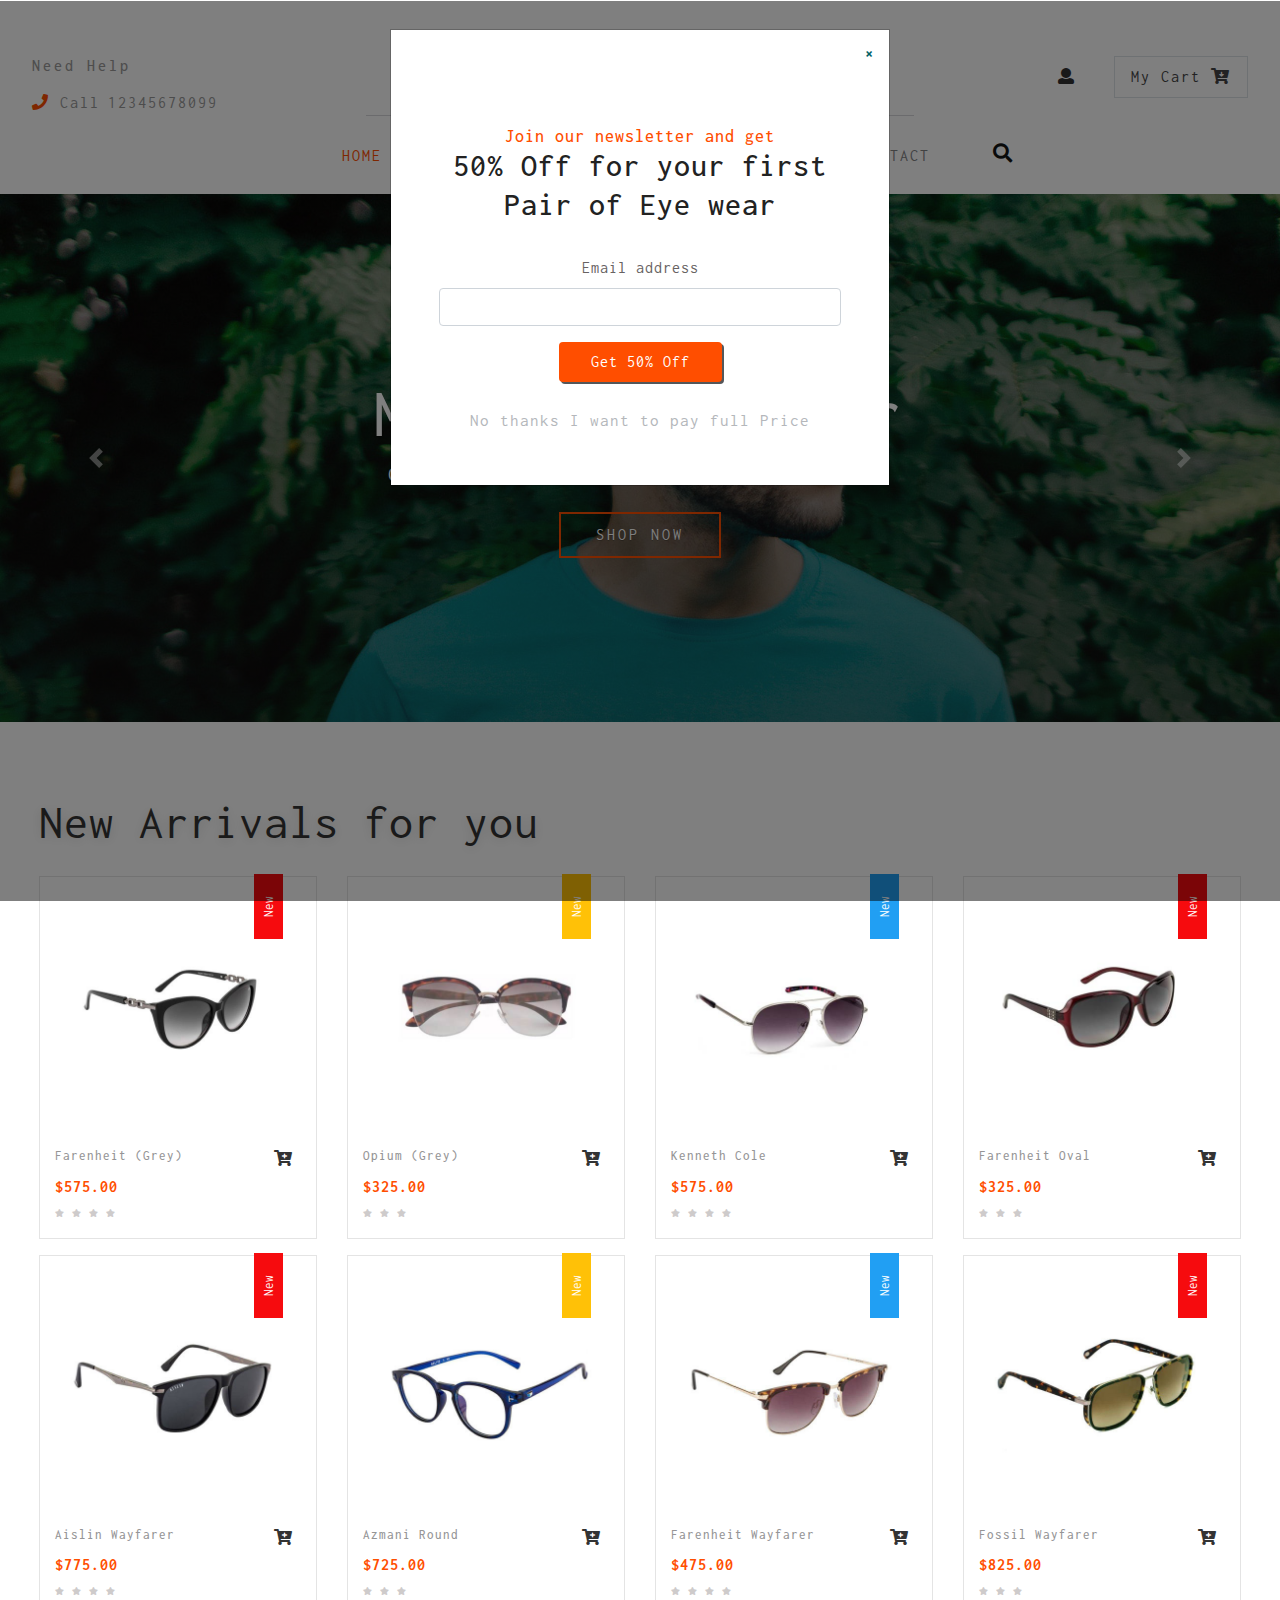
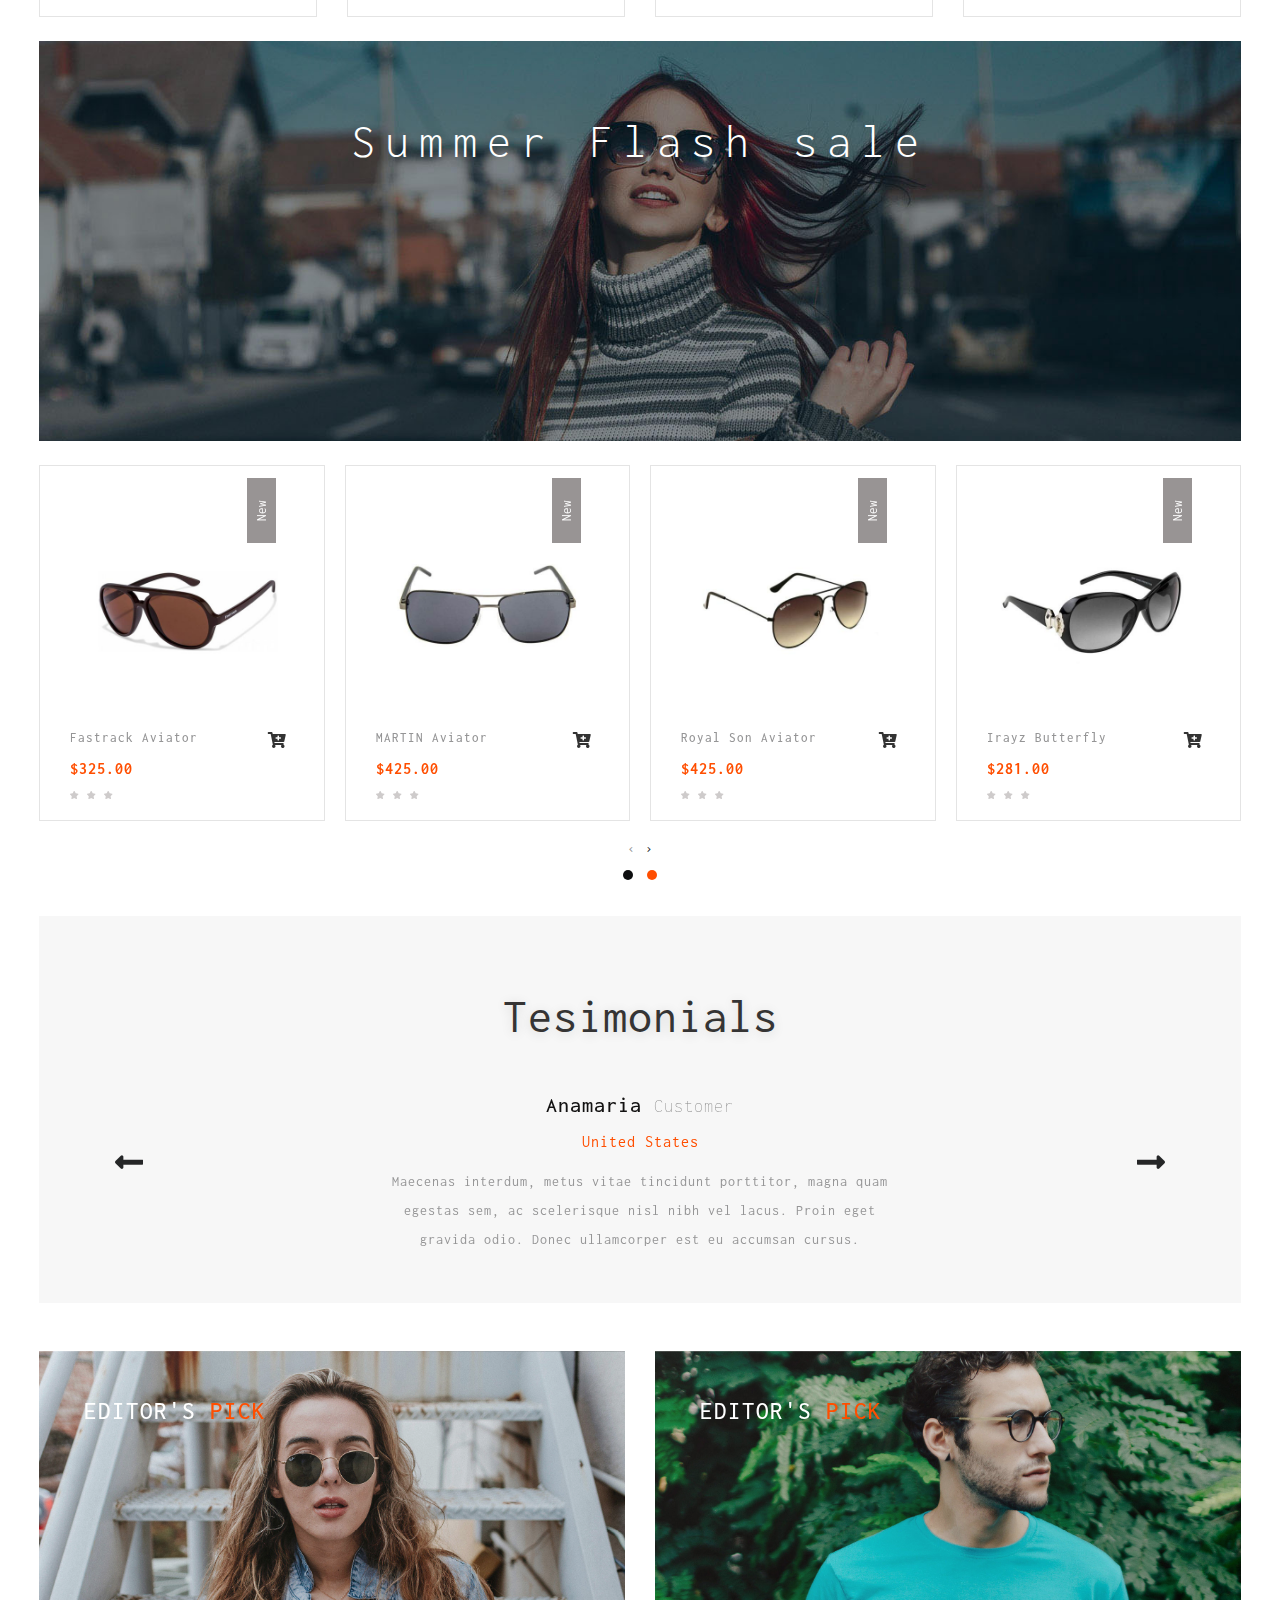
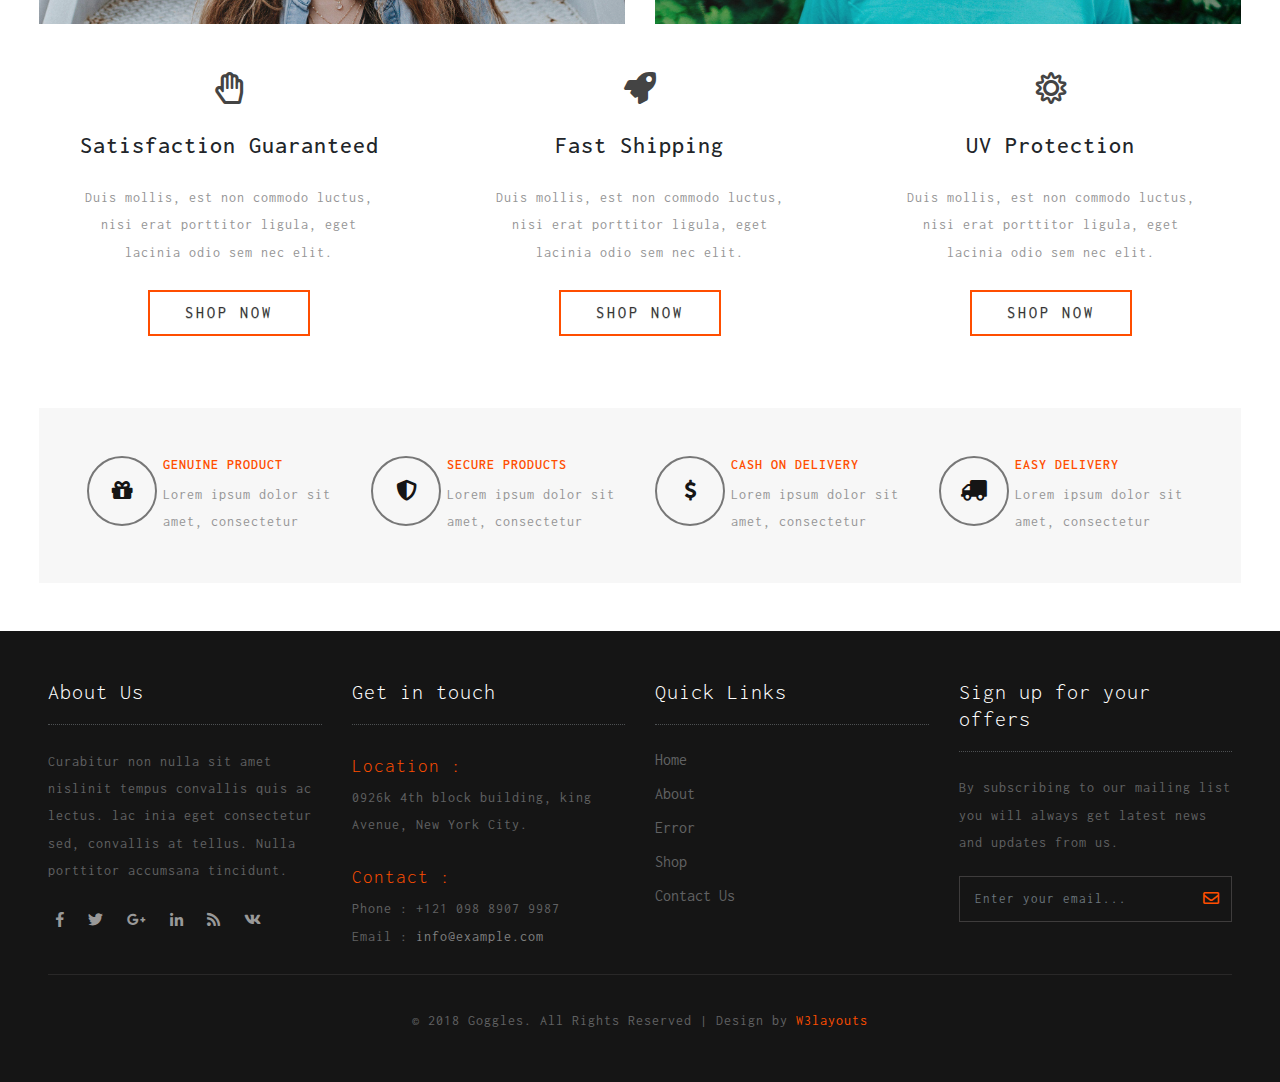
<file: shopp/index.html>
<!--
	Author: W3layouts
	Author URL: http://w3layouts.com
	License: Creative Commons Attribution 3.0 Unported
	License URL: http://creativecommons.org/licenses/by/3.0/
-->

<!DOCTYPE html>
<html lang="zxx">

<head>
	<title>Goggles Ecommerce Category Bootstrap responsive Web Template | Home :: w3layouts</title>
	<meta name="viewport" content="width=device-width, initial-scale=1">
	<meta charset="utf-8">
	<meta name="keywords" content="Goggles a Responsive web template, Bootstrap Web Templates, Flat Web Templates, Android Compatible web template, 
Smartphone Compatible web template, free webdesigns for Nokia, Samsung, LG, SonyEricsson, Motorola web design" />
	<script>
		addEventListener("load", function () {
			setTimeout(hideURLbar, 0);
		}, false);

		function hideURLbar() {
			window.scrollTo(0, 1);
		}
	</script>
	<link href="css/bootstrap.css" rel='stylesheet' type='text/css' />
	<link href="css/login_overlay.css" rel='stylesheet' type='text/css' />
	<link href="css/style6.css" rel='stylesheet' type='text/css' />
	<link rel="stylesheet" href="css/shop.css" type="text/css" />
	<link rel="stylesheet" href="css/owl.carousel.css" type="text/css" media="all">
	<link rel="stylesheet" href="css/owl.theme.css" type="text/css" media="all">
	<link href="css/style.css" rel='stylesheet' type='text/css' />
	<link href="css/fontawesome-all.css" rel="stylesheet">
	<link href="//fonts.googleapis.com/css?family=Inconsolata:400,700" rel="stylesheet">
	<link href="//fonts.googleapis.com/css?family=Poppins:100,100i,200,200i,300,300i,400,400i,500,500i,600,600i,700,700i,800"
	    rel="stylesheet">
</head>

<body>
	<div class="banner-top container-fluid" id="home">
		<!-- header -->
		<header>
			<div class="row">
				<div class="col-md-3 top-info text-left mt-lg-4">
					<h6>Need Help</h6>
					<ul>
						<li>
							<i class="fas fa-phone"></i> Call</li>
						<li class="number-phone mt-3">12345678099</li>
					</ul>
				</div>
				<div class="col-md-6 logo-w3layouts text-center">
					<h1 class="logo-w3layouts">
						<a class="navbar-brand" href="index.html">
							Goggles </a>
					</h1>
				</div>

				<div class="col-md-3 top-info-cart text-right mt-lg-4">
					<ul class="cart-inner-info">
						<li class="button-log">
							<a class="btn-open" href="#">
								<span class="fa fa-user" aria-hidden="true"></span>
							</a>
						</li>
						<li class="galssescart galssescart2 cart cart box_1">
							<form action="#" method="post" class="last">
								<input type="hidden" name="cmd" value="_cart">
								<input type="hidden" name="display" value="1">
								<button class="top_googles_cart" type="submit" name="submit" value="">
									My Cart
									<i class="fas fa-cart-arrow-down"></i>
								</button>
							</form>
						</li>
					</ul>
					<!---->
					<div class="overlay-login text-left">
						<button type="button" class="overlay-close1">
							<i class="fa fa-times" aria-hidden="true"></i>
						</button>
						<div class="wrap">
							<h5 class="text-center mb-4">Login Now</h5>
							<div class="login p-5 bg-dark mx-auto mw-100">
								<form action="#" method="post">
									<div class="form-group">
										<label class="mb-2">Email address</label>
										<input type="email" class="form-control" id="exampleInputEmail1" aria-describedby="emailHelp" placeholder="" required="">
										<small id="emailHelp" class="form-text text-muted">We'll never share your email with anyone else.</small>
									</div>
									<div class="form-group">
										<label class="mb-2">Password</label>
										<input type="password" class="form-control" id="exampleInputPassword1" placeholder="" required="">
									</div>
									<div class="form-check mb-2">
										<input type="checkbox" class="form-check-input" id="exampleCheck1">
										<label class="form-check-label" for="exampleCheck1">Check me out</label>
									</div>
									<button type="submit" class="btn btn-primary submit mb-4">Sign In</button>

								</form>
							</div>
							<!---->
						</div>
					</div>
					<!---->
				</div>
			</div>
			<div class="search">
				<div class="mobile-nav-button">
					<button id="trigger-overlay" type="button">
						<i class="fas fa-search"></i>
					</button>
				</div>
				<!-- open/close -->
				<div class="overlay overlay-door">
					<button type="button" class="overlay-close">
						<i class="fa fa-times" aria-hidden="true"></i>
					</button>
					<form action="#" method="post" class="d-flex">
						<input class="form-control" type="search" placeholder="Search here..." required="">
						<button type="submit" class="btn btn-primary submit">
							<i class="fas fa-search"></i>
						</button>
					</form>

				</div>
				<!-- open/close -->
			</div>
			<label class="top-log mx-auto"></label>
			<nav class="navbar navbar-expand-lg navbar-light bg-light top-header mb-2">

				<button class="navbar-toggler mx-auto" type="button" data-toggle="collapse" data-target="#navbarSupportedContent" aria-controls="navbarSupportedContent"
				    aria-expanded="false" aria-label="Toggle navigation">
					<span class="navbar-toggler-icon">
						
					</span>
				</button>
				<div class="collapse navbar-collapse" id="navbarSupportedContent">
					<ul class="navbar-nav nav-mega mx-auto">
						<li class="nav-item active">
							<a class="nav-link ml-lg-0" href="index.html">Home
								<span class="sr-only">(current)</span>
							</a>
						</li>
						<li class="nav-item">
							<a class="nav-link" href="about.html">About</a>
						</li>
						<li class="nav-item dropdown">
							<a class="nav-link dropdown-toggle" href="#" id="navbarDropdown" role="button" data-toggle="dropdown" aria-haspopup="true"
							    aria-expanded="false">
								Features
							</a>
							<ul class="dropdown-menu mega-menu ">
								<li>
									<div class="row">
										<div class="col-md-4 media-list span4 text-left">
											<h5 class="tittle-w3layouts-sub"> Tittle goes here </h5>
											<ul>
												<li class="media-mini mt-3">
													<a href="shop.html">Designer Glasses</a>
												</li>
												<li class="">
													<a href="shop.html"> Ray-Ban</a>
												</li>
												<li>
													<a href="shop.html">Prescription Glasses</a>
												</li>
												<li class="mt-3">
													<h5>View more pages</h5>
												</li>
												<li class="mt-2">
													<a href="about.html">About</a>
												</li>
												<li>
													<a href="customer.html">Customers</a>
												</li>
											</ul>
										</div>
										<div class="col-md-4 media-list span4 text-left">
											<h5 class="tittle-w3layouts-sub"> Tittle goes here </h5>
											<div class="media-mini mt-3">
												<a href="shop.html">
													<img src="images/g2.jpg" class="img-fluid" alt="">
												</a>
											</div>
										</div>
										<div class="col-md-4 media-list span4 text-left">
											<h5 class="tittle-w3layouts-sub">Tittle goes here </h5>
											<div class="media-mini mt-3">
												<a href="shop.html">
													<img src="images/g3.jpg" class="img-fluid" alt="">
												</a>
											</div>

										</div>
									</div>
									<hr>
								</li>
							</ul>
						</li>
						<li class="nav-item dropdown">
							<a class="nav-link dropdown-toggle" href="#" id="navbarDropdown1" role="button" data-toggle="dropdown" aria-haspopup="true"
							    aria-expanded="false">
								Shop
							</a>
							<ul class="dropdown-menu mega-menu ">
								<li>
									<div class="row">
										<div class="col-md-4 media-list span4 text-left">
											<h5 class="tittle-w3layouts-sub"> Tittle goes here </h5>
											<ul>
												<li class="media-mini mt-3">
													<a href="shop.html">Designer Glasses</a>
												</li>
												<li class="">
													<a href="shop.html"> Ray-Ban</a>
												</li>
												<li>
													<a href="shop.html">Prescription Glasses</a>
												</li>
												<li>
													<a href="shop.html">Rx Sunglasses</a>
												</li>
												<li>
													<a href="shop.html">Contact Lenses</a>
												</li>
												<li>
													<a href="shop.html">Multifocal Glasses</a>
												</li>
												<li>
													<a href="shop.html">Kids Glasses</a>
												</li>
												<li>
													<a href="shop.html">Lightweight Glasses</a>
												</li>
												<li>
													<a href="shop.html">Sports Glasses</a>
												</li>
											</ul>
										</div>
										<div class="col-md-4 media-list span4 text-left">
											<h5 class="tittle-w3layouts-sub"> Tittle goes here </h5>
											<ul>
												<li class="media-mini mt-3">

													<a href="shop.html">Brooks Brothers</a>
												</li>
												<li>
													<a href="shop.html">Persol</a>
												</li>
												<li>
													<a href="shop.html">Polo Ralph Lauren</a>
												</li>
												<li>
													<a href="shop.html">Prada</a>
												</li>
												<li>
													<a href="shop.html">Ray-Ban Jr</a>
												</li>
												<li>
													<a href="shop.html">Sferoflex</a>
												</li>
											</ul>
											<ul class="sub-in text-left">

												<li>
													<a href="shop.html">Polo Ralph Lauren</a>
												</li>
												<li>
													<a href="shop.html">Prada</a>
												</li>
												<li>
													<a href="shop.html">Ray-Ban Jr</a>
												</li>
											</ul>

										</div>
										<div class="col-md-4 media-list span4 text-left">

											<h5 class="tittle-w3layouts-sub-nav">Tittle goes here </h5>
											<div class="media-mini mt-3">
												<a href="shop.html">
													<img src="images/g1.jpg" class="img-fluid" alt="">
												</a>
											</div>

										</div>
									</div>
									<hr>
								</li>
							</ul>
						</li>
						<li class="nav-item">
							<a class="nav-link" href="contact.html">Contact</a>
						</li>
					</ul>

				</div>
			</nav>
		</header>
		<!-- //header -->
		<!-- banner -->
		<div class="banner">
			<div id="carouselExampleIndicators" class="carousel slide" data-ride="carousel">
				<ol class="carousel-indicators">
					<li data-target="#carouselExampleIndicators" data-slide-to="0" class="active"></li>
					<li data-target="#carouselExampleIndicators" data-slide-to="1"></li>
					<li data-target="#carouselExampleIndicators" data-slide-to="2"></li>
					<li data-target="#carouselExampleIndicators" data-slide-to="3"></li>
				</ol>
				<div class="carousel-inner" role="listbox">
					<div class="carousel-item active">
						<div class="carousel-caption text-center">
							<h3>Men’s eyewear
								<span>Cool summer sale 50% off</span>
							</h3>
							<a href="shop.html" class="btn btn-sm animated-button gibson-three mt-4">Shop Now</a>
						</div>
					</div>
					<div class="carousel-item item2">
						<div class="carousel-caption text-center">
							<h3>Women’s eyewear
								<span>Want to Look Your Best?</span>
							</h3>
							<a href="shop.html" class="btn btn-sm animated-button gibson-three mt-4">Shop Now</a>

						</div>
					</div>
					<div class="carousel-item item3">
						<div class="carousel-caption text-center">
							<h3>Men’s eyewear
								<span>Cool summer sale 50% off</span>
							</h3>
							<a href="shop.html" class="btn btn-sm animated-button gibson-three mt-4">Shop Now</a>

						</div>
					</div>
					<div class="carousel-item item4">
						<div class="carousel-caption text-center">
							<h3>Women’s eyewear
								<span>Want to Look Your Best?</span>
							</h3>
							<a href="shop.html" class="btn btn-sm animated-button gibson-three mt-4">Shop Now</a>
						</div>
					</div>
				</div>
				<a class="carousel-control-prev" href="#carouselExampleIndicators" role="button" data-slide="prev">
					<span class="carousel-control-prev-icon" aria-hidden="true"></span>
					<span class="sr-only">Previous</span>
				</a>
				<a class="carousel-control-next" href="#carouselExampleIndicators" role="button" data-slide="next">
					<span class="carousel-control-next-icon" aria-hidden="true"></span>
					<span class="sr-only">Next</span>
				</a>
			</div>
			<!--//banner -->
		</div>
	</div>
	<!--//banner-sec-->
	<section class="banner-bottom-wthreelayouts py-lg-5 py-3">
		<div class="container-fluid">
			<div class="inner-sec-shop px-lg-4 px-3">
				<h3 class="tittle-w3layouts my-lg-4 my-4">New Arrivals for you </h3>
				<div class="row">
					<!-- /womens -->
					<div class="col-md-3 product-men women_two">
						<div class="product-googles-info googles">
							<div class="men-pro-item">
								<div class="men-thumb-item">
									<img src="images/s1.jpg" class="img-fluid" alt="">
									<div class="men-cart-pro">
										<div class="inner-men-cart-pro">
											<a href="single.html" class="link-product-add-cart">Quick View</a>
										</div>
									</div>
									<span class="product-new-top">New</span>
								</div>
								<div class="item-info-product">
									<div class="info-product-price">
										<div class="grid_meta">
											<div class="product_price">
												<h4>
													<a href="single.html">Farenheit (Grey)</a>
												</h4>
												<div class="grid-price mt-2">
													<span class="money ">$575.00</span>
												</div>
											</div>
											<ul class="stars">
												<li>
													<a href="#">
														<i class="fa fa-star" aria-hidden="true"></i>
													</a>
												</li>
												<li>
													<a href="#">
														<i class="fa fa-star" aria-hidden="true"></i>
													</a>
												</li>
												<li>
													<a href="#">
														<i class="fa fa-star" aria-hidden="true"></i>
													</a>
												</li>
												<li>
													<a href="#">
														<i class="fa fa-star" aria-hidden="true"></i>
													</a>
												</li>
												<li>
													<a href="#">
														<i class="fa fa-star-half-o" aria-hidden="true"></i>
													</a>
												</li>
											</ul>
										</div>
										<div class="googles single-item hvr-outline-out">
											<form action="#" method="post">
												<input type="hidden" name="cmd" value="_cart">
												<input type="hidden" name="add" value="1">
												<input type="hidden" name="googles_item" value="Farenheit">
												<input type="hidden" name="amount" value="575.00">
												<button type="submit" class="googles-cart pgoogles-cart">
													<i class="fas fa-cart-plus"></i>
												</button>

												
											</form>

										</div>
									</div>
									<div class="clearfix"></div>
								</div>
							</div>
						</div>
					</div>
					<div class="col-md-3 product-men women_two">
						<div class="product-googles-info googles">
							<div class="men-pro-item">
								<div class="men-thumb-item">
									<img src="images/s2.jpg" class="img-fluid" alt="">
									<div class="men-cart-pro">
										<div class="inner-men-cart-pro">
											<a href="single.html" class="link-product-add-cart">Quick View</a>
										</div>
									</div>
									<span class="product-new-top">New</span>
								</div>
								<div class="item-info-product">

									<div class="info-product-price">
										<div class="grid_meta">
											<div class="product_price">
												<h4>
													<a href="single.html">Opium (Grey)</a>
												</h4>
												<div class="grid-price mt-2">
													<span class="money ">$325.00</span>
												</div>
											</div>
											<ul class="stars">
												<li>
													<a href="#">
														<i class="fa fa-star" aria-hidden="true"></i>
													</a>
												</li>
												<li>
													<a href="#">
														<i class="fa fa-star" aria-hidden="true"></i>
													</a>
												</li>
												<li>
													<a href="#">
														<i class="fa fa-star" aria-hidden="true"></i>
													</a>
												</li>
												<li>
													<a href="#">
														<i class="fa fa-star-half-o" aria-hidden="true"></i>
													</a>
												</li>
												<li>
													<a href="#">
														<i class="fa fa-star-o" aria-hidden="true"></i>
													</a>
												</li>
											</ul>
										</div>
										<div class="googles single-item hvr-outline-out">
											<form action="#" method="post">
												<input type="hidden" name="cmd" value="_cart">
												<input type="hidden" name="add" value="1">
												<input type="hidden" name="googles_item" value="Opium (Grey)">
												<input type="hidden" name="amount" value="325.00">
												<button type="submit" class="googles-cart pgoogles-cart">
													<i class="fas fa-cart-plus"></i>
												</button>

												
											</form>

										</div>
									</div>
									<div class="clearfix"></div>
								</div>
							</div>
						</div>
					</div>
					<div class="col-md-3 product-men women_two">
						<div class="product-googles-info googles">
							<div class="men-pro-item">
								<div class="men-thumb-item">
									<img src="images/s3.jpg" class="img-fluid" alt="">
									<div class="men-cart-pro">
										<div class="inner-men-cart-pro">
											<a href="single.html" class="link-product-add-cart">Quick View</a>
										</div>
									</div>
									<span class="product-new-top">New</span>
								</div>
								<div class="item-info-product">

									<div class="info-product-price">
										<div class="grid_meta">
											<div class="product_price">
												<h4>
													<a href="single.html">Kenneth Cole</a>
												</h4>
												<div class="grid-price mt-2">
													<span class="money ">$575.00</span>
												</div>
											</div>
											<ul class="stars">
												<li>
													<a href="#">
														<i class="fa fa-star" aria-hidden="true"></i>
													</a>
												</li>
												<li>
													<a href="#">
														<i class="fa fa-star" aria-hidden="true"></i>
													</a>
												</li>
												<li>
													<a href="#">
														<i class="fa fa-star" aria-hidden="true"></i>
													</a>
												</li>
												<li>
													<a href="#">
														<i class="fa fa-star" aria-hidden="true"></i>
													</a>
												</li>
												<li>
													<a href="#">
														<i class="fa fa-star-half-o" aria-hidden="true"></i>
													</a>
												</li>
											</ul>
										</div>
										<div class="googles single-item hvr-outline-out">
											<form action="#" method="post">
												<input type="hidden" name="cmd" value="_cart">
												<input type="hidden" name="add" value="1">
												<input type="hidden" name="googles_item" value="Kenneth Cole">
												<input type="hidden" name="amount" value="575.00">
												<button type="submit" class="googles-cart pgoogles-cart">
													<i class="fas fa-cart-plus"></i>
												</button>
												
											</form>

										</div>
									</div>
									<div class="clearfix"></div>
								</div>
							</div>
						</div>
					</div>
					<div class="col-md-3 product-men women_two">
						<div class="product-googles-info googles">
							<div class="men-pro-item">
								<div class="men-thumb-item">
									<img src="images/s4.jpg" class="img-fluid" alt="">
									<div class="men-cart-pro">
										<div class="inner-men-cart-pro">
											<a href="single.html" class="link-product-add-cart">Quick View</a>
										</div>
									</div>
									<span class="product-new-top">New</span>
								</div>
								<div class="item-info-product">

									<div class="info-product-price">
										<div class="grid_meta">
											<div class="product_price">
												<h4>
													<a href="single.html">Farenheit Oval </a>
												</h4>
												<div class="grid-price mt-2">
													<span class="money ">$325.00</span>
												</div>
											</div>
											<ul class="stars">
												<li>
													<a href="#">
														<i class="fa fa-star" aria-hidden="true"></i>
													</a>
												</li>
												<li>
													<a href="#">
														<i class="fa fa-star" aria-hidden="true"></i>
													</a>
												</li>
												<li>
													<a href="#">
														<i class="fa fa-star" aria-hidden="true"></i>
													</a>
												</li>
												<li>
													<a href="#">
														<i class="fa fa-star-half-o" aria-hidden="true"></i>
													</a>
												</li>
												<li>
													<a href="#">
														<i class="fa fa-star-o" aria-hidden="true"></i>
													</a>
												</li>
											</ul>
										</div>
										<div class="googles single-item hvr-outline-out">
											<form action="#" method="post">
												<input type="hidden" name="cmd" value="_cart">
												<input type="hidden" name="add" value="1">
												<input type="hidden" name="googles_item" value="Farenheit Oval">
												<input type="hidden" name="amount" value="325.00">
												<button type="submit" class="googles-cart pgoogles-cart">
													<i class="fas fa-cart-plus"></i>
												</button>

												
											</form>

										</div>
									</div>
									<div class="clearfix"></div>
								</div>
							</div>
						</div>
					</div>
				</div>
				<!-- //womens -->
				<!-- /mens -->
				<div class="row mt-lg-3 mt-0">
					<!-- /womens -->
					<div class="col-md-3 product-men women_two">
						<div class="product-googles-info googles">
							<div class="men-pro-item">
								<div class="men-thumb-item">
									<img src="images/m1.jpg" class="img-fluid" alt="">
									<div class="men-cart-pro">
										<div class="inner-men-cart-pro">
											<a href="single.html" class="link-product-add-cart">Quick View</a>
										</div>
									</div>
									<span class="product-new-top">New</span>
								</div>
								<div class="item-info-product">

									<div class="info-product-price">
										<div class="grid_meta">
											<div class="product_price">
												<h4>
													<a href="single.html">Aislin Wayfarer </a>
												</h4>
												<div class="grid-price mt-2">
													<span class="money ">$775.00</span>
												</div>
											</div>
											<ul class="stars">
												<li>
													<a href="#">
														<i class="fa fa-star" aria-hidden="true"></i>
													</a>
												</li>
												<li>
													<a href="#">
														<i class="fa fa-star" aria-hidden="true"></i>
													</a>
												</li>
												<li>
													<a href="#">
														<i class="fa fa-star" aria-hidden="true"></i>
													</a>
												</li>
												<li>
													<a href="#">
														<i class="fa fa-star" aria-hidden="true"></i>
													</a>
												</li>
												<li>
													<a href="#">
														<i class="fa fa-star-half-o" aria-hidden="true"></i>
													</a>
												</li>
											</ul>
										</div>
										<div class="googles single-item hvr-outline-out">
											<form action="#" method="post">
												<input type="hidden" name="cmd" value="_cart">
												<input type="hidden" name="add" value="1">
												<input type="hidden" name="googles_item" value="Aislin Wayfarer">
												<input type="hidden" name="amount" value="775.00">
												<button type="submit" class="googles-cart pgoogles-cart">
													<i class="fas fa-cart-plus"></i>
												</button>
												
											</form>

										</div>
									</div>
									<div class="clearfix"></div>
								</div>
							</div>
						</div>
					</div>
					<div class="col-md-3 product-men women_two">
						<div class="product-googles-info googles">
							<div class="men-pro-item">
								<div class="men-thumb-item">
									<img src="images/m2.jpg" class="img-fluid" alt="">
									<div class="men-cart-pro">
										<div class="inner-men-cart-pro">
											<a href="single.html" class="link-product-add-cart">Quick View</a>
										</div>
									</div>
									<span class="product-new-top">New</span>
								</div>
								<div class="item-info-product">

									<div class="info-product-price">
										<div class="grid_meta">
											<div class="product_price">
												<h4>
													<a href="single.html">Azmani Round </a>
												</h4>
												<div class="grid-price mt-2">
													<span class="money ">$725.00</span>
												</div>
											</div>
											<ul class="stars">
												<li>
													<a href="#">
														<i class="fa fa-star" aria-hidden="true"></i>
													</a>
												</li>
												<li>
													<a href="#">
														<i class="fa fa-star" aria-hidden="true"></i>
													</a>
												</li>
												<li>
													<a href="#">
														<i class="fa fa-star" aria-hidden="true"></i>
													</a>
												</li>
												<li>
													<a href="#">
														<i class="fa fa-star-half-o" aria-hidden="true"></i>
													</a>
												</li>
												<li>
													<a href="#">
														<i class="fa fa-star-o" aria-hidden="true"></i>
													</a>
												</li>
											</ul>
										</div>
										<div class="googles single-item hvr-outline-out">
											<form action="#" method="post">
												<input type="hidden" name="cmd" value="_cart">
												<input type="hidden" name="add" value="1">
												<input type="hidden" name="googles_item" value="Azmani Round">
												<input type="hidden" name="amount" value="725.00">
												<button type="submit" class="googles-cart pgoogles-cart">
													<i class="fas fa-cart-plus"></i>
												</button>

												
											</form>
										</div>
									</div>
									<div class="clearfix"></div>
								</div>
							</div>
						</div>
					</div>
					<div class="col-md-3 product-men women_two">
						<div class="product-googles-info googles">
							<div class="men-pro-item">
								<div class="men-thumb-item">
									<img src="images/m3.jpg" class="img-fluid" alt="">
									<div class="men-cart-pro">
										<div class="inner-men-cart-pro">
											<a href="single.html" class="link-product-add-cart">Quick View</a>
										</div>
									</div>
									<span class="product-new-top">New</span>
								</div>
								<div class="item-info-product">

									<div class="info-product-price">
										<div class="grid_meta">
											<div class="product_price">
												<h4>
													<a href="single.html">Farenheit Wayfarer</a>
												</h4>
												<div class="grid-price mt-2">
													<span class="money ">$475.00</span>
												</div>
											</div>
											<ul class="stars">
												<li>
													<a href="#">
														<i class="fa fa-star" aria-hidden="true"></i>
													</a>
												</li>
												<li>
													<a href="#">
														<i class="fa fa-star" aria-hidden="true"></i>
													</a>
												</li>
												<li>
													<a href="#">
														<i class="fa fa-star" aria-hidden="true"></i>
													</a>
												</li>
												<li>
													<a href="#">
														<i class="fa fa-star" aria-hidden="true"></i>
													</a>
												</li>
												<li>
													<a href="#">
														<i class="fa fa-star-half-o" aria-hidden="true"></i>
													</a>
												</li>
											</ul>
										</div>
										<div class="googles single-item hvr-outline-out">
											<form action="#" method="post">
												<input type="hidden" name="cmd" value="_cart">
												<input type="hidden" name="add" value="1">
												<input type="hidden" name="googles_item" value="Farenheit Wayfarer">
												<input type="hidden" name="amount" value="475.00">
												<button type="submit" class="googles-cart pgoogles-cart">
													<i class="fas fa-cart-plus"></i>
												</button>
											
											</form>

										</div>
									</div>
									<div class="clearfix"></div>
								</div>
							</div>
						</div>
					</div>
					<div class="col-md-3 product-men women_two">
						<div class="product-googles-info googles">
							<div class="men-pro-item">
								<div class="men-thumb-item">
									<img src="images/m4.jpg" class="img-fluid" alt="">
									<div class="men-cart-pro">
										<div class="inner-men-cart-pro">
											<a href="single.html" class="link-product-add-cart">Quick View</a>
										</div>
									</div>
									<span class="product-new-top">New</span>
								</div>
								<div class="item-info-product">

									<div class="info-product-price">
										<div class="grid_meta">
											<div class="product_price">
												<h4>
													<a href="single.html">Fossil Wayfarer </a>
												</h4>
												<div class="grid-price mt-2">
													<span class="money ">$825.00</span>
												</div>
											</div>
											<ul class="stars">
												<li>
													<a href="#">
														<i class="fa fa-star" aria-hidden="true"></i>
													</a>
												</li>
												<li>
													<a href="#">
														<i class="fa fa-star" aria-hidden="true"></i>
													</a>
												</li>
												<li>
													<a href="#">
														<i class="fa fa-star" aria-hidden="true"></i>
													</a>
												</li>
												<li>
													<a href="#">
														<i class="fa fa-star-half-o" aria-hidden="true"></i>
													</a>
												</li>
												<li>
													<a href="#">
														<i class="fa fa-star-o" aria-hidden="true"></i>
													</a>
												</li>
											</ul>
										</div>
										<div class="googles single-item hvr-outline-out">
											<form action="#" method="post">
												<input type="hidden" name="cmd" value="_cart">
												<input type="hidden" name="add" value="1">
												<input type="hidden" name="googles_item" value="Fossil Wayfarer">
												<input type="hidden" name="amount" value="825.00">
												<button type="submit" class="googles-cart pgoogles-cart">
													<i class="fas fa-cart-plus"></i>
												</button>
											</form>

										</div>
									</div>
									<div class="clearfix"></div>
								</div>
							</div>
						</div>
					</div>
					<!-- /mens -->
				</div>
				<!--//row-->
				<!--/meddle-->
				<div class="row">
					<div class="col-md-12 middle-slider my-4">
						<div class="middle-text-info ">

							<h3 class="tittle-w3layouts two text-center my-lg-4 mt-3">Summer Flash sale</h3>
							<div class="simply-countdown-custom" id="simply-countdown-custom"></div>

						</div>
					</div>
				</div>
				<!--//meddle-->
				<!--/slide-->
				<div class="slider-img mid-sec">
					<!--//banner-sec-->
					<div class="mid-slider">
						<div class="owl-carousel owl-theme row">
							<div class="item">
								<div class="gd-box-info text-center">
									<div class="product-men women_two bot-gd">
										<div class="product-googles-info slide-img googles">
											<div class="men-pro-item">
												<div class="men-thumb-item">
													<img src="images/s5.jpg" class="img-fluid" alt="">
													<div class="men-cart-pro">
														<div class="inner-men-cart-pro">
															<a href="single.html" class="link-product-add-cart">Quick View</a>
														</div>
													</div>
													<span class="product-new-top">New</span>
												</div>
												<div class="item-info-product">

													<div class="info-product-price">
														<div class="grid_meta">
															<div class="product_price">
																<h4>
																	<a href="single.html">Fastrack Aviator </a>
																</h4>
																<div class="grid-price mt-2">
																	<span class="money ">$325.00</span>
																</div>
															</div>
															<ul class="stars">
																<li>
																	<a href="#">
																		<i class="fa fa-star" aria-hidden="true"></i>
																	</a>
																</li>
																<li>
																	<a href="#">
																		<i class="fa fa-star" aria-hidden="true"></i>
																	</a>
																</li>
																<li>
																	<a href="#">
																		<i class="fa fa-star" aria-hidden="true"></i>
																	</a>
																</li>
																<li>
																	<a href="#">
																		<i class="fa fa-star-half-o" aria-hidden="true"></i>
																	</a>
																</li>
																<li>
																	<a href="#">
																		<i class="fa fa-star-o" aria-hidden="true"></i>
																	</a>
																</li>
															</ul>
														</div>
														<div class="googles single-item hvr-outline-out">
															<form action="#" method="post">
																<input type="hidden" name="cmd" value="_cart">
																<input type="hidden" name="add" value="1">
																<input type="hidden" name="googles_item" value="Fastrack Aviator">
																<input type="hidden" name="amount" value="325.00">
																<button type="submit" class="googles-cart pgoogles-cart">
																	<i class="fas fa-cart-plus"></i>
																</button>
															</form>

														</div>
													</div>

												</div>
											</div>
										</div>
									</div>
								</div>
							</div>
							<div class="item">
								<div class="gd-box-info text-center">
									<div class="product-men women_two bot-gd">
										<div class="product-googles-info slide-img googles">
											<div class="men-pro-item">
												<div class="men-thumb-item">
													<img src="images/s6.jpg" class="img-fluid" alt="">
													<div class="men-cart-pro">
														<div class="inner-men-cart-pro">
															<a href="single.html" class="link-product-add-cart">Quick View</a>
														</div>
													</div>
													<span class="product-new-top">New</span>
												</div>
												<div class="item-info-product">

													<div class="info-product-price">
														<div class="grid_meta">
															<div class="product_price">
																<h4>
																	<a href="single.html">MARTIN Aviator </a>
																</h4>
																<div class="grid-price mt-2">
																	<span class="money ">$425.00</span>
																</div>
															</div>
															<ul class="stars">
																<li>
																	<a href="#">
																		<i class="fa fa-star" aria-hidden="true"></i>
																	</a>
																</li>
																<li>
																	<a href="#">
																		<i class="fa fa-star" aria-hidden="true"></i>
																	</a>
																</li>
																<li>
																	<a href="#">
																		<i class="fa fa-star" aria-hidden="true"></i>
																	</a>
																</li>
																<li>
																	<a href="#">
																		<i class="fa fa-star-half-o" aria-hidden="true"></i>
																	</a>
																</li>
																<li>
																	<a href="#">
																		<i class="fa fa-star-o" aria-hidden="true"></i>
																	</a>
																</li>
															</ul>
														</div>
														<div class="googles single-item hvr-outline-out">
															<form action="#" method="post">
																<input type="hidden" name="cmd" value="_cart">
																<input type="hidden" name="add" value="1">
																<input type="hidden" name="googles_item" value="MARTIN Aviator">
																<input type="hidden" name="amount" value="425.00">
																<button type="submit" class="googles-cart pgoogles-cart">
																	<i class="fas fa-cart-plus"></i>
																</button>
															</form>

														</div>
													</div>

												</div>
											</div>
										</div>
									</div>
								</div>
							</div>
							<div class="item">
								<div class="gd-box-info text-center">
									<div class="product-men women_two bot-gd">
										<div class="product-googles-info slide-img googles">
											<div class="men-pro-item">
												<div class="men-thumb-item">
													<img src="images/s7.jpg" class="img-fluid" alt="">
													<div class="men-cart-pro">
														<div class="inner-men-cart-pro">
															<a href="single.html" class="link-product-add-cart">Quick View</a>
														</div>
													</div>
													<span class="product-new-top">New</span>
												</div>
												<div class="item-info-product">

													<div class="info-product-price">
														<div class="grid_meta">
															<div class="product_price">
																<h4>
																	<a href="single.html">Royal Son Aviator </a>
																</h4>
																<div class="grid-price mt-2">
																	<span class="money ">$425.00</span>
																</div>
															</div>
															<ul class="stars">
																<li>
																	<a href="#">
																		<i class="fa fa-star" aria-hidden="true"></i>
																	</a>
																</li>
																<li>
																	<a href="#">
																		<i class="fa fa-star" aria-hidden="true"></i>
																	</a>
																</li>
																<li>
																	<a href="#">
																		<i class="fa fa-star" aria-hidden="true"></i>
																	</a>
																</li>
																<li>
																	<a href="#">
																		<i class="fa fa-star-half-o" aria-hidden="true"></i>
																	</a>
																</li>
																<li>
																	<a href="#">
																		<i class="fa fa-star-o" aria-hidden="true"></i>
																	</a>
																</li>
															</ul>
														</div>
														<div class="googles single-item hvr-outline-out">
															<form action="#" method="post">
																<input type="hidden" name="cmd" value="_cart">
																<input type="hidden" name="add" value="1">
																<input type="hidden" name="googles_item" value="Royal Son Aviator">
																<input type="hidden" name="amount" value="425.00">
																<button type="submit" class="googles-cart pgoogles-cart">
																	<i class="fas fa-cart-plus"></i>
																</button>
															</form>

														</div>
													</div>

												</div>
											</div>
										</div>
									</div>
								</div>
							</div>
							<div class="item">
								<div class="gd-box-info text-center">
									<div class="product-men women_two bot-gd">
										<div class="product-googles-info slide-img googles">
											<div class="men-pro-item">
												<div class="men-thumb-item">
													<img src="images/s8.jpg" class="img-fluid" alt="">
													<div class="men-cart-pro">
														<div class="inner-men-cart-pro">
															<a href="single.html" class="link-product-add-cart">Quick View</a>
														</div>
													</div>
													<span class="product-new-top">New</span>
												</div>
												<div class="item-info-product">

													<div class="info-product-price">
														<div class="grid_meta">
															<div class="product_price">
																<h4>
																	<a href="single.html">Irayz Butterfly </a>
																</h4>
																<div class="grid-price mt-2">
																	<span class="money ">$281.00</span>
																</div>
															</div>
															<ul class="stars">
																<li>
																	<a href="#">
																		<i class="fa fa-star" aria-hidden="true"></i>
																	</a>
																</li>
																<li>
																	<a href="#">
																		<i class="fa fa-star" aria-hidden="true"></i>
																	</a>
																</li>
																<li>
																	<a href="#">
																		<i class="fa fa-star" aria-hidden="true"></i>
																	</a>
																</li>
																<li>
																	<a href="#">
																		<i class="fa fa-star-half-o" aria-hidden="true"></i>
																	</a>
																</li>
																<li>
																	<a href="#">
																		<i class="fa fa-star-o" aria-hidden="true"></i>
																	</a>
																</li>
															</ul>
														</div>
														<div class="googles single-item hvr-outline-out">
															<form action="#" method="post">
																<input type="hidden" name="cmd" value="_cart">
																<input type="hidden" name="add" value="1">
																<input type="hidden" name="googles_item" value="Irayz Butterfly">
																<input type="hidden" name="amount" value="281.00">
																<button type="submit" class="googles-cart pgoogles-cart">
																	<i class="fas fa-cart-plus"></i>
																</button>
															</form>

														</div>
													</div>

												</div>
											</div>
										</div>
									</div>
								</div>
							</div>
							<div class="item">
								<div class="gd-box-info text-center">
									<div class="product-men women_two bot-gd">
										<div class="product-googles-info slide-img googles">
											<div class="men-pro-item">
												<div class="men-thumb-item">
													<img src="images/s9.jpg" class="img-fluid" alt="">
													<div class="men-cart-pro">
														<div class="inner-men-cart-pro">
															<a href="single.html" class="link-product-add-cart">Quick View</a>
														</div>
													</div>
													<span class="product-new-top">New</span>
												</div>
												<div class="item-info-product">

													<div class="info-product-price">
														<div class="grid_meta">
															<div class="product_price">
																<h4>
																	<a href="single.html">Jerry Rectangular </a>
																</h4>
																<div class="grid-price mt-2">
																	<span class="money ">$525.00</span>
																</div>
															</div>
															<ul class="stars">
																<li>
																	<a href="#">
																		<i class="fa fa-star" aria-hidden="true"></i>
																	</a>
																</li>
																<li>
																	<a href="#">
																		<i class="fa fa-star" aria-hidden="true"></i>
																	</a>
																</li>
																<li>
																	<a href="#">
																		<i class="fa fa-star" aria-hidden="true"></i>
																	</a>
																</li>
																<li>
																	<a href="#">
																		<i class="fa fa-star-half-o" aria-hidden="true"></i>
																	</a>
																</li>
																<li>
																	<a href="#">
																		<i class="fa fa-star-o" aria-hidden="true"></i>
																	</a>
																</li>
															</ul>
														</div>
														<div class="googles single-item hvr-outline-out">
															<form action="#" method="post">
																<input type="hidden" name="cmd" value="_cart">
																<input type="hidden" name="add" value="1">
																<input type="hidden" name="googles_item" value="Jerry Rectangular ">
																<input type="hidden" name="amount" value="525.00">
																<button type="submit" class="googles-cart pgoogles-cart">
																	<i class="fas fa-cart-plus"></i>
																</button>
															</form>

														</div>
													</div>

												</div>
											</div>
										</div>
									</div>
								</div>
							</div>
							<div class="item">
								<div class="gd-box-info text-center">
									<div class="product-men women_two bot-gd">
										<div class="product-googles-info slide-img googles">
											<div class="men-pro-item">
												<div class="men-thumb-item">
													<img src="images/s10.jpg" class="img-fluid" alt="">
													<div class="men-cart-pro">
														<div class="inner-men-cart-pro">
															<a href="single.html" class="link-product-add-cart">Quick View</a>
														</div>
													</div>
													<span class="product-new-top">New</span>
												</div>
												<div class="item-info-product">

													<div class="info-product-price">
														<div class="grid_meta">
															<div class="product_price">
																<h4>
																	<a href="single.html">Herdy Wayfarer </a>
																</h4>
																<div class="grid-price mt-2">
																	<span class="money ">$325.00</span>
																</div>
															</div>
															<ul class="stars">
																<li>
																	<a href="#">
																		<i class="fa fa-star" aria-hidden="true"></i>
																	</a>
																</li>
																<li>
																	<a href="#">
																		<i class="fa fa-star" aria-hidden="true"></i>
																	</a>
																</li>
																<li>
																	<a href="#">
																		<i class="fa fa-star" aria-hidden="true"></i>
																	</a>
																</li>
																<li>
																	<a href="#">
																		<i class="fa fa-star-half-o" aria-hidden="true"></i>
																	</a>
																</li>
																<li>
																	<a href="#">
																		<i class="fa fa-star-o" aria-hidden="true"></i>
																	</a>
																</li>
															</ul>
														</div>
														<div class="googles single-item hvr-outline-out">
															<form action="#" method="post">
																<input type="hidden" name="cmd" value="_cart">
																<input type="hidden" name="add" value="1">
																<input type="hidden" name="googles_item" value="Herdy Wayfarer">
																<input type="hidden" name="amount" value="325.00">
																<button type="submit" class="googles-cart pgoogles-cart">
																	<i class="fas fa-cart-plus"></i>
																</button>
															</form>

														</div>
													</div>

												</div>
											</div>
										</div>
									</div>
								</div>
							</div>
						</div>
					</div>
				</div>
				<!-- /testimonials -->
				<div class="testimonials py-lg-4 py-3 mt-4">
					<div class="testimonials-inner py-lg-4 py-3">
						<h3 class="tittle-w3layouts text-center my-lg-4 my-4">Tesimonials</h3>
						<div id="carouselExampleControls" class="carousel slide" data-ride="carousel">
							<div class="carousel-inner" role="listbox">
								<div class="carousel-item active">
									<div class="testimonials_grid text-center">
										<h3>Anamaria
											<span>Customer</span>
										</h3>
										<label>United States</label>
										<p>Maecenas interdum, metus vitae tincidunt porttitor, magna quam egestas sem, ac scelerisque nisl nibh vel lacus.
											Proin eget gravida odio. Donec ullamcorper est eu accumsan cursus.</p>
									</div>
								</div>
								<div class="carousel-item">
									<div class="testimonials_grid text-center">
										<h3>Esmeralda
											<span>Customer</span>
										</h3>
										<label>United States</label>
										<p>Maecenas interdum, metus vitae tincidunt porttitor, magna quam egestas sem, ac scelerisque nisl nibh vel lacus.
											Proin eget gravida odio. Donec ullamcorper est eu accumsan cursus.</p>
									</div>
								</div>
								<div class="carousel-item">
									<div class="testimonials_grid text-center">
										<h3>Gretchen
											<span>Customer</span>
										</h3>
										<label>United States</label>
										<p>Maecenas interdum, metus vitae tincidunt porttitor, magna quam egestas sem, ac scelerisque nisl nibh vel lacus.
											Proin eget gravida odio. Donec ullamcorper est eu accumsan cursus.</p>
									</div>
								</div>
								<a class="carousel-control-prev test" href="#carouselExampleControls" role="button" data-slide="prev">
									<span class="fas fa-long-arrow-alt-left"></span>
									<span class="sr-only">Previous</span>
								</a>
								<a class="carousel-control-next test" href="#carouselExampleControls" role="button" data-slide="next">
									<span class="fas fa-long-arrow-alt-right" aria-hidden="true"></span>
									<span class="sr-only">Next</span>

								</a>
							</div>
						</div>
					</div>
				</div>
				<!-- //testimonials -->
				<div class="row galsses-grids pt-lg-5 pt-3">
					<div class="col-lg-6 galsses-grid-left">
						<figure class="effect-lexi">
							<img src="images/banner4.jpg" alt="" class="img-fluid">
							<figcaption>
								<h3>Editor's
									<span>Pick</span>
								</h3>
								<p> Express your style now.</p>
							</figcaption>
						</figure>
					</div>
					<div class="col-lg-6 galsses-grid-left">
						<figure class="effect-lexi">
							<img src="images/banner1.jpg" alt="" class="img-fluid">
							<figcaption>
								<h3>Editor's
									<span>Pick</span>
								</h3>
								<p>Express your style now.</p>
							</figcaption>
						</figure>
					</div>
				</div>
				<!-- /grids -->
				<div class="bottom-sub-grid-content py-lg-5 py-3">
					<div class="row">
						<div class="col-lg-4 bottom-sub-grid text-center">
							<div class="bt-icon">

								<span class="far fa-hand-paper"></span>
							</div>

							<h4 class="sub-tittle-w3layouts my-lg-4 my-3">Satisfaction Guaranteed</h4>
							<p>Duis mollis, est non commodo luctus, nisi erat porttitor ligula, eget lacinia odio sem nec elit.</p>
							<p>
								<a href="shop.html" class="btn btn-sm animated-button gibson-three mt-4">Shop Now</a>
							</p>
						</div>
						<!-- /.col-lg-4 -->
						<div class="col-lg-4 bottom-sub-grid text-center">
							<div class="bt-icon">
								<span class="fas fa-rocket"></span>
							</div>

							<h4 class="sub-tittle-w3layouts my-lg-4 my-3">Fast Shipping</h4>
							<p>Duis mollis, est non commodo luctus, nisi erat porttitor ligula, eget lacinia odio sem nec elit.</p>
							<p>
								<a href="shop.html" class="btn btn-sm animated-button gibson-three mt-4">Shop Now</a>
							</p>
						</div>
						<!-- /.col-lg-4 -->
						<div class="col-lg-4 bottom-sub-grid text-center">
							<div class="bt-icon">
								<span class="far fa-sun"></span>
							</div>

							<h4 class="sub-tittle-w3layouts my-lg-4 my-3">UV Protection</h4>
							<p>Duis mollis, est non commodo luctus, nisi erat porttitor ligula, eget lacinia odio sem nec elit.</p>
							<p>
								<a href="shop.html" class="btn btn-sm animated-button gibson-three mt-4">Shop Now</a>
							</p>
						</div>
						<!-- /.col-lg-4 -->
					</div>
				</div>
				<!-- //grids -->
				<!-- /clients-sec -->
				<div class="testimonials p-lg-5 p-3 mt-4">
					<div class="row last-section">
						<div class="col-lg-3 footer-top-w3layouts-grid-sec">
							<div class="mail-grid-icon text-center">
								<i class="fas fa-gift"></i>
							</div>
							<div class="mail-grid-text-info">
								<h3>Genuine Product</h3>
								<p>Lorem ipsum dolor sit amet, consectetur</p>
							</div>
						</div>
						<div class="col-lg-3 footer-top-w3layouts-grid-sec">
							<div class="mail-grid-icon text-center">
								<i class="fas fa-shield-alt"></i>
							</div>
							<div class="mail-grid-text-info">
								<h3>Secure Products</h3>
								<p>Lorem ipsum dolor sit amet, consectetur</p>
							</div>
						</div>
						<div class="col-lg-3 footer-top-w3layouts-grid-sec">
							<div class="mail-grid-icon text-center">
								<i class="fas fa-dollar-sign"></i>
							</div>
							<div class="mail-grid-text-info">
								<h3>Cash on Delivery</h3>
								<p>Lorem ipsum dolor sit amet, consectetur</p>
							</div>
						</div>
						<div class="col-lg-3 footer-top-w3layouts-grid-sec">
							<div class="mail-grid-icon text-center">
								<i class="fas fa-truck"></i>
							</div>
							<div class="mail-grid-text-info">
								<h3>Easy Delivery</h3>
								<p>Lorem ipsum dolor sit amet, consectetur</p>
							</div>
						</div>
					</div>
				</div>
				<!-- //clients-sec -->
			</div>
		</div>
	</section>
	<!-- about -->
	<!--footer -->
	<footer class="py-lg-5 py-3">
		<div class="container-fluid px-lg-5 px-3">
			<div class="row footer-top-w3layouts">
				<div class="col-lg-3 footer-grid-w3ls">
					<div class="footer-title">
						<h3>About Us</h3>
					</div>
					<div class="footer-text">
						<p>Curabitur non nulla sit amet nislinit tempus convallis quis ac lectus. lac inia eget consectetur sed, convallis at
							tellus. Nulla porttitor accumsana tincidunt.</p>
						<ul class="footer-social text-left mt-lg-4 mt-3">

							<li class="mx-2">
								<a href="#">
									<span class="fab fa-facebook-f"></span>
								</a>
							</li>
							<li class="mx-2">
								<a href="#">
									<span class="fab fa-twitter"></span>
								</a>
							</li>
							<li class="mx-2">
								<a href="#">
									<span class="fab fa-google-plus-g"></span>
								</a>
							</li>
							<li class="mx-2">
								<a href="#">
									<span class="fab fa-linkedin-in"></span>
								</a>
							</li>
							<li class="mx-2">
								<a href="#">
									<span class="fas fa-rss"></span>
								</a>
							</li>
							<li class="mx-2">
								<a href="#">
									<span class="fab fa-vk"></span>
								</a>
							</li>
						</ul>
					</div>
				</div>
				<div class="col-lg-3 footer-grid-w3ls">
					<div class="footer-title">
						<h3>Get in touch</h3>
					</div>
					<div class="contact-info">
						<h4>Location :</h4>
						<p>0926k 4th block building, king Avenue, New York City.</p>
						<div class="phone">
							<h4>Contact :</h4>
							<p>Phone : +121 098 8907 9987</p>
							<p>Email :
								<a href="mailto:info@example.com">info@example.com</a>
							</p>
						</div>
					</div>
				</div>
				<div class="col-lg-3 footer-grid-w3ls">
					<div class="footer-title">
						<h3>Quick Links</h3>
					</div>
					<ul class="links">
						<li>
							<a href="index.html">Home</a>
						</li>
						<li>
							<a href="about.html">About</a>
						</li>
						<li>
							<a href="404.html">Error</a>
						</li>
						<li>
							<a href="shop.html">Shop</a>
						</li>
						<li>
							<a href="contact.html">Contact Us</a>
						</li>
					</ul>
				</div>
				<div class="col-lg-3 footer-grid-w3ls">
					<div class="footer-title">
						<h3>Sign up for your offers</h3>
					</div>
					<div class="footer-text">
						<p>By subscribing to our mailing list you will always get latest news and updates from us.</p>
						<form action="#" method="post">
							<input class="form-control" type="email" name="Email" placeholder="Enter your email..." required="">
							<button class="btn1">
								<i class="far fa-envelope" aria-hidden="true"></i>
							</button>
							<div class="clearfix"> </div>
						</form>
					</div>
				</div>
			</div>
			<div class="copyright-w3layouts mt-4">
				<p class="copy-right text-center ">&copy; 2018 Goggles. All Rights Reserved | Design by
					<a href="http://w3layouts.com/"> W3layouts </a>
				</p>
			</div>
		</div>
	</footer>
	<!-- //footer -->

	<!--jQuery-->
	<script src="js/jquery-2.2.3.min.js"></script>
	<!-- newsletter modal -->
	<!-- Modal -->
	<!-- Modal -->
	<div class="modal fade" id="myModal" tabindex="-1" role="dialog" aria-hidden="true">
		<div class="modal-dialog" role="document">
			<div class="modal-content">
				<div class="modal-header">

					<button type="button" class="close" data-dismiss="modal" aria-label="Close">
						<span aria-hidden="true">&times;</span>
					</button>
				</div>
				<div class="modal-body text-center p-5 mx-auto mw-100">
					<h6>Join our newsletter and get</h6>
					<h3>50% Off for your first Pair of Eye wear</h3>
					<div class="login newsletter">
						<form action="#" method="post">
							<div class="form-group">
								<label class="mb-2">Email address</label>
								<input type="email" class="form-control" id="exampleInputEmail2" aria-describedby="emailHelp" placeholder="" required="">
							</div>
							<button type="submit" class="btn btn-primary submit mb-4">Get 50% Off</button>
						</form>
						<p class="text-center">
							<a href="#">No thanks I want to pay full Price</a>
						</p>
					</div>
				</div>

			</div>
		</div>
	</div>
	<script>
		$(document).ready(function () {
			$("#myModal").modal();
		});
	</script>
	<!-- // modal -->

	<!--search jQuery-->
	<script src="js/modernizr-2.6.2.min.js"></script>
	<script src="js/classie-search.js"></script>
	<script src="js/demo1-search.js"></script>
	<!--//search jQuery-->
	<!-- cart-js -->
	<script src="js/minicart.js"></script>
	<script>
		googles.render();

		googles.cart.on('googles_checkout', function (evt) {
			var items, len, i;

			if (this.subtotal() > 0) {
				items = this.items();

				for (i = 0, len = items.length; i < len; i++) {}
			}
		});
	</script>
	<!-- //cart-js -->
	<script>
		$(document).ready(function () {
			$(".button-log a").click(function () {
				$(".overlay-login").fadeToggle(200);
				$(this).toggleClass('btn-open').toggleClass('btn-close');
			});
		});
		$('.overlay-close1').on('click', function () {
			$(".overlay-login").fadeToggle(200);
			$(".button-log a").toggleClass('btn-open').toggleClass('btn-close');
			open = false;
		});
	</script>
	<!-- carousel -->
	<!-- Count-down -->
	<script src="js/simplyCountdown.js"></script>
	<link href="css/simplyCountdown.css" rel='stylesheet' type='text/css' />
	<script>
		var d = new Date();
		simplyCountdown('simply-countdown-custom', {
			year: d.getFullYear(),
			month: d.getMonth() + 2,
			day: 25
		});
	</script>
	<!--// Count-down -->
	<script src="js/owl.carousel.js"></script>
	<script>
		$(document).ready(function () {
			$('.owl-carousel').owlCarousel({
				loop: true,
				margin: 10,
				responsiveClass: true,
				responsive: {
					0: {
						items: 1,
						nav: true
					},
					600: {
						items: 2,
						nav: false
					},
					900: {
						items: 3,
						nav: false
					},
					1000: {
						items: 4,
						nav: true,
						loop: false,
						margin: 20
					}
				}
			})
		})
	</script>

	<!-- //end-smooth-scrolling -->


	<!-- dropdown nav -->
	<script>
		$(document).ready(function () {
			$(".dropdown").hover(
				function () {
					$('.dropdown-menu', this).stop(true, true).slideDown("fast");
					$(this).toggleClass('open');
				},
				function () {
					$('.dropdown-menu', this).stop(true, true).slideUp("fast");
					$(this).toggleClass('open');
				}
			);
		});
	</script>
	<!-- //dropdown nav -->
  <script src="js/move-top.js"></script>
    <script src="js/easing.js"></script>
    <script>
        jQuery(document).ready(function($) {
            $(".scroll").click(function(event) {
                event.preventDefault();
                $('html,body').animate({
                    scrollTop: $(this.hash).offset().top
                }, 900);
            });
        });
    </script>
    <script>
        $(document).ready(function() {
            /*
            						var defaults = {
            							  containerID: 'toTop', // fading element id
            							containerHoverID: 'toTopHover', // fading element hover id
            							scrollSpeed: 1200,
            							easingType: 'linear' 
            						 };
            						*/

            $().UItoTop({
                easingType: 'easeOutQuart'
            });

        });
    </script>
    <!--// end-smoth-scrolling -->

	<script src="js/bootstrap.js"></script>
	<!-- js file -->
</body>

</html>
</file>
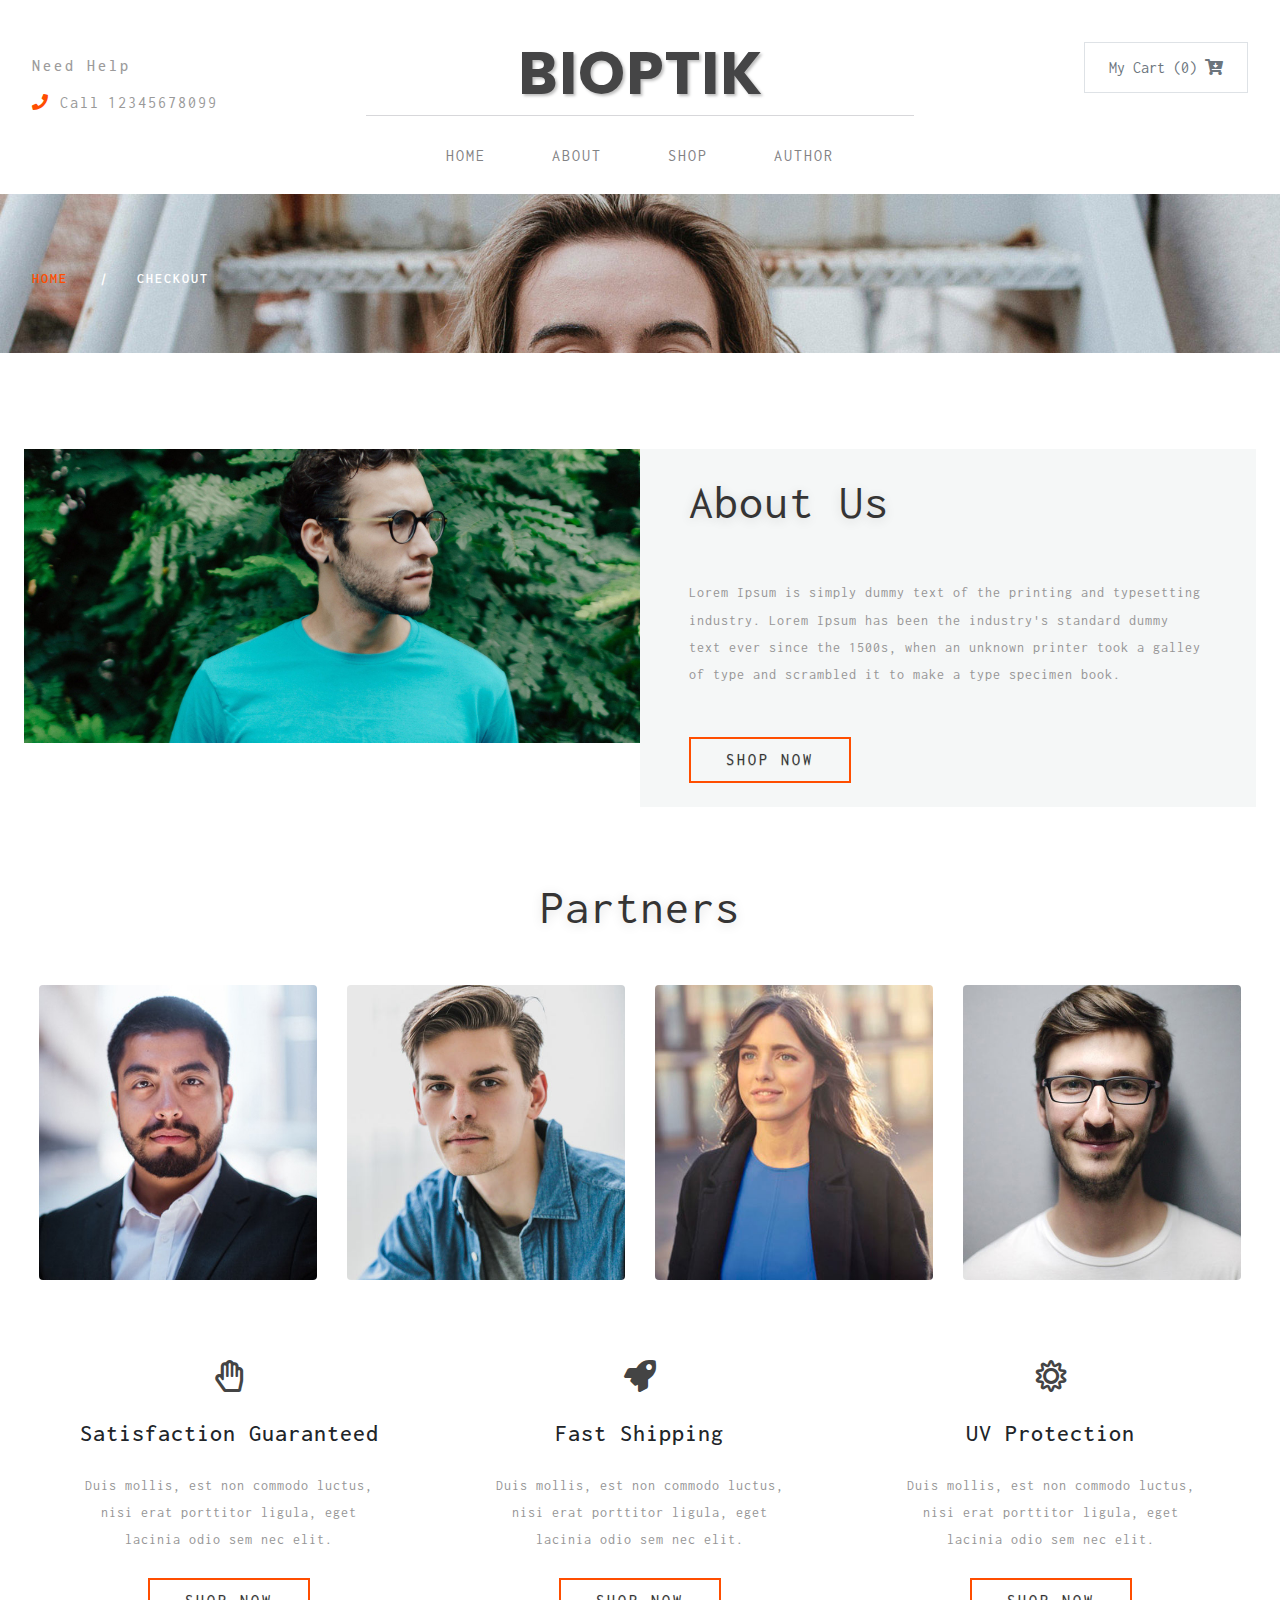
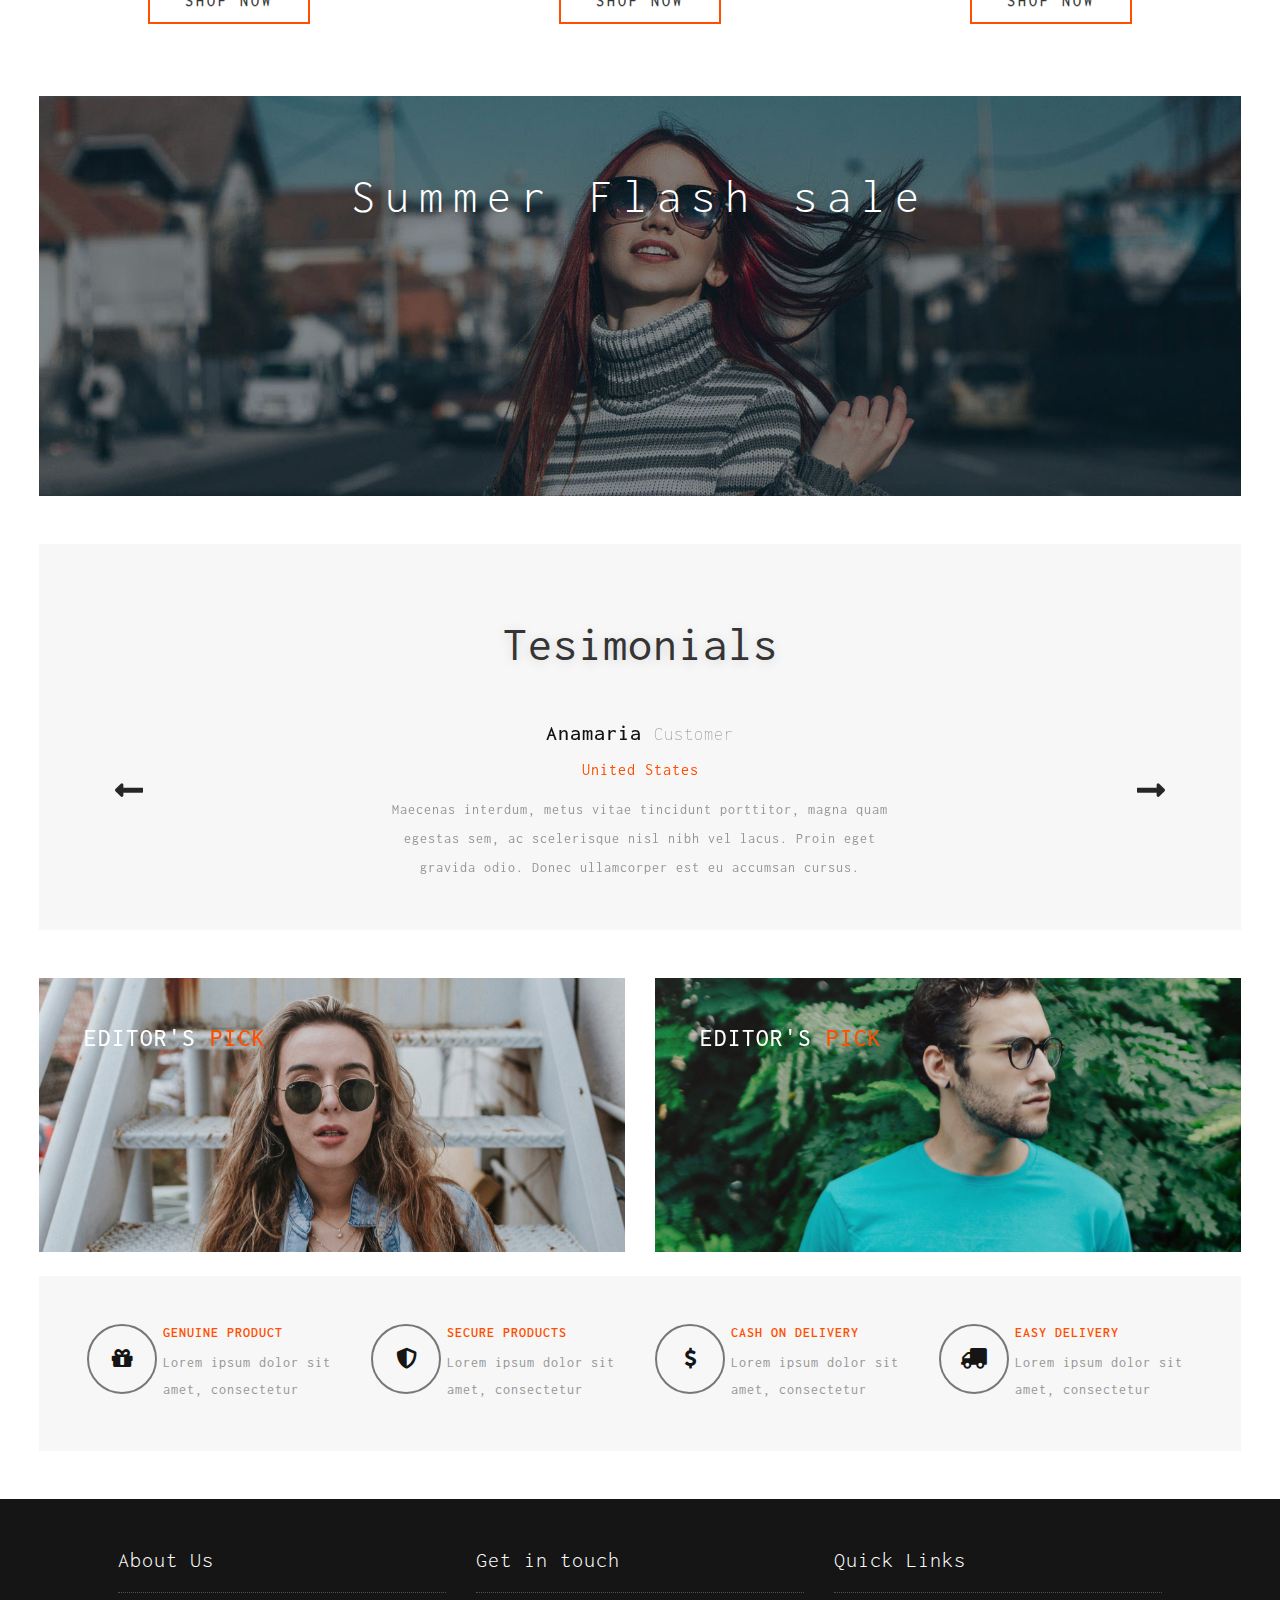
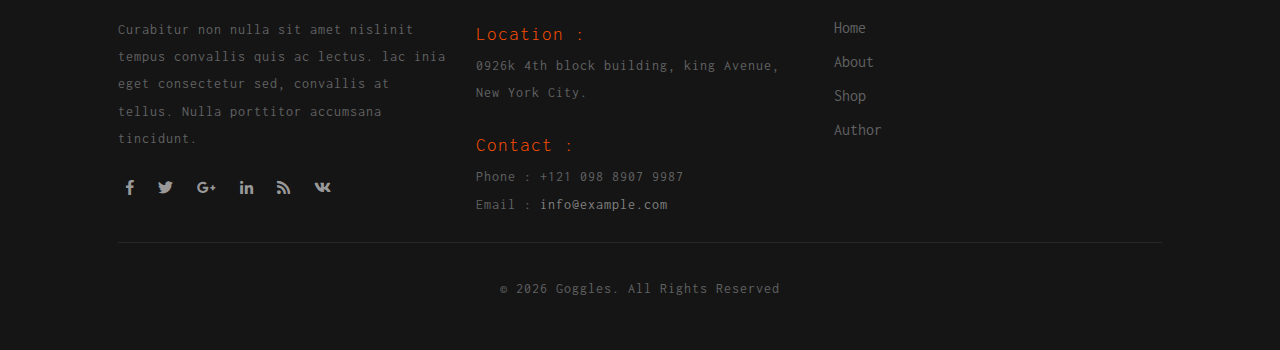
<file: about.html>
<!DOCTYPE html>
<html lang="zxx">
  <head>
    <title>
      Goggles Ecommerce Category Bootstrap responsive Web Template | Home ::
      w3layouts
    </title>
    <meta name="viewport" content="width=device-width, initial-scale=1" />
    <meta charset="utf-8" />
    <meta
      name="keywords"
      content="Goggles a Responsive web template, Bootstrap Web Templates, Flat Web Templates, Android Compatible web template, 
	Smartphone Compatible web template, free webdesigns for Nokia, Samsung, LG, SonyEricsson, Motorola web design"
    />
    <link
      rel="stylesheet"
      href="https://cdn.jsdelivr.net/npm/bootstrap@4.3.1/dist/css/bootstrap.min.css"
      integrity="sha384-ggOyR0iXCbMQv3Xipma34MD+dH/1fQ784/j6cY/iJTQUOhcWr7x9JvoRxT2MZw1T"
      crossorigin="anonymous"
    />
    <link href="css/login_overlay.css" rel="stylesheet" type="text/css" />
    <link href="css/style6.css" rel="stylesheet" type="text/css" />
    <link rel="stylesheet" href="css/shop.css" type="text/css" />
    <link
      rel="stylesheet"
      href="css/owl.carousel.css"
      type="text/css"
      media="all"
    />
    <link
      rel="stylesheet"
      href="css/owl.theme.css"
      type="text/css"
      media="all"
    />
    <link href="css/style.css" rel="stylesheet" type="text/css" />
    <link href="css/fontawesome-all.css" rel="stylesheet" />
    <link
      href="//fonts.googleapis.com/css?family=Inconsolata:400,700"
      rel="stylesheet"
    />
    <link
      href="//fonts.googleapis.com/css?family=Poppins:100,100i,200,200i,300,300i,400,400i,500,500i,600,600i,700,700i,800"
      rel="stylesheet"
    />
  </head>
  <body>
    <div id="preloader">
      <img src="images/loader.gif" alt="" />
    </div>
    <div class="banner-top container-fluid" id="home">
      <!-- header -->
      <header>
        <div class="row">
          <div class="col-md-3 top-info text-left mt-lg-4">
            <h6>Need Help</h6>
            <ul>
              <li><i class="fas fa-phone"></i> Call</li>
              <li class="number-phone mt-3">12345678099</li>
            </ul>
          </div>
          <div class="col-md-6 logo-w3layouts text-center">
            <h1 class="logo-w3layouts">
              <a class="navbar-brand" href="index.html"> BIOPTIK </a>
            </h1>
          </div>

          <div class="col-md-3 top-info-cart text-right mt-lg-4">
            <ul class="cart-inner-info">
              <li class="galssescart galssescart2 cart cart box_1">
                <form action="#" method="post" class="last">
                  <input type="hidden" name="cmd" value="_cart" />
                  <input type="hidden" name="display" value="1" />
                  <div id="cartWrap"></div>
                </form>
              </li>
            </ul>
          </div>
        </div>
        <label class="top-log mx-auto"></label>
        <nav
          class="navbar navbar-expand-lg navbar-light bg-light top-header mb-2"
        >
          <button
            class="navbar-toggler mx-auto"
            type="button"
            data-toggle="collapse"
            data-target="#navbarSupportedContent"
            aria-controls="navbarSupportedContent"
            aria-expanded="false"
            aria-label="Toggle navigation"
          >
            <span class="navbar-toggler-icon"> </span>
          </button>
          <div class="collapse navbar-collapse" id="navbarSupportedContent">
            <ul class="navbar-nav nav-mega mx-auto" id="navMenu"></ul>
          </div>
        </nav>
      </header>
      <!-- //header -->
      <div class="banner_inner">
        <div class="services-breadcrumb">
          <div class="inner_breadcrumb">
            <ul class="short">
              <li>
                <a href="index.html">Home</a>
                <i>|</i>
              </li>
              <li>Checkout</li>
            </ul>
          </div>
        </div>
      </div>
      <!--//banner -->
    </div>
    <!-- top Products -->
    <section class="banner-bottom-wthreelayouts py-lg-5 py-3">
      <div class="container-fluid">
        <div class="inner-sec-shop px-lg-4 px-3">
          <div class="about-content py-lg-5 py-3">
            <div class="row">
              <div class="col-lg-6 p-0">
                <img src="images/banner1.jpg" alt="Goggles" class="img-fluid" />
              </div>
              <div class="col-lg-6 about-info">
                <h3 class="tittle-w3layouts text-left mb-lg-5 mb-3">
                  About Us
                </h3>
                <p class="my-xl-4 my-lg-3 my-md-4 my-3">
                  Lorem Ipsum is simply dummy text of the printing and
                  typesetting industry. Lorem Ipsum has been the industry's
                  standard dummy text ever since the 1500s, when an unknown
                  printer took a galley of type and scrambled it to make a type
                  specimen book.
                </p>

                <a
                  href="shop.html"
                  class="btn btn-sm animated-button gibson-three mt-4"
                  >Shop Now</a
                >
              </div>
            </div>
          </div>
          <h3 class="tittle-w3layouts text-center my-lg-4 my-4">Partners</h3>
          <div class="partners-info">
            <div class="row mt-lg-5 mt-3">
              <div class="col-md-3 team-main-gd">
                <div class="team-grid text-center">
                  <div class="team-img">
                    <img
                      class="img-fluid rounded"
                      src="images/team1.jpg"
                      alt=""
                    />
                  </div>
                  <div class="team-info">
                    <h4>Partner 1</h4>
                    <span>Description </span>
                    <ul class="d-flex justify-content-center py-3 social-icons">
                      <li>
                        <a href="#">
                          <i class="fab fa-facebook-f"></i>
                        </a>
                      </li>
                      <li class="mx-3">
                        <a href="#">
                          <i class="fab fa-twitter"></i>
                        </a>
                      </li>
                      <li>
                        <a href="#">
                          <i class="fab fa-google-plus-g"></i>
                        </a>
                      </li>
                    </ul>
                  </div>
                </div>
              </div>
              <div class="col-md-3 team-main-gd">
                <div class="team-grid text-center">
                  <div class="team-img">
                    <img
                      class="img-fluid rounded"
                      src="images/team2.jpg"
                      alt=""
                    />
                  </div>
                  <div class="team-info">
                    <h4>Partner 2</h4>
                    <span>Description </span>
                    <ul class="d-flex justify-content-center py-3 social-icons">
                      <li>
                        <a href="#">
                          <i class="fab fa-facebook-f"></i>
                        </a>
                      </li>
                      <li class="mx-3">
                        <a href="#">
                          <i class="fab fa-twitter"></i>
                        </a>
                      </li>
                      <li>
                        <a href="#">
                          <i class="fab fa-google-plus-g"></i>
                        </a>
                      </li>
                    </ul>
                  </div>
                </div>
              </div>
              <div class="col-md-3 team-main-gd">
                <div class="team-grid text-center">
                  <div class="team-img">
                    <img
                      class="img-fluid rounded"
                      src="images/team3.jpg"
                      alt=""
                    />
                  </div>
                  <div class="team-info">
                    <h4>Partner 3</h4>
                    <span>Description </span>
                    <ul class="d-flex justify-content-center py-3 social-icons">
                      <li>
                        <a href="#">
                          <i class="fab fa-facebook-f"></i>
                        </a>
                      </li>
                      <li class="mx-3">
                        <a href="#">
                          <i class="fab fa-twitter"></i>
                        </a>
                      </li>
                      <li>
                        <a href="#">
                          <i class="fab fa-google-plus-g"></i>
                        </a>
                      </li>
                    </ul>
                  </div>
                </div>
              </div>
              <div class="col-md-3 team-main-gd">
                <div class="team-grid text-center">
                  <div class="team-img">
                    <img
                      class="img-fluid rounded"
                      src="images/team4.jpg"
                      alt=""
                    />
                  </div>
                  <div class="team-info">
                    <h4>Partner 4</h4>
                    <span>Description </span>
                    <ul class="d-flex justify-content-center py-3 social-icons">
                      <li>
                        <a href="#">
                          <i class="fab fa-facebook-f"></i>
                        </a>
                      </li>
                      <li class="mx-3">
                        <a href="#">
                          <i class="fab fa-twitter"></i>
                        </a>
                      </li>
                      <li>
                        <a href="#">
                          <i class="fab fa-google-plus-g"></i>
                        </a>
                      </li>
                    </ul>
                  </div>
                </div>
              </div>
            </div>
          </div>
          <!-- /grids -->
          <div class="bottom-sub-grid-content py-lg-5 py-3">
            <div class="row">
              <div class="col-lg-4 bottom-sub-grid text-center">
                <div class="bt-icon">
                  <span class="far fa-hand-paper"></span>
                </div>

                <h4 class="sub-tittle-w3layouts my-lg-4 my-3">
                  Satisfaction Guaranteed
                </h4>
                <p>
                  Duis mollis, est non commodo luctus, nisi erat porttitor
                  ligula, eget lacinia odio sem nec elit.
                </p>
                <p>
                  <a
                    href="shop.html"
                    class="btn btn-sm animated-button gibson-three mt-4"
                    >Shop Now</a
                  >
                </p>
              </div>
              <!-- /.col-lg-4 -->
              <div class="col-lg-4 bottom-sub-grid text-center">
                <div class="bt-icon">
                  <span class="fas fa-rocket"></span>
                </div>

                <h4 class="sub-tittle-w3layouts my-lg-4 my-3">Fast Shipping</h4>
                <p>
                  Duis mollis, est non commodo luctus, nisi erat porttitor
                  ligula, eget lacinia odio sem nec elit.
                </p>
                <p>
                  <a
                    href="shop.html"
                    class="btn btn-sm animated-button gibson-three mt-4"
                    >Shop Now</a
                  >
                </p>
              </div>
              <!-- /.col-lg-4 -->
              <div class="col-lg-4 bottom-sub-grid text-center">
                <div class="bt-icon">
                  <span class="far fa-sun"></span>
                </div>

                <h4 class="sub-tittle-w3layouts my-lg-4 my-3">UV Protection</h4>
                <p>
                  Duis mollis, est non commodo luctus, nisi erat porttitor
                  ligula, eget lacinia odio sem nec elit.
                </p>
                <p>
                  <a
                    href="shop.html"
                    class="btn btn-sm animated-button gibson-three mt-4"
                    >Shop Now</a
                  >
                </p>
              </div>
              <!-- /.col-lg-4 -->
            </div>
          </div>
          <!-- //grids -->
          <!--/meddle-->
          <div class="row">
            <div class="col-md-12 middle-slider my-4">
              <div class="middle-text-info">
                <h3 class="tittle-w3layouts two text-center my-lg-4 mt-3">
                  Summer Flash sale
                </h3>
                <div
                  class="simply-countdown-custom"
                  id="simply-countdown-custom"
                ></div>
              </div>
            </div>
          </div>
          <!--//meddle-->

          <!-- /testimonials -->
          <div class="testimonials py-lg-4 py-3 mt-4">
            <div class="testimonials-inner py-lg-4 py-3">
              <h3 class="tittle-w3layouts text-center my-lg-4 my-4">
                Tesimonials
              </h3>
              <div
                id="carouselExampleControls"
                class="carousel slide"
                data-ride="carousel"
              >
                <div class="carousel-inner" role="listbox">
                  <div class="carousel-item active">
                    <div class="testimonials_grid text-center">
                      <h3>
                        Anamaria
                        <span>Customer</span>
                      </h3>
                      <label>United States</label>
                      <p>
                        Maecenas interdum, metus vitae tincidunt porttitor,
                        magna quam egestas sem, ac scelerisque nisl nibh vel
                        lacus. Proin eget gravida odio. Donec ullamcorper est eu
                        accumsan cursus.
                      </p>
                    </div>
                  </div>
                  <div class="carousel-item">
                    <div class="testimonials_grid text-center">
                      <h3>
                        Esmeralda
                        <span>Customer</span>
                      </h3>
                      <label>United States</label>
                      <p>
                        Maecenas interdum, metus vitae tincidunt porttitor,
                        magna quam egestas sem, ac scelerisque nisl nibh vel
                        lacus. Proin eget gravida odio. Donec ullamcorper est eu
                        accumsan cursus.
                      </p>
                    </div>
                  </div>
                  <div class="carousel-item">
                    <div class="testimonials_grid text-center">
                      <h3>
                        Gretchen
                        <span>Customer</span>
                      </h3>
                      <label>United States</label>
                      <p>
                        Maecenas interdum, metus vitae tincidunt porttitor,
                        magna quam egestas sem, ac scelerisque nisl nibh vel
                        lacus. Proin eget gravida odio. Donec ullamcorper est eu
                        accumsan cursus.
                      </p>
                    </div>
                  </div>
                  <a
                    class="carousel-control-prev test"
                    href="#carouselExampleControls"
                    role="button"
                    data-slide="prev"
                  >
                    <span class="fas fa-long-arrow-alt-left"></span>
                    <span class="sr-only">Previous</span>
                  </a>
                  <a
                    class="carousel-control-next test"
                    href="#carouselExampleControls"
                    role="button"
                    data-slide="next"
                  >
                    <span
                      class="fas fa-long-arrow-alt-right"
                      aria-hidden="true"
                    ></span>
                    <span class="sr-only">Next</span>
                  </a>
                </div>
              </div>
            </div>
          </div>
          <!-- //testimonials -->
          <div class="row galsses-grids pt-lg-5 pt-3">
            <div class="col-lg-6 galsses-grid-left">
              <figure class="effect-lexi">
                <img src="images/banner4.jpg" alt="" class="img-fluid" />
                <figcaption>
                  <h3>
                    Editor's
                    <span>Pick</span>
                  </h3>
                  <p>Express your style now.</p>
                </figcaption>
              </figure>
            </div>
            <div class="col-lg-6 galsses-grid-left">
              <figure class="effect-lexi">
                <img src="images/banner1.jpg" alt="" class="img-fluid" />
                <figcaption>
                  <h3>
                    Editor's
                    <span>Pick</span>
                  </h3>
                  <p>Express your style now.</p>
                </figcaption>
              </figure>
            </div>
          </div>

          <!-- /clients-sec -->
          <div class="testimonials p-lg-5 p-3 mt-4">
            <div class="row last-section">
              <div class="col-lg-3 footer-top-w3layouts-grid-sec">
                <div class="mail-grid-icon text-center">
                  <i class="fas fa-gift"></i>
                </div>
                <div class="mail-grid-text-info">
                  <h3>Genuine Product</h3>
                  <p>Lorem ipsum dolor sit amet, consectetur</p>
                </div>
              </div>
              <div class="col-lg-3 footer-top-w3layouts-grid-sec">
                <div class="mail-grid-icon text-center">
                  <i class="fas fa-shield-alt"></i>
                </div>
                <div class="mail-grid-text-info">
                  <h3>Secure Products</h3>
                  <p>Lorem ipsum dolor sit amet, consectetur</p>
                </div>
              </div>
              <div class="col-lg-3 footer-top-w3layouts-grid-sec">
                <div class="mail-grid-icon text-center">
                  <i class="fas fa-dollar-sign"></i>
                </div>
                <div class="mail-grid-text-info">
                  <h3>Cash on Delivery</h3>
                  <p>Lorem ipsum dolor sit amet, consectetur</p>
                </div>
              </div>
              <div class="col-lg-3 footer-top-w3layouts-grid-sec">
                <div class="mail-grid-icon text-center">
                  <i class="fas fa-truck"></i>
                </div>
                <div class="mail-grid-text-info">
                  <h3>Easy Delivery</h3>
                  <p>Lorem ipsum dolor sit amet, consectetur</p>
                </div>
              </div>
            </div>
          </div>
          <!-- //clients-sec -->
        </div>
      </div>
    </section>

    <!--footer -->
    <footer class="py-lg-5 py-3">
      <div class="container px-lg-5 px-3" id="footerWrap"></div>
    </footer>
    <!-- //footer -->
    <!--jQuery-->
    <script
      src="https://code.jquery.com/jquery-3.6.0.min.js"
      integrity="sha256-/xUj+3OJU5yExlq6GSYGSHk7tPXikynS7ogEvDej/m4="
      crossorigin="anonymous"
    ></script>
    <script
      src="https://cdn.jsdelivr.net/npm/popper.js@1.14.7/dist/umd/popper.min.js"
      integrity="sha384-UO2eT0CpHqdSJQ6hJty5KVphtPhzWj9WO1clHTMGa3JDZwrnQq4sF86dIHNDz0W1"
      crossorigin="anonymous"
    ></script>
    <script
      src="https://cdn.jsdelivr.net/npm/bootstrap@4.3.1/dist/js/bootstrap.min.js"
      integrity="sha384-JjSmVgyd0p3pXB1rRibZUAYoIIy6OrQ6VrjIEaFf/nJGzIxFDsf4x0xIM+B07jRM"
      crossorigin="anonymous"
    ></script>
    <script src="js/main.js"></script>
    <!-- js file -->
  </body>
</html>
</file>
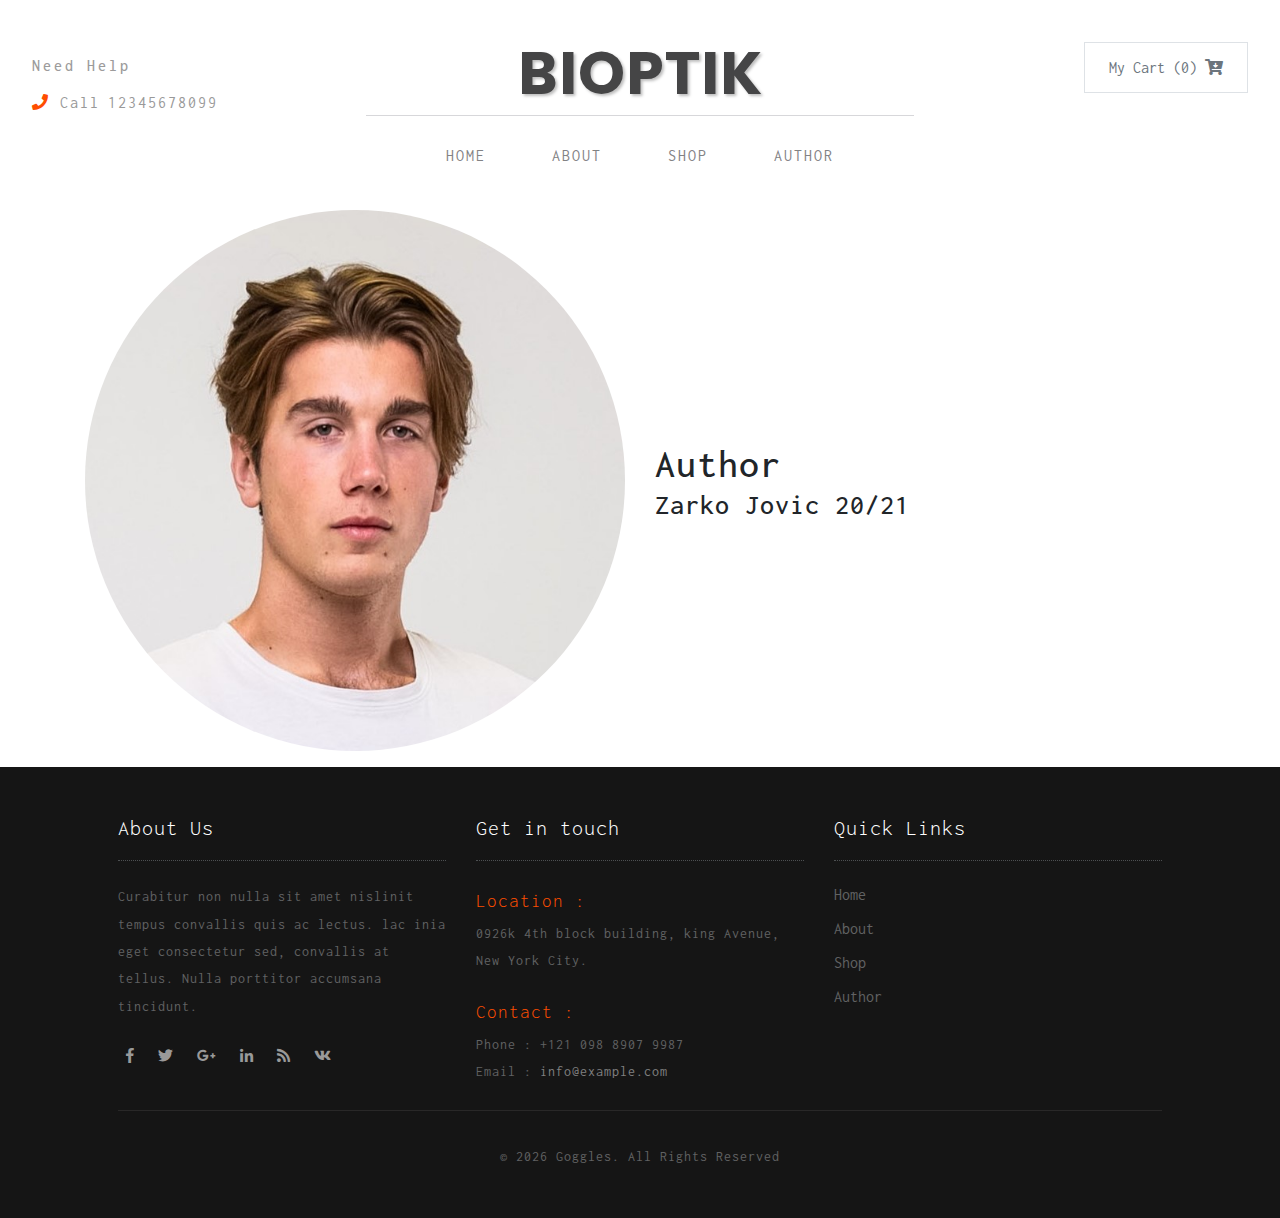
<file: author.html>
<!DOCTYPE html>
<html lang="zxx">
  <head>
    <title>
      Goggles Ecommerce Category Bootstrap responsive Web Template | Home ::
      w3layouts
    </title>
    <meta name="viewport" content="width=device-width, initial-scale=1" />
    <meta charset="utf-8" />
    <meta
      name="keywords"
      content="Goggles a Responsive web template, Bootstrap Web Templates, Flat Web Templates, Android Compatible web template, 
Smartphone Compatible web template, free webdesigns for Nokia, Samsung, LG, SonyEricsson, Motorola web design"
    />
    <link
      rel="stylesheet"
      href="https://cdn.jsdelivr.net/npm/bootstrap@4.3.1/dist/css/bootstrap.min.css"
      integrity="sha384-ggOyR0iXCbMQv3Xipma34MD+dH/1fQ784/j6cY/iJTQUOhcWr7x9JvoRxT2MZw1T"
      crossorigin="anonymous"
    />
    <link href="css/login_overlay.css" rel="stylesheet" type="text/css" />
    <link href="css/style6.css" rel="stylesheet" type="text/css" />
    <link rel="stylesheet" href="css/shop.css" type="text/css" />
    <link
      rel="stylesheet"
      href="css/owl.carousel.css"
      type="text/css"
      media="all"
    />
    <link
      rel="stylesheet"
      href="css/owl.theme.css"
      type="text/css"
      media="all"
    />
    <link href="css/style.css" rel="stylesheet" type="text/css" />
    <link href="css/fontawesome-all.css" rel="stylesheet" />
    <link
      href="//fonts.googleapis.com/css?family=Inconsolata:400,700"
      rel="stylesheet"
    />
    <link
      href="//fonts.googleapis.com/css?family=Poppins:100,100i,200,200i,300,300i,400,400i,500,500i,600,600i,700,700i,800"
      rel="stylesheet"
    />
  </head>

  <body>
    <div id="preloader">
      <img src="images/loader.gif" alt="" />
    </div>

    <!-- header -->
    <header>
      <div class="row">
        <div class="col-md-3 top-info text-left mt-lg-4">
          <h6>Need Help</h6>
          <ul>
            <li><i class="fas fa-phone"></i> Call</li>
            <li class="number-phone mt-3">12345678099</li>
          </ul>
        </div>
        <div class="col-md-6 logo-w3layouts text-center">
          <h1 class="logo-w3layouts">
            <a class="navbar-brand" href="index.html"> BIOPTIK </a>
          </h1>
        </div>

        <div class="col-md-3 top-info-cart text-right mt-lg-4">
          <ul class="cart-inner-info">
            <li class="galssescart galssescart2 cart cart box_1">
              <form action="#" method="post" class="last">
                <input type="hidden" name="cmd" value="_cart" />
                <input type="hidden" name="display" value="1" />
                <div id="cartWrap"></div>
              </form>
            </li>
          </ul>
        </div>
      </div>
      <label class="top-log mx-auto"></label>
      <nav
        class="navbar navbar-expand-lg navbar-light bg-light top-header mb-2"
      >
        <button
          class="navbar-toggler mx-auto"
          type="button"
          data-toggle="collapse"
          data-target="#navbarSupportedContent"
          aria-controls="navbarSupportedContent"
          aria-expanded="false"
          aria-label="Toggle navigation"
        >
          <span class="navbar-toggler-icon"> </span>
        </button>
        <div class="collapse navbar-collapse" id="navbarSupportedContent">
          <ul class="navbar-nav nav-mega mx-auto" id="navMenu"></ul>
        </div>
      </nav>
    </header>
    <!-- //header -->

    <div class="container">
      <div class="row align-items-center py-3">
        <div class="col-sm-6">
          <img
            src="images/author.jpg"
            alt="author"
            class="rounded-circle img-fluid"
          />
        </div>
        <div class="col-sm-6">
          <h1>Author</h1>
          <h3>Zarko Jovic 20/21</h3>
        </div>
      </div>
    </div>

    <!--footer -->
    <footer class="py-lg-5 py-3">
      <div class="container px-lg-5 px-3" id="footerWrap"></div>
    </footer>
    <!-- //footer -->
    <!--jQuery-->
    <script
      src="https://code.jquery.com/jquery-3.6.0.min.js"
      integrity="sha256-/xUj+3OJU5yExlq6GSYGSHk7tPXikynS7ogEvDej/m4="
      crossorigin="anonymous"
    ></script>
    <script
      src="https://cdn.jsdelivr.net/npm/popper.js@1.14.7/dist/umd/popper.min.js"
      integrity="sha384-UO2eT0CpHqdSJQ6hJty5KVphtPhzWj9WO1clHTMGa3JDZwrnQq4sF86dIHNDz0W1"
      crossorigin="anonymous"
    ></script>
    <script
      src="https://cdn.jsdelivr.net/npm/bootstrap@4.3.1/dist/js/bootstrap.min.js"
      integrity="sha384-JjSmVgyd0p3pXB1rRibZUAYoIIy6OrQ6VrjIEaFf/nJGzIxFDsf4x0xIM+B07jRM"
      crossorigin="anonymous"
    ></script>
    <script src="js/main.js"></script>
    <!-- js file -->
  </body>
</html>
</file>
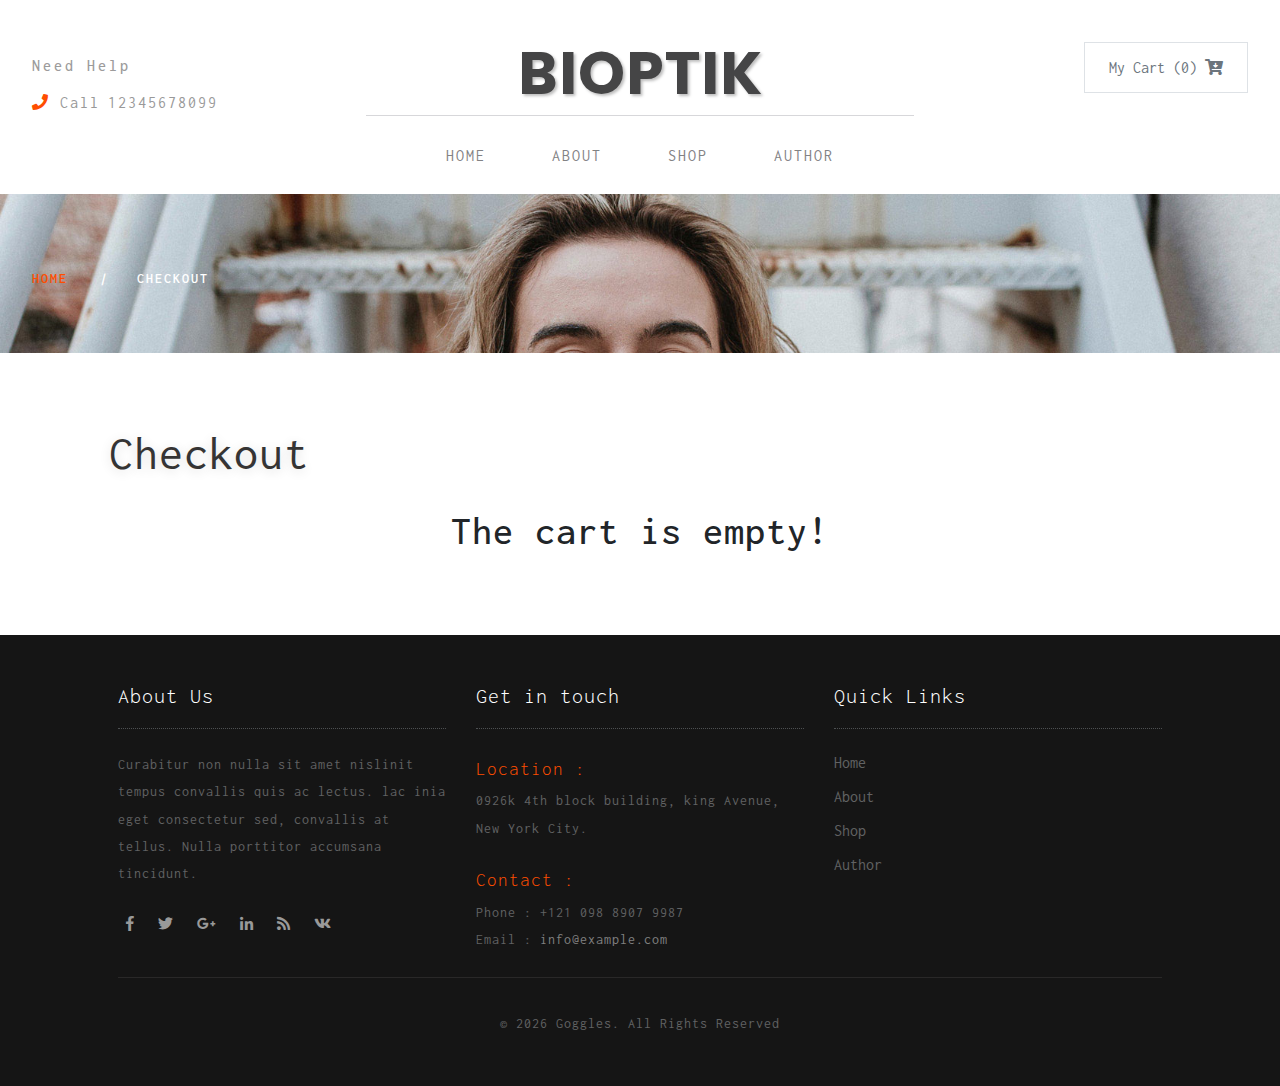
<file: checkout.html>
<!DOCTYPE html>
<html lang="zxx">
  <head>
    <title>
      Goggles Ecommerce Category Bootstrap responsive Web Template | Home ::
      w3layouts
    </title>
    <meta name="viewport" content="width=device-width, initial-scale=1" />
    <meta charset="utf-8" />
    <meta
      name="keywords"
      content="Goggles a Responsive web template, Bootstrap Web Templates, Flat Web Templates, Android Compatible web template, 
	Smartphone Compatible web template, free webdesigns for Nokia, Samsung, LG, SonyEricsson, Motorola web design"
    />
    <link
      rel="stylesheet"
      href="https://cdn.jsdelivr.net/npm/bootstrap@4.3.1/dist/css/bootstrap.min.css"
      integrity="sha384-ggOyR0iXCbMQv3Xipma34MD+dH/1fQ784/j6cY/iJTQUOhcWr7x9JvoRxT2MZw1T"
      crossorigin="anonymous"
    />
    <link href="css/login_overlay.css" rel="stylesheet" type="text/css" />
    <link href="css/style6.css" rel="stylesheet" type="text/css" />
    <link href="css/checkout.css" rel="stylesheet" type="text/css" />

    <link rel="stylesheet" href="css/shop.css" type="text/css" />
    <link
      rel="stylesheet"
      href="css/owl.carousel.css"
      type="text/css"
      media="all"
    />
    <link
      rel="stylesheet"
      href="css/owl.theme.css"
      type="text/css"
      media="all"
    />
    <link href="css/style.css" rel="stylesheet" type="text/css" />
    <link href="css/fontawesome-all.css" rel="stylesheet" />
    <link
      href="//fonts.googleapis.com/css?family=Inconsolata:400,700"
      rel="stylesheet"
    />
    <link
      href="//fonts.googleapis.com/css?family=Poppins:100,100i,200,200i,300,300i,400,400i,500,500i,600,600i,700,700i,800"
      rel="stylesheet"
    />
  </head>
  <body>
    <div id="preloader">
      <img src="images/loader.gif" alt="" />
    </div>
    <div class="banner-top container-fluid" id="home">
      <!-- header -->
      <header>
        <div class="row">
          <div class="col-md-3 top-info text-left mt-lg-4">
            <h6>Need Help</h6>
            <ul>
              <li><i class="fas fa-phone"></i> Call</li>
              <li class="number-phone mt-3">12345678099</li>
            </ul>
          </div>
          <div class="col-md-6 logo-w3layouts text-center">
            <h1 class="logo-w3layouts">
              <a class="navbar-brand" href="index.html"> BIOPTIK </a>
            </h1>
          </div>

          <div class="col-md-3 top-info-cart text-right mt-lg-4">
            <ul class="cart-inner-info">
              <li class="galssescart galssescart2 cart cart box_1">
                <form action="#" method="post" class="last">
                  <input type="hidden" name="cmd" value="_cart" />
                  <input type="hidden" name="display" value="1" />
                  <div id="cartWrap"></div>
                </form>
              </li>
            </ul>
          </div>
        </div>
        <label class="top-log mx-auto"></label>
        <nav
          class="navbar navbar-expand-lg navbar-light bg-light top-header mb-2"
        >
          <button
            class="navbar-toggler mx-auto"
            type="button"
            data-toggle="collapse"
            data-target="#navbarSupportedContent"
            aria-controls="navbarSupportedContent"
            aria-expanded="false"
            aria-label="Toggle navigation"
          >
            <span class="navbar-toggler-icon"> </span>
          </button>
          <div class="collapse navbar-collapse" id="navbarSupportedContent">
            <ul class="navbar-nav nav-mega mx-auto" id="navMenu"></ul>
          </div>
        </nav>
      </header>
      <!-- //header -->
      <div class="banner_inner">
        <div class="services-breadcrumb">
          <div class="inner_breadcrumb">
            <ul class="short">
              <li>
                <a href="index.html">Home</a>
                <i>|</i>
              </li>
              <li>Checkout</li>
            </ul>
          </div>
        </div>
      </div>
      <!--//banner -->
    </div>
    <!--// header_top -->
    <!--checkout-->
    <section class="banner-bottom-wthreelayouts py-lg-5 py-3">
      <div class="container">
        <div class="inner-sec-shop px-lg-4 px-3">
          <p id="successForm"></p>
          <h3 class="tittle-w3layouts my-lg-4 mt-3">Checkout</h3>
          <div class="checkout-right" id="checkout"></div>
          <div id="checkoutReciept" class="checkout-left row">
            <div class="clearfix"></div>
          </div>
        </div>
      </div>
    </section>
    <!--//checkout-->

    <!--footer -->
    <footer class="py-lg-5 py-3">
      <div class="container px-lg-5 px-3" id="footerWrap"></div>
    </footer>
    <!-- //footer -->

    <div class="toast-container position-fixed top-0 p-3">
      <div id="toastStack" class="toast-stack"></div>
    </div>
    <!--jQuery-->
    <script
      src="https://code.jquery.com/jquery-3.6.0.min.js"
      integrity="sha256-/xUj+3OJU5yExlq6GSYGSHk7tPXikynS7ogEvDej/m4="
      crossorigin="anonymous"
    ></script>
    <script
      src="https://cdn.jsdelivr.net/npm/popper.js@1.14.7/dist/umd/popper.min.js"
      integrity="sha384-UO2eT0CpHqdSJQ6hJty5KVphtPhzWj9WO1clHTMGa3JDZwrnQq4sF86dIHNDz0W1"
      crossorigin="anonymous"
    ></script>
    <script
      src="https://cdn.jsdelivr.net/npm/bootstrap@4.3.1/dist/js/bootstrap.min.js"
      integrity="sha384-JjSmVgyd0p3pXB1rRibZUAYoIIy6OrQ6VrjIEaFf/nJGzIxFDsf4x0xIM+B07jRM"
      crossorigin="anonymous"
    ></script>
    <script>
      // $(document).ready(function () {
      //   $(".toast").toast({ delay: 5000 });
      //   $(".toast").toast("show");
      // });
    </script>
    <script src="js/main.js"></script>
    <!-- js file -->
  </body>
</html>
</file>
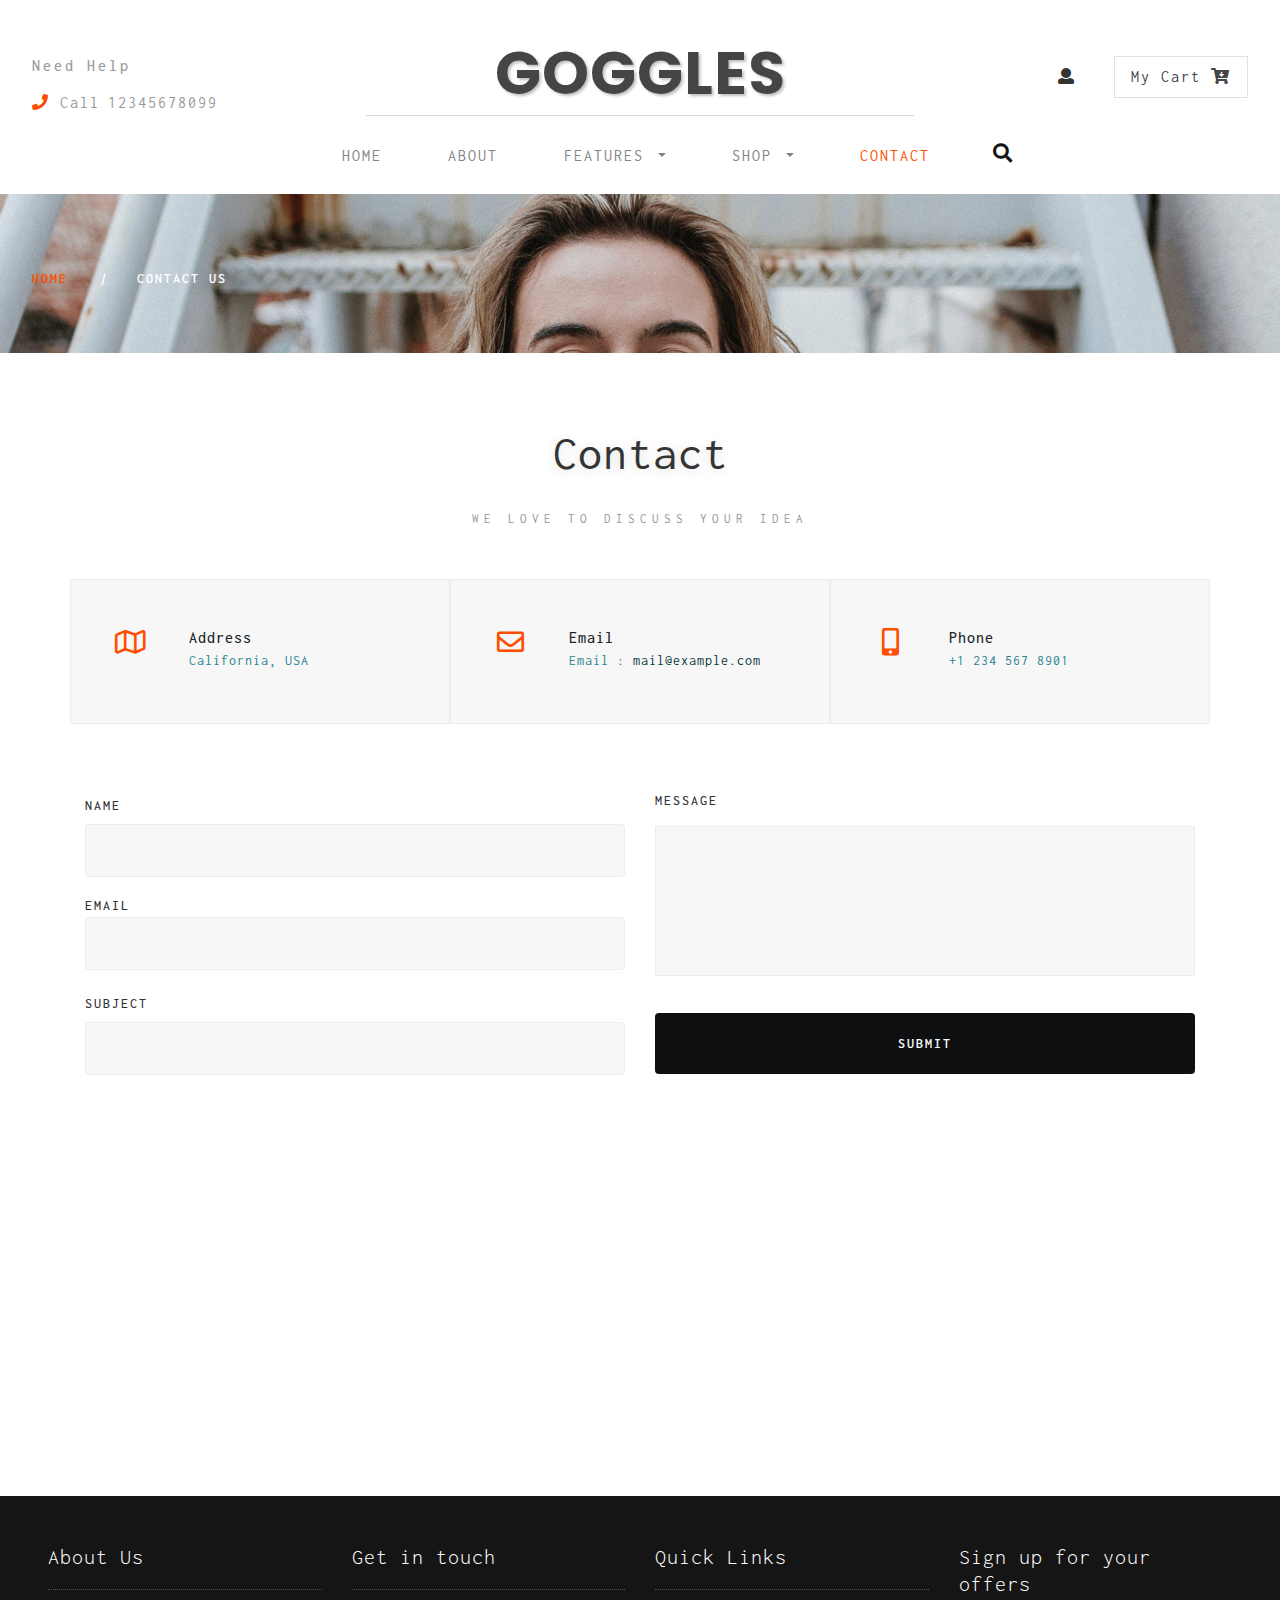
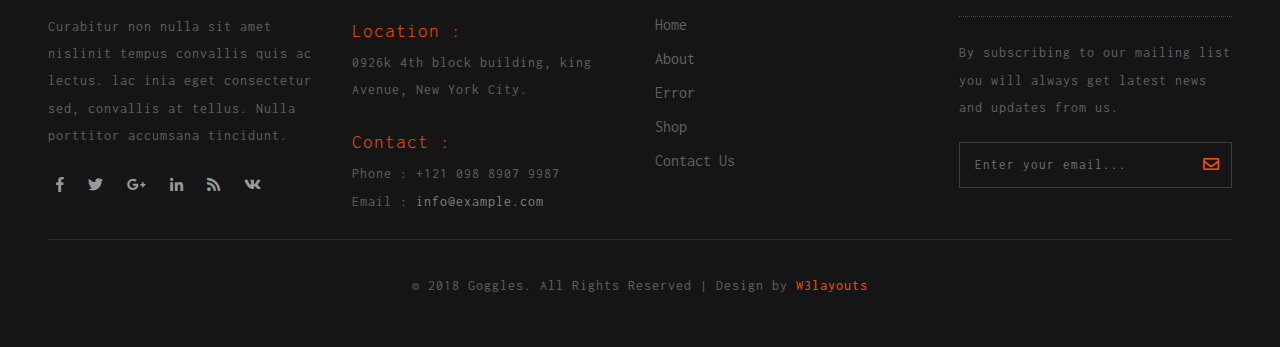
<file: contact.html>
<!--
	Author: W3layouts
	Author URL: http://w3layouts.com
	License: Creative Commons Attribution 3.0 Unported
	License URL: http://creativecommons.org/licenses/by/3.0/
-->

<!DOCTYPE html>
<html lang="zxx">

<head>
	<title>Goggles Ecommerce Category Bootstrap responsive Web Template | Contact :: w3layouts</title>
	<meta name="viewport" content="width=device-width, initial-scale=1">
	<meta charset="utf-8">
	<meta name="keywords" content="Goggles a Responsive web template, Bootstrap Web Templates, Flat Web Templates, Android Compatible web template, 
Smartphone Compatible web template, free webdesigns for Nokia, Samsung, LG, SonyEricsson, Motorola web design" />
	<script>
		addEventListener("load", function () {
			setTimeout(hideURLbar, 0);
		}, false);

		function hideURLbar() {
			window.scrollTo(0, 1);
		}
	</script>
	<link href="css/bootstrap.css" rel='stylesheet' type='text/css' />
	<link href="css/login_overlay.css" rel='stylesheet' type='text/css' />
	<link href="css/style6.css" rel='stylesheet' type='text/css' />
	<link rel="stylesheet" href="css/shop.css" type="text/css" />
	<link href="css/contact.css" rel='stylesheet' type='text/css' />
	<link href="css/style.css" rel='stylesheet' type='text/css' />
	<link href="css/fontawesome-all.css" rel="stylesheet">
	<link href="//fonts.googleapis.com/css?family=Inconsolata:400,700" rel="stylesheet">
	<link href="//fonts.googleapis.com/css?family=Poppins:100,100i,200,200i,300,300i,400,400i,500,500i,600,600i,700,700i,800"
	    rel="stylesheet">
</head>

<body>
	<div class="banner-top container-fluid" id="home">
		<!-- header -->
		<header>
			<div class="row">
				<div class="col-md-3 top-info text-left mt-lg-4">
					<h6>Need Help</h6>
					<ul>
						<li>
							<i class="fas fa-phone"></i> Call</li>
						<li class="number-phone mt-3">12345678099</li>
					</ul>
				</div>
				<div class="col-md-6 logo-w3layouts text-center">
					<h1 class="logo-w3layouts">
						<a class="navbar-brand" href="index.html">
							Goggles </a>
					</h1>
				</div>

				<div class="col-md-3 top-info-cart text-right mt-lg-4">
					<ul class="cart-inner-info">
						<li class="button-log">
							<a class="btn-open" href="#">
								<span class="fa fa-user" aria-hidden="true"></span>
							</a>
						</li>
						<li class="galssescart galssescart2 cart cart box_1">
							<form action="#" method="post" class="last">
								<input type="hidden" name="cmd" value="_cart">
								<input type="hidden" name="display" value="1">
								<button class="top_googles_cart" type="submit" name="submit" value="">
									My Cart
									<i class="fas fa-cart-arrow-down"></i>
								</button>
							</form>
						</li>
					</ul>
					<!---->
					<div class="overlay-login text-left">
						<button type="button" class="overlay-close1">
							<i class="fa fa-times" aria-hidden="true"></i>
						</button>
						<div class="wrap">
							<h5 class="text-center mb-4">Login Now</h5>
							<div class="login p-5 bg-dark mx-auto mw-100">
								<form action="#" method="post">
									<div class="form-group">
										<label class="mb-2">Email address</label>
										<input type="email" class="form-control" id="exampleInputEmail1" aria-describedby="emailHelp" placeholder="" required="">
										<small id="emailHelp" class="form-text text-muted">We'll never share your email with anyone else.</small>
									</div>
									<div class="form-group">
										<label class="mb-2">Password</label>
										<input type="password" class="form-control" id="exampleInputPassword1" placeholder="" required="">
									</div>
									<div class="form-check mb-2">
										<input type="checkbox" class="form-check-input" id="exampleCheck1">
										<label class="form-check-label" for="exampleCheck1">Check me out</label>
									</div>
									<button type="submit" class="btn btn-primary submit mb-4">Sign In</button>

								</form>
							</div>
							<!---->
						</div>
					</div>
					<!---->
				</div>
			</div>
			<div class="search">
				<div class="mobile-nav-button">
					<button id="trigger-overlay" type="button">
						<i class="fas fa-search"></i>
					</button>
				</div>
				<!-- open/close -->
				<div class="overlay overlay-door">
					<button type="button" class="overlay-close">
						<i class="fa fa-times" aria-hidden="true"></i>
					</button>
					<form action="#" method="post" class="d-flex">
						<input class="form-control" type="search" placeholder="Search here..." required="">
						<button type="submit" class="btn btn-primary submit">
							<i class="fas fa-search"></i>
						</button>
					</form>

				</div>
				<!-- open/close -->
			</div>
			<label class="top-log mx-auto"></label>
			<nav class="navbar navbar-expand-lg navbar-light bg-light top-header mb-2">

				<button class="navbar-toggler mx-auto" type="button" data-toggle="collapse" data-target="#navbarSupportedContent" aria-controls="navbarSupportedContent"
				    aria-expanded="false" aria-label="Toggle navigation">
					<span class="navbar-toggler-icon">
						
					</span>
				</button>
				<div class="collapse navbar-collapse" id="navbarSupportedContent">
					<ul class="navbar-nav nav-mega mx-auto">
						<li class="nav-item">
							<a class="nav-link ml-lg-0" href="index.html">Home
								<span class="sr-only">(current)</span>
							</a>
						</li>
						<li class="nav-item">
							<a class="nav-link" href="about.html">About</a>
						</li>
						<li class="nav-item dropdown">
							<a class="nav-link dropdown-toggle" href="#" id="navbarDropdown" role="button" data-toggle="dropdown" aria-haspopup="true"
							    aria-expanded="false">
								Features
							</a>
							<ul class="dropdown-menu mega-menu ">
								<li>
									<div class="row">
										<div class="col-md-4 media-list span4 text-left">
											<h5 class="tittle-w3layouts-sub"> Tittle goes here </h5>
											<ul>
												<li class="media-mini mt-3">
													<a href="shop.html">Designer Glasses</a>
												</li>
												<li class="">
													<a href="shop.html"> Ray-Ban</a>
												</li>
												<li>
													<a href="shop.html">Prescription Glasses</a>
												</li>
												<li class="mt-3">
													<h5>View more pages</h5>
												</li>
												<li class="mt-2">
													<a href="about.html">About</a>
												</li>
												<li>
													<a href="customer.html">Customers</a>
												</li>
											</ul>
										</div>
										<div class="col-md-4 media-list span4 text-left">
											<h5 class="tittle-w3layouts-sub"> Tittle goes here </h5>
											<div class="media-mini mt-3">
												<a href="shop.html">
													<img src="images/g2.jpg" class="img-fluid" alt="">
												</a>
											</div>
										</div>
										<div class="col-md-4 media-list span4 text-left">
											<h5 class="tittle-w3layouts-sub">Tittle goes here </h5>
											<div class="media-mini mt-3">
												<a href="shop.html">
													<img src="images/g3.jpg" class="img-fluid" alt="">
												</a>
											</div>

										</div>
									</div>
									<hr>
								</li>
							</ul>
						</li>
						<li class="nav-item dropdown">
							<a class="nav-link dropdown-toggle" href="#" id="navbarDropdown1" role="button" data-toggle="dropdown" aria-haspopup="true"
							    aria-expanded="false">
								Shop
							</a>
							<ul class="dropdown-menu mega-menu ">
								<li>
									<div class="row">
										<div class="col-md-4 media-list span4 text-left">
											<h5 class="tittle-w3layouts-sub"> Tittle goes here </h5>
											<ul>
												<li class="media-mini mt-3">
													<a href="shop.html">Designer Glasses</a>
												</li>
												<li class="">
													<a href="shop.html"> Ray-Ban</a>
												</li>
												<li>
													<a href="shop.html">Prescription Glasses</a>
												</li>
												<li>
													<a href="shop.html">Rx Sunglasses</a>
												</li>
												<li>
													<a href="shop.html">Contact Lenses</a>
												</li>
												<li>
													<a href="shop.html">Multifocal Glasses</a>
												</li>
												<li>
													<a href="shop.html">Kids Glasses</a>
												</li>
												<li>
													<a href="shop.html">Lightweight Glasses</a>
												</li>
												<li>
													<a href="shop.html">Sports Glasses</a>
												</li>
											</ul>
										</div>
										<div class="col-md-4 media-list span4 text-left">
											<h5 class="tittle-w3layouts-sub"> Tittle goes here </h5>
											<ul>
												<li class="media-mini mt-3">

													<a href="shop.html">Brooks Brothers</a>
												</li>
												<li>
													<a href="shop.html">Persol</a>
												</li>
												<li>
													<a href="shop.html">Polo Ralph Lauren</a>
												</li>
												<li>
													<a href="shop.html">Prada</a>
												</li>
												<li>
													<a href="shop.html">Ray-Ban Jr</a>
												</li>
												<li>
													<a href="shop.html">Sferoflex</a>
												</li>
											</ul>
											<ul class="sub-in text-left">

												<li>
													<a href="shop.html">Polo Ralph Lauren</a>
												</li>
												<li>
													<a href="shop.html">Prada</a>
												</li>
												<li>
													<a href="shop.html">Ray-Ban Jr</a>
												</li>
											</ul>

										</div>
										<div class="col-md-4 media-list span4 text-left">

											<h5 class="tittle-w3layouts-sub-nav">Tittle goes here </h5>
											<div class="media-mini mt-3">
												<a href="shop.html">
													<img src="images/g1.jpg" class="img-fluid" alt="">
												</a>
											</div>

										</div>
									</div>
									<hr>
								</li>
							</ul>


						</li>
						<li class="nav-item active">
							<a class="nav-link" href="contact.html">Contact</a>
						</li>

					</ul>

				</div>
			</nav>
		</header>
		<!-- banner -->
		<div class="banner_inner">
			<div class="services-breadcrumb">
				<div class="inner_breadcrumb">

					<ul class="short">
						<li>
							<a href="index.html">Home</a>
							<i>|</i>
						</li>
						<li>Contact Us</li>
					</ul>
				</div>
			</div>

		</div>
		<!--//banner -->
	</div>
	<!--// header_top -->
	<!-- top Products -->
	<section class="banner-bottom-wthreelayouts py-lg-5 py-3">
		<div class="container">
			<h3 class="tittle-w3layouts text-center my-lg-4 my-4">Contact</h3>
			<div class="inner_sec">
				<p class="sub text-center mb-lg-5 mb-3">We love to discuss your idea</p>
				<div class="address row">

					<div class="col-lg-4 address-grid">
						<div class="row address-info">
							<div class="col-md-3 address-left text-center">
								<i class="far fa-map"></i>
							</div>
							<div class="col-md-9 address-right text-left">
								<h6>Address</h6>
								<p> California, USA

								</p>
							</div>
						</div>

					</div>
					<div class="col-lg-4 address-grid">
						<div class="row address-info">
							<div class="col-md-3 address-left text-center">
								<i class="far fa-envelope"></i>
							</div>
							<div class="col-md-9 address-right text-left">
								<h6>Email</h6>
								<p>Email :
									<a href="mailto:example@email.com"> mail@example.com</a>

								</p>
							</div>

						</div>
					</div>
					<div class="col-lg-4 address-grid">
						<div class="row address-info">
							<div class="col-md-3 address-left text-center">
								<i class="fas fa-mobile-alt"></i>
							</div>
							<div class="col-md-9 address-right text-left">
								<h6>Phone</h6>
								<p>+1 234 567 8901</p>

							</div>

						</div>
					</div>
				</div>
				<div class="contact_grid_right">
					<form action="#" method="post">
						<div class="row contact_left_grid">
							<div class="col-md-6 con-left">
								<div class="form-group">
									<label class="my-2">Name</label>
									<input class="form-control" type="text" name="Name" placeholder="" required="">
								</div>
								<div class="form-group">
									<label>Email</label>
									<input class="form-control" type="email" name="Email" placeholder="" required="">
								</div>
								<div class="form-group">
									<label class="my-2">Subject</label>
									<input class="form-control" type="text" name="Subject" placeholder="" required="">
								</div>
							</div>
							<div class="col-md-6 con-right">
								<div class="form-group">
									<label>Message</label>
									<textarea id="textarea" placeholder="" required=""></textarea>
								</div>
								<input class="form-control" type="submit" value="Submit">

							</div>
						</div>
					</form>
				</div>
			</div>
		</div>
	</section>
	<div class="contact-map">

		<iframe src="https://www.google.com/maps/embed?pb=!1m18!1m12!1m3!1d100949.24429313939!2d-122.44206553967531!3d37.75102885910819!2m3!1f0!2f0!3f0!3m2!1i1024!2i768!4f13.1!3m3!1m2!1s0x80859a6d00690021%3A0x4a501367f076adff!2sSan+Francisco%2C+CA%2C+USA!5e0!3m2!1sen!2sin!4v1472190196783"
		    class="map" style="border:0" allowfullscreen=""></iframe>
	</div>

	<!--footer -->
	<footer class="py-lg-5 py-3">
		<div class="container-fluid px-lg-5 px-3">
			<div class="row footer-top-w3layouts">
				<div class="col-lg-3 footer-grid-w3ls">
					<div class="footer-title">
						<h3>About Us</h3>
					</div>
					<div class="footer-text">
						<p>Curabitur non nulla sit amet nislinit tempus convallis quis ac lectus. lac inia eget consectetur sed, convallis at
							tellus. Nulla porttitor accumsana tincidunt.</p>
						<ul class="footer-social text-left mt-lg-4 mt-3">

							<li class="mx-2">
								<a href="#">
									<span class="fab fa-facebook-f"></span>
								</a>
							</li>
							<li class="mx-2">
								<a href="#">
									<span class="fab fa-twitter"></span>
								</a>
							</li>
							<li class="mx-2">
								<a href="#">
									<span class="fab fa-google-plus-g"></span>
								</a>
							</li>
							<li class="mx-2">
								<a href="#">
									<span class="fab fa-linkedin-in"></span>
								</a>
							</li>
							<li class="mx-2">
								<a href="#">
									<span class="fas fa-rss"></span>
								</a>
							</li>
							<li class="mx-2">
								<a href="#">
									<span class="fab fa-vk"></span>
								</a>
							</li>
						</ul>
					</div>
				</div>
				<div class="col-lg-3 footer-grid-w3ls">
					<div class="footer-title">
						<h3>Get in touch</h3>
					</div>
					<div class="contact-info">
						<h4>Location :</h4>
						<p>0926k 4th block building, king Avenue, New York City.</p>
						<div class="phone">
							<h4>Contact :</h4>
							<p>Phone : +121 098 8907 9987</p>
							<p>Email :
								<a href="mailto:info@example.com">info@example.com</a>
							</p>
						</div>
					</div>
				</div>
				<div class="col-lg-3 footer-grid-w3ls">
					<div class="footer-title">
						<h3>Quick Links</h3>
					</div>
					<ul class="links">
						<li>
							<a href="index.html">Home</a>
						</li>
						<li>
							<a href="about.html">About</a>
						</li>
						<li>
							<a href="404.html">Error</a>
						</li>
						<li>
							<a href="shop.html">Shop</a>
						</li>
						<li>
							<a href="contact.html">Contact Us</a>
						</li>
					</ul>
				</div>
				<div class="col-lg-3 footer-grid-w3ls">
					<div class="footer-title">
						<h3>Sign up for your offers</h3>
					</div>
					<div class="footer-text">
						<p>By subscribing to our mailing list you will always get latest news and updates from us.</p>
						<form action="#" method="post">
							<input class="form-control" type="email" name="Email" placeholder="Enter your email..." required="">
							<button class="btn1">
								<i class="far fa-envelope" aria-hidden="true"></i>
							</button>
							<div class="clearfix"> </div>
						</form>
					</div>
				</div>
			</div>
			<div class="copyright-w3layouts mt-4">
				<p class="copy-right text-center ">&copy; 2018 Goggles. All Rights Reserved | Design by
					<a href="http://w3layouts.com/"> W3layouts </a>
				</p>
			</div>
		</div>
	</footer>
	<!-- //footer -->

	<!--jQuery-->
	<script src="js/jquery-2.2.3.min.js"></script>
	<!-- newsletter modal -->
	<!--search jQuery-->
	<script src="js/modernizr-2.6.2.min.js"></script>
	<script src="js/classie-search.js"></script>
	<script src="js/demo1-search.js"></script>
	<!--//search jQuery-->
	<!-- cart-js -->
	<script src="js/minicart.js"></script>
	<script>
		googles.render();

		googles.cart.on('googles_checkout', function (evt) {
			var items, len, i;

			if (this.subtotal() > 0) {
				items = this.items();

				for (i = 0, len = items.length; i < len; i++) {}
			}
		});
	</script>
	<!-- //cart-js -->
	<script>
		$(document).ready(function () {
			$(".button-log a").click(function () {
				$(".overlay-login").fadeToggle(200);
				$(this).toggleClass('btn-open').toggleClass('btn-close');
			});
		});
		$('.overlay-close1').on('click', function () {
			$(".overlay-login").fadeToggle(200);
			$(".button-log a").toggleClass('btn-open').toggleClass('btn-close');
			open = false;
		});
	</script>
	<!-- carousel -->
	<!-- dropdown nav -->
	<script>
		$(document).ready(function () {
			$(".dropdown").hover(
				function () {
					$('.dropdown-menu', this).stop(true, true).slideDown("fast");
					$(this).toggleClass('open');
				},
				function () {
					$('.dropdown-menu', this).stop(true, true).slideUp("fast");
					$(this).toggleClass('open');
				}
			);
		});
	</script>
	<!-- //dropdown nav -->
	<script src="js/move-top.js"></script>
    <script src="js/easing.js"></script>
    <script>
        jQuery(document).ready(function($) {
            $(".scroll").click(function(event) {
                event.preventDefault();
                $('html,body').animate({
                    scrollTop: $(this.hash).offset().top
                }, 900);
            });
        });
    </script>
    <script>
        $(document).ready(function() {
            /*
            						var defaults = {
            							  containerID: 'toTop', // fading element id
            							containerHoverID: 'toTopHover', // fading element hover id
            							scrollSpeed: 1200,
            							easingType: 'linear' 
            						 };
            						*/

            $().UItoTop({
                easingType: 'easeOutQuart'
            });

        });
    </script>
    <!--// end-smoth-scrolling -->


	<script src="js/bootstrap.js"></script>
	<!-- js file -->
</body>

</html>
</file>
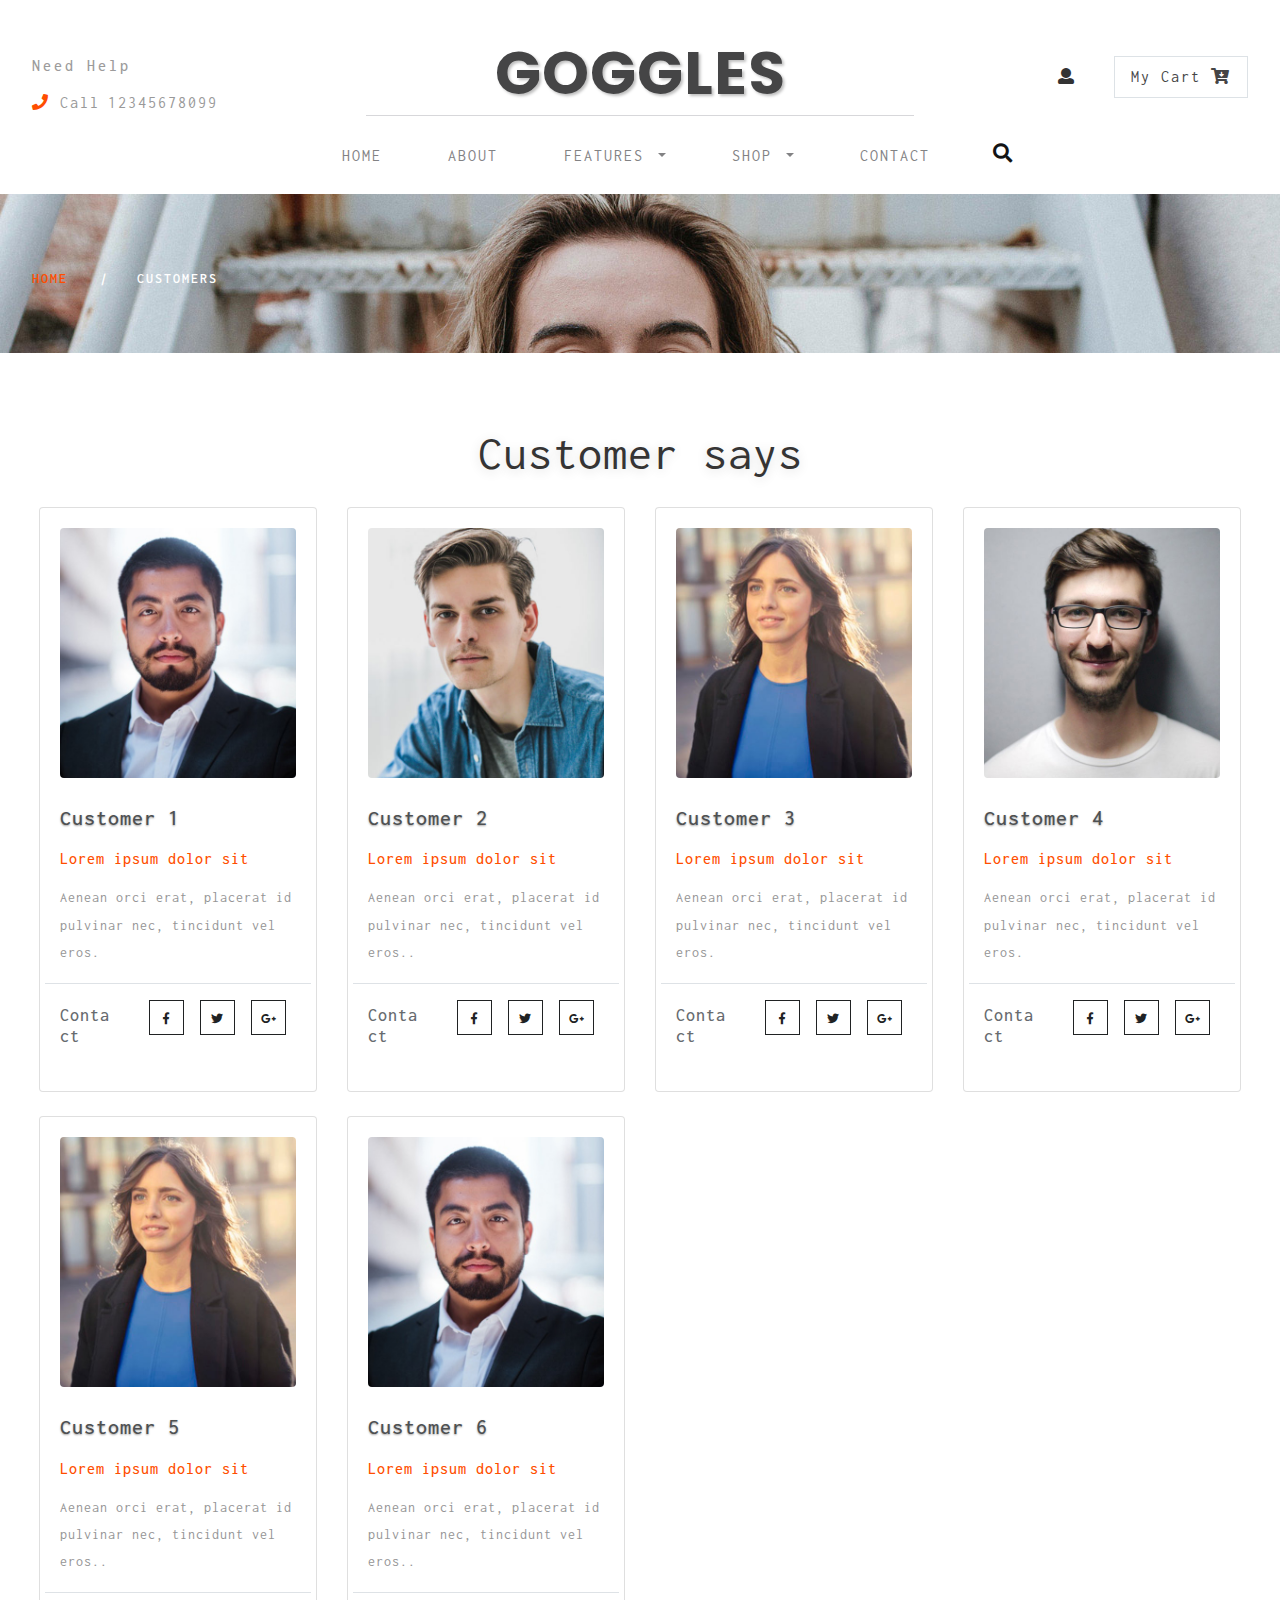
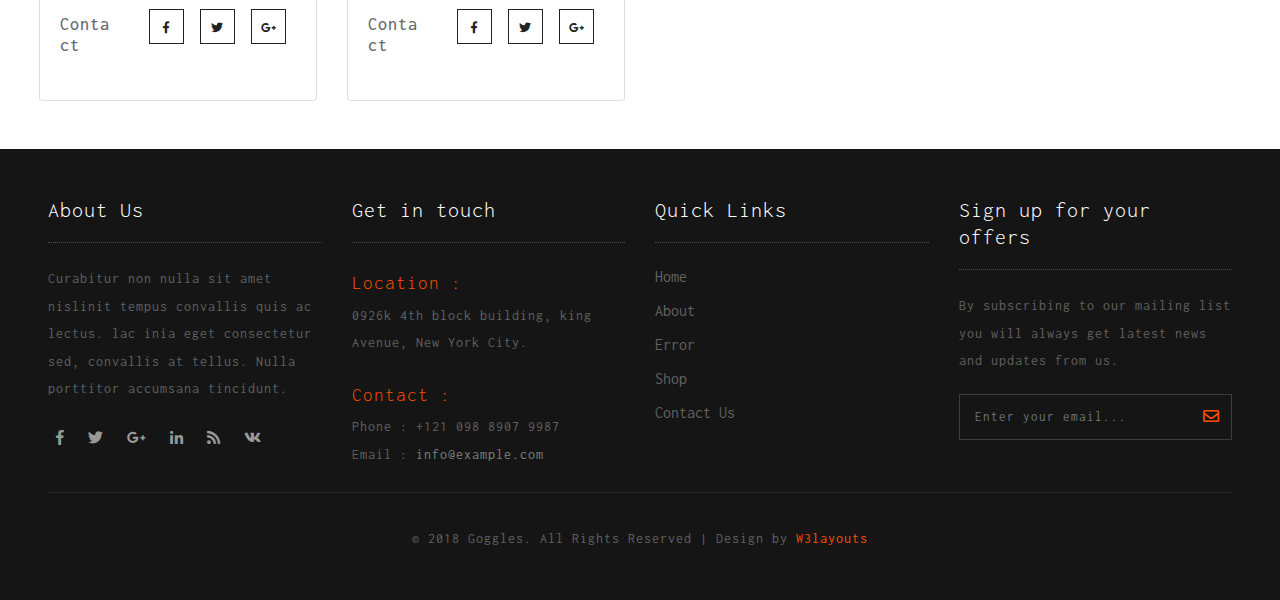
<file: customer.html>
<!--
	Author: W3layouts
	Author URL: http://w3layouts.com
	License: Creative Commons Attribution 3.0 Unported
	License URL: http://creativecommons.org/licenses/by/3.0/
-->

<!DOCTYPE html>
<html lang="zxx">

<head>
	<title>Goggles Ecommerce Category Bootstrap responsive Web Template | Customer :: w3layouts</title>
	<meta name="viewport" content="width=device-width, initial-scale=1">
	<meta charset="utf-8">
	<meta name="keywords" content="Goggles a Responsive web template, Bootstrap Web Templates, Flat Web Templates, Android Compatible web template, 
Smartphone Compatible web template, free webdesigns for Nokia, Samsung, LG, SonyEricsson, Motorola web design" />
	<script>
		addEventListener("load", function () {
			setTimeout(hideURLbar, 0);
		}, false);

		function hideURLbar() {
			window.scrollTo(0, 1);
		}
	</script>
	<link href="css/bootstrap.css" rel='stylesheet' type='text/css' />
	<link href="css/login_overlay.css" rel='stylesheet' type='text/css' />
	<link href="css/style6.css" rel='stylesheet' type='text/css' />
	<link rel="stylesheet" href="css/shop.css" type="text/css" />
	<link href="css/style.css" rel='stylesheet' type='text/css' />
	<link href="css/fontawesome-all.css" rel="stylesheet">
	<link href="//fonts.googleapis.com/css?family=Inconsolata:400,700" rel="stylesheet">
	<link href="//fonts.googleapis.com/css?family=Poppins:100,100i,200,200i,300,300i,400,400i,500,500i,600,600i,700,700i,800"
	    rel="stylesheet">
</head>

<body>
	<div class="banner-top container-fluid" id="home">
		<!-- header -->
		<header>
			<div class="row">
				<div class="col-md-3 top-info text-left mt-lg-4">
					<h6>Need Help</h6>
					<ul>
						<li>
							<i class="fas fa-phone"></i> Call</li>
						<li class="number-phone mt-3">12345678099</li>
					</ul>
				</div>
				<div class="col-md-6 logo-w3layouts text-center">
					<h1 class="logo-w3layouts">
						<a class="navbar-brand" href="index.html">
							Goggles </a>
					</h1>
				</div>

				<div class="col-md-3 top-info-cart text-right mt-lg-4">
					<ul class="cart-inner-info">
						<li class="button-log">
							<a class="btn-open" href="#">
								<span class="fa fa-user" aria-hidden="true"></span>
							</a>
						</li>
						<li class="galssescart galssescart2 cart cart box_1">
							<form action="#" method="post" class="last">
								<input type="hidden" name="cmd" value="_cart">
								<input type="hidden" name="display" value="1">
								<button class="top_googles_cart" type="submit" name="submit" value="">
									My Cart
									<i class="fas fa-cart-arrow-down"></i>
								</button>
							</form>
						</li>
					</ul>
					<!---->
					<div class="overlay-login text-left">
						<button type="button" class="overlay-close1">
							<i class="fa fa-times" aria-hidden="true"></i>
						</button>
						<div class="wrap">
							<h5 class="text-center mb-4">Login Now</h5>
							<div class="login p-5 bg-dark mx-auto mw-100">
								<form action="#" method="post">
									<div class="form-group">
										<label class="mb-2">Email address</label>
										<input type="email" class="form-control" id="exampleInputEmail1" aria-describedby="emailHelp" placeholder="" required="">
										<small id="emailHelp" class="form-text text-muted">We'll never share your email with anyone else.</small>
									</div>
									<div class="form-group">
										<label class="mb-2">Password</label>
										<input type="password" class="form-control" id="exampleInputPassword1" placeholder="" required="">
									</div>
									<div class="form-check mb-2">
										<input type="checkbox" class="form-check-input" id="exampleCheck1">
										<label class="form-check-label" for="exampleCheck1">Check me out</label>
									</div>
									<button type="submit" class="btn btn-primary submit mb-4">Sign In</button>

								</form>
							</div>
							<!---->
						</div>
					</div>
					<!---->
				</div>
			</div>
			<div class="search">
				<div class="mobile-nav-button">
					<button id="trigger-overlay" type="button">
						<i class="fas fa-search"></i>
					</button>
				</div>
				<!-- open/close -->
				<div class="overlay overlay-door">
					<button type="button" class="overlay-close">
						<i class="fa fa-times" aria-hidden="true"></i>
					</button>
					<form action="#" method="post" class="d-flex">
						<input class="form-control" type="search" placeholder="Search here..." required="">
						<button type="submit" class="btn btn-primary submit">
							<i class="fas fa-search"></i>
						</button>
					</form>

				</div>
				<!-- open/close -->
			</div>
			<label class="top-log mx-auto"></label>
			<nav class="navbar navbar-expand-lg navbar-light bg-light top-header mb-2">

				<button class="navbar-toggler mx-auto" type="button" data-toggle="collapse" data-target="#navbarSupportedContent" aria-controls="navbarSupportedContent"
				    aria-expanded="false" aria-label="Toggle navigation">
					<span class="navbar-toggler-icon">
						
					</span>
				</button>
				<div class="collapse navbar-collapse" id="navbarSupportedContent">
					<ul class="navbar-nav nav-mega mx-auto">
						<li class="nav-item">
							<a class="nav-link ml-lg-0" href="index.html">Home
								<span class="sr-only">(current)</span>
							</a>
						</li>
						<li class="nav-item">
							<a class="nav-link" href="about.html">About</a>
						</li>
						<li class="nav-item dropdown">
							<a class="nav-link dropdown-toggle" href="#" id="navbarDropdown" role="button" data-toggle="dropdown" aria-haspopup="true"
							    aria-expanded="false">
								Features
							</a>
							<ul class="dropdown-menu mega-menu ">
								<li>
									<div class="row">
										<div class="col-md-4 media-list span4 text-left">
											<h5 class="tittle-w3layouts-sub"> Tittle goes here </h5>
											<ul>
												<li class="media-mini mt-3">
													<a href="shop.html">Designer Glasses</a>
												</li>
												<li class="">
													<a href="shop.html"> Ray-Ban</a>
												</li>
												<li>
													<a href="shop.html">Prescription Glasses</a>
												</li>
												<li class="mt-3">
													<h5>View more pages</h5>
												</li>
												<li class="mt-2">
													<a href="about.html">About</a>
												</li>
												<li>
													<a href="customer.html">Customers</a>
												</li>
											</ul>
										</div>
										<div class="col-md-4 media-list span4 text-left">
											<h5 class="tittle-w3layouts-sub"> Tittle goes here </h5>
											<div class="media-mini mt-3">
												<a href="shop.html">
													<img src="images/g2.jpg" class="img-fluid" alt="">
												</a>
											</div>
										</div>
										<div class="col-md-4 media-list span4 text-left">
											<h5 class="tittle-w3layouts-sub">Tittle goes here </h5>
											<div class="media-mini mt-3">
												<a href="shop.html">
													<img src="images/g3.jpg" class="img-fluid" alt="">
												</a>
											</div>

										</div>
									</div>
									<hr>
								</li>
							</ul>
						</li>
						<li class="nav-item dropdown">
							<a class="nav-link dropdown-toggle" href="#" id="navbarDropdown1" role="button" data-toggle="dropdown" aria-haspopup="true"
							    aria-expanded="false">
								Shop
							</a>
							<ul class="dropdown-menu mega-menu ">
								<li>
									<div class="row">
										<div class="col-md-4 media-list span4 text-left">
											<h5 class="tittle-w3layouts-sub"> Tittle goes here </h5>
											<ul>
												<li class="media-mini mt-3">
													<a href="shop.html">Designer Glasses</a>
												</li>
												<li class="">
													<a href="shop.html"> Ray-Ban</a>
												</li>
												<li>
													<a href="shop.html">Prescription Glasses</a>
												</li>
												<li>
													<a href="shop.html">Rx Sunglasses</a>
												</li>
												<li>
													<a href="shop.html">Contact Lenses</a>
												</li>
												<li>
													<a href="shop.html">Multifocal Glasses</a>
												</li>
												<li>
													<a href="shop.html">Kids Glasses</a>
												</li>
												<li>
													<a href="shop.html">Lightweight Glasses</a>
												</li>
												<li>
													<a href="shop.html">Sports Glasses</a>
												</li>
											</ul>
										</div>
										<div class="col-md-4 media-list span4 text-left">
											<h5 class="tittle-w3layouts-sub"> Tittle goes here </h5>
											<ul>
												<li class="media-mini mt-3">

													<a href="shop.html">Brooks Brothers</a>
												</li>
												<li>
													<a href="shop.html">Persol</a>
												</li>
												<li>
													<a href="shop.html">Polo Ralph Lauren</a>
												</li>
												<li>
													<a href="shop.html">Prada</a>
												</li>
												<li>
													<a href="shop.html">Ray-Ban Jr</a>
												</li>
												<li>
													<a href="shop.html">Sferoflex</a>
												</li>
											</ul>
											<ul class="sub-in text-left">

												<li>
													<a href="shop.html">Polo Ralph Lauren</a>
												</li>
												<li>
													<a href="shop.html">Prada</a>
												</li>
												<li>
													<a href="shop.html">Ray-Ban Jr</a>
												</li>
											</ul>

										</div>
										<div class="col-md-4 media-list span4 text-left">

											<h5 class="tittle-w3layouts-sub-nav">Tittle goes here </h5>
											<div class="media-mini mt-3">
												<a href="shop.html">
													<img src="images/g1.jpg" class="img-fluid" alt="">
												</a>
											</div>

										</div>
									</div>
									<hr>
								</li>
							</ul>


						</li>
						<li class="nav-item">
							<a class="nav-link" href="contact.html">Contact</a>
						</li>

					</ul>

				</div>
			</nav>
		</header>
		<!-- banner -->
		<div class="banner_inner">
			<div class="services-breadcrumb">
				<div class="inner_breadcrumb">

					<ul class="short">
						<li>
							<a href="index.html">Home</a>
							<i>|</i>
						</li>
						<li>Customers</li>
					</ul>
				</div>
			</div>

		</div>
		<!--//banner -->
	</div>
	<!--// header_top -->
	<!--/404-->
	<section class="banner-bottom-wthreelayouts py-lg-5 py-3">
		<div class="container-fluid">

			<div class="inner-sec-shop px-lg-4 px-3">
				<h3 class="tittle-w3layouts text-center my-lg-4 my-3">Customer says</h3>
				<div class="row">
					<div class="col-lg-3 customer-main">
						<div class="card">
							<div class="card-body">
								<div class="customer-img">
									<img src="images/team1.jpg" alt=" " class="img-fluid rounded">
								</div>
								<div class="customer-info text-left py-lg-4 py-2">
									<h4>Customer 1</h4>
									<h6>Lorem ipsum dolor sit</h6>
									<p>Aenean orci erat, placerat id pulvinar nec, tincidunt vel eros.</p>
									<div class="row  pt-3 mt-3 team-social border-top">
										<h5 class="col-md-4 text-left">Contact</h5>
										<ul class="col-md-8 d-flex justify-content-right social-icons">


											<li>
												<a href="#">
													<i class="fab fa-facebook-f"></i>
												</a>
											</li>
											<li class="mx-3">
												<a href="#">
													<i class="fab fa-twitter"></i>
												</a>
											</li>
											<li>
												<a href="#">
													<i class="fab fa-google-plus-g"></i>
												</a>
											</li>

										</ul>
									</div>
								</div>
							</div>
						</div>
					</div>
					<div class="col-lg-3 customer-main">
						<div class="card">
							<div class="card-body">
								<div class="customer-img">
									<img src="images/team2.jpg" alt=" " class="img-fluid rounded">
								</div>
								<div class="customer-info text-left py-lg-4 py-2">
									<h4>Customer 2</h4>
									<h6>Lorem ipsum dolor sit</h6>
									<p>Aenean orci erat, placerat id pulvinar nec, tincidunt vel eros..

									</p>
									<div class="row  pt-3 mt-3 team-social border-top">
										<h5 class="col-md-4 text-left">Contact</h5>
										<ul class="col-md-8 d-flex justify-content-right social-icons">


											<li>
												<a href="#">
													<i class="fab fa-facebook-f"></i>
												</a>
											</li>
											<li class="mx-3">
												<a href="#">
													<i class="fab fa-twitter"></i>
												</a>
											</li>
											<li>
												<a href="#">
													<i class="fab fa-google-plus-g"></i>
												</a>
											</li>

										</ul>
									</div>
								</div>
							</div>
						</div>
					</div>
					<div class="col-lg-3 customer-main">
						<div class="card">
							<div class="card-body">
								<div class="customer-img">
									<img src="images/team3.jpg" alt=" " class="img-fluid rounded">
								</div>
								<div class="customer-info text-left py-lg-4 py-2">
									<h4>Customer 3</h4>
									<h6>Lorem ipsum dolor sit</h6>
									<p>Aenean orci erat, placerat id pulvinar nec, tincidunt vel eros.</p>
									<div class="row  pt-3 mt-3 team-social border-top">
										<h5 class="col-md-4 text-left">Contact</h5>
										<ul class="col-md-8 d-flex justify-content-right social-icons">


											<li>
												<a href="#">
													<i class="fab fa-facebook-f"></i>
												</a>
											</li>
											<li class="mx-3">
												<a href="#">
													<i class="fab fa-twitter"></i>
												</a>
											</li>
											<li>
												<a href="#">
													<i class="fab fa-google-plus-g"></i>
												</a>
											</li>
										</ul>
									</div>
								</div>
							</div>
						</div>
					</div>
					<div class="col-lg-3 customer-main">
						<div class="card">
							<div class="card-body">
								<div class="customer-img">
									<img src="images/team4.jpg" alt=" " class="img-fluid rounded">
								</div>
								<div class="customer-info text-left py-lg-4 py-2">
									<h4>Customer 4</h4>
									<h6>Lorem ipsum dolor sit</h6>
									<p>Aenean orci erat, placerat id pulvinar nec, tincidunt vel eros.</p>
									<div class="row  pt-3 mt-3 team-social border-top">
										<h5 class="col-md-4 text-left">Contact</h5>
										<ul class="col-md-8 d-flex justify-content-right social-icons">


											<li>
												<a href="#">
													<i class="fab fa-facebook-f"></i>
												</a>
											</li>
											<li class="mx-3">
												<a href="#">
													<i class="fab fa-twitter"></i>
												</a>
											</li>
											<li>
												<a href="#">
													<i class="fab fa-google-plus-g"></i>
												</a>
											</li>
										</ul>
									</div>
								</div>
							</div>
						</div>
					</div>
					<div class="col-lg-3 customer-main mt-lg-4">
						<div class="card">
							<div class="card-body">
								<div class="customer-img">
									<img src="images/team3.jpg" alt=" " class="img-fluid rounded">
								</div>
								<div class="customer-info text-left py-lg-4 py-2">
									<h4>Customer 5</h4>
									<h6>Lorem ipsum dolor sit</h6>
									<p>Aenean orci erat, placerat id pulvinar nec, tincidunt vel eros..</p>
									<div class="row  pt-3 mt-3 team-social border-top">
										<h5 class="col-md-4 text-left">Contact</h5>
										<ul class="col-md-8 d-flex justify-content-right social-icons">


											<li>
												<a href="#">
													<i class="fab fa-facebook-f"></i>
												</a>
											</li>
											<li class="mx-3">
												<a href="#">
													<i class="fab fa-twitter"></i>
												</a>
											</li>
											<li>
												<a href="#">
													<i class="fab fa-google-plus-g"></i>
												</a>
											</li>
										</ul>
									</div>
								</div>
							</div>
						</div>
					</div>
					<div class="col-lg-3 customer-main mt-lg-4 mt-2">
						<div class="card">
							<div class="card-body">
								<div class="customer-img">
									<img src="images/team1.jpg" alt=" " class="img-fluid rounded">
								</div>
								<div class="customer-info text-left py-lg-4 py-2">
									<h4>Customer 6</h4>
									<h6>Lorem ipsum dolor sit</h6>
									<p>Aenean orci erat, placerat id pulvinar nec, tincidunt vel eros..</p>
									<div class="row  pt-3 mt-3 team-social border-top">
										<h5 class="col-md-4 text-left">Contact</h5>
										<ul class="col-md-8 d-flex justify-content-right social-icons">


											<li>
												<a href="#">
													<i class="fab fa-facebook-f"></i>
												</a>
											</li>
											<li class="mx-3">
												<a href="#">
													<i class="fab fa-twitter"></i>
												</a>
											</li>
											<li>
												<a href="#">
													<i class="fab fa-google-plus-g"></i>
												</a>
											</li>
										</ul>
									</div>
								</div>
							</div>
						</div>
					</div>
				</div>
			</div>
		</div>
	</section>
	<!--//404-->
	<!--footer -->
	<footer class="py-lg-5 py-3">
		<div class="container-fluid px-lg-5 px-3">
			<div class="row footer-top-w3layouts">
				<div class="col-lg-3 footer-grid-w3ls">
					<div class="footer-title">
						<h3>About Us</h3>
					</div>
					<div class="footer-text">
						<p>Curabitur non nulla sit amet nislinit tempus convallis quis ac lectus. lac inia eget consectetur sed, convallis at
							tellus. Nulla porttitor accumsana tincidunt.</p>
						<ul class="footer-social text-left mt-lg-4 mt-3">

							<li class="mx-2">
								<a href="#">
									<span class="fab fa-facebook-f"></span>
								</a>
							</li>
							<li class="mx-2">
								<a href="#">
									<span class="fab fa-twitter"></span>
								</a>
							</li>
							<li class="mx-2">
								<a href="#">
									<span class="fab fa-google-plus-g"></span>
								</a>
							</li>
							<li class="mx-2">
								<a href="#">
									<span class="fab fa-linkedin-in"></span>
								</a>
							</li>
							<li class="mx-2">
								<a href="#">
									<span class="fas fa-rss"></span>
								</a>
							</li>
							<li class="mx-2">
								<a href="#">
									<span class="fab fa-vk"></span>
								</a>
							</li>
						</ul>
					</div>
				</div>
				<div class="col-lg-3 footer-grid-w3ls">
					<div class="footer-title">
						<h3>Get in touch</h3>
					</div>
					<div class="contact-info">
						<h4>Location :</h4>
						<p>0926k 4th block building, king Avenue, New York City.</p>
						<div class="phone">
							<h4>Contact :</h4>
							<p>Phone : +121 098 8907 9987</p>
							<p>Email :
								<a href="mailto:info@example.com">info@example.com</a>
							</p>
						</div>
					</div>
				</div>
				<div class="col-lg-3 footer-grid-w3ls">
					<div class="footer-title">
						<h3>Quick Links</h3>
					</div>
					<ul class="links">
						<li>
							<a href="index.html">Home</a>
						</li>
						<li>
							<a href="about.html">About</a>
						</li>
						<li>
							<a href="404.html">Error</a>
						</li>
						<li>
							<a href="shop.html">Shop</a>
						</li>
						<li>
							<a href="contact.html">Contact Us</a>
						</li>
					</ul>
				</div>
				<div class="col-lg-3 footer-grid-w3ls">
					<div class="footer-title">
						<h3>Sign up for your offers</h3>
					</div>
					<div class="footer-text">
						<p>By subscribing to our mailing list you will always get latest news and updates from us.</p>
						<form action="#" method="post">
							<input class="form-control" type="email" name="Email" placeholder="Enter your email..." required="">
							<button class="btn1">
								<i class="far fa-envelope" aria-hidden="true"></i>
							</button>
							<div class="clearfix"> </div>
						</form>
					</div>
				</div>
			</div>
			<div class="copyright-w3layouts mt-4">
				<p class="copy-right text-center ">&copy; 2018 Goggles. All Rights Reserved | Design by
					<a href="http://w3layouts.com/"> W3layouts </a>
				</p>
			</div>
		</div>
	</footer>
	<!-- //footer -->

	<!--jQuery-->
	<script src="js/jquery-2.2.3.min.js"></script>
	<!-- newsletter modal -->
	<!--search jQuery-->
	<script src="js/modernizr-2.6.2.min.js"></script>
	<script src="js/classie-search.js"></script>
	<script src="js/demo1-search.js"></script>
	<!--//search jQuery-->
	<!-- cart-js -->
	<script src="js/minicart.js"></script>
	<script>
		googles.render();

		googles.cart.on('googles_checkout', function (evt) {
			var items, len, i;

			if (this.subtotal() > 0) {
				items = this.items();

				for (i = 0, len = items.length; i < len; i++) {}
			}
		});
	</script>
	<!-- //cart-js -->
	<script>
		$(document).ready(function () {
			$(".button-log a").click(function () {
				$(".overlay-login").fadeToggle(200);
				$(this).toggleClass('btn-open').toggleClass('btn-close');
			});
		});
		$('.overlay-close1').on('click', function () {
			$(".overlay-login").fadeToggle(200);
			$(".button-log a").toggleClass('btn-open').toggleClass('btn-close');
			open = false;
		});
	</script>
	<!-- carousel -->
	<!-- dropdown nav -->
	<script>
		$(document).ready(function () {
			$(".dropdown").hover(
				function () {
					$('.dropdown-menu', this).stop(true, true).slideDown("fast");
					$(this).toggleClass('open');
				},
				function () {
					$('.dropdown-menu', this).stop(true, true).slideUp("fast");
					$(this).toggleClass('open');
				}
			);
		});
	</script>
	<!-- //dropdown nav -->
	<script src="js/move-top.js"></script>
    <script src="js/easing.js"></script>
    <script>
        jQuery(document).ready(function($) {
            $(".scroll").click(function(event) {
                event.preventDefault();
                $('html,body').animate({
                    scrollTop: $(this.hash).offset().top
                }, 900);
            });
        });
    </script>
    <script>
        $(document).ready(function() {
            /*
            						var defaults = {
            							  containerID: 'toTop', // fading element id
            							containerHoverID: 'toTopHover', // fading element hover id
            							scrollSpeed: 1200,
            							easingType: 'linear' 
            						 };
            						*/

            $().UItoTop({
                easingType: 'easeOutQuart'
            });

        });
    </script>
    <!--// end-smoth-scrolling -->


	<script src="js/bootstrap.js"></script>
	<!-- js file -->
</body>

</html>
</file>
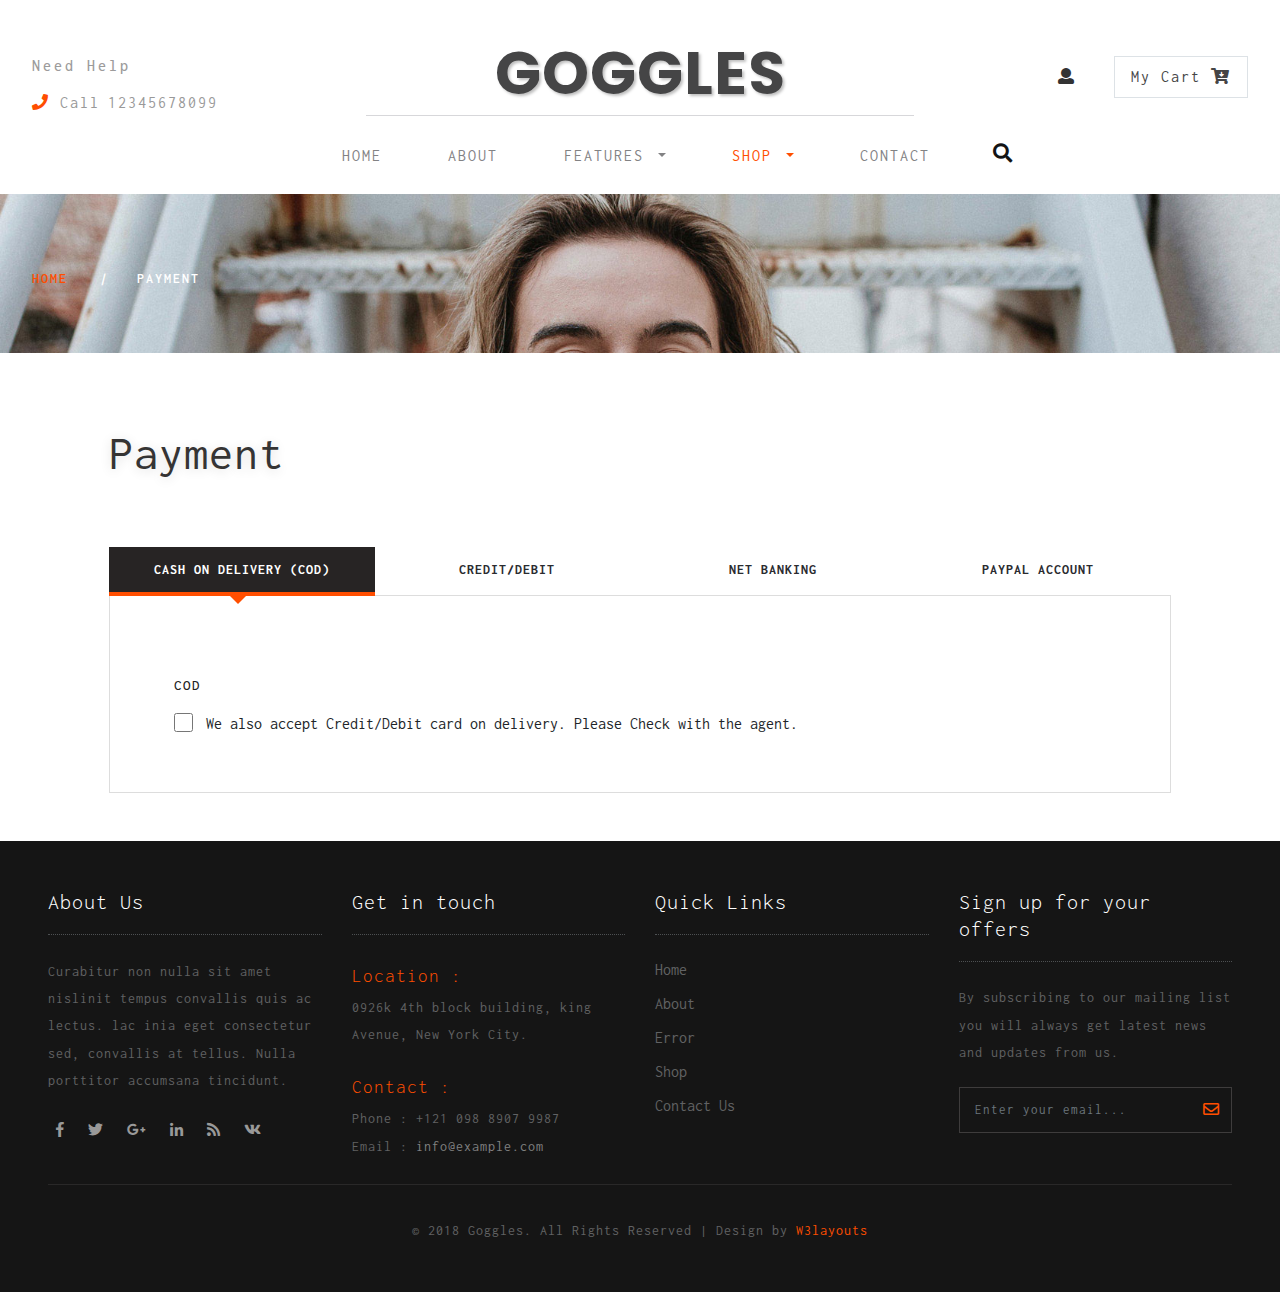
<file: payment.html>
<!--
	Author: W3layouts
	Author URL: http://w3layouts.com
	License: Creative Commons Attribution 3.0 Unported
	License URL: http://creativecommons.org/licenses/by/3.0/
-->

<!DOCTYPE html>
<html lang="zxx">

<head>
	<title>Goggles Ecommerce Category Bootstrap responsive Web Template | Payment :: w3layouts</title>
	<meta name="viewport" content="width=device-width, initial-scale=1">
	<meta charset="utf-8">
	<meta name="keywords" content="Goggles a Responsive web template, Bootstrap Web Templates, Flat Web Templates, Android Compatible web template, 
Smartphone Compatible web template, free webdesigns for Nokia, Samsung, LG, SonyEricsson, Motorola web design" />
	<script>
		addEventListener("load", function () {
			setTimeout(hideURLbar, 0);
		}, false);

		function hideURLbar() {
			window.scrollTo(0, 1);
		}
	</script>
	<link href="css/bootstrap.css" rel='stylesheet' type='text/css' />
	<link href="css/login_overlay.css" rel='stylesheet' type='text/css' />
	<link href="css/style6.css" rel='stylesheet' type='text/css' />
	<link rel="stylesheet" href="css/shop.css" type="text/css" />
	<link rel="stylesheet" type="text/css" href="css/checkout.css">
	<link href="css/easy-responsive-tabs.css" rel='stylesheet' type='text/css' />
	<link href="css/style.css" rel='stylesheet' type='text/css' />
	<link href="css/fontawesome-all.css" rel="stylesheet">
	<link href="//fonts.googleapis.com/css?family=Inconsolata:400,700" rel="stylesheet">
	<link href="//fonts.googleapis.com/css?family=Poppins:100,100i,200,200i,300,300i,400,400i,500,500i,600,600i,700,700i,800"
	    rel="stylesheet">
</head>

<body>
	<div class="banner-top container-fluid" id="home">
		<!-- header -->
		<header>
			<div class="row">
				<div class="col-md-3 top-info text-left mt-lg-4">
					<h6>Need Help</h6>
					<ul>
						<li>
							<i class="fas fa-phone"></i> Call</li>
						<li class="number-phone mt-3">12345678099</li>
					</ul>
				</div>
				<div class="col-md-6 logo-w3layouts text-center">
					<h1 class="logo-w3layouts">
						<a class="navbar-brand" href="index.html">
							Goggles </a>
					</h1>
				</div>

				<div class="col-md-3 top-info-cart text-right mt-lg-4">
					<ul class="cart-inner-info">
						<li class="button-log">
							<a class="btn-open" href="#">
								<span class="fa fa-user" aria-hidden="true"></span>
							</a>
						</li>
						<li class="galssescart galssescart2 cart cart box_1">
							<form action="#" method="post" class="last">
								<input type="hidden" name="cmd" value="_cart">
								<input type="hidden" name="display" value="1">
								<button class="top_googles_cart" type="submit" name="submit" value="">
									My Cart
									<i class="fas fa-cart-arrow-down"></i>
								</button>
							</form>
						</li>
					</ul>
					<!---->
					<div class="overlay-login text-left">
						<button type="button" class="overlay-close1">
							<i class="fa fa-times" aria-hidden="true"></i>
						</button>
						<div class="wrap">
							<h5 class="text-center mb-4">Login Now</h5>
							<div class="login p-5 bg-dark mx-auto mw-100">
								<form action="#" method="post">
									<div class="form-group">
										<label class="mb-2">Email address</label>
										<input type="email" class="form-control" id="exampleInputEmail1" aria-describedby="emailHelp" placeholder="" required="">
										<small id="emailHelp" class="form-text text-muted">We'll never share your email with anyone else.</small>
									</div>
									<div class="form-group">
										<label class="mb-2">Password</label>
										<input type="password" class="form-control" id="exampleInputPassword1" placeholder="" required="">
									</div>
									<div class="form-check mb-2">
										<input type="checkbox" class="form-check-input" id="exampleCheck1">
										<label class="form-check-label" for="exampleCheck1">Check me out</label>
									</div>
									<button type="submit" class="btn btn-primary submit mb-4">Sign In</button>

								</form>
							</div>
							<!---->
						</div>
					</div>
					<!---->
				</div>
			</div>
			<div class="search">
				<div class="mobile-nav-button">
					<button id="trigger-overlay" type="button">
						<i class="fas fa-search"></i>
					</button>
				</div>
				<!-- open/close -->
				<div class="overlay overlay-door">
					<button type="button" class="overlay-close">
						<i class="fa fa-times" aria-hidden="true"></i>
					</button>
					<form action="#" method="post" class="d-flex">
						<input class="form-control" type="search" placeholder="Search here..." required="">
						<button type="submit" class="btn btn-primary submit">
							<i class="fas fa-search"></i>
						</button>
					</form>

				</div>
				<!-- open/close -->
			</div>
			<label class="top-log mx-auto"></label>
			<nav class="navbar navbar-expand-lg navbar-light bg-light top-header mb-2">

				<button class="navbar-toggler mx-auto" type="button" data-toggle="collapse" data-target="#navbarSupportedContent" aria-controls="navbarSupportedContent"
				    aria-expanded="false" aria-label="Toggle navigation">
					<span class="navbar-toggler-icon">
						
					</span>
				</button>
				<div class="collapse navbar-collapse" id="navbarSupportedContent">
					<ul class="navbar-nav nav-mega mx-auto">
						<li class="nav-item">
							<a class="nav-link ml-lg-0" href="index.html">Home
								<span class="sr-only">(current)</span>
							</a>
						</li>
						<li class="nav-item">
							<a class="nav-link" href="about.html">About</a>
						</li>
						<li class="nav-item dropdown">
							<a class="nav-link dropdown-toggle" href="#" id="navbarDropdown" role="button" data-toggle="dropdown" aria-haspopup="true"
							    aria-expanded="false">
								Features
							</a>
							<ul class="dropdown-menu mega-menu ">
								<li>
									<div class="row">
										<div class="col-md-4 media-list span4 text-left">
											<h5 class="tittle-w3layouts-sub"> Tittle goes here </h5>
											<ul>
												<li class="media-mini mt-3">
													<a href="shop.html">Designer Glasses</a>
												</li>
												<li class="">
													<a href="shop.html"> Ray-Ban</a>
												</li>
												<li>
													<a href="shop.html">Prescription Glasses</a>
												</li>
												<li class="mt-3">
													<h5>View more pages</h5>
												</li>
												<li class="mt-2">
													<a href="about.html">About</a>
												</li>
												<li>
													<a href="customer.html">Customers</a>
												</li>
											</ul>
										</div>
										<div class="col-md-4 media-list span4 text-left">
											<h5 class="tittle-w3layouts-sub"> Tittle goes here </h5>
											<div class="media-mini mt-3">
												<a href="shop.html">
													<img src="images/g2.jpg" class="img-fluid" alt="">
												</a>
											</div>
										</div>
										<div class="col-md-4 media-list span4 text-left">
											<h5 class="tittle-w3layouts-sub">Tittle goes here </h5>
											<div class="media-mini mt-3">
												<a href="shop.html">
													<img src="images/g3.jpg" class="img-fluid" alt="">
												</a>
											</div>

										</div>
									</div>
									<hr>
								</li>
							</ul>
						</li>
						<li class="nav-item dropdown active">
							<a class="nav-link dropdown-toggle" href="#" id="navbarDropdown1" role="button" data-toggle="dropdown" aria-haspopup="true"
							    aria-expanded="false">
								Shop
							</a>
							<ul class="dropdown-menu mega-menu ">
								<li>
									<div class="row">
										<div class="col-md-4 media-list span4 text-left">
											<h5 class="tittle-w3layouts-sub"> Tittle goes here </h5>
											<ul>
												<li class="media-mini mt-3">
													<a href="shop.html">Designer Glasses</a>
												</li>
												<li class="">
													<a href="shop.html"> Ray-Ban</a>
												</li>
												<li>
													<a href="shop.html">Prescription Glasses</a>
												</li>
												<li>
													<a href="shop.html">Rx Sunglasses</a>
												</li>
												<li>
													<a href="shop.html">Contact Lenses</a>
												</li>
												<li>
													<a href="shop.html">Multifocal Glasses</a>
												</li>
												<li>
													<a href="shop.html">Kids Glasses</a>
												</li>
												<li>
													<a href="shop.html">Lightweight Glasses</a>
												</li>
												<li>
													<a href="shop.html">Sports Glasses</a>
												</li>
											</ul>
										</div>
										<div class="col-md-4 media-list span4 text-left">
											<h5 class="tittle-w3layouts-sub"> Tittle goes here </h5>
											<ul>
												<li class="media-mini mt-3">

													<a href="shop.html">Brooks Brothers</a>
												</li>
												<li>
													<a href="shop.html">Persol</a>
												</li>
												<li>
													<a href="shop.html">Polo Ralph Lauren</a>
												</li>
												<li>
													<a href="shop.html">Prada</a>
												</li>
												<li>
													<a href="shop.html">Ray-Ban Jr</a>
												</li>
												<li>
													<a href="shop.html">Sferoflex</a>
												</li>
											</ul>
											<ul class="sub-in text-left">

												<li>
													<a href="shop.html">Polo Ralph Lauren</a>
												</li>
												<li>
													<a href="shop.html">Prada</a>
												</li>
												<li>
													<a href="shop.html">Ray-Ban Jr</a>
												</li>
											</ul>

										</div>
										<div class="col-md-4 media-list span4 text-left">

											<h5 class="tittle-w3layouts-sub-nav">Tittle goes here </h5>
											<div class="media-mini mt-3">
												<a href="shop.html">
													<img src="images/g1.jpg" class="img-fluid" alt="">
												</a>
											</div>

										</div>
									</div>
									<hr>
								</li>
							</ul>


						</li>
						<li class="nav-item">
							<a class="nav-link" href="contact.html">Contact</a>
						</li>

					</ul>

				</div>
			</nav>
		</header>
    </div>
		<!-- banner -->
		<div class="banner_inner">
			<div class="services-breadcrumb">
				<div class="inner_breadcrumb">

					<ul class="short">
						<li>
							<a href="index.html">Home</a>
							<i>|</i>
						</li>
						<li>Payment </li>
					</ul>
				</div>
			</div>

		</div>
		<!--//banner -->
		<!--// header_top -->
		<!--Payment-->
		<section class="banner-bottom-wthreelayouts py-lg-5 py-3">
			<div class="container">
				<div class="inner-sec-shop px-lg-4 px-3">
					<h3 class="tittle-w3layouts my-lg-4 mt-3">Payment </h3>
					<!--/tabs-->
					<div class="responsive_tabs">
						<div id="horizontalTab">
							<ul class="resp-tabs-list">
								<li>Cash on delivery (COD)</li>
								<li>Credit/Debit</li>
								<li>Net Banking</li>
								<li>Paypal Account</li>
							</ul>
							<div class="resp-tabs-container">
								<!--/tab_one-->
								<div class="tab1">
									<div class="pay_info">
										<div class="vertical_post check_box_agile">
											<h5>COD</h5>
											<div class="checkbox">
												<div class="check_box_one cashon_delivery">
													<label class="anim">
														<input type="checkbox" class="checkbox">
														<span> We also accept Credit/Debit card on delivery. Please Check with the agent.</span>
													</label>
												</div>

											</div>
										</div>
									</div>

								</div>
								<!--//tab_one-->
								<div class="tab2">
									<div class="pay_info">
										<form action="#" method="post" class="creditly-card-form agileinfo_form">
											<section class="creditly-wrapper wthree, w3_agileits_wrapper">
												<div class="credit-card-wrapper">
													<div class="first-row form-group">
														<div class="controls">
															<label class="control-label">Name on Card</label>
															<input class="billing-address-name form-control" type="text" name="name" placeholder="John Smith">
														</div>
														<div class="w3_agileits_card_number_grids">
															<div class="w3_agileits_card_number_grid_left">
																<div class="controls">
																	<label class="control-label">Card Number</label>
																	<input class="number credit-card-number form-control" type="text" name="number" inputmode="numeric" autocomplete="cc-number"
																	    autocompletetype="cc-number" x-autocompletetype="cc-number" placeholder="&#149;&#149;&#149;&#149; &#149;&#149;&#149;&#149; &#149;&#149;&#149;&#149; &#149;&#149;&#149;&#149;">
																</div>
															</div>
															<div class="w3_agileits_card_number_grid_right">
																<div class="controls">
																	<label class="control-label">CVV</label>
																	<input class="security-code form-control" Â· inputmode="numeric" type="text" name="security-code" placeholder="&#149;&#149;&#149;">
																</div>
															</div>
															<div class="clear"> </div>
														</div>
														<div class="controls">
															<label class="control-label">Expiration Date</label>
															<input class="expiration-month-and-year form-control" type="text" name="expiration-month-and-year" placeholder="MM / YY">
														</div>
													</div>
													<button class="submit">
														<span>Make a payment </span>
													</button>
												</div>
											</section>
										</form>

									</div>
								</div>
								<div class="tab3">

									<div class="pay_info">
										<div class="vertical_post">
											<form action="#" method="post">
												<h5>Select From Popular Banks</h5>
												<div class="swit-radio">
													<div class="check_box_one">
														<div class="radio_one">
															<label>
																<input type="radio" name="radio" checked="">
																<i></i>Syndicate Bank</label>
														</div>
													</div>
													<div class="check_box_one">
														<div class="radio_one">
															<label>
																<input type="radio" name="radio">
																<i></i>Bank of Baroda</label>
														</div>
													</div>
													<div class="check_box_one">
														<div class="radio_one">
															<label>
																<input type="radio" name="radio">
																<i></i>Canara Bank</label>
														</div>
													</div>
													<div class="check_box_one">
														<div class="radio_one">
															<label>
																<input type="radio" name="radio">
																<i></i>ICICI Bank</label>
														</div>
													</div>
													<div class="check_box_one">
														<div class="radio_one">
															<label>
																<input type="radio" name="radio">
																<i></i>State Bank Of India</label>
														</div>
													</div>
													<div class="clearfix"></div>
												</div>
												<h5>Or SELECT OTHER BANK</h5>
												<div class="section_room_pay">
													<select class="year">
														<option value="">=== Other Banks ===</option>
														<option value="ALB-NA">Allahabad Bank NetBanking</option>
														<option value="ADB-NA">Andhra Bank</option>
														<option value="BBK-NA">Bank of Bahrain and Kuwait NetBanking</option>
														<option value="BBC-NA">Bank of Baroda Corporate NetBanking</option>
														<option value="BBR-NA">Bank of Baroda Retail NetBanking</option>
														<option value="BOI-NA">Bank of India NetBanking</option>
														<option value="BOM-NA">Bank of Maharashtra NetBanking</option>
														<option value="CSB-NA">Catholic Syrian Bank NetBanking</option>
														<option value="CBI-NA">Central Bank of India</option>
														<option value="CUB-NA">City Union Bank NetBanking</option>
														<option value="CRP-NA">Corporation Bank</option>
														<option value="DBK-NA">Deutsche Bank NetBanking</option>
														<option value="DCB-NA">Development Credit Bank</option>
														<option value="DC2-NA">Development Credit Bank - Corporate</option>
														<option value="DLB-NA">Dhanlaxmi Bank NetBanking</option>
														<option value="FBK-NA">Federal Bank NetBanking</option>
														<option value="IDS-NA">Indusind Bank NetBanking</option>
														<option value="IOB-NA">Indian Overseas Bank</option>
														<option value="ING-NA">ING Vysya Bank (now Kotak)</option>
														<option value="JKB-NA">Jammu and Kashmir NetBanking</option>
														<option value="JSB-NA">Janata Sahakari Bank Limited</option>
														<option value="KBL-NA">Karnataka Bank NetBanking</option>
														<option value="KVB-NA">Karur Vysya Bank NetBanking</option>
														<option value="LVR-NA">Lakshmi Vilas Bank NetBanking</option>
														<option value="OBC-NA">Oriental Bank of Commerce NetBanking</option>
														<option value="CPN-NA">PNB Corporate NetBanking</option>
														<option value="PNB-NA">PNB NetBanking</option>
														<option value="RSD-DIRECT">Rajasthan State Co-operative Bank-Debit Card</option>
														<option value="RBS-NA">RBS (The Royal Bank of Scotland)</option>
														<option value="SWB-NA">Saraswat Bank NetBanking</option>
														<option value="SBJ-NA">SB Bikaner and Jaipur NetBanking</option>
														<option value="SBH-NA">SB Hyderabad NetBanking</option>
														<option value="SBM-NA">SB Mysore NetBanking</option>
														<option value="SBT-NA">SB Travancore NetBanking</option>
														<option value="SVC-NA">Shamrao Vitthal Co-operative Bank</option>
														<option value="SIB-NA">South Indian Bank NetBanking</option>
														<option value="SBP-NA">State Bank of Patiala NetBanking</option>
														<option value="SYD-NA">Syndicate Bank NetBanking</option>
														<option value="TNC-NA">Tamil Nadu State Co-operative Bank NetBanking</option>
														<option value="UCO-NA">UCO Bank NetBanking</option>
														<option value="UBI-NA">Union Bank NetBanking</option>
														<option value="UNI-NA">United Bank of India NetBanking</option>
														<option value="VJB-NA">Vijaya Bank NetBanking</option>
													</select>
												</div>
												<input type="submit" value="PAY NOW">
											</form>
										</div>
									</div>
								</div>
								<div class="tab4">
									<div class="pay_info row">
										<div class="col-md-6 tab-grid">
											<img class="pp-img" src="images/paypal.png" alt="Image Alternative text" title="Image Title">
											<p>Important: You will be redirected to PayPal's website to securely complete your payment.</p>
											<a class="btn btn-primary">Checkout via Paypal</a>
										</div>
										<div class="col-md-6">
										<form action="#" method="post" class="cc-form">
												<div class="clearfix">
													<div class="form-group form-group-cc-number">
														<label>Card Number</label>
														<input class="form-control" placeholder="xxxx xxxx xxxx xxxx" type="text">
														<span class="cc-card-icon"></span>
													</div>
													<div class="form-group form-group-cc-cvc">
														<label>CVV</label>
														<input class="form-control" placeholder="xxxx" type="text">
													</div>
												</div>
												<div class="clearfix">
													<div class="form-group form-group-cc-name">
														<label>Card Holder Name</label>
														<input class="form-control" type="text">
													</div>
													<div class="form-group form-group-cc-date">
														<label>Valid Thru</label>
														<input class="form-control" placeholder="mm/yy" type="text">
													</div>
												</div>
												<div class="checkbox checkbox-small mt-4">
													<label>
														<input class="i-check" type="checkbox" checked="">Add to My Cards</label>
												</div>
												<input class="btn btn-primary submit mt-4" type="submit" value="Proceed Payment">
											</form>
										</div>
										<div class="clearfix"></div>
									</div>
								</div>
							</div>
						</div>
					</div>
					<!--//tabs-->
				</div>

			</div>
			<!-- //payment -->
		</section>
		<!--//Payment-->
		<!--footer -->
		<footer class="py-lg-5 py-3">
			<div class="container-fluid px-lg-5 px-3">
				<div class="row footer-top-w3layouts">
					<div class="col-lg-3 footer-grid-w3ls">
						<div class="footer-title">
							<h3>About Us</h3>
						</div>
						<div class="footer-text">
							<p>Curabitur non nulla sit amet nislinit tempus convallis quis ac lectus. lac inia eget consectetur sed, convallis at
								tellus. Nulla porttitor accumsana tincidunt.</p>
							<ul class="footer-social text-left mt-lg-4 mt-3">

								<li class="mx-2">
									<a href="#">
										<span class="fab fa-facebook-f"></span>
									</a>
								</li>
								<li class="mx-2">
									<a href="#">
										<span class="fab fa-twitter"></span>
									</a>
								</li>
								<li class="mx-2">
									<a href="#">
										<span class="fab fa-google-plus-g"></span>
									</a>
								</li>
								<li class="mx-2">
									<a href="#">
										<span class="fab fa-linkedin-in"></span>
									</a>
								</li>
								<li class="mx-2">
									<a href="#">
										<span class="fas fa-rss"></span>
									</a>
								</li>
								<li class="mx-2">
									<a href="#">
										<span class="fab fa-vk"></span>
									</a>
								</li>
							</ul>
						</div>
					</div>
					<div class="col-lg-3 footer-grid-w3ls">
						<div class="footer-title">
							<h3>Get in touch</h3>
						</div>
						<div class="contact-info">
							<h4>Location :</h4>
							<p>0926k 4th block building, king Avenue, New York City.</p>
							<div class="phone">
								<h4>Contact :</h4>
								<p>Phone : +121 098 8907 9987</p>
								<p>Email :
									<a href="mailto:info@example.com">info@example.com</a>
								</p>
							</div>
						</div>
					</div>
					<div class="col-lg-3 footer-grid-w3ls">
						<div class="footer-title">
							<h3>Quick Links</h3>
						</div>
						<ul class="links">
							<li>
								<a href="index.html">Home</a>
							</li>
							<li>
								<a href="about.html">About</a>
							</li>
							<li>
								<a href="404.html">Error</a>
							</li>
							<li>
								<a href="shop.html">Shop</a>
							</li>
							<li>
								<a href="contact.html">Contact Us</a>
							</li>
						</ul>
					</div>
					<div class="col-lg-3 footer-grid-w3ls">
						<div class="footer-title">
							<h3>Sign up for your offers</h3>
						</div>
						<div class="footer-text">
							<p>By subscribing to our mailing list you will always get latest news and updates from us.</p>
							<form action="#" method="post">
								<input class="form-control" type="email" name="Email" placeholder="Enter your email..." required="">
								<button class="btn1">
									<i class="far fa-envelope" aria-hidden="true"></i>
								</button>
								<div class="clearfix"> </div>
							</form>
						</div>
					</div>
				</div>
				<div class="copyright-w3layouts mt-4">
					<p class="copy-right text-center ">&copy; 2018 Goggles. All Rights Reserved | Design by
						<a href="http://w3layouts.com/"> W3layouts </a>
					</p>
				</div>
			</div>
		</footer>
		<!-- //footer -->
		<!--jQuery-->
		<script src="js/jquery-2.2.3.min.js"></script>
		<!-- newsletter modal -->
		<!--search jQuery-->
		<script src="js/modernizr-2.6.2.min.js"></script>
		<script src="js/classie-search.js"></script>
		<script src="js/demo1-search.js"></script>
		<!--//search jQuery-->
		<!-- cart-js -->
		<script src="js/minicart.js"></script>
		<script>
			googles.render();

			googles.cart.on('googles_checkout', function (evt) {
				var items, len, i;

				if (this.subtotal() > 0) {
					items = this.items();

					for (i = 0, len = items.length; i < len; i++) {}
				}
			});
		</script>
		<!-- //cart-js -->
		<script>
			$(document).ready(function () {
				$(".button-log a").click(function () {
					$(".overlay-login").fadeToggle(200);
					$(this).toggleClass('btn-open').toggleClass('btn-close');
				});
			});
			$('.overlay-close1').on('click', function () {
				$(".overlay-login").fadeToggle(200);
				$(".button-log a").toggleClass('btn-open').toggleClass('btn-close');
				open = false;
			});
		</script>
		<!-- carousel -->
		<!-- easy-responsive-tabs -->
		<script src="js/easy-responsive-tabs.js"></script>
		<script>
			$(document).ready(function () {
				$('#horizontalTab').easyResponsiveTabs({
					type: 'default', //Types: default, vertical, accordion           
					width: 'auto', //auto or any width like 600px
					fit: true, // 100% fit in a container
					closed: 'accordion', // Start closed if in accordion view
					activate: function (event) { // Callback function if tab is switched
						var $tab = $(this);
						var $info = $('#tabInfo');
						var $name = $('span', $info);
						$name.text($tab.text());
						$info.show();
					}
				});
				$('#verticalTab').easyResponsiveTabs({
					type: 'vertical',
					width: 'auto',
					fit: true
				});
			});
		</script>

		<!-- credit-card -->
		<script type="text/javascript" src="js/creditly.js"></script>
		<link rel="stylesheet" href="css/creditly.css" type="text/css" media="all" />

		<script type="text/javascript">
			$(function () {
				var creditly = Creditly.initialize(
					'.creditly-wrapper .expiration-month-and-year',
					'.creditly-wrapper .credit-card-number',
					'.creditly-wrapper .security-code',
					'.creditly-wrapper .card-type');

				$(".creditly-card-form .submit").click(function (e) {
					e.preventDefault();
					var output = creditly.validate();
					if (output) {
						// Your validated credit card output
						console.log(output);
					}
				});
			});
		</script>
		<!-- //credit-card -->
		<!-- dropdown nav -->
		<script>
			$(document).ready(function () {
				$(".dropdown").hover(
					function () {
						$('.dropdown-menu', this).stop(true, true).slideDown("fast");
						$(this).toggleClass('open');
					},
					function () {
						$('.dropdown-menu', this).stop(true, true).slideUp("fast");
						$(this).toggleClass('open');
					}
				);
			});
		</script>
		<!-- //dropdown nav -->
		<script src="js/move-top.js"></script>
    <script src="js/easing.js"></script>
    <script>
        jQuery(document).ready(function($) {
            $(".scroll").click(function(event) {
                event.preventDefault();
                $('html,body').animate({
                    scrollTop: $(this.hash).offset().top
                }, 900);
            });
        });
    </script>
    <script>
        $(document).ready(function() {
            /*
            						var defaults = {
            							  containerID: 'toTop', // fading element id
            							containerHoverID: 'toTopHover', // fading element hover id
            							scrollSpeed: 1200,
            							easingType: 'linear' 
            						 };
            						*/

            $().UItoTop({
                easingType: 'easeOutQuart'
            });

        });
    </script>
    <!--// end-smoth-scrolling -->


		<!-- //smooth-scrolling-of-move-up -->
		<script src="js/bootstrap.js"></script>
		<!-- js file -->
</body>

</html>
</file>
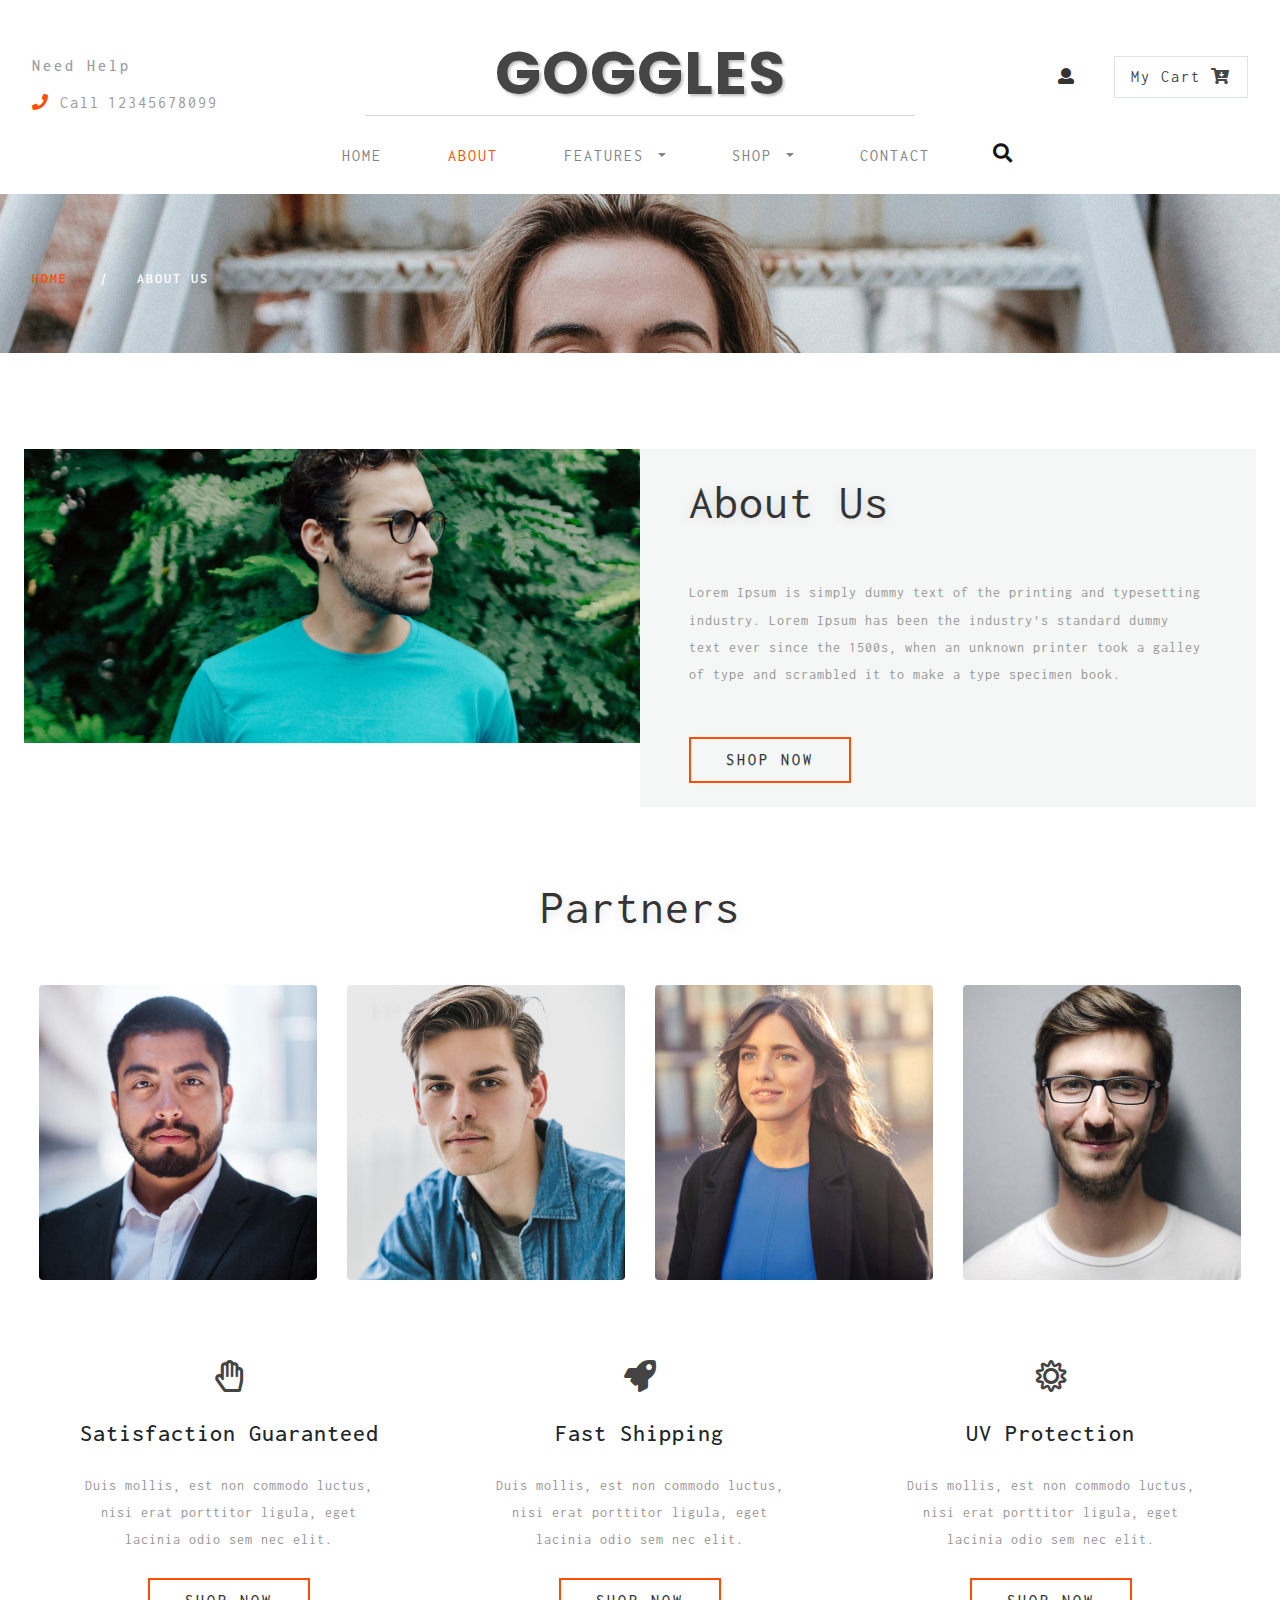
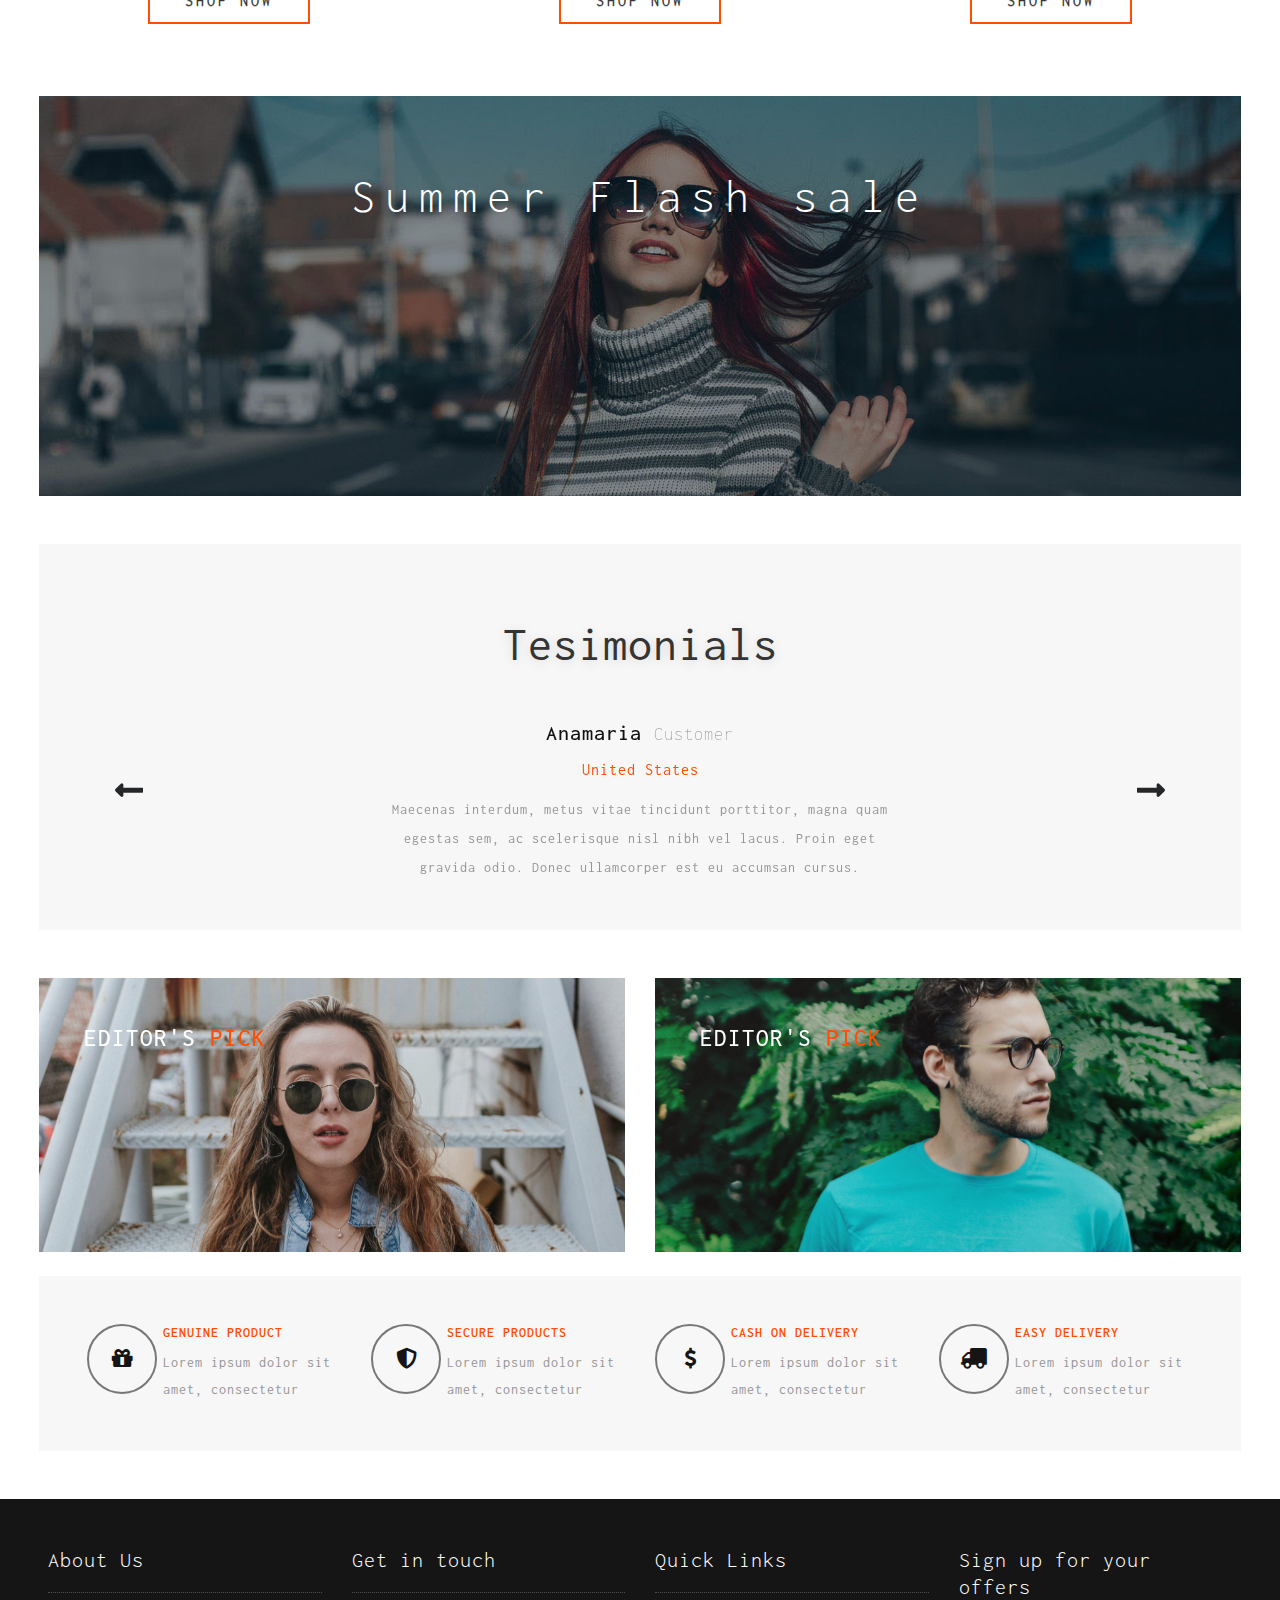
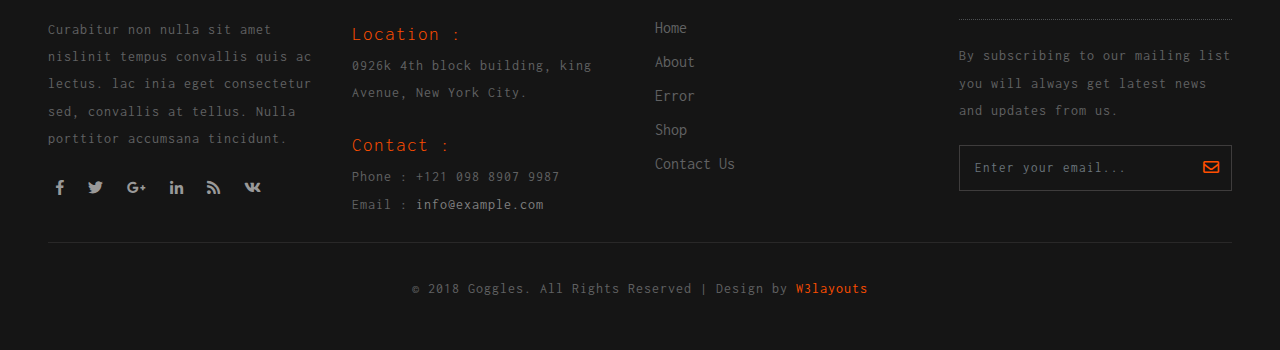
<file: shopp/about.html>
<!--
	Author: W3layouts
	Author URL: http://w3layouts.com
	License: Creative Commons Attribution 3.0 Unported
	License URL: http://creativecommons.org/licenses/by/3.0/
-->

<!DOCTYPE html>
<html lang="zxx">

<head>
	<title>Goggles Ecommerce Category Bootstrap responsive Web Template | About :: w3layouts</title>
	<meta name="viewport" content="width=device-width, initial-scale=1">
	<meta charset="utf-8">
	<meta name="keywords" content="Goggles a Responsive web template, Bootstrap Web Templates, Flat Web Templates, Android Compatible web template, 
Smartphone Compatible web template, free webdesigns for Nokia, Samsung, LG, SonyEricsson, Motorola web design" />
	<script>
		addEventListener("load", function () {
			setTimeout(hideURLbar, 0);
		}, false);

		function hideURLbar() {
			window.scrollTo(0, 1);
		}
	</script>
	<link href="css/bootstrap.css" rel='stylesheet' type='text/css' />
	<link href="css/login_overlay.css" rel='stylesheet' type='text/css' />
	<link href="css/style6.css" rel='stylesheet' type='text/css' />
	<link rel="stylesheet" href="css/shop.css" type="text/css" />
	<link href="css/style.css" rel='stylesheet' type='text/css' />
	<link href="css/fontawesome-all.css" rel="stylesheet">
	<link href="//fonts.googleapis.com/css?family=Inconsolata:400,700" rel="stylesheet">
	<link href="//fonts.googleapis.com/css?family=Poppins:100,100i,200,200i,300,300i,400,400i,500,500i,600,600i,700,700i,800"
	    rel="stylesheet">
</head>

<body>
	<div class="banner-top container-fluid" id="home">
		<!-- header -->
		<header>
			<div class="row">
				<div class="col-md-3 top-info text-left mt-lg-4">
					<h6>Need Help</h6>
					<ul>
						<li>
							<i class="fas fa-phone"></i> Call</li>
						<li class="number-phone mt-3">12345678099</li>
					</ul>
				</div>
				<div class="col-md-6 logo-w3layouts text-center">
					<h1 class="logo-w3layouts">
						<a class="navbar-brand" href="index.html">
							Goggles </a>
					</h1>
				</div>

				<div class="col-md-3 top-info-cart text-right mt-lg-4">
					<ul class="cart-inner-info">
						<li class="button-log">
							<a class="btn-open" href="#">
								<span class="fa fa-user" aria-hidden="true"></span>
							</a>
						</li>
						<li class="galssescart galssescart2 cart cart box_1">
							<form action="#" method="post" class="last">
								<input type="hidden" name="cmd" value="_cart">
								<input type="hidden" name="display" value="1">
								<button class="top_googles_cart" type="submit" name="submit" value="">
									My Cart
									<i class="fas fa-cart-arrow-down"></i>
								</button>
							</form>
						</li>
					</ul>
					<!---->
					<div class="overlay-login text-left">
						<button type="button" class="overlay-close1">
							<i class="fa fa-times" aria-hidden="true"></i>
						</button>
						<div class="wrap">
							<h5 class="text-center mb-4">Login Now</h5>
							<div class="login p-5 bg-dark mx-auto mw-100">
								<form action="#" method="post">
									<div class="form-group">
										<label class="mb-2">Email address</label>
										<input type="email" class="form-control" id="exampleInputEmail1" aria-describedby="emailHelp" placeholder="" required="">
										<small id="emailHelp" class="form-text text-muted">We'll never share your email with anyone else.</small>
									</div>
									<div class="form-group">
										<label class="mb-2">Password</label>
										<input type="password" class="form-control" id="exampleInputPassword1" placeholder="" required="">
									</div>
									<div class="form-check mb-2">
										<input type="checkbox" class="form-check-input" id="exampleCheck1">
										<label class="form-check-label" for="exampleCheck1">Check me out</label>
									</div>
									<button type="submit" class="btn btn-primary submit mb-4">Sign In</button>

								</form>
							</div>
							<!---->
						</div>
					</div>
					<!---->
				</div>
			</div>
			<div class="search">
				<div class="mobile-nav-button">
					<button id="trigger-overlay" type="button">
						<i class="fas fa-search"></i>
					</button>
				</div>
				<!-- open/close -->
				<div class="overlay overlay-door">
					<button type="button" class="overlay-close">
						<i class="fa fa-times" aria-hidden="true"></i>
					</button>
					<form action="#" method="post" class="d-flex">
						<input class="form-control" type="search" placeholder="Search here..." required="">
						<button type="submit" class="btn btn-primary submit">
							<i class="fas fa-search"></i>
						</button>
					</form>

				</div>
				<!-- open/close -->
			</div>
			<label class="top-log mx-auto"></label>
			<nav class="navbar navbar-expand-lg navbar-light bg-light top-header mb-2">

				<button class="navbar-toggler mx-auto" type="button" data-toggle="collapse" data-target="#navbarSupportedContent" aria-controls="navbarSupportedContent"
				    aria-expanded="false" aria-label="Toggle navigation">
					<span class="navbar-toggler-icon">
						
					</span>
				</button>
				<div class="collapse navbar-collapse" id="navbarSupportedContent">
					<ul class="navbar-nav nav-mega mx-auto">
						<li class="nav-item">
							<a class="nav-link ml-lg-0" href="index.html">Home
								<span class="sr-only">(current)</span>
							</a>
						</li>
						<li class="nav-item  active">
							<a class="nav-link" href="about.html">About</a>
						</li>
						<li class="nav-item dropdown">
							<a class="nav-link dropdown-toggle" href="#" id="navbarDropdown" role="button" data-toggle="dropdown" aria-haspopup="true"
							    aria-expanded="false">
								Features
							</a>
							<ul class="dropdown-menu mega-menu ">
								<li>
									<div class="row">
										<div class="col-md-4 media-list span4 text-left">
											<h5 class="tittle-w3layouts-sub"> Tittle goes here </h5>
											<ul>
												<li class="media-mini mt-3">
													<a href="shop.html">Designer Glasses</a>
												</li>
												<li class="">
													<a href="shop.html"> Ray-Ban</a>
												</li>
												<li>
													<a href="shop.html">Prescription Glasses</a>
												</li>
												<li class="mt-3">
													<h5>View more pages</h5>
												</li>
												<li class="mt-2">
													<a href="about.html">About</a>
												</li>
												<li>
													<a href="customer.html">Customers</a>
												</li>
											</ul>
										</div>
										<div class="col-md-4 media-list span4 text-left">
											<h5 class="tittle-w3layouts-sub"> Tittle goes here </h5>
											<div class="media-mini mt-3">
												<a href="shop.html">
													<img src="images/g2.jpg" class="img-fluid" alt="">
												</a>
											</div>
										</div>
										<div class="col-md-4 media-list span4 text-left">
											<h5 class="tittle-w3layouts-sub">Tittle goes here </h5>
											<div class="media-mini mt-3">
												<a href="shop.html">
													<img src="images/g3.jpg" class="img-fluid" alt="">
												</a>
											</div>

										</div>
									</div>
									<hr>
								</li>
							</ul>
						</li>
						<li class="nav-item dropdown">
							<a class="nav-link dropdown-toggle" href="#" id="navbarDropdown1" role="button" data-toggle="dropdown" aria-haspopup="true"
							    aria-expanded="false">
								Shop
							</a>
							<ul class="dropdown-menu mega-menu ">
								<li>
									<div class="row">
										<div class="col-md-4 media-list span4 text-left">
											<h5 class="tittle-w3layouts-sub"> Tittle goes here </h5>
											<ul>
												<li class="media-mini mt-3">
													<a href="shop.html">Designer Glasses</a>
												</li>
												<li class="">
													<a href="shop.html"> Ray-Ban</a>
												</li>
												<li>
													<a href="shop.html">Prescription Glasses</a>
												</li>
												<li>
													<a href="shop.html">Rx Sunglasses</a>
												</li>
												<li>
													<a href="shop.html">Contact Lenses</a>
												</li>
												<li>
													<a href="shop.html">Multifocal Glasses</a>
												</li>
												<li>
													<a href="shop.html">Kids Glasses</a>
												</li>
												<li>
													<a href="shop.html">Lightweight Glasses</a>
												</li>
												<li>
													<a href="shop.html">Sports Glasses</a>
												</li>
											</ul>
										</div>
										<div class="col-md-4 media-list span4 text-left">
											<h5 class="tittle-w3layouts-sub"> Tittle goes here </h5>
											<ul>
												<li class="media-mini mt-3">

													<a href="shop.html">Brooks Brothers</a>
												</li>
												<li>
													<a href="shop.html">Persol</a>
												</li>
												<li>
													<a href="shop.html">Polo Ralph Lauren</a>
												</li>
												<li>
													<a href="shop.html">Prada</a>
												</li>
												<li>
													<a href="shop.html">Ray-Ban Jr</a>
												</li>
												<li>
													<a href="shop.html">Sferoflex</a>
												</li>
											</ul>
											<ul class="sub-in text-left">

												<li>
													<a href="shop.html">Polo Ralph Lauren</a>
												</li>
												<li>
													<a href="shop.html">Prada</a>
												</li>
												<li>
													<a href="shop.html">Ray-Ban Jr</a>
												</li>
											</ul>

										</div>
										<div class="col-md-4 media-list span4 text-left">

											<h5 class="tittle-w3layouts-sub-nav">Tittle goes here </h5>
											<div class="media-mini mt-3">
												<a href="shop.html">
													<img src="images/g1.jpg" class="img-fluid" alt="">
												</a>
											</div>

										</div>
									</div>
									<hr>
								</li>
							</ul>
						</li>
						<li class="nav-item">
							<a class="nav-link" href="contact.html">Contact</a>
						</li>
					</ul>
				</div>
			</nav>
		</header>
		<!-- banner -->
		<div class="banner_inner">
			<div class="services-breadcrumb">
				<div class="inner_breadcrumb">

					<ul class="short">
						<li>
							<a href="index.html">Home</a>
							<i>|</i>
						</li>
						<li>About Us</li>
					</ul>
				</div>
			</div>

		</div>
		<!--//banner -->
	</div>
	<!--// header_top -->
	<!-- top Products -->
	<section class="banner-bottom-wthreelayouts py-lg-5 py-3">
		<div class="container-fluid">

			<div class="inner-sec-shop px-lg-4 px-3">
				<div class="about-content py-lg-5 py-3">
					<div class="row">

						<div class="col-lg-6 p-0">
							<img src="images/banner1.jpg" alt="Goggles" class="img-fluid">
						</div>
						<div class="col-lg-6 about-info">
							<h3 class="tittle-w3layouts text-left mb-lg-5 mb-3">About Us</h3>
							<p class="my-xl-4 my-lg-3 my-md-4 my-3">Lorem Ipsum is simply dummy text of the printing and typesetting industry. Lorem Ipsum has been the industry's standard
								dummy text ever since the 1500s, when an unknown printer took a galley of type and scrambled it to make a type specimen
								book.
							</p>

							<a href="shop.html" class="btn btn-sm animated-button gibson-three mt-4">Shop Now</a>

						</div>
					</div>
				</div>
				<h3 class="tittle-w3layouts text-center my-lg-4 my-4">Partners</h3>
				<div class="partners-info">
					<div class="row mt-lg-5 mt-3">
						<div class="col-md-3 team-main-gd">
							<div class="team-grid text-center">
								<div class="team-img">
									<img class="img-fluid rounded" src="images/team1.jpg" alt="">
								</div>
								<div class="team-info">
									<h4>Partner 1</h4>
									<span>Description </span>
									<ul class="d-flex justify-content-center py-3 social-icons">
										<li>
											<a href="#">
												<i class="fab fa-facebook-f"></i>
											</a>
										</li>
										<li class="mx-3">
											<a href="#">
												<i class="fab fa-twitter"></i>
											</a>
										</li>
										<li>
											<a href="#">
												<i class="fab fa-google-plus-g"></i>
											</a>
										</li>
									</ul>
								</div>
							</div>
						</div>
					 <div class="col-md-3 team-main-gd">
							<div class="team-grid text-center">
								<div class="team-img">
									<img class="img-fluid rounded" src="images/team2.jpg" alt="">
								</div>
								<div class="team-info">
									<h4>Partner 2</h4>
									<span>Description </span>
									<ul class="d-flex justify-content-center py-3 social-icons">
										<li>
											<a href="#">
												<i class="fab fa-facebook-f"></i>
											</a>
										</li>
										<li class="mx-3">
											<a href="#">
												<i class="fab fa-twitter"></i>
											</a>
										</li>
										<li>
											<a href="#">
												<i class="fab fa-google-plus-g"></i>
											</a>
										</li>
									</ul>
								</div>
							</div>
						</div>
						<div class="col-md-3 team-main-gd">
							<div class="team-grid text-center">
								<div class="team-img">
									<img class="img-fluid rounded" src="images/team3.jpg" alt="">
								</div>
								<div class="team-info">
									<h4>Partner 3</h4>
									<span>Description </span>
									<ul class="d-flex justify-content-center py-3 social-icons">
										<li>
											<a href="#">
												<i class="fab fa-facebook-f"></i>
											</a>
										</li>
										<li class="mx-3">
											<a href="#">
												<i class="fab fa-twitter"></i>
											</a>
										</li>
										<li>
											<a href="#">
												<i class="fab fa-google-plus-g"></i>
											</a>
										</li>
									</ul>
								</div>
							</div>
						</div>
						<div class="col-md-3 team-main-gd">
							<div class="team-grid text-center">
								<div class="team-img">
									<img class="img-fluid rounded" src="images/team4.jpg" alt="">
								</div>
								<div class="team-info">
									<h4>Partner 4</h4>
									<span>Description </span>
									<ul class="d-flex justify-content-center py-3 social-icons">
										<li>
											<a href="#">
												<i class="fab fa-facebook-f"></i>
											</a>
										</li>
										<li class="mx-3">
											<a href="#">
												<i class="fab fa-twitter"></i>
											</a>
										</li>
										<li>
											<a href="#">
												<i class="fab fa-google-plus-g"></i>
											</a>
										</li>
									</ul>
								</div>
							</div>
						</div>
					</div>
				</div>
				<!-- /grids -->
				<div class="bottom-sub-grid-content py-lg-5 py-3">
					<div class="row">
						<div class="col-lg-4 bottom-sub-grid text-center">
							<div class="bt-icon">

								<span class="far fa-hand-paper"></span>
							</div>

							<h4 class="sub-tittle-w3layouts my-lg-4 my-3">Satisfaction Guaranteed</h4>
							<p>Duis mollis, est non commodo luctus, nisi erat porttitor ligula, eget lacinia odio sem nec elit.</p>
							<p>
								<a href="shop.html" class="btn btn-sm animated-button gibson-three mt-4">Shop Now</a>
							</p>
						</div>
						<!-- /.col-lg-4 -->
						<div class="col-lg-4 bottom-sub-grid text-center">
							<div class="bt-icon">
								<span class="fas fa-rocket"></span>
							</div>

							<h4 class="sub-tittle-w3layouts my-lg-4 my-3">Fast Shipping</h4>
							<p>Duis mollis, est non commodo luctus, nisi erat porttitor ligula, eget lacinia odio sem nec elit.</p>
							<p>
								<a href="shop.html" class="btn btn-sm animated-button gibson-three mt-4">Shop Now</a>
							</p>
						</div>
						<!-- /.col-lg-4 -->
						<div class="col-lg-4 bottom-sub-grid text-center">
							<div class="bt-icon">
								<span class="far fa-sun"></span>
							</div>

							<h4 class="sub-tittle-w3layouts my-lg-4 my-3">UV Protection</h4>
							<p>Duis mollis, est non commodo luctus, nisi erat porttitor ligula, eget lacinia odio sem nec elit.</p>
							<p>
								<a href="shop.html" class="btn btn-sm animated-button gibson-three mt-4">Shop Now</a>
							</p>
						</div>
						<!-- /.col-lg-4 -->
					</div>
				</div>
				<!-- //grids -->
				<!--/meddle-->
				<div class="row">
					<div class="col-md-12 middle-slider my-4">
						<div class="middle-text-info ">

							<h3 class="tittle-w3layouts two text-center my-lg-4 mt-3">Summer Flash sale</h3>
							<div class="simply-countdown-custom" id="simply-countdown-custom"></div>

						</div>
					</div>
				</div>
				<!--//meddle-->

				<!-- /testimonials -->
				<div class="testimonials py-lg-4 py-3 mt-4">
					<div class="testimonials-inner py-lg-4 py-3">
						<h3 class="tittle-w3layouts text-center my-lg-4 my-4">Tesimonials</h3>
						<div id="carouselExampleControls" class="carousel slide" data-ride="carousel">
							<div class="carousel-inner" role="listbox">
								<div class="carousel-item active">
									<div class="testimonials_grid text-center">
										<h3>Anamaria
											<span>Customer</span>
										</h3>
										<label>United States</label>
										<p>Maecenas interdum, metus vitae tincidunt porttitor, magna quam egestas sem, ac scelerisque nisl nibh vel lacus.
											Proin eget gravida odio. Donec ullamcorper est eu accumsan cursus.</p>
									</div>
								</div>
								<div class="carousel-item">
									<div class="testimonials_grid text-center">
										<h3>Esmeralda
											<span>Customer</span>
										</h3>
										<label>United States</label>
										<p>Maecenas interdum, metus vitae tincidunt porttitor, magna quam egestas sem, ac scelerisque nisl nibh vel lacus.
											Proin eget gravida odio. Donec ullamcorper est eu accumsan cursus.</p>
									</div>
								</div>
								<div class="carousel-item">
									<div class="testimonials_grid text-center">
										<h3>Gretchen
											<span>Customer</span>
										</h3>
										<label>United States</label>
										<p>Maecenas interdum, metus vitae tincidunt porttitor, magna quam egestas sem, ac scelerisque nisl nibh vel lacus.
											Proin eget gravida odio. Donec ullamcorper est eu accumsan cursus.</p>
									</div>
								</div>
								<a class="carousel-control-prev test" href="#carouselExampleControls" role="button" data-slide="prev">
									<span class="fas fa-long-arrow-alt-left"></span>
									<span class="sr-only">Previous</span>
								</a>
								<a class="carousel-control-next test" href="#carouselExampleControls" role="button" data-slide="next">
									<span class="fas fa-long-arrow-alt-right" aria-hidden="true"></span>
									<span class="sr-only">Next</span>

								</a>
							</div>
						</div>
					</div>
				</div>
				<!-- //testimonials -->
				<div class="row galsses-grids pt-lg-5 pt-3">
					<div class="col-lg-6 galsses-grid-left">
						<figure class="effect-lexi">
							<img src="images/banner4.jpg" alt="" class="img-fluid">
							<figcaption>
								<h3>Editor's
									<span>Pick</span>
								</h3>
								<p> Express your style now.</p>
							</figcaption>
						</figure>
					</div>
					<div class="col-lg-6 galsses-grid-left">
						<figure class="effect-lexi">
							<img src="images/banner1.jpg" alt="" class="img-fluid">
							<figcaption>
								<h3>Editor's
									<span>Pick</span>
								</h3>
								<p>Express your style now.</p>
							</figcaption>
						</figure>
					</div>
				</div>

				<!-- /clients-sec -->
				<div class="testimonials p-lg-5 p-3 mt-4">
					<div class="row last-section">
						<div class="col-lg-3 footer-top-w3layouts-grid-sec">
							<div class="mail-grid-icon text-center">
								<i class="fas fa-gift"></i>
							</div>
							<div class="mail-grid-text-info">
								<h3>Genuine Product</h3>
								<p>Lorem ipsum dolor sit amet, consectetur</p>
							</div>
						</div>
						<div class="col-lg-3 footer-top-w3layouts-grid-sec">
							<div class="mail-grid-icon text-center">
								<i class="fas fa-shield-alt"></i>
							</div>
							<div class="mail-grid-text-info">
								<h3>Secure Products</h3>
								<p>Lorem ipsum dolor sit amet, consectetur</p>
							</div>
						</div>
						<div class="col-lg-3 footer-top-w3layouts-grid-sec">
							<div class="mail-grid-icon text-center">
								<i class="fas fa-dollar-sign"></i>
							</div>
							<div class="mail-grid-text-info">
								<h3>Cash on Delivery</h3>
								<p>Lorem ipsum dolor sit amet, consectetur</p>
							</div>
						</div>
						<div class="col-lg-3 footer-top-w3layouts-grid-sec">
							<div class="mail-grid-icon text-center">
								<i class="fas fa-truck"></i>
							</div>
							<div class="mail-grid-text-info">
								<h3>Easy Delivery</h3>
								<p>Lorem ipsum dolor sit amet, consectetur</p>
							</div>
						</div>
					</div>
				</div>
				<!-- //clients-sec -->

			</div>
		</div>
	</section>


	<!--footer -->
	<footer class="py-lg-5 py-3">
		<div class="container-fluid px-lg-5 px-3">
			<div class="row footer-top-w3layouts">
				<div class="col-lg-3 footer-grid-w3ls">
					<div class="footer-title">
						<h3>About Us</h3>
					</div>
					<div class="footer-text">
						<p>Curabitur non nulla sit amet nislinit tempus convallis quis ac lectus. lac inia eget consectetur sed, convallis at
							tellus. Nulla porttitor accumsana tincidunt.</p>
						<ul class="footer-social text-left mt-lg-4 mt-3">

							<li class="mx-2">
								<a href="#">
									<span class="fab fa-facebook-f"></span>
								</a>
							</li>
							<li class="mx-2">
								<a href="#">
									<span class="fab fa-twitter"></span>
								</a>
							</li>
							<li class="mx-2">
								<a href="#">
									<span class="fab fa-google-plus-g"></span>
								</a>
							</li>
							<li class="mx-2">
								<a href="#">
									<span class="fab fa-linkedin-in"></span>
								</a>
							</li>
							<li class="mx-2">
								<a href="#">
									<span class="fas fa-rss"></span>
								</a>
							</li>
							<li class="mx-2">
								<a href="#">
									<span class="fab fa-vk"></span>
								</a>
							</li>
						</ul>
					</div>
				</div>
				<div class="col-lg-3 footer-grid-w3ls">
					<div class="footer-title">
						<h3>Get in touch</h3>
					</div>
					<div class="contact-info">
						<h4>Location :</h4>
						<p>0926k 4th block building, king Avenue, New York City.</p>
						<div class="phone">
							<h4>Contact :</h4>
							<p>Phone : +121 098 8907 9987</p>
							<p>Email :
								<a href="mailto:info@example.com">info@example.com</a>
							</p>
						</div>
					</div>
				</div>
				<div class="col-lg-3 footer-grid-w3ls">
					<div class="footer-title">
						<h3>Quick Links</h3>
					</div>
					<ul class="links">
						<li>
							<a href="index.html">Home</a>
						</li>
						<li>
							<a href="about.html">About</a>
						</li>
						<li>
							<a href="404.html">Error</a>
						</li>
						<li>
							<a href="shop.html">Shop</a>
						</li>
						<li>
							<a href="contact.html">Contact Us</a>
						</li>
					</ul>
				</div>
				<div class="col-lg-3 footer-grid-w3ls">
					<div class="footer-title">
						<h3>Sign up for your offers</h3>
					</div>
					<div class="footer-text">
						<p>By subscribing to our mailing list you will always get latest news and updates from us.</p>
						<form action="#" method="post">
							<input class="form-control" type="email" name="Email" placeholder="Enter your email..." required="">
							<button class="btn1">
								<i class="far fa-envelope" aria-hidden="true"></i>
							</button>
							<div class="clearfix"> </div>
						</form>
					</div>
				</div>
			</div>
			<div class="copyright-w3layouts mt-4">
				<p class="copy-right text-center ">&copy; 2018 Goggles. All Rights Reserved | Design by
					<a href="http://w3layouts.com/"> W3layouts </a>
				</p>
			</div>
		</div>
	</footer>
	<!-- //footer -->

	<!--jQuery-->
	<script src="js/jquery-2.2.3.min.js"></script>
	<!-- newsletter modal -->
	<!--search jQuery-->
	<script src="js/modernizr-2.6.2.min.js"></script>
	<script src="js/classie-search.js"></script>
	<script src="js/demo1-search.js"></script>
	<!--//search jQuery-->
	<!-- cart-js -->
	<script src="js/minicart.js"></script>
	<script>
		googles.render();

		googles.cart.on('googles_checkout', function (evt) {
			var items, len, i;

			if (this.subtotal() > 0) {
				items = this.items();

				for (i = 0, len = items.length; i < len; i++) {}
			}
		});
	</script>
	<!-- //cart-js -->
	<script>
		$(document).ready(function () {
			$(".button-log a").click(function () {
				$(".overlay-login").fadeToggle(200);
				$(this).toggleClass('btn-open').toggleClass('btn-close');
			});
		});
		$('.overlay-close1').on('click', function () {
			$(".overlay-login").fadeToggle(200);
			$(".button-log a").toggleClass('btn-open').toggleClass('btn-close');
			open = false;
		});
	</script>
	<!-- carousel -->
	<!-- dropdown nav -->
	<script>
		$(document).ready(function () {
			$(".dropdown").hover(
				function () {
					$('.dropdown-menu', this).stop(true, true).slideDown("fast");
					$(this).toggleClass('open');
				},
				function () {
					$('.dropdown-menu', this).stop(true, true).slideUp("fast");
					$(this).toggleClass('open');
				}
			);
		});
	</script>
	<!-- //dropdown nav -->
	<!-- Count-down -->
	<script src="js/simplyCountdown.js"></script>
	<link href="css/simplyCountdown.css" rel='stylesheet' type='text/css' />
	<script>
		var d = new Date();
		simplyCountdown('simply-countdown-custom', {
			year: d.getFullYear(),
			month: d.getMonth() + 2,
			day: 25
		});
	</script>
	<!--// Count-down -->
	<script src="js/move-top.js"></script>
    <script src="js/easing.js"></script>
    <script>
        jQuery(document).ready(function($) {
            $(".scroll").click(function(event) {
                event.preventDefault();
                $('html,body').animate({
                    scrollTop: $(this.hash).offset().top
                }, 900);
            });
        });
    </script>
    <script>
        $(document).ready(function() {
            /*
            						var defaults = {
            							  containerID: 'toTop', // fading element id
            							containerHoverID: 'toTopHover', // fading element hover id
            							scrollSpeed: 1200,
            							easingType: 'linear' 
            						 };
            						*/

            $().UItoTop({
                easingType: 'easeOutQuart'
            });

        });
    </script>
    <!--// end-smoth-scrolling -->


	<script src="js/bootstrap.js"></script>
	<!-- js file -->
</body>

</html>
</file>
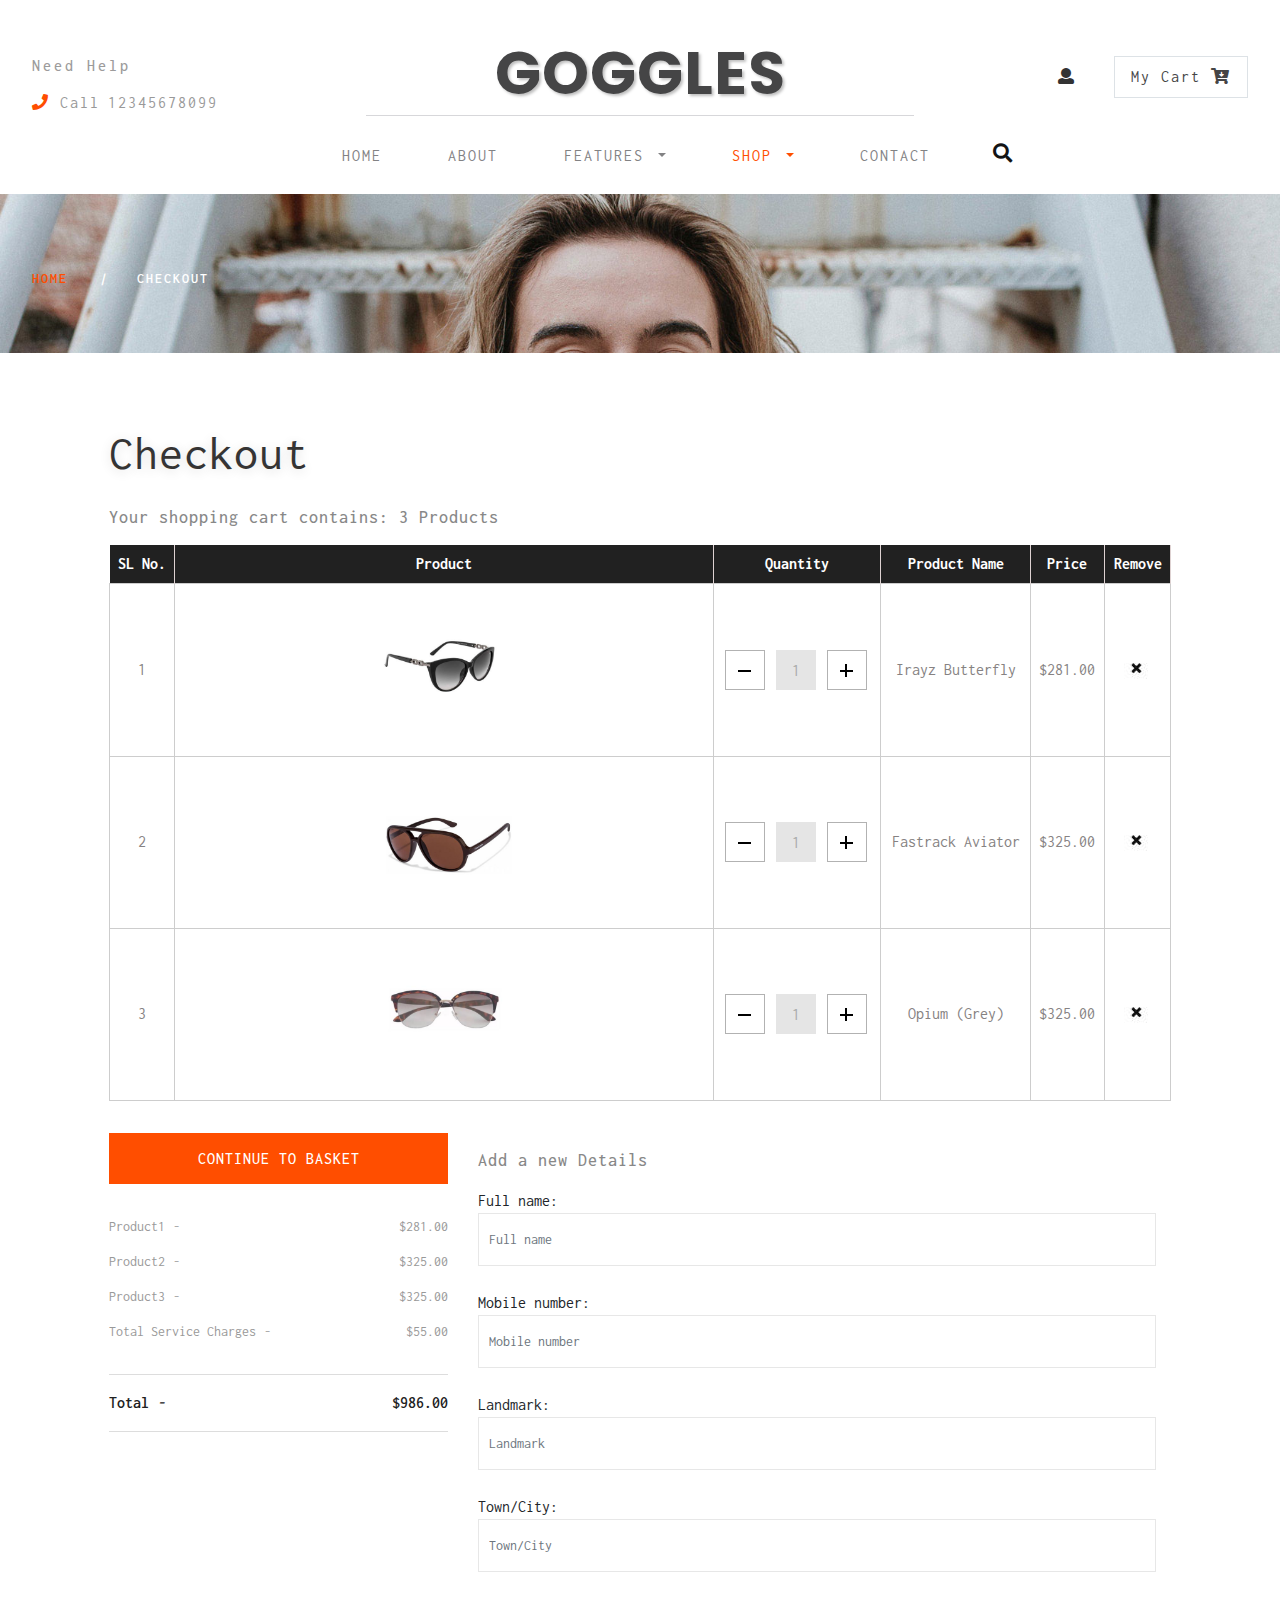
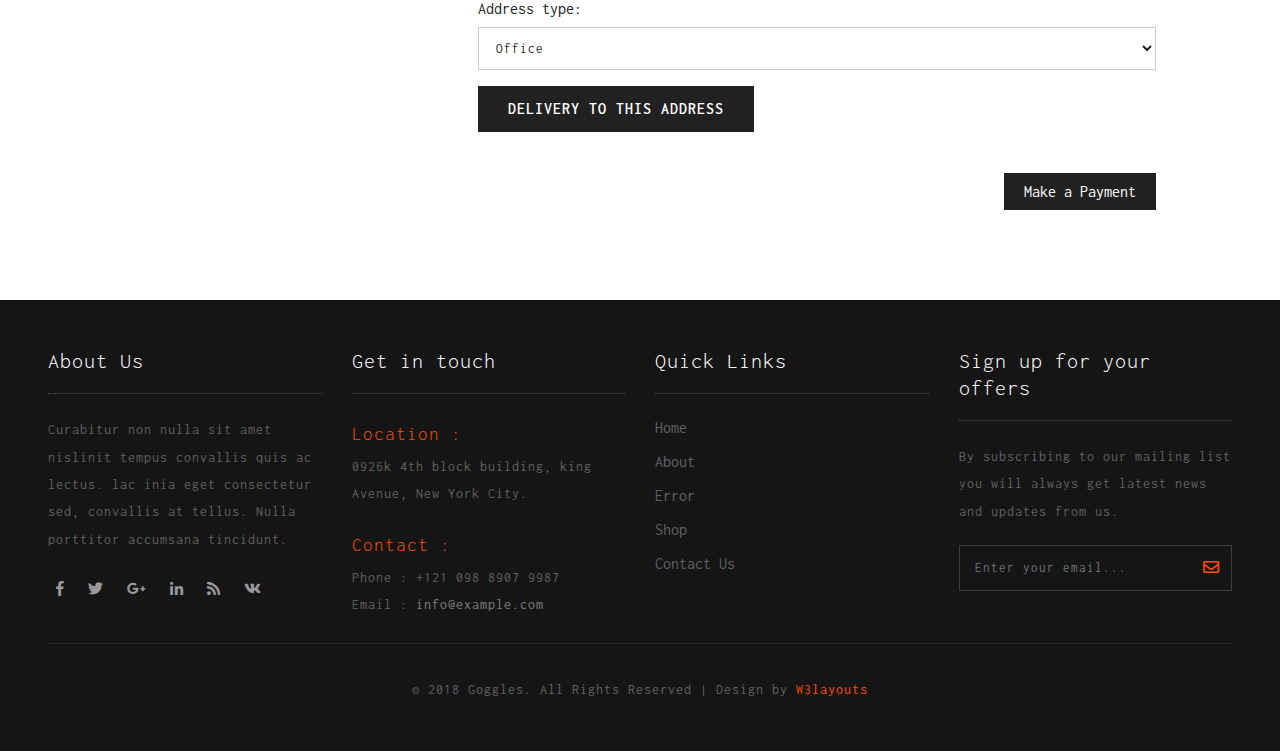
<file: shopp/checkout.html>
<!--
	Author: W3layouts
	Author URL: http://w3layouts.com
	License: Creative Commons Attribution 3.0 Unported
	License URL: http://creativecommons.org/licenses/by/3.0/
-->

<!DOCTYPE html>
<html lang="zxx">

<head>
	<title>Goggles Ecommerce Category Bootstrap responsive Web Template | Checkout :: w3layouts</title>
	<meta name="viewport" content="width=device-width, initial-scale=1">
	<meta charset="utf-8">
	<meta name="keywords" content="Goggles a Responsive web template, Bootstrap Web Templates, Flat Web Templates, Android Compatible web template, 
Smartphone Compatible web template, free webdesigns for Nokia, Samsung, LG, SonyEricsson, Motorola web design" />
	<script>
		addEventListener("load", function () {
			setTimeout(hideURLbar, 0);
		}, false);

		function hideURLbar() {
			window.scrollTo(0, 1);
		}
	</script>
	<link href="css/bootstrap.css" rel='stylesheet' type='text/css' />
	<link href="css/login_overlay.css" rel='stylesheet' type='text/css' />
	<link href="css/style6.css" rel='stylesheet' type='text/css' />
	<link rel="stylesheet" href="css/shop.css" type="text/css" />
	<link rel="stylesheet" type="text/css" href="css/checkout.css">
	<link href="css/easy-responsive-tabs.css" rel='stylesheet' type='text/css' />
	<link href="css/style.css" rel='stylesheet' type='text/css' />
	<link href="css/fontawesome-all.css" rel="stylesheet">
	<link href="//fonts.googleapis.com/css?family=Inconsolata:400,700" rel="stylesheet">
	<link href="//fonts.googleapis.com/css?family=Poppins:100,100i,200,200i,300,300i,400,400i,500,500i,600,600i,700,700i,800"
	    rel="stylesheet">
</head>

<body>
	<div class="banner-top container-fluid" id="home">
		<!-- header -->
		<header>
			<div class="row">
				<div class="col-md-3 top-info text-left mt-lg-4">
					<h6>Need Help</h6>
					<ul>
						<li>
							<i class="fas fa-phone"></i> Call</li>
						<li class="number-phone mt-3">12345678099</li>
					</ul>
				</div>
				<div class="col-md-6 logo-w3layouts text-center">
					<h1 class="logo-w3layouts">
						<a class="navbar-brand" href="index.html">
							Goggles </a>
					</h1>
				</div>

				<div class="col-md-3 top-info-cart text-right mt-lg-4">
					<ul class="cart-inner-info">
						<li class="button-log">
							<a class="btn-open" href="#">
								<span class="fa fa-user" aria-hidden="true"></span>
							</a>
						</li>
						<li class="galssescart galssescart2 cart cart box_1">
							<form action="#" method="post" class="last">
								<input type="hidden" name="cmd" value="_cart">
								<input type="hidden" name="display" value="1">
								<button class="top_googles_cart" type="submit" name="submit" value="">
									My Cart
									<i class="fas fa-cart-arrow-down"></i>
								</button>
							</form>
						</li>
					</ul>
					<!---->
					<div class="overlay-login text-left">
						<button type="button" class="overlay-close1">
							<i class="fa fa-times" aria-hidden="true"></i>
						</button>
						<div class="wrap">
							<h5 class="text-center mb-4">Login Now</h5>
							<div class="login p-5 bg-dark mx-auto mw-100">
								<form action="#" method="post">
									<div class="form-group">
										<label class="mb-2">Email address</label>
										<input type="email" class="form-control" id="exampleInputEmail1" aria-describedby="emailHelp" placeholder="" required="">
										<small id="emailHelp" class="form-text text-muted">We'll never share your email with anyone else.</small>
									</div>
									<div class="form-group">
										<label class="mb-2">Password</label>
										<input type="password" class="form-control" id="exampleInputPassword1" placeholder="" required="">
									</div>
									<div class="form-check mb-2">
										<input type="checkbox" class="form-check-input" id="exampleCheck1">
										<label class="form-check-label" for="exampleCheck1">Check me out</label>
									</div>
									<button type="submit" class="btn btn-primary submit mb-4">Sign In</button>

								</form>
							</div>
							<!---->
						</div>
					</div>
					<!---->
				</div>
			</div>
			<div class="search">
				<div class="mobile-nav-button">
					<button id="trigger-overlay" type="button">
						<i class="fas fa-search"></i>
					</button>
				</div>
				<!-- open/close -->
				<div class="overlay overlay-door">
					<button type="button" class="overlay-close">
						<i class="fa fa-times" aria-hidden="true"></i>
					</button>
					<form action="#" method="post" class="d-flex">
						<input class="form-control" type="search" placeholder="Search here..." required="">
						<button type="submit" class="btn btn-primary submit">
							<i class="fas fa-search"></i>
						</button>
					</form>

				</div>
				<!-- open/close -->
			</div>
			<label class="top-log mx-auto"></label>
			<nav class="navbar navbar-expand-lg navbar-light bg-light top-header mb-2">

				<button class="navbar-toggler mx-auto" type="button" data-toggle="collapse" data-target="#navbarSupportedContent" aria-controls="navbarSupportedContent"
				    aria-expanded="false" aria-label="Toggle navigation">
					<span class="navbar-toggler-icon">
						
					</span>
				</button>
				<div class="collapse navbar-collapse" id="navbarSupportedContent">
					<ul class="navbar-nav nav-mega mx-auto">
						<li class="nav-item">
							<a class="nav-link ml-lg-0" href="index.html">Home
								<span class="sr-only">(current)</span>
							</a>
						</li>
						<li class="nav-item">
							<a class="nav-link" href="about.html">About</a>
						</li>
						<li class="nav-item dropdown">
							<a class="nav-link dropdown-toggle" href="#" id="navbarDropdown" role="button" data-toggle="dropdown" aria-haspopup="true"
							    aria-expanded="false">
								Features
							</a>
							<ul class="dropdown-menu mega-menu ">
								<li>
									<div class="row">
										<div class="col-md-4 media-list span4 text-left">
											<h5 class="tittle-w3layouts-sub"> Tittle goes here </h5>
											<ul>
												<li class="media-mini mt-3">
													<a href="shop.html">Designer Glasses</a>
												</li>
												<li class="">
													<a href="shop.html"> Ray-Ban</a>
												</li>
												<li>
													<a href="shop.html">Prescription Glasses</a>
												</li>
												<li class="mt-3">
													<h5>View more pages</h5>
												</li>
												<li class="mt-2">
													<a href="about.html">About</a>
												</li>
												<li>
													<a href="customer.html">Customers</a>
												</li>
											</ul>
										</div>
										<div class="col-md-4 media-list span4 text-left">
											<h5 class="tittle-w3layouts-sub"> Tittle goes here </h5>
											<div class="media-mini mt-3">
												<a href="shop.html">
													<img src="images/g2.jpg" class="img-fluid" alt="">
												</a>
											</div>
										</div>
										<div class="col-md-4 media-list span4 text-left">
											<h5 class="tittle-w3layouts-sub">Tittle goes here </h5>
											<div class="media-mini mt-3">
												<a href="shop.html">
													<img src="images/g3.jpg" class="img-fluid" alt="">
												</a>
											</div>

										</div>
									</div>
									<hr>
								</li>
							</ul>
						</li>
						<li class="nav-item dropdown active">
							<a class="nav-link dropdown-toggle" href="#" id="navbarDropdown1" role="button" data-toggle="dropdown" aria-haspopup="true"
							    aria-expanded="false">
								Shop
							</a>
							<ul class="dropdown-menu mega-menu ">
								<li>
									<div class="row">
										<div class="col-md-4 media-list span4 text-left">
											<h5 class="tittle-w3layouts-sub"> Tittle goes here </h5>
											<ul>
												<li class="media-mini mt-3">
													<a href="shop.html">Designer Glasses</a>
												</li>
												<li class="">
													<a href="shop.html"> Ray-Ban</a>
												</li>
												<li>
													<a href="shop.html">Prescription Glasses</a>
												</li>
												<li>
													<a href="shop.html">Rx Sunglasses</a>
												</li>
												<li>
													<a href="shop.html">Contact Lenses</a>
												</li>
												<li>
													<a href="shop.html">Multifocal Glasses</a>
												</li>
												<li>
													<a href="shop.html">Kids Glasses</a>
												</li>
												<li>
													<a href="shop.html">Lightweight Glasses</a>
												</li>
												<li>
													<a href="shop.html">Sports Glasses</a>
												</li>
											</ul>
										</div>
										<div class="col-md-4 media-list span4 text-left">
											<h5 class="tittle-w3layouts-sub"> Tittle goes here </h5>
											<ul>
												<li class="media-mini mt-3">

													<a href="shop.html">Brooks Brothers</a>
												</li>
												<li>
													<a href="shop.html">Persol</a>
												</li>
												<li>
													<a href="shop.html">Polo Ralph Lauren</a>
												</li>
												<li>
													<a href="shop.html">Prada</a>
												</li>
												<li>
													<a href="shop.html">Ray-Ban Jr</a>
												</li>
												<li>
													<a href="shop.html">Sferoflex</a>
												</li>
											</ul>
											<ul class="sub-in text-left">

												<li>
													<a href="shop.html">Polo Ralph Lauren</a>
												</li>
												<li>
													<a href="shop.html">Prada</a>
												</li>
												<li>
													<a href="shop.html">Ray-Ban Jr</a>
												</li>
											</ul>

										</div>
										<div class="col-md-4 media-list span4 text-left">

											<h5 class="tittle-w3layouts-sub-nav">Tittle goes here </h5>
											<div class="media-mini mt-3">
												<a href="shop.html">
													<img src="images/g1.jpg" class="img-fluid" alt="">
												</a>
											</div>

										</div>
									</div>
									<hr>
								</li>
							</ul>


						</li>
						<li class="nav-item">
							<a class="nav-link" href="contact.html">Contact</a>
						</li>

					</ul>

				</div>
			</nav>
		</header>
		<!-- banner -->
		<div class="banner_inner">
			<div class="services-breadcrumb">
				<div class="inner_breadcrumb">

					<ul class="short">
						<li>
							<a href="index.html">Home</a>
							<i>|</i>
						</li>
						<li>Checkout </li>
					</ul>
				</div>
			</div>

		</div>
		<!--//banner -->
	</div>
	<!--// header_top -->
	<!--checkout-->
	<section class="banner-bottom-wthreelayouts py-lg-5 py-3">
		<div class="container">
			<div class="inner-sec-shop px-lg-4 px-3">
				<h3 class="tittle-w3layouts my-lg-4 mt-3">Checkout </h3>
				<div class="checkout-right">
					<h4>Your shopping cart contains:
						<span>3 Products</span>
					</h4>
					<table class="timetable_sub">
						<thead>
							<tr>
								<th>SL No.</th>
								<th>Product</th>
								<th>Quantity</th>
								<th>Product Name</th>

								<th>Price</th>
								<th>Remove</th>
							</tr>
						</thead>
						<tbody>
							<tr class="rem1">
								<td class="invert">1</td>
								<td class="invert-image">
									<a href="single.html">
										<img src="images/s1.jpg" alt=" " class="img-responsive">
									</a>
								</td>
								<td class="invert">
									<div class="quantity">
										<div class="quantity-select">
											<div class="entry value-minus">&nbsp;</div>
											<div class="entry value">
												<span>1</span>
											</div>
											<div class="entry value-plus active">&nbsp;</div>
										</div>
									</div>
								</td>
								<td class="invert">Irayz Butterfly </td>

								<td class="invert">$281.00</td>
								<td class="invert">
									<div class="rem">
										<div class="close1"> </div>
									</div>

								</td>
							</tr>
							<tr class="rem2">
								<td class="invert">2</td>
								<td class="invert-image">
									<a href="single.html">
										<img src="images/s5.jpg" alt=" " class="img-responsive">
									</a>
								</td>
								<td class="invert">
									<div class="quantity">
										<div class="quantity-select">
											<div class="entry value-minus">&nbsp;</div>
											<div class="entry value">
												<span>1</span>
											</div>
											<div class="entry value-plus active">&nbsp;</div>
										</div>
									</div>
								</td>
								<td class="invert">Fastrack Aviator </td>

								<td class="invert">$325.00</td>
								<td class="invert">
									<div class="rem">
										<div class="close2"> </div>
									</div>

								</td>
							</tr>
							<tr class="rem3">
								<td class="invert">3</td>
								<td class="invert-image">
									<a href="single.html">
										<img src="images/s2.jpg" alt=" " class="img-responsive">
									</a>
								</td>
								<td class="invert">
									<div class="quantity">
										<div class="quantity-select">
											<div class="entry value-minus">&nbsp;</div>
											<div class="entry value">
												<span>1</span>
											</div>
											<div class="entry value-plus active">&nbsp;</div>
										</div>
									</div>
								</td>
								<td class="invert">Opium (Grey)</td>

								<td class="invert">$325.00</td>
								<td class="invert">
									<div class="rem">
										<div class="close3"> </div>
									</div>

								</td>
							</tr>

						</tbody>
					</table>
				</div>
				<div class="checkout-left row">
					<div class="col-md-4 checkout-left-basket">
						<h4>Continue to basket</h4>
						<ul>
							<li>Product1
								<i>-</i>
								<span>$281.00 </span>
							</li>
							<li>Product2
								<i>-</i>
								<span>$325.00 </span>
							</li>
							<li>Product3
								<i>-</i>
								<span>$325.00 </span>
							</li>
							<li>Total Service Charges
								<i>-</i>
								<span>$55.00</span>
							</li>
							<li>Total
								<i>-</i>
								<span>$986.00</span>
							</li>
						</ul>
					</div>
					<div class="col-md-8 address_form">
						<h4>Add a new Details</h4>
						<form action="payment.html" method="post" class="creditly-card-form agileinfo_form">
							<section class="creditly-wrapper wrapper">
								<div class="information-wrapper">
									<div class="first-row form-group">
										<div class="controls">
											<label class="control-label">Full name: </label>
											<input class="billing-address-name form-control" type="text" name="name" placeholder="Full name">
										</div>
										<div class="card_number_grids">
											<div class="card_number_grid_left">
												<div class="controls">
													<label class="control-label">Mobile number:</label>
													<input class="form-control" type="text" placeholder="Mobile number">
												</div>
											</div>
											<div class="card_number_grid_right">
												<div class="controls">
													<label class="control-label">Landmark: </label>
													<input class="form-control" type="text" placeholder="Landmark">
												</div>
											</div>
											<div class="clear"> </div>
										</div>
										<div class="controls">
											<label class="control-label">Town/City: </label>
											<input class="form-control" type="text" placeholder="Town/City">
										</div>
										<div class="controls">
											<label class="control-label">Address type: </label>
											<select class="form-control option-w3ls">
												<option>Office</option>
												<option>Home</option>
												<option>Commercial</option>

											</select>
										</div>
									</div>
									<button class="submit check_out">Delivery to this Address</button>
								</div>
							</section>
						</form>
						<div class="checkout-right-basket">
							<a href="payment.html">Make a Payment </a>
						</div>
					</div>

					<div class="clearfix"> </div>

				</div>

			</div>

		</div>
	</section>
	<!--//checkout-->
	<!--footer -->
	<footer class="py-lg-5 py-3">
		<div class="container-fluid px-lg-5 px-3">
			<div class="row footer-top-w3layouts">
				<div class="col-lg-3 footer-grid-w3ls">
					<div class="footer-title">
						<h3>About Us</h3>
					</div>
					<div class="footer-text">
						<p>Curabitur non nulla sit amet nislinit tempus convallis quis ac lectus. lac inia eget consectetur sed, convallis at
							tellus. Nulla porttitor accumsana tincidunt.</p>
						<ul class="footer-social text-left mt-lg-4 mt-3">

							<li class="mx-2">
								<a href="#">
									<span class="fab fa-facebook-f"></span>
								</a>
							</li>
							<li class="mx-2">
								<a href="#">
									<span class="fab fa-twitter"></span>
								</a>
							</li>
							<li class="mx-2">
								<a href="#">
									<span class="fab fa-google-plus-g"></span>
								</a>
							</li>
							<li class="mx-2">
								<a href="#">
									<span class="fab fa-linkedin-in"></span>
								</a>
							</li>
							<li class="mx-2">
								<a href="#">
									<span class="fas fa-rss"></span>
								</a>
							</li>
							<li class="mx-2">
								<a href="#">
									<span class="fab fa-vk"></span>
								</a>
							</li>
						</ul>
					</div>
				</div>
				<div class="col-lg-3 footer-grid-w3ls">
					<div class="footer-title">
						<h3>Get in touch</h3>
					</div>
					<div class="contact-info">
						<h4>Location :</h4>
						<p>0926k 4th block building, king Avenue, New York City.</p>
						<div class="phone">
							<h4>Contact :</h4>
							<p>Phone : +121 098 8907 9987</p>
							<p>Email :
								<a href="mailto:info@example.com">info@example.com</a>
							</p>
						</div>
					</div>
				</div>
				<div class="col-lg-3 footer-grid-w3ls">
					<div class="footer-title">
						<h3>Quick Links</h3>
					</div>
					<ul class="links">
						<li>
							<a href="index.html">Home</a>
						</li>
						<li>
							<a href="about.html">About</a>
						</li>
						<li>
							<a href="404.html">Error</a>
						</li>
						<li>
							<a href="shop.html">Shop</a>
						</li>
						<li>
							<a href="contact.html">Contact Us</a>
						</li>
					</ul>
				</div>
				<div class="col-lg-3 footer-grid-w3ls">
					<div class="footer-title">
						<h3>Sign up for your offers</h3>
					</div>
					<div class="footer-text">
						<p>By subscribing to our mailing list you will always get latest news and updates from us.</p>
						<form action="#" method="post">
							<input class="form-control" type="email" name="Email" placeholder="Enter your email..." required="">
							<button class="btn1">
								<i class="far fa-envelope" aria-hidden="true"></i>
							</button>
							<div class="clearfix"> </div>
						</form>
					</div>
				</div>
			</div>
			<div class="copyright-w3layouts mt-4">
				<p class="copy-right text-center ">&copy; 2018 Goggles. All Rights Reserved | Design by
					<a href="http://w3layouts.com/"> W3layouts </a>
				</p>
			</div>
		</div>
	</footer>
	<!-- //footer -->
	<!--jQuery-->
	<script src="js/jquery-2.2.3.min.js"></script>
	<!-- newsletter modal -->
	<!--search jQuery-->
	<script src="js/modernizr-2.6.2.min.js"></script>
	<script src="js/classie-search.js"></script>
	<script src="js/demo1-search.js"></script>
	<!--//search jQuery-->
	<!-- cart-js -->
	<script src="js/minicart.js"></script>
	<script>
		googles.render();

		googles.cart.on('googles_checkout', function (evt) {
			var items, len, i;

			if (this.subtotal() > 0) {
				items = this.items();

				for (i = 0, len = items.length; i < len; i++) {}
			}
		});
	</script>
	<!-- //cart-js -->
	<script>
		$(document).ready(function () {
			$(".button-log a").click(function () {
				$(".overlay-login").fadeToggle(200);
				$(this).toggleClass('btn-open').toggleClass('btn-close');
			});
		});
		$('.overlay-close1').on('click', function () {
			$(".overlay-login").fadeToggle(200);
			$(".button-log a").toggleClass('btn-open').toggleClass('btn-close');
			open = false;
		});
	</script>
	<!-- carousel -->
	<!-- easy-responsive-tabs -->
	<script src="js/easy-responsive-tabs.js"></script>
	<script>
		$(document).ready(function () {
			$('#horizontalTab').easyResponsiveTabs({
				type: 'default', //Types: default, vertical, accordion           
				width: 'auto', //auto or any width like 600px
				fit: true, // 100% fit in a container
				closed: 'accordion', // Start closed if in accordion view
				activate: function (event) { // Callback function if tab is switched
					var $tab = $(this);
					var $info = $('#tabInfo');
					var $name = $('span', $info);
					$name.text($tab.text());
					$info.show();
				}
			});
			$('#verticalTab').easyResponsiveTabs({
				type: 'vertical',
				width: 'auto',
				fit: true
			});
		});
	</script>
	<!--quantity-->
	<script>
		$('.value-plus').on('click', function () {
			var divUpd = $(this).parent().find('.value'),
				newVal = parseInt(divUpd.text(), 10) + 1;
			divUpd.text(newVal);
		});

		$('.value-minus').on('click', function () {
			var divUpd = $(this).parent().find('.value'),
				newVal = parseInt(divUpd.text(), 10) - 1;
			if (newVal >= 1) divUpd.text(newVal);
		});
	</script>
	<!--quantity-->
	<!--close-->
	<script>
		$(document).ready(function (c) {
			$('.close1').on('click', function (c) {
				$('.rem1').fadeOut('slow', function (c) {
					$('.rem1').remove();
				});
			});
		});
	</script>
	<script>
		$(document).ready(function (c) {
			$('.close2').on('click', function (c) {
				$('.rem2').fadeOut('slow', function (c) {
					$('.rem2').remove();
				});
			});
		});
	</script>
	<script>
		$(document).ready(function (c) {
			$('.close3').on('click', function (c) {
				$('.rem3').fadeOut('slow', function (c) {
					$('.rem3').remove();
				});
			});
		});
	</script>
	<!--//close-->

	<!-- dropdown nav -->
	<script>
		$(document).ready(function () {
			$(".dropdown").hover(
				function () {
					$('.dropdown-menu', this).stop(true, true).slideDown("fast");
					$(this).toggleClass('open');
				},
				function () {
					$('.dropdown-menu', this).stop(true, true).slideUp("fast");
					$(this).toggleClass('open');
				}
			);
		});
	</script>
	<!-- //dropdown nav -->
	<script src="js/move-top.js"></script>
    <script src="js/easing.js"></script>
    <script>
        jQuery(document).ready(function($) {
            $(".scroll").click(function(event) {
                event.preventDefault();
                $('html,body').animate({
                    scrollTop: $(this.hash).offset().top
                }, 900);
            });
        });
    </script>
    <script>
        $(document).ready(function() {
            /*
            						var defaults = {
            							  containerID: 'toTop', // fading element id
            							containerHoverID: 'toTopHover', // fading element hover id
            							scrollSpeed: 1200,
            							easingType: 'linear' 
            						 };
            						*/

            $().UItoTop({
                easingType: 'easeOutQuart'
            });

        });
    </script>
    <!--// end-smoth-scrolling -->


	<script src="js/bootstrap.js"></script>
	<!-- js file -->
</body>

</html>
</file>
<file: shopp/css/login_overlay.css>
/**/

/*styling open close button*/

.button-log a {
    color: #333;
	font-size: 1em;
	text-decoration: none;
}
.overlay-login button.overlay-close1  {
    z-index: 9999;
	color: #fff;
}
.btn-open:after {
	color: #333;
	transition-property: all .2s linear 0s;
	-moz-transition: all .2s linear 0s;
	-webkit-transition: all .2s linear 0s;
	-o-transition: all .2s linear 0s;
}

.btn-open:hover:after {
	color: #34B484;
}

.overlay-login.open .btn-close:after {
	color: #fff;
	font-family: "FontAwesome";
	transition-property: all .2s linear 0s;
	-moz-transition: all .2s linear 0s;
	-webkit-transition: all .2s linear 0s;
	-o-transition: all .2s linear 0s;
}

.btn-close:hover:after {
	color: #34B484;
}
.overlay-login button.overlay-close1  {
	z-index: 999;
    color: #fff;
    right: 0;
    width: 40px;
    height: 40px;
    position: absolute;
	left: 20px;
    top: 20px;
    overflow: hidden;
    background: none;
    color: #fff;
    border: 2px solid #7a7f7f;
	cursor: pointer;
	
}
/*overlay*/

.overlay-login {
	display: none;
    position: fixed;
    top: 0;
    background: #212529;
    overflow: auto;
	z-index: 9999;
	padding: 3em 3em;
	right: 0;
	height: 100%;
	transition: 0.5s all;
    -webkit-transition: 0.5s all;
    -moz-transition: 0.5s all;
    -o-transition: 0.5s all;
    -ms-transition: 0.5s all;
}

.wrap {
    margin:5em auto 0;
}
.wrap h5 {
    font-size: 2em;
	color: #fff;
}
.wrap ul.wrap-nav {
	border-bottom: 1px solid #575757;
	text-transform: capitalize;
	padding: 150px 0px 100px;
}

.wrap ul.wrap-nav li {
	font-size: 20px;
	display: inline-block;
	vertical-align: top;
	width: 24%;
	position: relative;
}

.wrap ul.wrap-nav li a {
	color: #34B484;
	display: block;
	padding: 8px 0;
	text-decoration: none;
	transition-property: all .2s linear 0s;
	-moz-transition: all .2s linear 0s;
	-webkit-transition: all .2s linear 0s;
	-o-transition: all .2s linear 0s;
}

.wrap ul.wrap-nav li a:hover {
	color: #f0f0f0;
}

.wrap ul.wrap-nav ul {
	padding: 20px 0;
}

.wrap ul.wrap-nav ul li {
	display: block;
	font-size: 13px;
	width: 100%;
	color: #e9e9e9;
}

.wrap ul.wrap-nav ul li a {
	color: #f0f0f0;
}

.wrap ul.wrap-nav ul li a:hover {
	color: #34B484;
}

.social {
	font-size: 25px;
	padding: 20px;
}

.social p {
	margin: 0;
	padding: 20px 0 5px 0;
	line-height: 30px;
	font-size: 13px;
}

.social p a {
	color: #34B484;
	text-decoration: none;
	margin: 0;
	padding: 0;
}

.social-icon {
	width: 80px;
	height: 50px;
	background: #e9e9e9;
	color: #333;
	display: inline-block;
	margin: 0 20px;
	transition-property: all .2s linear 0s;
	-moz-transition: all .2s linear 0s;
	-webkit-transition: all .2s linear 0s;
	-o-transition: all .2s linear 0s;
}

.social-icon:hover {
	background: #34B484;
	color: #f0f0f0;
}

.social-icon i {
	margin-top: 12px;
}

@media screen and (max-width:48em) {
	.wrap ul.wrap-nav>li {
		width: 100%;
		padding: 20px 0;
		border-bottom: 1px solid #575757;
	}
	.wrap ul.wrap-nav {
		padding: 30px 0px 0px;
	}
	.social {
		color: #c1c1c1;
		font-size: 25px;
		padding: 15px 0;
	}
	.social-icon {
		width: 100%;
		height: 50px;
		background: #fff;
		color: #333;
		display: block;
		margin: 5px 0;
	}
}

.content {
	width: 100%;
	margin-top: 200px;
	font-size: 20px;
	color#333;
	text-align: center;
}
</file>
<file: shopp/css/style6.css>
.mobile-nav-button {
		position: absolute;
		right: 355px;
		top: 24px;
		z-index:9;
	}
/* Overlay style */
.overlay {
	position: fixed;
    width: 100%;
    height: 100%;
    top: 0;
    left: 0;
	background: rgba(12, 12, 12, 0.98);
    z-index: 99;
}

/* Overlay closing cross */
.overlay .overlay-close {
    width: 40px;
    height: 40px;
    position: absolute;
    right: 50px;
    top: 50px;
    overflow: hidden;
    background: none;
    color: #fff;
    border: 2px solid #7a7f7f;
    cursor: pointer;
}

/* Menu style */
.overlay form {
	text-align: center;
	position: relative;
	top: 50%;
	height:auto;
	-webkit-transform: translateY(-50%);
	transform: translateY(-50%);
}
button#trigger-overlay {
    outline: none;
    border: none;
    background: none;
    text-align: center;
    color: #131415;
	font-size: 1.2em;
	cursor: pointer;
}

.search form input[type="search"] {
    width: 100%;
    padding: 1em 1.5em;
    font-size: 17px;
    color: #fff;
    outline: none;
    background: none;
    -webkit-appearance: none;
    border: 2px solid #fff;
    -webkit-appearance: none;
	letter-spacing: 4px;
	border-radius:0;
}
.search button.btn.btn-primary.submit{
	color: #fff;
	font-size: 15px;
	font-weight: 600;
	text-transform: uppercase;
	outline: none;
	letter-spacing: 2px;
	padding: 0.9em 3em;
	border: none;
	cursor: pointer;
	transition: 0.5s all;
	-webkit-transition: 0.5s all;
	-moz-transition: 0.5s all;
	-webkit-appearance: none;
	background: #ff4e00;
	border-radius:0;
}
/* Menu style *
.overlay ul {
	list-style: none;
	padding: 0;
	margin: 0 auto;
	display: inline-block;
	height: 100%;
	position: relative;
}

.overlay ul li {
	display: block;
	height: 20%;
	height: calc(100% / 5);
	min-height: 54px;
	-webkit-backface-visibility: hidden;
	backface-visibility: hidden;
}

.overlay ul li a {
	font-size: 54px;
	font-weight: 300;
	display: block;
	color: #fff;
	-webkit-transition: color 0.2s;
	transition: color 0.2s;
}

.overlay ul li a:hover,
.overlay ul li a:focus {
	color: #f0f0f0;
}

/* Effects */
.overlay-door {
	visibility: hidden;
	width: 0;
	left:49.99%;
	-webkit-transform: translateX(-50%);
	transform: translateX(-50%);
	-webkit-transition: width 0.5s 0.3s, visibility 0s 0.8s;
	transition: width 0.5s 0.3s, visibility 0s 0.8s;
}

.overlay-door.open {
	visibility: visible;
	width: 100%;
	-webkit-transition: width 0.5s;
	transition: width 0.5s;
}

.overlay-door form {
	position: absolute;
	left: 50%;
	-webkit-transform: translateY(-50%) translateX(-50%);
	transform: translateY(-50%) translateX(-50%);
	width: 45%;
}

.overlay-door form,
.overlay-door .overlay-close {
	opacity: 0;
	-webkit-transition: opacity 0.3s 0.5s;
	transition: opacity 0.3s 0.5s;
}

.overlay-door.open form,
.overlay-door.open .overlay-close {
	opacity: 1;
	-webkit-transition-delay: 0.5s;
	transition-delay: 0.5s;
}

.overlay-door.close form,
.overlay-door.close .overlay-close {
	-webkit-transition-delay: 0s;
	transition-delay: 0s;
}

/*--/responsive--*/
@media(max-width:1366px) {
    .mobile-nav-button {
        position: absolute;
        right: 245px;
        top: 24px;
    }
}
@media(max-width:1280px) {
    .mobile-nav-button {
        position: absolute;
        right: 230px;
        top: 24px;
    }
}
@media (max-width: 1080px){
    .mobile-nav-button {
        position: absolute;
        right: 200px;
        top: 24px;
    }
}
@media (max-width: 1050px){
    .mobile-nav-button {
        position: absolute;
        right: 195px;
        top: 24px;
    }
    .overlay-door form {
        width: 70%;
    }
}
@media (max-width: 1024px){
    .mobile-nav-button {
        position: absolute;
        right: 185px;
        top: 24px;
    }
}
@media (max-width:767px){
    .mobile-nav-button {
        position: absolute;
        right: 185px;
        top: 36px;
    }
}
@media (max-width:640px){
    .mobile-nav-button {
        position: absolute;
        right: 112px;
        top: 36px;
    }
    .overlay-door form {
        width: 90%;
    }
}
@media (max-width:480px){
    .mobile-nav-button {
        position: absolute;
        right: 70px;
        top: 36px;
    }

}
@media (max-width:375px){
    .mobile-nav-button {
        position: absolute;
        right: 46px;
        top: 36px;
    }
}
/*--//responsive--*/
</file>
<file: shopp/css/shop.css>
body {
	font-family: 'Inconsolata', monospace;
}

/*-- Shopping-Cart-PopUp --*/

div#my-cart-modal {
	background-color: rgba(0, 0, 0, 0.50);
}

div#my-cart-modal .modal-dialog {
	width: 50%;
	margin: 100px auto 0;
}

div#my-cart-modal .modal-content {
	background-color: #F5F5F5;
	box-shadow: none !important;
	border: none !important;
	border-radius: 0;
	padding: 30px;
}

div#my-cart-modal .modal-header {
	padding: 0 15px 15px;
	border-bottom: 3px solid #333;
}

div#my-cart-modal h4#myModalLabel {
	font-size: 20px;
	color: #F60B0E;
}

div#my-cart-modal .modal-body {
	padding: 0;
}

div#my-cart-modal .table {
	margin: 0;
}

div#my-cart-modal .table>thead>tr>th,
.table>tbody>tr>th,
.table>tfoot>tr>th,
.table>thead>tr>td,
.table>tbody>tr>td,
.table>tfoot>tr>td {
	padding: 10px;
	vertical-align: middle;
	border: none;
}

div#my-cart-modal .table>tbody>tr {
	border-top: 1px solid #CCC;
}

div#my-cart-modal .table>tbody>tr:nth-child(1) {
	border: none;
}

div#my-cart-modal .btn-danger {
	color: #000;
	background-color: #FFF;
	border-color: #000;
}

div#my-cart-modal .btn-danger:hover {
	color: #fff;
	background-color: #c9302c;
	border-color: #c9302c;
}

div#my-cart-modal strong {
	font-family: 'Montserrat', sans-serif;
	color: #000;
	font-size: 15px;
}

div#my-cart-modal .modal-footer {
	border-top: 3px solid #000;
}

div#my-cart-modal button.btn.btn-default,
div#my-cart-modal button.btn.btn-primary {
	padding: 8px 0;
	width: 15%;
	font-family: 'Montserrat', sans-serif;
	font-size: 14px;
	border: none;
	border-radius: 0;
	outline: none;
	background-color: #333;
	color: #FFF;
}

div#my-cart-modal button.btn.btn-default:hover {
	background-color: #F60B0E;
}

div#my-cart-modal button.btn.btn-primary a {
	color: #FFF;
}

div#my-cart-modal button.btn.btn-primary:hover {
	background-color: #F60B0E;
}

div#my-cart-modal .alert-danger {
	color: #FFF;
	text-align: center;
	background-color: #F60B0E;
	font-size: 15px;
	margin: 20px;
	border: none;
	border-radius: 0;
}

div#my-cart-modal .close {
	font-size: 25px;
	opacity: 1;
}

div#my-cart-modal .close:hover,
.close:focus {
	opacity: 1;
	color: #F60B0E;
}

/*-- //Shopping-Cart-PopUp --*/

/*-- cart-button --*/

button.top_googles_cart {
    text-align: center;
    background: none;
    letter-spacing: 2px;
    color: #454546;
    cursor: pointer;
    border: 1px solid #dde2e6;
    padding: 0.5em 1em;
}

/*-- cart-css --*/

#staplesbmincart form {
	position: relative;
	padding: 1em;
	background: #fbfbfb;
	-webkit-border-radius: 4px;
	-moz-border-radius: 4px;
	-o-border-radius: 4px;
	-ms-border-radius: 4px;
	border-radius: 4px;
	color: #333;
	-webkit-box-shadow: 0px 0px 5px 2px #9a9a9a;
	-moz-box-shadow: 0px 0px 5px 2px #9a9a9a;
	-o-box-shadow: 0px 0px 5px 2px #9a9a9a;
	-ms-box-shadow: 0px 0px 5px 2px #9a9a9a;
	box-shadow: 0px 0px 5px 2px #9a9a9a;
}

#staplesbmincart form ul {
	overflow-y: scroll;
	max-height: 300px;
}

#staplesbmincart {
	display: none;
	position: fixed;
	left: 68%;
	top: 16.9%;
	width: 420px;
}

.sbmincart-showing #staplesbmincart {
	display: block;
	z-index: 9999;
	-webkit-animation: zoomIn .3s ease;
	-moz-animation: zoomIn .3s ease;
	-o-animation: zoomIn .3s ease;
	-ms-animation: zoomIn .3s ease;
	animation: zoomIn .3s ease;
}

#staplesbmincart form.sbmincart-empty {
	font-size: 16px;
	font-weight: bold;
}

#staplesbmincart ul {
	clear: both;
	float: left;
	width: 100%;
	margin: 5px 0 20px;
	padding: 1em;
	list-style-type: none;
	background: #fff;
	border: 1px solid #ccc;
	border-radius: 4px;
	box-shadow: 1px 1px 3px rgba(0, 0, 0, 0.2);
}

#staplesbmincart .sbmincart-empty ul {
	display: none;
}

#staplesbmincart .sbmincart-closer {
	float: right;
	margin: -3px -10px 0;
	padding: 0 10px;
	background: 0;
	border: 0;
	font-size: 25px;
	cursor: pointer;
	font-weight: bold;
	outline: none;
}

#staplesbmincart .sbmincart-item {
	clear: left;
	padding: 7px 0;
	min-height: 35px;
	font-size: 1em;
}

#staplesbmincart .sbmincart-item+.sbmincart-item {
	border-top: 1px solid #f2f2f2;
}

#staplesbmincart .sbmincart-item a {
	color: #333;
	text-decoration: none;
}

#staplesbmincart .sbmincart-details-name {
	float: left;
	width: 62%;
}

#staplesbmincart .sbmincart-details-quantity {
	float: left;
	width: 15%;
}

#staplesbmincart .sbmincart-details-remove {
	float: left;
	width: 7%;
}

#staplesbmincart .sbmincart-details-price {
	float: left;
	width: 16%;
	text-align: right;
}

#staplesbmincart .sbmincart-attributes {
	margin: 0;
	padding: 0;
	background: transparent;
	border: 0;
	border-radius: 0;
	box-shadow: none;
	color: #999;
	font-size: 12px;
	line-height: 22px;
	overflow: inherit;
	height: inherit;
}

#staplesbmincart .sbmincart-attributes li {
	display: inline;
}

#staplesbmincart .sbmincart-attributes li:after {
	content: ",";
}

#staplesbmincart .sbmincart-attributes li:last-child:after {
	content: "";
}

#staplesbmincart .sbmincart-quantity {
	width: 30px;
	height: 18px;
	padding: 2px 4px;
	border: 1px solid #ccc;
	border-radius: 4px;
	box-shadow: inset 0 1px 1px rgba(0, 0, 0, 0.075);
	font-size: 13px;
	text-align: right;
	transition: border linear 0.2s, box-shadow linear 0.2s;
	-webkit-transition: border linear 0.2s, box-shadow linear 0.2s;
	-moz-transition: border linear 0.2s, box-shadow linear 0.2s;
}

#staplesbmincart .sbmincart-quantity:hover {
	border-color: #0078C1;
}

#staplesbmincart .sbmincart-quantity:focus {
	border-color: #0078C1;
	outline: 0;
	box-shadow: inset 0 1px 1px rgba(0, 0, 0, 0.075), 0 0 3px rgba(0, 120, 193, 0.4);
}

#staplesbmincart .sbmincart-remove {
	width: 18px;
	height: 19px;
	margin: 2px 0 0;
	padding: 0;
	background: #b7b7b7;
	border: 1px solid #a3a3a3;
	border-radius: 3px;
	color: #fff;
	font-size: 13px;
	opacity: 0.70;
	cursor: pointer;
}

#staplesbmincart .sbmincart-remove:hover {
	opacity: 1;
}

#staplesbmincart .sbmincart-footer {
	clear: left;
	text-align: center;
	margin-right: 1.5em;
	position: relative;
}

p.sbmincart-empty-text {
	color: #f44336;
	font-weight: 500;
}

#staplesbmincart .sbmincart-subtotal {
	bottom: 3px;
	padding-left: 0;
	font-size: 14px;
	font-weight: bold;
	display: block;
	text-align: left;
	letter-spacing: 1px;
}

#staplesbmincart .sbmincart-submit {
	margin-right: 6px;
	padding: 0;
	border: none;
	color: #F60B0E;
	background: none;
	outline: none;
	font-size: 0.87em;
	font-weight: 700;
	position: absolute;
	text-transform: uppercase;
	right: 0;
	top: 0;
}

/* Let's get this party started */

#staplesbmincart form ul::-webkit-scrollbar {
	width: 5px;
}

/* Track */

#staplesbmincart form ul::-webkit-scrollbar-track {
	-webkit-box-shadow: inset 0 0 6px #999;
	-moz-box-shadow: inset 0 0 6px #999;
	-o-box-shadow: inset 0 0 6px #999;
	-ms-box-shadow: inset 0 0 6px #999;
	box-shadow: inset 0 0 6px #999;
	-webkit-border-radius: 10px;
	-moz-border-radius: 10px;
	-o-border-radius: 10px;
	-ms-border-radius: 10px;
	border-radius: 10px;
}

/* Handle */

#staplesbmincart form ul::-webkit-scrollbar-thumb {
	-webkit-border-radius: 10px;
	-moz-border-radius: 10px;
	-o-border-radius: 10px;
	-ms-border-radius: 10px;
	border-radius: 10px;
	background: #3c43a4;
	-moz-box-shadow: inset 0 0 6px #3c43a4;
	-o-box-shadow: inset 0 0 6px #3c43a4;
	-ms-box-shadow: inset 0 0 6px #3c43a4;
	-webkit-box-shadow: inset 0 0 6px #3c43a4;
	box-shadow: inset 0 0 6px #3c43a4;
}

/*-- //cart-css --*/

/*-- cart-button --*/

.back form {
	margin-top: 0.5em;
}

.googles-cart {
	font-size: 1em;
	color: #fff;
	margin: 0;
	text-decoration: none;
	text-transform: capitalize;
	border: none;
	background: none;
	outline: none;
	-webkit-transition: .5s all;
	-moz-transition: .5s all;
	transition: .5s all;
}

.googles-cart:hover,
.back a:hover {
	box-shadow: none;
}

.back a {
	font-size: 1em;
	color: #fff;
	padding: 4px 7px;
	display: inline-block;
}

.men-pro-item {
	position: relative;
}
/*-- Model-Slider --*/

/*-- effect on products --*/

.img-deals img {
	width: 100%;
	border: 1px solid #ddd;
}

.men-cart-pro {
	bottom: 0;
	left: 0;
	margin: auto;
	opacity: 0;
	overflow: hidden;
	position: absolute;
	right: 0;
	text-align: center;
	top: 0;
	transition: all 0.5s ease-out 0s;
	visibility: hidden;
}

.product-men:nth-child(2) .product-new-top,
.product-men:nth-child(6) .product-new-top,
.product-men:nth-child(7) .product-new-top {
	background: #FFC107;
	/* Safari */
	-webkit-transform: rotate(-90deg);
	/* Firefox */
	-moz-transform: rotate(-90deg);
	/* IE */
	-ms-transform: rotate(-90deg);
	/* Opera */
	-o-transform: rotate(-90deg);
}
.product-new-top,
.product-men:nth-child(8) .product-new-top,
.product-new-top,
.product-men:nth-child(3) .product-new-top {
	background: #219ff3;
	/* Safari */
	-webkit-transform: rotate(-90deg);
	/* Firefox */
	-moz-transform: rotate(-90deg);
	/* IE */
	-ms-transform: rotate(-90deg);
	/* Opera */
	-o-transform: rotate(-90deg);
}

.product-new-top {
    background: #F60B0E;
    color: #fff;
    right: -18px;
    position: absolute;
    top: 10px;
    width: 79px;
    font-size: 13px;
    height: 29px;
    text-align: center;
    line-height: 2.3;
}

span.money {
	font-size: 1em;
	color: #ff4e00;
	font-weight: 700;
	letter-spacing: 1px;
}

.inner-men-cart-pro {
	height: 100%;
	position: relative;
	width: 100%;
	transition: all 0.5s ease-out 0s;
}

.inner-men-cart-pro ul {
	left: 0;
	margin: -60px 0 0;
	padding: 0;
	position: absolute;
	top: 45%;
	width: 100%;
	transition: all 0.5s ease-out 0s;
}

.link-product-add-cart {
	background: #0c0c0c;
	color: #fff;
	display: inline-block;
	height: 40px;
	line-height: 40px;
	text-transform: uppercase;
	transition: all 0.5s ease-out 0s;
}

.inner-men-cart-pro>ul>li {
	display: inline-block;
}

.inner-men-cart-pro ul li a {
	color: #fff;
	transition: all 0.5s ease-out 0s;
	display: block;
	width: 40px;
	height: 40px;
	text-align: center;
}

.men-thumb-item:hover {
	cursor: pointer;
}

.men-thumb-item:hover::before {
	opacity: 1;
	visibility: visible;
}

.men-thumb-item:hover .men-cart-pro {
	opacity: 1;
	visibility: visible;
}

.men-thumb-item:hover .inner-men-cart-pro ul {
	margin: 20px 0 0;
}

.inner-men-cart-pro ul li a:hover {
	background: #ffc229 none repeat scroll 0 0;
}

.inner-men-cart-pro .link-product-add-cart {
	width: 42%;
	top: 0px;
	left: 28%;
	margin: 0 auto;
	position: absolute;
	transition: all 0.5s ease-out 0s;
	font-size: 0.8em;
	font-weight: 700;
    letter-spacing: 2px;
}

.men-thumb-item:hover .inner-men-cart-pro .link-product-add-cart {
	top: 77%;
}

.link-product-add-cart:hover {
    background: #ff4e00;
    color: #fff;
}

ul.stars a i {
	color: #cecbcb;
	font-size: 0.5em;
}

ul.stars li {
	list-style: none;
	display: inline-block;
}

ul.stars li a {
	color: #333;
}

ul.stars li a i:hover {
    color: #ff4e00;
}

.product-googles-info {
	padding: 15px;
	border: 1px solid #e4e4e4;
}

/*-- //effect on products --*/

/*-- product left --*/

.ads-list {
	width: 33.333%;
	float: left;
}

.select-box {
	background: rgba(255, 76, 76, 0.66);
	padding: 30px 30px;
	margin: 40px 0;
	border-radius: 6px;
	-webkit-border-radius: 6px;
	-moz-border-radius: 6px;
	-ms-border-radius: 6px;
	-o-border-radius: 6px;
}

.ads-list label {
	display: block;
	font-size: 14px;
	font-weight: 400;
	color: #000;
	margin-bottom: 6px;
}

.ads-list select {
	width: 70%;
	outline: none;
	color: #000;
	font-size: 15px;
	border: 1px solid #eee;
	padding: 7px 8px;
}

.btn-group.bootstrap-select.show-tick button {
	padding: 8px 10px;
}

.bootstrap-select:not([class*="col-"]):not([class*="form-control"]):not(.input-group-btn) {
	width: 260px;
}

#custom-search-input {
	padding: 3px;
	border: solid 1px #D1E0EE;
	border-radius: 0;
	-webkit-border-radius: 0px;
	-moz-border-radius: 0px;
	-ms-border-radius: 0px;
	-o-border-radius: 0px;
	background-color: #fff;
	width: 80%;
	color: #000;
}

#custom-search-input input {
	border: 0;
	box-shadow: none;
}

#custom-search-input button {
	margin: 2px 0 0 0;
	background: none;
	box-shadow: none;
	border: 0;
	color: #666666;
	padding: 0 8px 0 10px;
	border-left: solid 1px #ccc;
}

#custom-search-input button:hover {
	border: 0;
	box-shadow: none;
	border-left: solid 1px #ccc;
}

#custom-search-input .glyphicon-search {
	font-size: 23px;
}

.input-lg {
	height: 29px;
	padding: 0px 10px;
	font-size: 15px;
	line-height: 1.3333333;
	border-radius: 0;
	-webkit-border-radius: 0px;
	-moz-border-radius: 0px;
	-ms-border-radius: 0px;
	-o-border-radius: 0px;
}

#custom-search-input .glyphicon-search {
	font-size: 16px;
}

.btn-default {
	border-color: #D1E0EE;
}

.btn {
	display: inline-block;
}

.search-hotel input[type="search"] {
    outline: none;
    padding: 12px 15px;
    color: #888;
    font-size: 13px;
    width: 84%;
    border: none;
    background: none;
    letter-spacing: 1px;
    float: left;
}

.search-hotel form button.btn1 {
    color: #ff4e00;
    border: none;
    padding: 10px 0;
    outline: none;
    text-align: center;
    text-decoration: none;
    background: none;
    cursor: pointer;
    -webkit-transition: 0.5s all;
    -moz-transition: 0.5s all;
    -o-transition: 0.5s all;
    -ms-transition: 0.5s all;
    transition: 0.5s all;
    float: right;
	width: 15%;
	background: #e2e2e2;
}
.search-hotel form button.btn1:hover{
	background: #2f2f2f;
	color:#fff;
}
.search-grid-left {
	padding: 15px;
	background: #f5f4f0;
}

h3.agileits-sear-head {
	color: #181c27;
	margin-bottom: 20px;
	font-size: 1.1em;
	font-weight: 600;
}

.search-hotel {
	padding: 15px 0;
}
.search-hotel form {
    border: 1px solid #ddd;
}

.img-deal1 {
    float: left;
    text-align: left;
    width: 55%;
    margin-left: 10%;
}
.img-deals {
    float: left;
    width: 25%;
}
/*-- Slider range --*/

ul.dropdown-menu6,
ul.dropdown-menu5 {
	margin: 0;
	position: relative;
}

ul.dropdown-menu6 li {
	list-style: none;
}

ul.dropdown-menu6 li p {
	width: 100%;
}

span.amount {
	color: #ffffff;
	font-size: 16px;
}

input#amount,
input#amount1 {
    font-size: 15px;
    outline: none;
    background: none;
    word-spacing: 1em;
    color: #5a5a5a !important;
    position: absolute;
    left: 0%;
    top: -27px;
    margin-top: -10px;
}

.range,
.w3-brand-select,
.w3ls-featured-ads {
	padding: 20px 20px;
	border: 1px solid #e4e4e4;
}

.side-bar {
	padding: 20px 15px;
	border: 1px solid #e4e4e4;
}

.shop_left img,
.shop_right img {
	width: 100%;
}

.shop_left,
.shop_right {
	padding: 0;
	margin-bottom: 1.3em;
	position: relative;
}

.shop_left.shp,
.shop_right.shp {
	margin-bottom: 0;
	margin-top: 1.2em;
}

.shop_left h6,
.shop_right h6 {
	font-size: 20px;
	margin-top: 15px;
	color: #fff;
	letter-spacing: 1px;
	font-weight: 700;
	position: absolute;
	top: 38%;
	left: 12%;
}

/*-- //Slider range --*/


/*-- check input --*/

.left-side ul li {
	display: inline-block;
	width: 100%;
	margin-bottom: 6px;
}

input.checked {
	display: inline-block;
	margin: 0;
	cursor: pointer;
}

.left-side ul li span {
	font-size: 13px;
	color: #000;
	letter-spacing: 1px;
	margin-left: 3px;
	vertical-align: top;
}

.left-side {
	margin-top: 18px;
}

/*-- //check input --*/

/*-- customer --*/

.customer-rev ul li i {
	color: #ff4e00;
    font-size: 0.7em;
}

.customer-rev ul li {
	list-style: none;
}

.customer-rev ul li a span {
	color: #000;
	font-weight: normal;
	font-size: 14px;
	margin-left: 8px;
}

.product_price h4 a {
	color: #959596;
    font-size: 0.8em;
    font-family: 'Inconsolata', monospace;
}

/*-- //customer --*/

/*-- special deals --*/

.img-deal1 h3 {
	color: #080808;
	font-size: 13px;
	margin-bottom: 10px;
	font-weight: 700;
}

.img-deal1 a {
	font-size: 14px;
	color: #6d6c6c;
}

.special-sec1:nth-child(3),
.special-sec1:nth-child(5) {
	margin: 15px 0;
}

.wrapper_top_shop {
	padding: 15px;
	border: 1px solid #e4e4e4;
}

/*-- //special deals --*/
.wrapper_top_shop h4 {
    font-size: 1.2em;
}
.wrapper_top_shop .inner-men-cart-pro .link-product-add-cart {
    width: 56%;
    top: 0px;
	left: 22%;
}
/*-- nuts --*/

.men-thumb-item {
	text-align: center;
	position: relative;
}

.item-info-product {
	text-align: center;
}

span.item_price {
	font-size: 18px;
	color: #d60404;
}

.info-product-price del {
	font-weight: 300;
	margin-left: 13px;
	font-size: 15px;
}

.product-sec1.product-sec2 {
	background: url(../images/bg1.jpg)no-repeat 0px 0px;
	background-attachment: fixed;
	background-size: cover;
	-webkit-background-size: cover;
	-o-background-size: cover;
	-moz-background-size: cover;
	-ms-background-size: cover;
	position: relative;
}

.effect-bg {
	margin-top: 40px;
}

.effect-bg h3 {
	color: #fff;
	font-size: 47px;
	letter-spacing: 3px;
	font-weight: 600;
}

.effect-bg h6 {
	font-size: 18px;
	letter-spacing: 2px;
	margin: 18px 0;
	color: #fff;
}

.effect-bg p {
	color: #000;
}

.product-men img {
	width: 100%;
}

.grid_meta {
	float: left;
	width: 80%;
	text-align: left;
}

button.googles-cart {
	font-size: 1.4em;
	color: #333;
	border: none;
	text-align: center;
	border-left: none !important;
	background: none;
	margin-top: 0.5em;
	cursor: pointer;
}
.product-googles-info:hover button.googles-cart{
	color:#ff4e00;
}
ul.footer_list_icons.single_in li {
	color: #2f2f2f;
	font-size: 15px;
	font-weight: 600;
	letter-spacing: 1px;
}

ul.footer_list_icons.single_in li a {
	color: #565555;
}

ul.footer_list_icons.single_in li a:hover {
	color: #333;
}
.product-googles-info.slide-img {
    border: none;
}
.product-googles-info.slide-img .product-new-top {
    background: #989494;
}
/*-- single-page --*/

.single-right-left h3 {
    font-size: 23px;
    color: #ff4e00;
    margin: 0;
    letter-spacing: 1px;
}

.single-right-left p {
	color: #000;
	font-size: 20px;
	margin: .5em 0 1em;
}

.single-right-left del {
	color: #555;
	margin-left: 10px;
	font-weight: 300;
	font-size: 0.8em;
}

.description {
	margin: 1.5em 0;
}

.description h5 {
	color: #545454;
	font-size: 0.9em;
	margin-bottom: 12px;
	letter-spacing: 1px;
}

.description p {
	color: #545454;
	line-height: 1.8em;
	margin: 0.5em 0 0;
	font-size: 0.9em;
}

.occasional {
	margin: 2em 0;
}

.color-quality-right h5,
.occasional h5 {
	color: #000;
	font-size: 16px;
	margin: 0 0 12px;
	letter-spacing: 1px;
}

.color-quality-right select {
	padding: 5px 21px;
}

.colr {
	width: 33.333%;
	float: left;
}

.description input[type="text"] {
    padding: 8px 8px;
    color: #ccc;
    font-size: 15px;
    width: 45%;
    outline: none;
    letter-spacing: 1px;
    float: left;
    border-radius: 0;
}

.description input[type="submit"] {
	color: #fff;
	font-size: 16px;
	background: #333;
	border: none;
	outline: none;
	padding: 7px 17px 9px;
	letter-spacing: 2px;
	cursor: pointer;
	text-transform: uppercase;
}

.description input[type="submit"]:hover {
    background: #ff4e00;
}

.occasion-cart a {
	padding: 8px 20px;
	text-decoration: none;
	color: #fff;
	font-size: 15px;
	letter-spacing: 1px;
	display: none;
}
.singlepage {
    float: none!important;
}
.bootstrap-tab {
	margin: 5em 0 0;
}

.bootstrap-tab-text p {
	font-size: 14px;
	color: #999;
	line-height: 1.8em;
}

.bootstrap-tab-text h5,
.add-review h4 {
	text-transform: uppercase;
	font-size: 1em;
	color: #212121;
	margin: 2em 0 1em 0;
	font-weight: 600;
	letter-spacing: 1px;
}

.bootstrap-tab-text p span {
	display: block;
	margin: 2em 0 0;
}

.bootstrap-tab-text-grid-left {
	float: left;
	width: 14%;
}

.bootstrap-tab-text-grid-right {
	float: right;
	width: 83%;
}

.bootstrap-tab-text-grid-right ul li {
	display: inline-block;
}

.bootstrap-tab-text-grid-right ul li:nth-child(2) {
	float: right;
}

.bootstrap-tab-text-grid-right ul li a {
	font-size: 1em;
    color: #ff4e00;
	text-transform: uppercase;
	text-decoration: none;
	font-weight: 600;
}

.bootstrap-tab-text-grid-right ul li a:hover {
	color: #212121;
}

.bootstrap-tab-text-grid-right ul li a i {
	left: -1em;
}

.bootstrap-tab-text-grids {
	margin: 3em 0 0 0em;
}

.bootstrap-tab-text-grid-right p {
	margin: 2em 0 0;
	color: #545454;
	font-size: 0.9em;
	line-height: 2sem;
}

.bootstrap-tab-text-grid:nth-child(2) {
	margin: 3em 0 0;
}

.add-review form {
	margin: 2em 0 0;
}

.add-review input[type="text"],
.add-review input[type="email"],
.add-review textarea {
    outline: none;
    padding: 10px;
    border: 1px solid #D2D2D2;
    width: 49%;
    font-size: 15px;
    color: #888;
    float: left;
    border-radius: 0;
}

.add-review input[type="email"] {
	margin-left: 1%;
}

.add-review textarea {
	width: 100% !important;
	min-height: 120px;
	margin: 1em 0;
	resize: none;
}

.add-review input[type="text"]:nth-child(3) {
	width: 100%;
	margin: 1em 0;
}

.add-review input[type="submit"] {
	outline: none;
	padding: 14px 0;
	background: #ff4e00;
	border: none;
	width: 20%;
	font-size: 1em;
	color: #fff;
	font-weight: 700;
	letter-spacing: 2px;
	cursor: pointer;
}

.add-review input[type="submit"]:hover {
	background: #000;
}

.nav .open>a,
.nav .open>a:hover,
.nav .open>a:focus {
	background-color: #F60B0E;
	color: #fff;
}

.product-men.single {
	margin: 0;
}

.w3_agile_latest_arrivals {
	margin: 4em auto 0;
}

.responsive_tabs_agileits {
	margin-top: 3em;
}

.googles.single-item {
	float: right;
}

.single_page h6 {
	font-size: 1.2em;
	font-weight: 700;
	letter-spacing: 1px;
	color: #4e4c4c;
	margin-bottom: 1em;
}

.single_page p {
	line-height: 2em;
	color: #888;
}

p.para {
	margin-top: 1em;
}

span.item_price {
	font-size: 19px;
	color: #212020;
	font-weight: 600;
}

.singlepage button.googles-cart.pgoogles-cart {
	font-size: 13px;
	color: #fff;
	background: #1d1d1d;
	text-decoration: none;
	position: relative;
	border: none;
	border-radius: 0;
	text-transform: uppercase;
	padding: .7em 1em;
	outline: none;
	letter-spacing: 1px;
	font-weight: 600;
	cursor: pointer;
}

.responsive_tabs {
	margin-top: 4em;
}

.new_arrivals h3 {
	font-size: 1.4em;
	color: #080808;
	font-size: 1.4em;
	letter-spacing: 1px;
	text-transform: uppercase;
	font-weight: 700;
	margin: 3em 0 1em 0;
}

.googles.single-item.single_page_b {
	float: left;
	margin-bottom: 2em;
	width: 100%;
}

/*-- /Responsive --*/

@media(max-width:1280px) {
	.item-info-product h4 a {
		font-size: 13px;
	}
	.googles.single-item {
		float: right;
		width: 15%;
	}
	.inner-men-cart-pro .link-product-add-cart {
		width: 70%;
		top: 0px;
		left: 16%;
		margin: 0 auto;
		font-size: 0.9em;
		height: 37px;
	}
	.product-new-top {
		right: 0;
		top: 0;
		width: 65px;
		font-size: 13px;
		height: 29px;
		line-height: 2.3;
	}
	.img-deals {
		padding-left: 0;
	}
	#staplesbmincart {
		left: 52%;
		top: 16.9%;
		width: 420px;
	}
    button.googles-cart {
       font-size: 1em;
    }
}

@media(max-width:1050px) {
	.search-hotel input[type="search"] {
		width: 75%;
	}
    .product-men.women_two.shop-gd {
        float: left;
        -webkit-box-flex: 0;
        flex: 0 0 50%;
        max-width: 50%;
        margin-bottom: 1em;
    }
    .googles.single-item {
        float: right;
        width: 40%;
    }
    .product-men.women_two {
        padding: 0 5px;
    }
    
}

@media(max-width:991px) {
	.single-right-left.simpleCart_shelfItem {
		margin-top: 2em;
	}
	.single-right-left {
		width: 80%;
	}
    .responsive_tabs {
        margin-top: 3em;
        width: 100%;
    }
	.side-bar {
		width: 100%;
		margin-top: 2em;
	}
	.left-ads-display {
		padding: 0;
	}

    .product-men.women_two.shop-gd,.product-men.women_two {
        float: left;
        -webkit-box-flex: 0;
        flex: 0 0 50%;
        max-width: 50%;
        margin-bottom: 1em;
    }
    .product-men.women_two.bot-gd {
        float: left;
        -webkit-box-flex: 0;
        flex: 0 0 100%;
        max-width: 100%;
        margin-bottom: 1em;
    }
    .left-ads-display {
        padding: 0;
        margin-top: 2em;
    }
    .product-men.women_two {
        padding: 0 15px;
    }
    .product-men.women_two.bot-gd {
        padding: 0 6px;
    }
     .add-review input[type="submit"] {
        outline: none;
        padding: 12px 0;
        background: #ff4e00;
        border: none;
        width:30%;
    }
}

@media(max-width:800px) {
	.single_page h6 {
		font-size: 1.2em;
		margin: 1em 0;
	}
	.bootstrap-tab-text-grid-right p {
		margin: 1em 0 0;
	}
	#staplesbmincart {
		left: 52%;
		top: 16.9%;
		width: 343px;
	}
    button.top_googles_cart {
        padding: 0.5em 0.5em;
        letter-spacing: 1px;
    }
}

@media(max-width:736px) {
	#staplesbmincart {
		left: 52%;
		top: 16.9%;
		width: 289px;
	}
     .product-men.women_two {
        padding: 0 10px;
    }
}
@media(max-width:667px) {
     .grid_meta {
        float: center;
        width: 100%;
        text-align: center;
    }
    .googles.single-item {
        float: none;
        width: 100%;
        text-align: center;
    }
    .googles.single-item.singlepage {
        text-align: left;
    }

}
@media(max-width:640px) {
	#staplesbmincart .sbmincart-submit {
		margin-right: -5px;
		font-size: 0.7em;
	}
	#staplesbmincart .sbmincart-subtotal {
		bottom: 3px;
		font-size: 13px;
	}
	#staplesbmincart {
		left: 52%;
		top: 16.9%;
		width: 260px;
	}
	#staplesbmincart .sbmincart-item a {
		font-size: 0.8em;
	}
	#staplesbmincart .sbmincart-submit {
		margin-right: -16px;
		font-size: 0.7em;
	}
	#staplesbmincart .sbmincart-details-name {
		float: left;
		width: 51%;
	}
	#staplesbmincart .sbmincart-details-remove {
		float: left;
		width: 10%;
	}
	#staplesbmincart form {
		position: relative;
		padding: 1em 0.5em;
	}
    .add-review input[type="submit"] {
        outline: none;
        padding: 12px 0;
        background: #ff4e00;
        border: none;
        width: 50%;
    }
}

@media(max-width:600px) {
	.colr {
		width: 47.333%;
		float: left;
	}
	.new_arrivals h3 {
		font-size: 1.2em;
	}
	.single-right-left {
		width: 100%;
	}
    .product-men.women_two {
        padding: 0 5px;
    }
    .testimonials_grid {
        margin: 0 auto;
        width: 81%;
    }
}

@media(max-width:480px) {
	.product-men {
		padding-left: 0;
		padding: 0;
	}
	#staplesbmincart {
		left: 17%;
		top: 15.9%;
		width: 294px;
	}
	.single-right-left h3 {
		font-size: 18px;
	}
	.colr {
		width: 80%;
		float: left;
	}
   figure.effect-lexi figcaption::before {
        position: absolute;
        right: -100px;
        bottom: -100px;
        width: 256px;
        height: 254px;
    }
    figure.effect-lexi h3 {
        font-size: 17px;
    }
    figure.effect-lexi p {
        font-size: .7em;
        line-height: 1.8em;
    }
     .add-review input[type="submit"] {
        outline: none;
        padding: 12px 0;
        background: #ff4e00;
        border: none;
        width: 50%;
    }
}

@media(max-width:414px) {
	span.money {
		font-size: 0.9em;
		font-weight: 700;
	}
	.inner-men-cart-pro .link-product-add-cart {
		width: 80%;
		top: 0px;
		left: 10%;
		margin: 0 auto;
		font-size: 0.8em;
		height: 37px;
	}
     .inner-men-cart-pro {
        height: 87%;
    }

    .product-men.women_two.shop-gd, .product-men.women_two {
        float: left;
        -webkit-box-flex: 0;
        flex: 0 0 100%;
        max-width: 100%;
        margin-bottom: 1em;
    }
    .inner-men-cart-pro {
        height: 98%;
    }
    .item-info-product h4 a {
        font-size: 16px;
    }
    .colr {
        width: 100%;
        float: left;
    }
  }

@media(max-width:384px) {
	.inner-men-cart-pro .link-product-add-cart {
		width: 70%;
		top: 0px;
		left: 15%;
		margin: 0 auto;
		font-size: 0.8em;
		height: 37px;
	}
	.item-info-product h4 a {
		font-size: 15px;
	}
	#staplesbmincart {
		left: 9%;
		top: 15.9%;
		width: 294px;
	}
}

/*-- //Responsive --*/
</file>
<file: shopp/css/style.css>
/*--
Author: W3layouts
Author URL: http://w3layouts.com
License: Creative Commons Attribution 3.0 Unported
License URL: http://creativecommons.org/licenses/by/3.0/
--*/

html,
body {
    margin: 0;
    font-size: 100%;
    background: #fff;
    font-family: 'Inconsolata', monospace;
}

body a {
    text-decoration: none;
    transition: 0.5s all;
    -webkit-transition: 0.5s all;
    -moz-transition: 0.5s all;
    -o-transition: 0.5s all;
    -ms-transition: 0.5s all;
    font-family: 'Inconsolata', monospace;
}

a:hover {
    text-decoration: none;
}

input[type="button"],
input[type="submit"],
input[type="text"],
input[type="email"],
input[type="search"] {
    transition: 0.5s all;
    -webkit-transition: 0.5s all;
    -moz-transition: 0.5s all;
    -o-transition: 0.5s all;
    -ms-transition: 0.5s all;
    font-family: 'Inconsolata', monospace;
}

h1,
h2,
h3,
h4,
h5,
h6 {
    margin: 0;
    font-family: 'Inconsolata', monospace;
    letter-spacing: 1px;
}

p {
    margin: 0;
    letter-spacing: 1px;
    font-size: 0.9em;
    line-height: 1.9em;
    color: #959596;
}

ul {
    margin: 0;
    padding: 0;
}

label {
    margin: 0;
}

/*-- header --*/

/*-- header --*/

header {
    padding: 2em 2em 0 2em;
}

.top-bar_sub .btn-primary {
    color: #000;
    background-color: #00bce400;
    border: 2px solid #00bce4;
    font-size: 15px;
    letter-spacing: 1px;
}

.top-bar_sub .btn-primary:hover {
    color: #fff;
    background-color: #00bce4;
    border: 2px solid #00bce4;
}

.btn-primary:focus,
.btn-primary.focus,
.btn:focus,
.btn.focus,
.btn-primary:not(:disabled):not(.disabled):active:focus,
.btn-primary:not(:disabled):not(.disabled).active:focus,
.show>.btn-primary.dropdown-toggle:focus {
    box-shadow: none;
}

span.sub {
    font-size: 10px;
    vertical-align: top;
    background: #fff;
    color: #555;
    padding: 4px 12px;
    text-shadow: 2px 2px 3px rgba(0, 0, 0, 0.14);
}

h1.logo-w3layouts a.navbar-brand {
    font-size: 1.5em;
    text-shadow: 2px 2px 3px rgba(0, 0, 0, 0.26);
    color: #454546;
    margin: 0;
    font-weight: 700;
    font-family: 'Poppins', sans-serif;
    text-transform: uppercase;
}

.top-header {
    background: none !important;
}

.navbar-light .navbar-nav .nav-link,
.dropdown-item {
    color: #828284;
    font-size: 16px;
    letter-spacing: 2px;
    margin: 0em 0.5em;
    padding: 10px 25px;
    text-transform: uppercase;
}

.dropdown-item {
    margin: 0 !important;
    color: #777;
}

.dropdown-menu {
    background-color: rgb(255, 255, 255);
}

.dropdown-item.active,
.dropdown-item:active {
    color: #000;
    text-decoration: none;
    background-color: #ffffff;
}

.dropdown-item:hover,
.dropdown-item:focus {
    color: #16181b;
    text-decoration: none;
    background-color: #eef0f3;
}

.navbar-light .navbar-nav .show>.nav-link,
.navbar-light .navbar-nav .active>.nav-link,
.navbar-light .navbar-nav .nav-link.show,
.navbar-light .navbar-nav .nav-link.active,
.navbar-light .navbar-nav .nav-link:hover {
    color: #ff4e00;
    border-radius: 0px;
}

.dropdown-menu {
    padding: 0;
}

/*---*/

/*-- //mega-menu--*/

.nav-mega .dropdown {
    position: static;
}

.nav-mega .dropdown-menu.mega-menu {
    -moz-box-sizing: border-box;
    -webkit-box-sizing: border-box;
    box-sizing: border-box;
    -moz-border-radius-topleft: 0;
    -webkit-border-top-left-radius: 0;
    border-top-left-radius: 0;
    -moz-border-radius-topright: 0;
    -webkit-border-top-right-radius: 0;
    border-top-right-radius: 0;
    width: 80%;
    margin-top: 0;
    padding: 0;
    border-color: #ddd;
    margin: 0 auto;
    left: 9%;
    border-radius: 0;
}

.nav-mega .dropdown-menu.mega-menu>li {
    padding: 3em 2em;
}

.nav-mega .dropdown-menu.mega-menu .media-list .media {
    padding: 10px;
    font-size: 13px;
}

.nav-mega .dropdown-menu.mega-menu .media-list .media-heading {
    font-size: 16px;
}


.media-list li {
    list-style: none;
    color: #999;
}

.media-list li a {
    color: #777;
}

.media-list li a:hover {
    color: #141415;
}

.media-list h5 {
    font-weight: 700;
    font-size: 1.4em;
    color: #333;
}

label.top-log {
    width: 45%;
    height: 1px;
    background: #d7d7da;
    display: block;
    margin-bottom: 10px;
}

li.number-phone {
    color: #3e3a3a;
}
.media-list a img{
    width:100%;
}
/*-- /mega-menu--*/

/*-- /search --*/
.banner-top.container-fluid {
    padding: 0;
    margin: 0;
}


.search {
    position: relative;
}

ul.cart-inner-info li {
    display: inline-block;
    list-style: none;
    margin-left: 2em;
}

.top-info ul li {
    list-style: none;
    display: inline-block;
    color: #999;
    letter-spacing: 2px;
}

.top-info h6 {
    color: #9c9b9b;
    letter-spacing: 3px;
}
.top-info i {
    color: #ff4e00;
}
/*-- //header --*/

/*--/banner --*/

/* CUSTOMIZE THE CAROUSEL
-------------------------------------------------- */

/* Carousel base class */

/* Since positioning the image, we need to help out the caption */

.carousel-caption {
    bottom: 13em;
    z-index: 10;
    margin: 0 auto;
}

/* Declare heights because of positioning of img element */

.carousel-item {
    height: 39em;
    background-color: #777;
}

.carousel-item>img {
    position: absolute;
    top: 0;
    left: 0;
    min-width: 100%;
    height: 32rem;
}

/*--/slider--*/

.carousel-item {
    background: -webkit-linear-gradient(rgba(23, 22, 23, 0.2), rgba(23, 22, 23, 0.5)), url(../images/banner1.jpg) no-repeat;
    background: -moz-linear-gradient(rgba(23, 22, 23, 0.2), rgba(23, 22, 23, 0.5)), url(../images/banner1.jpg) no-repeat;
    background: -ms-linear-gradient(rgba(23, 22, 23, 0.2), rgba(23, 22, 23, 0.5)), url(../images/banner1.jpg) no-repeat;
    background: linear-gradient(rgba(23, 22, 23, 0.2), rgba(23, 22, 23, 0.5)), url(../images/banner1.jpg) no-repeat;
    background-size: cover;
}

.carousel-item.item2 {
    background: -webkit-linear-gradient(rgba(23, 22, 23, 0.2), rgba(23, 22, 23, 0.5)), url(../images/banner2.jpg) no-repeat;
    background: -moz-linear-gradient(rgba(23, 22, 23, 0.2), rgba(23, 22, 23, 0.5)), url(../images/banner2.jpg) no-repeat;
    background: -ms-linear-gradient(rgba(23, 22, 23, 0.2), rgba(23, 22, 23, 0.5)), url(../images/banner2.jpg) no-repeat;
    background: linear-gradient(rgba(23, 22, 23, 0.2), rgba(23, 22, 23, 0.5)), url(../images/banner2.jpg) no-repeat;
    background-size: cover;
}

.carousel-item.item3 {
    background: -webkit-linear-gradient(rgba(23, 22, 23, 0.2), rgba(23, 22, 23, 0.5)), url(../images/banner3.jpg) no-repeat;
    background: -moz-linear-gradient(rgba(23, 22, 23, 0.2), rgba(23, 22, 23, 0.5)), url(../images/banner3.jpg) no-repeat;
    background: -ms-linear-gradient(rgba(23, 22, 23, 0.2), rgba(23, 22, 23, 0.5)), url(../images/banner3.jpg) no-repeat;
    background: linear-gradient(rgba(23, 22, 23, 0.2), rgba(23, 22, 23, 0.5)), url(../images/banner3.jpg) no-repeat;
    background-size: cover;
}

.carousel-item.item4 {
    background: -webkit-linear-gradient(rgba(23, 22, 23, 0.2), rgba(23, 22, 23, 0.5)), url(../images/banner4.jpg) no-repeat;
    background: -moz-linear-gradient(rgba(23, 22, 23, 0.2), rgba(23, 22, 23, 0.5)), url(../images/banner4.jpg) no-repeat;
    background: -ms-linear-gradient(rgba(23, 22, 23, 0.2), rgba(23, 22, 23, 0.5)), url(../images/banner4.jpg) no-repeat;
    background: linear-gradient(rgba(23, 22, 23, 0.2), rgba(23, 22, 23, 0.5)), url(../images/banner4.jpg) no-repeat;
    background-size: cover;
}

.carousel-caption h2,
.carousel-caption h3 {
    line-height: 1.4em;
    text-shadow: 0 1px 2px rgba(0, 0, 0, 0.37);
    font-size: 4.3em;
    letter-spacing: 6px;
}

.carousel-caption h5 {
    font-size: 1em;
    letter-spacing: 1px;
}

.carousel-caption span {
    display: block;
    font-size: 0.3em;
    letter-spacing: 10px;
    line-height: 1.3em;
}

.carousel-indicators {
    bottom: 17%;
    left: 0%;
    cursor: pointer;
    display: none;
}

.bnr-button {
    margin-top: 2em;
}

.carousel-control {
    line-height: 42em;
}

.carousel-indicators li {
    display: inline-block;
    max-width: 20px;
    height: 19px;
    border-radius: 50%;
    -webkit-border-radius: 50%;
    -moz-border-radius: 50%;
    -o-border-radius: 50%;
    -ms-border-radius: 50%;
    margin: 0 8px;
}

.carousel-indicators .active {
    background: #1cbbb4;
}
/* Gibson Buttons */

a.animated-button:link,
a.animated-button:visited {
	position: relative;
	padding: 9px 35px;
	color: #777;
	font-size: 16px;
	text-align: center;
	text-decoration: none;
	text-transform: uppercase;
	overflow: hidden;
	letter-spacing: 3px;
	border-radius: 0;
	z-index: 9;
	text-shadow: 0 0 1px rgba(0, 0, 0, 0.2), 0 1px 0 rgba(0, 0, 0, 0.2);
	-webkit-transition: all 1s ease;
	-moz-transition: all 1s ease;
	-o-transition: all 1s ease;
	transition: all 1s ease;
}

a.animated-button:link:after,
a.animated-button:visited:after {
	content: "";
	position: absolute;
	height: 0%;
	left: 50%;
	top: 50%;
	width: 150%;
	z-index: -1;
	-webkit-transition: all 0.75s ease 0s;
	-moz-transition: all 0.75s ease 0s;
	-o-transition: all 0.75s ease 0s;
	transition: all 0.75s ease 0s;
}

a.animated-button:link:hover,
a.animated-button:visited:hover {
	color: #fff;
	text-shadow: none;
}

a.animated-button:link:hover:after,
a.animated-button:visited:hover:after {
	height: 450%;
}

a.animated-button.gibson-three {
	border: 2px solid #ff4e00;
	color: #fff;
}

a.animated-button.gibson-three:after {
	opacity: 0;
    background-image: -webkit-linear-gradient( transparent 50%, #ff4e0082 50%);
	background-image:-moz-linear-gradient( transparent 50%, #ff4e0082 50%);
	background-size: 10px 10px;
	-moz-transform: translateX(-50%) translateY(-50%) rotate(90deg);
	-ms-transform: translateX(-50%) translateY(-50%) rotate(90deg);
	-webkit-transform: translateX(-50%) translateY(-50%) rotate(90deg);
	transform: translateX(-50%) translateY(-50%) rotate(90deg);
}

a.animated-button.gibson-three:hover:after {
	height: 600% !important;
	opacity: 1;
	color: #ff4e00;
}


/* Show it is fixed to the top */

/*--//banner --*/

/*-- //search --*/
/*-- /login --*/

.login label {
	color: #fff;
	letter-spacing: 1px;
}

.login a {
	color: #b4b7bb;
}

.login button.btn.btn-primary.submit {
    box-shadow: 2px 2px #54575a;
    background: #ff4e00;
    padding: 0.5em 2em;
    letter-spacing: 1px;
    border: none;
}

.login button.btn.btn-primary.submit:hover {
    background: #080808;
}
/*-- //login --*/
.modal-header .close {
    float: right !important;
}

.form-control:focus {
    border: 1px solid #ccc;
    outline: 0;
    box-shadow: none !important;
}

/*-- //registration --*/
/*-- effect --*/

.galsses-grid-left {
    position: relative;
    margin: 0 auto;
    max-width: 1000px;
    list-style: none;
    text-align: center;
}

/* Common style */

.galsses-grid-left figure {
    position: relative;
    float: left;
    overflow: hidden;
    margin: 0;
    min-width: 100%;
    max-width: 480px;
    max-height: 360px;
    width: 48%;
    height: auto;
    background: #3085a3;
    text-align: center;
}

.galsses-grid-left figure img {
    position: relative;
    display: block;
    min-height: 100%;
    max-width: 100%;
    opacity: 0.8;
}

.galsses-grid-left figure figcaption {
    padding: 2em;
    color: #fff;
    text-transform: uppercase;
    font-size: 1.25em;
    -webkit-backface-visibility: hidden;
    backface-visibility: hidden;
}

.galsses-grid-left figure figcaption::before,
.galsses-grid-left figure figcaption::after {
    pointer-events: none;
}

.galsses-grid-left figure figcaption,
.galsses-grid-left figure figcaption>a {
    position: absolute;
    top: 0;
    left: 0;
    width: 100%;
    height: 100%;
}

/***** Lexi *****/

/*---------------*/

figure.effect-lexi {
    background: -webkit-linear-gradient(-45deg, #000 0%, #fff 100%);
    background: linear-gradient(-45deg, #000 0%, #fff 100%);
}

figure.effect-lexi img {
    margin: -10px 0 0 -10px;
    max-width: none;
    width: -webkit-calc(100% + 10px);
    width: calc(100% + 10px);
    opacity: 0.9;
    -webkit-transition: opacity 0.35s, -webkit-transform 0.35s;
    transition: opacity 0.35s, transform 0.35s;
    -webkit-transform: translate3d(10px, 10px, 0);
    transform: translate3d(10px, 10px, 0);
    -webkit-backface-visibility: hidden;
    backface-visibility: hidden;
}

figure.effect-lexi figcaption::before,
figure.effect-lexi p {
    -webkit-transition: opacity 0.35s, -webkit-transform 0.35s;
    transition: opacity 0.35s, transform 0.35s;
}

figure.effect-lexi figcaption::before {
    position: absolute;
    right: -100px;
    bottom: -100px;
    width: 285px;
    height: 300px;
    border: 2px solid #fff;
    border-radius: 50%;
    box-shadow: 0 0 0 900px rgba(255, 255, 255, 0.2);
    content: '';
    opacity: 0;
    -webkit-transform: scale3d(0.5, 0.5, 1);
    transform: scale3d(0.5, 0.5, 1);
    -webkit-transform-origin: 50% 50%;
    transform-origin: 50% 50%;
}

figure.effect-lexi:hover img {
    opacity: 0.6;
    -webkit-transform: translate3d(0, 0, 0);
    transform: translate3d(0, 0, 0);
}

figure.effect-lexi h3 {
    text-align: left;
    -webkit-transition: -webkit-transform 0.35s;
    transition: transform 0.35s;
    -webkit-transform: translate3d(5px, 5px, 0);
    transform: translate3d(5px, 5px, 0);
    font-size: 25px;
    color: #fff;
}
figure.effect-lexi h3 span {
    color: #ff4e00;
}

figure.effect-lexi p {
    position: absolute;
    right: 0;
    bottom: 0;
    padding: 0 1em 3em 0em;
    width: 140px;
    text-align: right;
    opacity: 0;
    -webkit-transform: translate3d(20px, 20px, 0);
    transform: translate3d(20px, 20px, 0);
    font-size: .8em;
    line-height: 1.8em;
}

figure.effect-lexi:hover figcaption::before {
    opacity: 1;
    -webkit-transform: scale3d(1, 1, 1);
    transform: scale3d(1, 1, 1);
}

figure.effect-lexi:hover h3,
figure.effect-lexi:hover p {
    opacity: 1;
    -webkit-transform: translate3d(0, 0, 0);
    transform: translate3d(0, 0, 0);
}

/*-- //effect --*/
/*--/footer-top-w3layouts--*/
.mail-grid-icon i {
    font-size: 1.3em;
    color: #151515;
    line-height: 3.2em;
}
.mail-grid-text-info h3 {
    font-size: 0.9em;
    color: #ff4e00;
    margin: 0em 0 0.5em;
    text-transform: uppercase;
    letter-spacing: 1px;
    font-weight: 600;
}
.mail-grid-icon {
    float: left;
    width: 70px;
    height: 70px;
    border-radius: 50%;
    -webkit-border-radius: 50%;
    -moz-border-radius: 50%;
    -ms-border-radius: 50%;
    -o-border-radius: 50%;
    border:2px solid #777;
}
.mail-grid-text-info {
    float: right;
    width: 70%;
    text-align: left;
}
/*--//footer-top-w3layouts--*/
.blog-item{
    position:relative;
}
.floods-text {
    position: absolute;
    bottom:0%;
    left:0%;
    padding: 1em;
    background: rgba(14, 15, 16, 0.67);
    width:100%;
}
.floods-text h3{
    font-size:.9em;
    color:#fff;
    margin:0;
    font-weight:400;
}
.floods-text h3 span{
    display: block;
    color: #01cd74;
    margin: .5em 0 1em;
    font-size: .8em;
}
.floods-text h3 label{
    color: #B2B2B2;
    padding: 0 1em;
}
.floods-text h3 i{
    font-style:normal;
    color:#01cd74;
}

/*-- bootstrap-pop-up --*/

.modal-header {
    border-bottom: none;
}

.close {
    opacity: 1;
}

.modal-body p {
    margin: 0 !important;
    line-height: 2em;
}

.modal-body p i {
    display: block;
    margin: 2em 0 0;
    color: #212121;
}

.modal-body {
    padding: 0;
}

.modal-content {
    border-radius: 0;
}

button.close {
    font-size: 1em;
    color: #016065;
    outline: none;
}
.modal-body h6 {
    color: #ff4e00;
    font-size: 1.1em;
    letter-spacing: 1px;
}
.modal-body h3 {
    font-size: 2em;
    color: #222;
}
.login.newsletter label {
    color: #676262;
}
.login.newsletter p a{
    font-size: 1.2em;
}
.login.newsletter a:hover {
    color: #ff4e00;
}
ul.agile_top_section li {
    display: inline-block;
    width: 33%;
    text-align: center;
    list-style: none;
}

a.shop {
    display: inline-block;
    background: #f60b0e;
    padding: 0.55em 1em;
    border-radius: 4px;
    -webkit-border-radius: 4px;
    -o-border-radius: 4px;
    -ms-border-radius: 4px;
    -moz-border-radius: 4px;
}

a.shop:hover {
    background: #151414;
}

/*-- //bootstrap-pop-up --*/

/*--about --*/

h3.tittle-w3layouts {
    color: #353434;
    font-size: 3em;
    text-align: left;
    letter-spacing: 1px;
    font-weight: 400;
    text-shadow: 0 2px 12px rgba(0, 0, 0, 0.14);
}

.about-main {
    position: relative;
    width: 80%;
    margin: 0 auto;
}

p.paragraph {
    font-size: 0.9em;
    letter-spacing: 1px;
    color: #777;
    line-height: 2em;
}

.about-right,
.about-right.two {
    padding: 9em 4em;
    float: right;
    background: #1B1B1B;
    box-shadow: 0 10px 30px rgba(0, 0, 0, 0.5);
    -o-box-shadow: 0 10px 30px rgba(0, 0, 0, 0.5);
    -moz-box-shadow: 0 10px 30px rgba(0, 0, 0, 0.5);
    -ms-box-shadow: 0 10px 30px rgba(0, 0, 0, 0.5);
}

.about-right.two {
    float: left;
}

.about-left {
    background: url(../images/ab.jpg)no-repeat 0px 0px;
    background-size: cover;
    -webkit-background-size: cover;
    -moz-background-size: cover;
    -o-background-size: cover;
    -ms-background-size: cover;
    min-height: 350px;
    position: absolute;
    left: 4%;
    top: 12%;
    z-index: 9;
}

.about-left.two {
    background: url(../images/ab1.jpg)no-repeat 0px 0px;
    background-size: cover;
    -webkit-background-size: cover;
    -moz-background-size: cover;
    -o-background-size: cover;
    -ms-background-size: cover;
    min-height: 350px;
    position: absolute;
    left: 46%;
    top: 12%;
    z-index: 9;
}
.about-right h3 {
    color: #fff;
    font-size: 25px;
    letter-spacing: 1px;
    line-height: 35px;
    margin-bottom: 0.5em;
    font-weight: 600;
}
.about-top {
    text-align: left;
    margin: 0em 0em 1.5em;
    width: 66%;
}
.about-main.sec {
    margin-top: 5em;
}
/*--// about --*/
/*--team-- */

.team-grid {
	width: 100%;
	cursor: pointer;
	overflow: hidden;
	position: relative;
	margin-bottom: 2em;
}

.team-img {
	position: relative;
}

.team-img:after {
	bottom: 0;
	left: 0;
	width: 100%;
	height: 50%;
	content: " ";
	position: absolute;
	background: rgba(0, 0, 0, 0);
	transition-duration: 300ms;
	transition-property: all;
	transition-timing-function: cubic-bezier(0.7, 1, 0.7, 1);
}

.team-img img {
	display: block;
	margin: 0 auto;
	text-align: center;
}

.team-info {
	left: auto;
	bottom: 0;
	width: 100%;
	padding: 0 20px;
	position: absolute;
	opacity: 0;
	color: #fff;
	-webkit-transform: translate3d(0, 10%, 0);
	transform: translate3d(0, 10%, 0);
	-webkit-transition: opacity 0.3s;
	-moz-transition: opacity 0.3s;
	-ms-transition: opacity 0.3s;
	-o-transition: opacity 0.3s;
	transition: opacity 0.3s;
}

.team-info h4 {
	font-size: 22px;
	font-weight: 600;
	margin: 0 0 10px;
	color: #fff;
}

.team-info span {
	display: block;
	font-size: 0.9em;
	color: #fff;
	letter-spacing: 2px;
}

.team-grid:hover .team-img:after {
    background: rgba(33, 37, 41, 0.81);
	transition-duration: 300ms;
	transition-property: all;
	transition-timing-function: cubic-bezier(0.7, 1, 0.7, 1);
}

.team-grid:hover .team-info {
	-webkit-transform: translate3d(0, -5%, 0);
	transform: translate3d(0, -5%, 0);
	-webkit-transform: translate3d(0, -10%, 0);
	transform: translate3d(0, -10%, 0);
}

.team-grid:hover .team-info {
	opacity: 1;
	-webkit-transition: all 0.4s;
	-moz-transition: all 0.4s;
	-ms-transition: all 0.4s;
	-o-transition: all 0.4s;
	transition: all 0.4s;
}

ul.social-icons li {
	list-style-type: none;
}

ul.social-icons li a i {
	color: #fff;
	-webkit-transition: all 0.4s;
	-moz-transition: all 0.4s;
	-ms-transition: all 0.4s;
	-o-transition: all 0.4s;
	transition: all 0.4s;
	border: 1px solid #eee;
	width: 35px;
	height: 35px;
	line-height: 35px;
	font-size: 12px;
}

ul.social-icons li a i.fab.fa-facebook-f:hover {
	background: #3b5998;
	border: 1px solid #3b5998;
	-webkit-transition: all 0.4s;
	-moz-transition: all 0.4s;
	-ms-transition: all 0.4s;
	-o-transition: all 0.4s;
	transition: all 0.4s;
}

ul.social-icons li a i.fab.fa-twitter:hover {
	background: #1da1f2;
	border: 1px solid #1da1f2;
	-webkit-transition: all 0.4s;
	-moz-transition: all 0.4s;
	-ms-transition: all 0.4s;
	-o-transition: all 0.4s;
	transition: all 0.4s;
}

ul.social-icons li a i.fab.fa-google-plus-g:hover {
	background: #dd4b39;
	border: 1px solid #dd4b39;
	-webkit-transition: all 0.4s;
	-moz-transition: all 0.4s;
	-ms-transition: all 0.4s;
	-o-transition: all 0.4s;
	transition: all 0.4s;
}
.about-info {
	background-color: #f5f7f7;
    padding: 2% 4%;
}
/*--// team --*/

/*-- /customers--*/
.customer-info h4 {
    font-size: 1.4em;
    color: #4e5052;
    text-shadow: 0 1px 2px rgba(0, 0, 0, 0.37);
    line-height: 1.4em;
}
.customer-info h6 {
    font-size: 1em;
    margin: 1em 0;
    color: #ff4e00;
}
.customer-info ul.social-icons li a i {
    color: #202223;
    -webkit-transition: all 0.4s;
    -moz-transition: all 0.4s;
    -ms-transition: all 0.4s;
    -o-transition: all 0.4s;
    transition: all 0.4s;
    border: 1px solid #202223;
    text-align: center;
}
.customer-info h5 {
    font-size: 1.1em;
    color: #676b6f;
    margin-top: 0.3em;
}
/*-- //works--*/

.ser-first-grid span {
    font-size: 40px;
    color: #fff;
    background: none;
    width: 100px;
    height: 100px;
    line-height: 2.4em;
    border: 2px solid #fff;
    border-radius: 50%;
    -webkit-border-radius: 50%;
    -moz-border-radius: 50%;
    -o-border-radius: 50%;
    -ms-border-radius: 50%;
    box-shadow: 0 10px 30px rgba(0, 0, 0, 0.5);
    -o-box-shadow: 0 10px 30px rgba(0, 0, 0, 0.5);
    -moz-box-shadow: 0 10px 30px rgba(0, 0, 0, 0.5);
    -ms-box-shadow: 0 10px 30px rgba(0, 0, 0, 0.5);
}

.ser-first-grid:hover span {
    color: #F60B0E;
}

.ser-first-grid p {
    margin: 0;
    color: #777;
    font-size: 0.9em;
    line-height: 1.9em;
}

.ser-first-grid h3 {
    margin: 26px 0 10px 0;
    color: #fff;
    font-weight: 600;
    font-size: 1.4em;
    letter-spacing: 1px;
}

.works {
    padding: 7em 0;
    background: #1d1c1c;
}

p.visit {
    font-size: 20px;
    margin: 20px 0;
    color: #6f6f6f;
    font-weight: 300;
}

p.support,
ul.support li {
    color: #212121;
    text-align: center;
    margin: 5px 0;
    font-size: 15px;
}

ul.support li {
    line-height: 25px;
    display: block;
}

.sign.text-center {
    margin-top: 60px;
}

a.popup-with-zoom-anim {
    padding: 0.8em 1.5em;
    color: #fff;
    background-color: #1d1c1c;
    text-align: center;
    font-size: 0.8em;
    letter-spacing: 1px;
    border-radius: 4px;
    -webkit-border-radius: 4px;
    -o-border-radius: 4px;
    -ms-border-radius: 4px;
    -moz-border-radius: 4px;
}

.agilegrid5 .sign.text-center {
    margin-top: 60px;
}

.priceman img {
    width: 100%;
}

.inner-testimonials img {
    /* box-shadow: 0 10px 30px rgba(0, 0, 0, 0.5); */
    -o-box-shadow: 0 10px 30px rgba(0, 0, 0, 0.5);
    -moz-box-shadow: 0 10px 30px rgba(0, 0, 0, 0.5);
    -ms-box-shadow: 0 10px 30px rgba(0, 0, 0, 0.5);
    background: #eee;
    padding: 6px;
}

.portfolio-project .portfolio-grids img.img-responsive {
    width: 100%;
}

.portfolio-project {
    background: #313131;
    padding: 7em 0;
}

/*-- Popup-Box --*/

form li {
    list-style: none;
}

form ul {
    padding: 0;
}

h4.payment-head {
    font-size: 1.9em;
    color: #222222;
    padding: 0.5em 0;
    text-align: left;
    float: left;
}

.payment-online-form-left span {
    vertical-align: sub;
    margin-right: 30px;
}

.payment-online-form-left form {
    padding: 0;
}

.payment-online-form-left input[type="text"],
.payment-online-form-left input[type="email"] {
    padding: 1em;
    color: #485460;
    width: 49.3%;
    margin: 0.5em 0;
    border: 1px solid;
    outline: none;
    transition: border-color 0.3s;
    -o-transition: border-color 0.3s;
    -ms-transition: border-color 0.3s;
    -moz-transition: border-color 0.3s;
    -webkit-transition: border-color 0.3s;
    float: left;
    font-size: 0.9em;
    border-color: #CCC;
    -webkit-appearance: none;
    letter-spacing: 1px;
    letter-spacing: 1px;
    border-radius: 4px;
    -webkit-border-radius: 4px;
    -o-border-radius: 4px;
    -ms-border-radius: 4px;
    -moz-border-radius: 4px;
}

.payment-online-form-left textarea {
    width: 100%;
    height: 150px;
    margin: 6px 0;
    padding: 10px;
}

input#datepicker {
    padding: 1em 1em 1em 1em;
}

.payment-online-form-left input[type="text"]:hover {
    border-color: #fa6e6f;
}

.text-box-light {
    background: #FFF url("../images/calender.png") no-repeat 95% 50%;
    cursor: pointer;
    position: relative;
}

.payment-online-form-left ul li:first-child input[type="text"],
.payment-online-form-left ul li:first-child input[type="email"] {
    margin-right: 1%;
}

.payment-online-form-left input[type="text"]:active,
.payment-online-form-left input[type="text"]:hover,
.payment-online-form-left textarea:hover {
    border-color: #636465;
    color: #5c5c5d;
}

.payment-date-section {
    background: url("../images/calender.png") no-repeat #fff 50%;
}

.payment-sendbtns {
    float: right;
    margin: 1em 0 0 0;
}

.payment-sendbtns input[type="reset"] {
    background: #111;
    padding: 10px 50px;
    border: none;
    color: #FFF;
    cursor: pointer;
    font-size: 16px;
    display: block;
    -webkit-transition: all 0.5s ease-in-out;
    -moz-transition: all 0.5s ease-in-out;
    -o-transition: all 0.5s ease-in-out;
    transition: all 0.5s ease-in-out;
    outline: none;
    letter-spacing: 1px;
    border-radius: 4px;
    -webkit-border-radius: 4px;
    -o-border-radius: 4px;
    -ms-border-radius: 4px;
    -moz-border-radius: 4px;
}

.payment-sendbtns input[type="reset"]:hover {
    color: #FFF;
    background: #2196F3;
}

.payment-sendbtns input[type="submit"] {
    background: #f60b0e;
    padding: 10px 50px;
    border: none;
    color: #FFF;
    cursor: pointer;
    font-size: 16px;
    display: block;
    -webkit-transition: all 0.5s ease-in-out;
    -moz-transition: all 0.5s ease-in-out;
    -o-transition: all 0.5s ease-in-out;
    transition: all 0.5s ease-in-out;
    -webkit-appearance: none;
    outline: none;
    letter-spacing: 1px;
    text-decoration: none;
    border-radius: 4px;
    -webkit-border-radius: 4px;
    -o-border-radius: 4px;
    -ms-border-radius: 4px;
    -moz-border-radius: 4px;
}

.payment-sendbtns input[type="submit"]:hover {
    color: #fff;
    background: #f60b0e;
}

.payment-sendbtns li {
    display: inline-block;
}

.payment-type li {
    display: inline-block;
}

.payment-online-form-left {
    padding: 1em;
}

/*-- //Popup-Box --*/

.banner_inner {
    background: url(../images/banner-mid.jpg)no-repeat 0px -73px;
    background-size: cover;
    -webkit-background-size: cover;
    -o-background-size: cover;
    -ms-background-size: cover;
    moz-background-size: cover;
    min-height: 180px;
}

ul.short {
    text-align: left;
    padding: 5em 0em 0 2em;
}

ul.short li {
    display: inline-block;
    text-transform: uppercase;
    color: #fff;
    font-size: 0.9em;
    font-weight: 600;
    letter-spacing: 2px;
}

.services-breadcrumb ul li i {
    padding: 0 1.5em;
}

ul.short li a {
    color: #ff4e00;
}

/*-- /error --*/

.error_page h4 {
    font-size: 12em;
    font-weight: 600;
    color: #333;
    margin: 0;
    padding: 0;
}

a.b-home {
    background: #0c0c0c;
    padding: 0.7em 1.5em;
    display: inline-block;
    color: #FFF;
    text-decoration: none;
    margin: 2em 0 1em 0;
}

a.b-home:hover {
    background: #ff4e00;
    letter-spacing: 1px;
}

.error_page p {
    color: #848080;
    font-size: 0.8em;
    text-transform: uppercase;
    letter-spacing: 8px;
    margin: 1em 0 2em 0;
}

.error_page {
    margin: 0 auto;
    text-align: center;
}

.error_page form input[type="search"] {
    outline: none;
    border: 1px solid #c4c5c5;
    background: none;
    color: #212121;
    padding: 11px 15px;
    width: 80%;
    float: left;
    font-size: 16px;
    letter-spacing: 2px;
}

.error_page button.btn1 {
    color: #fff;
    border: none;
    padding: 12px 0;
    text-align: center;
    text-decoration: none;
    background: #151515;
    -webkit-transition: 0.5s all;
    -moz-transition: 0.5s all;
    -o-transition: 0.5s all;
    -ms-transition: 0.5s all;
    transition: 0.5s all;
    float: right;
    width: 20%;
    cursor: pointer;
}
.error_page button.btn1:hover {
    background: #ff4e00;
}
.error_page form {
    margin: 0 auto;
    width: 35%;
    text-align: center;
}
/*-- //error --*/
.middle-text-info {
    background: url(../images/banner-mid.jpg) no-repeat 0px 0px;
    background-size: cover;
    -webkit-background-size: cover;
    -o-background-size: cover;
    -moz-background-size: cover;
    -ms-background-size: cover;
    min-height: 400px;
    padding: 3em 0 0 0;
}
.owl-carousel.owl-theme.row.owl-loaded.owl-drag {
    margin: 0;
}
h3.tittle-w3layouts.two{
    font-weight:300;
    color:#fff;
    letter-spacing:10px;
}
.testimonials_grid h3 {
    margin: 1em 0 0.5em 0;
    color: #131212;
    font-size: 1.4em;
}
.testimonials_grid label {
    font-size: 1em;
    letter-spacing: 1px;
    color: #ff4e00;
}
.testimonials_grid h3 span {
    font-weight: 100;
    font-size: 0.8em;
    color: #888;
}
.testimonials_grid p {
    width: 70%;
    margin: 1em auto 0;
    line-height: 2em;
    letter-spacing: 1px;
    color: #959596;
}
div#carouselExampleControls .carousel-item {
    background: none;
    height: auto;
}
.testimonials_grid {
    margin: 0 auto;
    width: 60%;
}
a.carousel-control-next.test, a.carousel-control-prev.test {
    color: #0e0f10;
    text-align: center;
    opacity: 0.9;
    font-size: 2em;
}
.testimonials {
    background: #f7f7f7;
}
.bottom-sub-grid {
    padding: 0 5em;
}
.bottom-sub-grid span {
    font-size: 2em;
    color: #444;
}
.bottom-sub-grid p a,.about-info a {
    color: #333!important;
}
.footer-top-w3layouts-grid-sec:hover .mail-grid-icon i {
    color: #ff4e00;
}
/*--footer--*/

footer {
	background: #151515;
}

.footer-grid-w3ls h3 {
	font-size: 1.4em;
	color: #ffffff;
	font-weight: 300;
	margin-bottom: 1em;
	letter-spacing: 1px;
	border-bottom: 1px dotted #4d5052;
	padding-bottom: 0.8em;
}

.footer-text p,
.contact-info p {
    color: #616263;
	line-height: 1.9em;
}

.phone {
	margin-top: 20px;
}

.contact-info h4 {
	font-style: normal;
	font-weight: 300;
	font-size: 1.2em;
	line-height: 1.9;
	color: #ff4e00;
}

.copyright-w3layouts {
	border-top: 1px solid #292828;
	margin-top: 2em;
	padding-top: 2em;
}

.copyright-w3layouts p {
    color: #616263;
}

.copyright-w3layouts p a:hover {
	color: #fff;
}

.footer p {
	color: #808080;
}

.newsletter .email {
	background-color: #F4F4F4;
	border: none;
}

.footer-text input[type="email"] {
	outline: none;
	padding: 12px 15px;
	color: #fff;
	font-size: 13px;
	width: 84%;
	border: none;
	background: none;
	letter-spacing: 1px;
	float: left;
}

.newsletter {
	position: relative;
	margin-top: 2em;
}

.footer-text button.btn1 {
	color: #ff4e00;
	border: none;
	padding: 10px 0;
	outline: none;
	text-align: center;
	text-decoration: none;
	background: none;
	cursor: pointer;
	-webkit-transition: 0.5s all;
	-moz-transition: 0.5s all;
	-o-transition: 0.5s all;
	-ms-transition: 0.5s all;
	transition: 0.5s all;
	float: right;
	width: 15%;
}

.footer-grid-w3ls form {
	border: 1px solid #3e3c3c;
	width: 100%;
	margin-top: 20px;
}

ul.social_section_1info li {
	display: inline-block;
}

ul.social_section_1info {
	margin-top: 15px;
}

ul.social_section_1info a {
	color: #808080;
	margin-right: 10px;
	font-size: 15px;
}

ul.social_section_1info a:hover {
	color: #fff;
}

.phone p a {
	color: #808080;
}

.phone p a:hover {
	color: #fff;
}

ul.links li {
	list-style-type: none;
	margin: 10px 0;
}

ul.links li a {
    color: #616263;
}

ul.links li a:hover {
	color: #fff;
}

.copyright-w3layouts a i:hover {
	color: #ffa200;
	transition: all 0.7s ease-in-out;
	-webkit-transition: all 0.7s ease-in-out;
	-moz-transition: all 0.7s ease-in-out;
	-o-transition: all 0.7s ease-in-out;
	-ms-transition: all 0.7s ease-in-out;
}
.owl-item.active {
    padding: 15px;
    border: 1px solid #e4e4e4;
}

/*--social-icons--*/
.footer-social li {
    display: inline-block;
}
.footer-social li a {
    color: #999;
    font-size: 15px;
}
.footer-social li a:hover {
    color: #ff4e00;
}

/*--//social-icons--*/

.copyright-w3layouts a {
    color: #ff4e00;
}

/*--//footer--*/
/*-- to-top --*/

#toTop {
    display: none;
    text-decoration: none;
    position: fixed;
    bottom: 55px;
    right: 2%;
    overflow: hidden;
    z-index: 999;
    width: 32px;
    height: 32px;
    border: none;
    text-indent: 100%;
    background: url(../images/up_arrow.png) no-repeat 0px 0px;
}

#toTopHover {
    width: 32px;
    height: 32px;
    display: block;
    overflow: hidden;
    float: right;
    opacity: 0;
    -moz-opacity: 0;
    filter: alpha(opacity=0);
}

/*-- //to-top --*/

/*-- responsive media queries --*/

@media(max-width:1680px) {
    .header_left {
        margin-top: 0.8em;
        width: 46.5%;
    }
    .carousel-indicators {
        bottom: 20%;
        left: 19%;
    }
}

@media(max-width:1600px) {
    .header_left {
        width: 44.5%;
    }
    .carousel-indicators {
        bottom: 20%;
        left: 17%;
    }
}

@media(max-width:1580px) {
    .header_left {
        width: 40.5%;
    }
    .carousel-indicators {
        bottom: 20%;
        left: 13%;
    }
}

@media(max-width:1440px) {
    .header_left {
        width: 39.5%;
    }
    .ab_content,
    .works,
    .portfolio-project,
    .pricing,
    .testimonials {
        padding: 5em 0;
    }
    .inner_sec_info_w3ls_agile {
        margin-top: 3em;
    }
    h3.subheading {
        font-size: 20px;
    }
}

@media(max-width:1366px) {
    .carousel-indicators {
        bottom: 24%;
        left: 11%;
    }
    .header_left {
        width: 37.5%;
    }
    h3.tittle-w3layouts-w3ls {
        font-size: 3em;
    }
}

@media(max-width:1280px) {

    .banner_inner {
        background: url(../images/banner4.jpg)no-repeat 0px -55px;
        background-size: cover;
        -webkit-background-size: cover;
        -o-background-size: cover;
        -ms-background-size: cover;
        moz-background-size: cover;
        min-height: 159px;
    }
    ul.short {
        text-align: left;
        padding: 4.5em 0em 0 2em;
    }
    .carousel-control .glyphicon-chevron-left,
    .carousel-control .glyphicon-chevron-right,
    .carousel-control .icon-prev,
    .carousel-control .icon-next {
        width: 30px;
        height: 30px;
        margin-top: 60px;
        font-size: 30px;
    }
    .about-right,
    .about-right.two {
        padding: 7em 3em;
    }
    .ser-first-grid h3 {
        margin: 26px 0 10px 0;
        font-size: 1.2em;
    }

    .bottom-sub-grid {
        padding: 0 3em;
    }
    .carousel-item {
       height: 33em;
    }
    .carousel-caption {
       bottom: 9em;
    }
}

@media(max-width:1080px) {
    .header_left {
        width: 24.5%;
    }
    .pricing-bottom {
        padding: 3em 1em;
    }
    .teastmonial-info {
        padding: 3em 2em 0em 0em;
        width: 50%;
    }
    #quote-carousel .carousel-control.right {
        left: 329px !important;
    }
    #quote-carousel .carousel-control.left {
        left: 281px;
    }
    #quote-carousel .carousel-indicators {
        left: 7%;
        top: auto;
        bottom: 17px;
        margin-right: -19px;
    }
    .navbar-light .navbar-nav .nav-link, .dropdown-item {
        margin: 0em 0.5em;
        padding: 10px 7px;
    }
    .carousel-caption {
      bottom: 6em;
    }
    .carousel-item {
       height: 30em;
    }
    .address-info {
        padding: 3em 0em;
    }
    .team-img:after {
        bottom: 0;
        left: 0;
        width: 100%;
        height: 80%;
    }
}

@media(max-width:1050px) {
    .navbar-left {
        width: 18%;
    }
    nav#cl-effect-15 ul li {
        padding: 10px 16px;
    }
    .carousel-indicators {
        bottom: 21%;
        left: 7%;
    }
    .pricing-top p {
        font-size: .875em;
        margin: 0.5em 0 0 0;
    }
    .sign.text-center {
        margin-top: 35px;
    }
    h3.tittle-w3layouts-w3ls {
        font-size: 2.4em;
    }
    .testimonials_grid p {
        width: 100%;
        margin: 1em auto 0;
        line-height:1.9em;
    }
    .mail-grid-text-info {
        float: right;
        width: 100%;
        text-align: left;
        margin-top: 1em;
    }
    .footer-grid-w3ls h3 {
        font-size: 1.2em;
        margin-bottom: 1em;
    }
    .bottom-sub-grid {
        padding: 0 1em;
    }
    ul.cart-inner-info li {
        margin-left: 1em;
    }
    .carousel-caption span {
        font-size: 0.3em;
        letter-spacing: 5px;
        line-height: 1.3em;
    }
    .carousel-caption {
        bottom: 8em;
    }
    .carousel-caption h2, .carousel-caption h3 {
        line-height: 1.4em;
        font-size: 4em;
        letter-spacing: 5px;
    }
    .middle-text-info {
        min-height: 362px;
        padding: 3em 0 0 0;
    }
    .owl-item {
       padding:5px;
    }
    .owl-item.active {
       padding:0px;
    }
 
}

@media(max-width:1024px) {
    .bottom-sub-grid {
        padding: 0 0.5em;
    }
    .top-info h6 {
        letter-spacing: 2px;
    }
}

@media(max-width:991px) {
    .banner_inner {
        background: url(../images/banner4.jpg)no-repeat 0px -20px;
        background-size: cover;
        -webkit-background-size: cover;
        -o-background-size: cover;
        -ms-background-size: cover;
        moz-background-size: cover;
        min-height: 133px;
    }
    ul.short {
        text-align: left;
        padding: 3.5em 0em 0 1.3em;
    }
    .carousel-indicators {
        bottom: 21%;
        left: 17%;
    }
    .about-left {
        position: static;
        left: 4%;
        top: 12%;
    }
    .about-left.two {
        position: static;
        left: 46%;
        top: 12%;
        z-index: 9;
    }
    .about-right.two {
        float: none;
    }
    .news-right {
        padding: 1em 0 3em 0;
    }
    .ser-first-grid.text-center {
        float: left;
        width: 50%;
    }
    .ser-first-grid.text-center:nth-child(3),
    .ser-first-grid.text-center:nth-child(4) {
        margin-top: 2em;
    }
    .ser-first-grid p {
        padding: 0 15px;
    }
    .portfolio-grids_left {
        padding: 0;
        float: left;
    }
    .portfolio-grids {
        padding: 0;
        float: left;
        width: 49%;
    }
    .pricing_inner_main {
        margin: 0 auto;
        width: 31.3%;
        float: left;
        padding: 0 5px;
    }
    .pricing-bottom-bottom p {
        font-size: 0.9em;
        margin: 0 0 1em 0;
    }
    .pricing-top h3 {
        font-size: 1.6em;
    }
    .pricing-top p span {
        font-size: 2.5em;
    }
    .teastmonial-info {
        padding: 3em 1em 0em 0em;
        width: 100%;
    }
    .testimonials-main img {
        margin: 0 auto;
        width: 100%;
        float: right;
    }
    #quote-carousel .carousel-indicators {
        left: 4%;
        top: auto;
        bottom: -20px;
        margin-right: -19px;
    }
    #quote-carousel .carousel-control {
        font-size: 2em;
        margin-top: 0px;
        line-height: 85px;
    }
    #quote-carousel .carousel-control.left {
        left: 0px;
    }
    #quote-carousel .carousel-control.right {
        left: 45px !important;
    }
    .dropdown-menu {
        position: static;
        display: none;
        float: none;
    }
    .bottom-sub-grid {
        padding: 2em 4em;
    }
    .mail-grid-text-info {
        float: left;
        width: 70%;
        text-align: left;
        margin-top: 1em;
        margin-left: 5%;
    }
    .footer-top-w3layouts-grid-sec {
        margin-bottom: 1em;
    }
    .footer-grid-w3ls {
        margin-top: 2em;
    }
    .customer-main {
        float: left;
        width: 50%;
        margin-bottom: 1em;
    }
    h3.tittle-w3layouts {
        font-size: 2.6em;
    }
    .team-img:after {
        bottom: 0;
        left: 0;
        width: 100%;
        height: 100%;
    }
    .team-info h4 {
        font-size: 20px;
    }
    .team-info span {
        font-size: 0.8em;
        letter-spacing:1px;
    }
}

@media(max-width:900px) {
    .top-info h6 {
        letter-spacing: 1px;
        font-size: 0.9em;
    }
    .top-info ul li {
        list-style: none;
        display: inline-block;
        color: #999;
        letter-spacing: 1px;
        font-size: 0.9em;
    }
    h1.logo-w3layouts a.navbar-brand {
       font-size: 1.3em;
    }
    h3.tittle-w3layouts {
        font-size: 2.2em;
    }
}

@media(max-width:800px) {
    .top-info,.top-info-cart {
        padding: 0;
    }
    .carousel-caption h2, .carousel-caption h3 {
        line-height: 1.4em;
        font-size: 3.3em;
        letter-spacing: 5px;
    }
    .middle-text-info {
        min-height: 271px;
        padding: 3em 0 0 0;
    }
  
}

@media(max-width:768px) {
    .carousel-caption h2, .carousel-caption h3 {
        line-height: 1.4em;
        font-size: 3em;
        letter-spacing: 5px;
    }
    .carousel-item {
        height: 26em;
    }  
      .bottom-sub-grid {
        padding: 1em 4em;
    }
    .carousel-item {
        height: 23em;
    }
    .carousel-caption {
        bottom: 6em;
    }
}

@media(max-width:767px) {
        label.top-log {
        width: 92%;
        height: 1px;
        background: #d7d7da;
        display: block;
        margin: 10px 0;
    }
    button.top_googles_cart {
        padding: 0.5em 2em;
        letter-spacing: 1px;
    }
    .top-info, .top-info-cart {
        padding: 0;
        text-align: center!important;
        width:100%;
    }
}

@media(max-width:736px) {
   .modal-body h3 {
       font-size: 1.4em;
    }
    .team-grid img {
        width: 100%;
    }
    .team-main-gd {
        float: left;
        width: 50%;
    }
    .team-img:after {
        bottom: 0;
        left: 0;
        width: 100%;
        height: 50%;
    }
}

@media(max-width:667px) {
    .error_page form {
        margin: 0 auto;
        width: 65%;
        text-align: center;
    }
    .error_page h4 {
        font-size: 9em;
    }
    h3.subheading {
        font-size: 18px;
    }
    h3.tittle-w3layouts {
        font-size: 2em;
    }
    .testimonials_grid h3 {
        margin:0em 0;
        font-size: 1.2em;
    }
}

@media(max-width:640px) {
   
    ul.short {
        text-align: left;
        padding: 3em 0em 0 1.3em;
    }
  
    .ser-first-grid p {
        padding: 0 5px;
    }
    .inner_sec_info_w3ls_agile {
        margin-top: 2em;
    }
    .payment-sendbtns input[type="reset"],
    .payment-sendbtns input[type="submit"] {
        padding: 10px 33px;
    }
    .pop_up h4 {
        margin: 1em 0 0.5em 0;
        font-size: 1.5em;
    }
    .carousel-caption h2, .carousel-caption h3 {
        line-height: 1.4em;
        font-size: 2.5em;
        letter-spacing: 5px;
    }
    .carousel-item {
        height: 19em;
    }
    .carousel-caption {
        bottom: 4em;
    }   
    .nav-mega .dropdown-menu.mega-menu>li {
        padding: 2em 1em;
    }
    .media-list h5 {
        font-size: 1.2em;
    }
    .testimonials_grid {
        margin: 0 auto;
        width:80%;
    }
    figure.effect-lexi figcaption::before {
        position: absolute;
        right: -100px;
        bottom: -100px;
        width: 273px;
        height: 264px;
    }
}

@media(max-width:600px) {
    .error_page h4 {
        font-size: 9em;
    }
    .header_left {
        padding-right: 4.5em;
    }
    .carousel-caption h2, .carousel-caption h3 {
        line-height: 1.4em;
        font-size: 2.5em;
        letter-spacing: 1px;
    }
    .carousel-caption span {
        font-size: 0.4em;
        letter-spacing: 2px;
        line-height: 1.3em;
    }
    .team-img:after {
        bottom: 0;
        left: 0;
        width: 100%;
        height:70%;
    }
    h3.tittle-w3layouts.two {
        letter-spacing: 2px;
    }
}

@media(max-width:568px) {

    .imagezoom-cursor,
    .imagezoom-view {
        display: none;
    }
    .carousel-item {
        height: 17em;
    }
    .carousel-caption {
        bottom: 3em;
    }
    h3.tittle-w3layouts {
        font-size: 1.8em;
    }
    .bottom-sub-grid {
        padding: 1em 1em;
    }
    .grid-price {
        margin: 0!important;
    }
    .nav-mega .dropdown-menu.mega-menu {
        width: 100%;
        margin-top: 0;
        padding: 0;
        left: 0%;
        border-radius: 0;
    }
 }

@media(max-width:480px) {
     .team-img:after {
        bottom: 0;
        left: 0;
        width: 100%;
        height:80%;
    }
    .modal-body h3 {
        font-size: 1.2em;
    }
    .modal-body h6 {
        font-size: 1em;
    }
    .carousel-caption h2, .carousel-caption h3 {
        line-height: 1.4em;
        font-size: 2em;
        letter-spacing: 1px;
    }
    h3.tittle-w3layouts.two {
        letter-spacing:2px;
    }
    h1.logo-w3layouts a.navbar-brand {
        font-size: 1.2em;
    }
    h3.tittle-w3layouts {
        font-size: 1.7em;
        letter-spacing: 0px;
    }
}

@media(max-width:414px) {
    a.animated-button:link, a.animated-button:visited {
        position: relative;
        padding: 6px 25px;
    }
    .carousel-caption {
        bottom: 2em;
    }
}

@media(max-width:384px) {
    .carousel-item {
        height: 14em;
    }
    .carousel-caption h2, .carousel-caption h3 {
        line-height: 1.4em;
        font-size: 1.8em;
        letter-spacing: 1px;
    }
    .middle-text-info {
        min-height: 213px;
        padding: 3em 0 0 0;
    }
    .team-main-gd {
        float: left;
        width: 100%;
    }
    .team-img:after {
        bottom: 0;
        left: 0;
        width: 100%;
        height: 50%;
    }
    .middle-text-info {
        min-height: 215px;
        padding: 3em 0 0 0;
    }
    figure.effect-lexi h3 {
        font-size: 19px;
    }
    h4.sub-tittle-w3layouts {
        font-size: 1.3em;
    }
    header {
        padding: 1em 1em 0 1em;
    }
    .banner_inner {
        min-height: 109px;
    }
}

@media(max-width:375px) {
   h1.logo-w3layouts a.navbar-brand {
        font-size: 1.1em;
    }
}

@media(max-width:320px) {
    h1.logo-w3layouts a.navbar-brand {
        font-size: 1em;
    }
    h3.tittle-w3layouts {
        font-size: 1.5em;
        letter-spacing: 0px;
    }
    .team-img:after {
        bottom: 0;
        left: 0;
        width: 100%;
        height: 60%;
    }
}

/*-- //responsive media queries --*/
</file>
<file: shopp/css/simplyCountdown.css>
.simply-countdown-custom {
  overflow: hidden;
  display: table;
  margin: 0 auto;
  font-family: 'Poppins', sans-serif;
}

.simply-countdown-custom>.simply-section {
  width: 100px;
  height: 100px;
  display: -webkit-box;
  display: -moz-box;
  display: -webkit-flex;
  display: -ms-flexbox;
  display: flex;
  -webkit-box-pack: center;
  -moz-box-pack: center;
  -ms-flex-pack: center;
  -webkit-justify-content: center;
  justify-content: center;
  -webkit-box-align: center;
  -moz-box-align: center;
  -webkit-align-items: center;
  -ms-flex-align: center;
  align-items: center;
  float: left;
  margin: 15px;
  background: none;
  color: #fff;
  font-size: 1em;
}

.simply-countdown-custom>.simply-section .simply-amount,
.simply-countdown-custom>.simply-section .simply-word {
  display: block;
  text-align: center;
}

.simply-countdown-custom>.simply-section .simply-amount {
  font-weight: 600;
  font-size: 4em;
  letter-spacing: 3px;
  text-shadow: 2px 2px 3px rgba(0, 0, 0, .5);
}

.simply-countdown-custom>.simply-section .simply-word {
  font-weight: 500;
  text-shadow: 2px 2px 3px rgba(0, 0, 0, .5);
  text-transform: uppercase;
  font-size: 0.8em;
  letter-spacing: 1px;
}

/*----*/

@media(max-width:991px) {
  .simply-countdown-custom>.simply-section .simply-amount {
    font-size: 2.5em;
  }
  .simply-countdown-custom>.simply-section {
    width: 80px;
    height: 80px;
    margin: 10px;
  }
}


@media(max-width:414px) {
  .simply-countdown-custom>.simply-section {
    width: 50px;
    height: 50px;
    margin: 5px;
  }
}

/*----*/
@media(max-width:1080px){
    .simply-countdown-custom>.simply-section .simply-amount {
      font-size: 3.5em;
    }
}

@media(max-width:480px) {
  .simply-countdown-custom>.simply-section .simply-amount {
    font-size: 2em;
    font-weight: 400;
  }
  .simply-countdown-custom>.simply-section {
    width: 70px;
    height: 70px;
    margin: 5px;
  }
  .simply-countdown-custom>.simply-section .simply-word {
    font-size: 0.7em;
  }
}
@media(max-width:384px) {
     .simply-countdown-custom>.simply-section .simply-word {
  font-size:1.6em;
    font-weight: 400;
  }
  .simply-countdown-custom>.simply-section {
    width: 60px;
    height:60px;
    margin:3px;
  }
  .simply-countdown-custom>.simply-section .simply-word {
    font-size: 0.6em;
  }
}
</file>
<file: css/login_overlay.css>
/**/

/*styling open close button*/

.button-log a {
    color: #333;
	font-size: 1em;
	text-decoration: none;
}
.overlay-login button.overlay-close1  {
    z-index: 9999;
	color: #fff;
}
.btn-open:after {
	color: #333;
	transition-property: all .2s linear 0s;
	-moz-transition: all .2s linear 0s;
	-webkit-transition: all .2s linear 0s;
	-o-transition: all .2s linear 0s;
}

.btn-open:hover:after {
	color: #34B484;
}

.overlay-login.open .btn-close:after {
	color: #fff;
	font-family: "FontAwesome";
	transition-property: all .2s linear 0s;
	-moz-transition: all .2s linear 0s;
	-webkit-transition: all .2s linear 0s;
	-o-transition: all .2s linear 0s;
}

.btn-close:hover:after {
	color: #34B484;
}
.overlay-login button.overlay-close1  {
	z-index: 999;
    color: #fff;
    right: 0;
    width: 40px;
    height: 40px;
    position: absolute;
	left: 20px;
    top: 20px;
    overflow: hidden;
    background: none;
    color: #fff;
    border: 2px solid #7a7f7f;
	cursor: pointer;
	
}
/*overlay*/

.overlay-login {
	display: none;
    position: fixed;
    top: 0;
    background: #212529;
    overflow: auto;
	z-index: 9999;
	padding: 3em 3em;
	right: 0;
	height: 100%;
	transition: 0.5s all;
    -webkit-transition: 0.5s all;
    -moz-transition: 0.5s all;
    -o-transition: 0.5s all;
    -ms-transition: 0.5s all;
}

.wrap {
    margin:5em auto 0;
}
.wrap h5 {
    font-size: 2em;
	color: #fff;
}
.wrap ul.wrap-nav {
	border-bottom: 1px solid #575757;
	text-transform: capitalize;
	padding: 150px 0px 100px;
}

.wrap ul.wrap-nav li {
	font-size: 20px;
	display: inline-block;
	vertical-align: top;
	width: 24%;
	position: relative;
}

.wrap ul.wrap-nav li a {
	color: #34B484;
	display: block;
	padding: 8px 0;
	text-decoration: none;
	transition-property: all .2s linear 0s;
	-moz-transition: all .2s linear 0s;
	-webkit-transition: all .2s linear 0s;
	-o-transition: all .2s linear 0s;
}

.wrap ul.wrap-nav li a:hover {
	color: #f0f0f0;
}

.wrap ul.wrap-nav ul {
	padding: 20px 0;
}

.wrap ul.wrap-nav ul li {
	display: block;
	font-size: 13px;
	width: 100%;
	color: #e9e9e9;
}

.wrap ul.wrap-nav ul li a {
	color: #f0f0f0;
}

.wrap ul.wrap-nav ul li a:hover {
	color: #34B484;
}

.social {
	font-size: 25px;
	padding: 20px;
}

.social p {
	margin: 0;
	padding: 20px 0 5px 0;
	line-height: 30px;
	font-size: 13px;
}

.social p a {
	color: #34B484;
	text-decoration: none;
	margin: 0;
	padding: 0;
}

.social-icon {
	width: 80px;
	height: 50px;
	background: #e9e9e9;
	color: #333;
	display: inline-block;
	margin: 0 20px;
	transition-property: all .2s linear 0s;
	-moz-transition: all .2s linear 0s;
	-webkit-transition: all .2s linear 0s;
	-o-transition: all .2s linear 0s;
}

.social-icon:hover {
	background: #34B484;
	color: #f0f0f0;
}

.social-icon i {
	margin-top: 12px;
}

@media screen and (max-width:48em) {
	.wrap ul.wrap-nav>li {
		width: 100%;
		padding: 20px 0;
		border-bottom: 1px solid #575757;
	}
	.wrap ul.wrap-nav {
		padding: 30px 0px 0px;
	}
	.social {
		color: #c1c1c1;
		font-size: 25px;
		padding: 15px 0;
	}
	.social-icon {
		width: 100%;
		height: 50px;
		background: #fff;
		color: #333;
		display: block;
		margin: 5px 0;
	}
}

.content {
	width: 100%;
	margin-top: 200px;
	font-size: 20px;
	color#333;
	text-align: center;
}
</file>
<file: css/style6.css>
.mobile-nav-button {
		position: absolute;
		right: 355px;
		top: 24px;
		z-index:9;
	}
/* Overlay style */
.overlay {
	position: fixed;
    width: 100%;
    height: 100%;
    top: 0;
    left: 0;
	background: rgba(12, 12, 12, 0.98);
    z-index: 99;
}

/* Overlay closing cross */
.overlay .overlay-close {
    width: 40px;
    height: 40px;
    position: absolute;
    right: 50px;
    top: 50px;
    overflow: hidden;
    background: none;
    color: #fff;
    border: 2px solid #7a7f7f;
    cursor: pointer;
}

/* Menu style */
.overlay form {
	text-align: center;
	position: relative;
	top: 50%;
	height:auto;
	-webkit-transform: translateY(-50%);
	transform: translateY(-50%);
}
button#trigger-overlay {
    outline: none;
    border: none;
    background: none;
    text-align: center;
    color: #131415;
	font-size: 1.2em;
	cursor: pointer;
}

.search form input[type="search"] {
    width: 100%;
    padding: 1em 1.5em;
    font-size: 17px;
    color: #fff;
    outline: none;
    background: none;
    -webkit-appearance: none;
    border: 2px solid #fff;
    -webkit-appearance: none;
	letter-spacing: 4px;
	border-radius:0;
}
.search button.btn.btn-primary.submit{
	color: #fff;
	font-size: 15px;
	font-weight: 600;
	text-transform: uppercase;
	outline: none;
	letter-spacing: 2px;
	padding: 0.9em 3em;
	border: none;
	cursor: pointer;
	transition: 0.5s all;
	-webkit-transition: 0.5s all;
	-moz-transition: 0.5s all;
	-webkit-appearance: none;
	background: #ff4e00;
	border-radius:0;
}
/* Menu style *
.overlay ul {
	list-style: none;
	padding: 0;
	margin: 0 auto;
	display: inline-block;
	height: 100%;
	position: relative;
}

.overlay ul li {
	display: block;
	height: 20%;
	height: calc(100% / 5);
	min-height: 54px;
	-webkit-backface-visibility: hidden;
	backface-visibility: hidden;
}

.overlay ul li a {
	font-size: 54px;
	font-weight: 300;
	display: block;
	color: #fff;
	-webkit-transition: color 0.2s;
	transition: color 0.2s;
}

.overlay ul li a:hover,
.overlay ul li a:focus {
	color: #f0f0f0;
}

/* Effects */
.overlay-door {
	visibility: hidden;
	width: 0;
	left:49.99%;
	-webkit-transform: translateX(-50%);
	transform: translateX(-50%);
	-webkit-transition: width 0.5s 0.3s, visibility 0s 0.8s;
	transition: width 0.5s 0.3s, visibility 0s 0.8s;
}

.overlay-door.open {
	visibility: visible;
	width: 100%;
	-webkit-transition: width 0.5s;
	transition: width 0.5s;
}

.overlay-door form {
	position: absolute;
	left: 50%;
	-webkit-transform: translateY(-50%) translateX(-50%);
	transform: translateY(-50%) translateX(-50%);
	width: 45%;
}

.overlay-door form,
.overlay-door .overlay-close {
	opacity: 0;
	-webkit-transition: opacity 0.3s 0.5s;
	transition: opacity 0.3s 0.5s;
}

.overlay-door.open form,
.overlay-door.open .overlay-close {
	opacity: 1;
	-webkit-transition-delay: 0.5s;
	transition-delay: 0.5s;
}

.overlay-door.close form,
.overlay-door.close .overlay-close {
	-webkit-transition-delay: 0s;
	transition-delay: 0s;
}

/*--/responsive--*/
@media(max-width:1366px) {
    .mobile-nav-button {
        position: absolute;
        right: 245px;
        top: 24px;
    }
}
@media(max-width:1280px) {
    .mobile-nav-button {
        position: absolute;
        right: 230px;
        top: 24px;
    }
}
@media (max-width: 1080px){
    .mobile-nav-button {
        position: absolute;
        right: 200px;
        top: 24px;
    }
}
@media (max-width: 1050px){
    .mobile-nav-button {
        position: absolute;
        right: 195px;
        top: 24px;
    }
    .overlay-door form {
        width: 70%;
    }
}
@media (max-width: 1024px){
    .mobile-nav-button {
        position: absolute;
        right: 185px;
        top: 24px;
    }
}
@media (max-width:767px){
    .mobile-nav-button {
        position: absolute;
        right: 185px;
        top: 36px;
    }
}
@media (max-width:640px){
    .mobile-nav-button {
        position: absolute;
        right: 112px;
        top: 36px;
    }
    .overlay-door form {
        width: 90%;
    }
}
@media (max-width:480px){
    .mobile-nav-button {
        position: absolute;
        right: 70px;
        top: 36px;
    }

}
@media (max-width:375px){
    .mobile-nav-button {
        position: absolute;
        right: 46px;
        top: 36px;
    }
}
/*--//responsive--*/
</file>
<file: css/shop.css>
body {
  font-family: "Inconsolata", monospace;
}

/*-- Shopping-Cart-PopUp --*/

div#my-cart-modal {
  background-color: rgba(0, 0, 0, 0.5);
}

div#my-cart-modal .modal-dialog {
  width: 50%;
  margin: 100px auto 0;
}

div#my-cart-modal .modal-content {
  background-color: #f5f5f5;
  box-shadow: none !important;
  border: none !important;
  border-radius: 0;
  padding: 30px;
}

div#my-cart-modal .modal-header {
  padding: 0 15px 15px;
  border-bottom: 3px solid #333;
}

div#my-cart-modal h4#myModalLabel {
  font-size: 20px;
  color: #f60b0e;
}

div#my-cart-modal .modal-body {
  padding: 0;
}

div#my-cart-modal .table {
  margin: 0;
}

div#my-cart-modal .table > thead > tr > th,
.table > tbody > tr > th,
.table > tfoot > tr > th,
.table > thead > tr > td,
.table > tbody > tr > td,
.table > tfoot > tr > td {
  padding: 10px;
  vertical-align: middle;
  border: none;
}

div#my-cart-modal .table > tbody > tr {
  border-top: 1px solid #ccc;
}

div#my-cart-modal .table > tbody > tr:nth-child(1) {
  border: none;
}

div#my-cart-modal .btn-danger {
  color: #000;
  background-color: #fff;
  border-color: #000;
}

div#my-cart-modal .btn-danger:hover {
  color: #fff;
  background-color: #c9302c;
  border-color: #c9302c;
}

div#my-cart-modal strong {
  font-family: "Montserrat", sans-serif;
  color: #000;
  font-size: 15px;
}

div#my-cart-modal .modal-footer {
  border-top: 3px solid #000;
}

div#my-cart-modal button.btn.btn-default,
div#my-cart-modal button.btn.btn-primary {
  padding: 8px 0;
  width: 15%;
  font-family: "Montserrat", sans-serif;
  font-size: 14px;
  border: none;
  border-radius: 0;
  outline: none;
  background-color: #333;
  color: #fff;
}

div#my-cart-modal button.btn.btn-default:hover {
  background-color: #f60b0e;
}

div#my-cart-modal button.btn.btn-primary a {
  color: #fff;
}

div#my-cart-modal button.btn.btn-primary:hover {
  background-color: #f60b0e;
}

div#my-cart-modal .alert-danger {
  color: #fff;
  text-align: center;
  background-color: #f60b0e;
  font-size: 15px;
  margin: 20px;
  border: none;
  border-radius: 0;
}

div#my-cart-modal .close {
  font-size: 25px;
  opacity: 1;
}

div#my-cart-modal .close:hover,
.close:focus {
  opacity: 1;
  color: #f60b0e;
}

/*-- //Shopping-Cart-PopUp --*/

/*-- cart-button --*/

button.top_googles_cart {
  text-align: center;
  background: none;
  letter-spacing: 2px;
  color: #454546;
  cursor: pointer;
  border: 1px solid #dde2e6;
  padding: 0.5em 1em;
}

/*-- cart-css --*/

#staplesbmincart form {
  position: relative;
  padding: 1em;
  background: #fbfbfb;
  -webkit-border-radius: 4px;
  -moz-border-radius: 4px;
  -o-border-radius: 4px;
  -ms-border-radius: 4px;
  border-radius: 4px;
  color: #333;
  -webkit-box-shadow: 0px 0px 5px 2px #9a9a9a;
  -moz-box-shadow: 0px 0px 5px 2px #9a9a9a;
  -o-box-shadow: 0px 0px 5px 2px #9a9a9a;
  -ms-box-shadow: 0px 0px 5px 2px #9a9a9a;
  box-shadow: 0px 0px 5px 2px #9a9a9a;
}

#staplesbmincart form ul {
  overflow-y: scroll;
  max-height: 300px;
}

#staplesbmincart {
  display: none;
  position: fixed;
  left: 68%;
  top: 16.9%;
  width: 420px;
}

.sbmincart-showing #staplesbmincart {
  display: block;
  z-index: 9999;
  -webkit-animation: zoomIn 0.3s ease;
  -moz-animation: zoomIn 0.3s ease;
  -o-animation: zoomIn 0.3s ease;
  -ms-animation: zoomIn 0.3s ease;
  animation: zoomIn 0.3s ease;
}

#staplesbmincart form.sbmincart-empty {
  font-size: 16px;
  font-weight: bold;
}

#staplesbmincart ul {
  clear: both;
  float: left;
  width: 100%;
  margin: 5px 0 20px;
  padding: 1em;
  list-style-type: none;
  background: #fff;
  border: 1px solid #ccc;
  border-radius: 4px;
  box-shadow: 1px 1px 3px rgba(0, 0, 0, 0.2);
}

#staplesbmincart .sbmincart-empty ul {
  display: none;
}

#staplesbmincart .sbmincart-closer {
  float: right;
  margin: -3px -10px 0;
  padding: 0 10px;
  background: 0;
  border: 0;
  font-size: 25px;
  cursor: pointer;
  font-weight: bold;
  outline: none;
}

#staplesbmincart .sbmincart-item {
  clear: left;
  padding: 7px 0;
  min-height: 35px;
  font-size: 1em;
}

#staplesbmincart .sbmincart-item + .sbmincart-item {
  border-top: 1px solid #f2f2f2;
}

#staplesbmincart .sbmincart-item a {
  color: #333;
  text-decoration: none;
}

#staplesbmincart .sbmincart-details-name {
  float: left;
  width: 62%;
}

#staplesbmincart .sbmincart-details-quantity {
  float: left;
  width: 15%;
}

#staplesbmincart .sbmincart-details-remove {
  float: left;
  width: 7%;
}

#staplesbmincart .sbmincart-details-price {
  float: left;
  width: 16%;
  text-align: right;
}

#staplesbmincart .sbmincart-attributes {
  margin: 0;
  padding: 0;
  background: transparent;
  border: 0;
  border-radius: 0;
  box-shadow: none;
  color: #999;
  font-size: 12px;
  line-height: 22px;
  overflow: inherit;
  height: inherit;
}

#staplesbmincart .sbmincart-attributes li {
  display: inline;
}

#staplesbmincart .sbmincart-attributes li:after {
  content: ",";
}

#staplesbmincart .sbmincart-attributes li:last-child:after {
  content: "";
}

#staplesbmincart .sbmincart-quantity {
  width: 30px;
  height: 18px;
  padding: 2px 4px;
  border: 1px solid #ccc;
  border-radius: 4px;
  box-shadow: inset 0 1px 1px rgba(0, 0, 0, 0.075);
  font-size: 13px;
  text-align: right;
  transition: border linear 0.2s, box-shadow linear 0.2s;
  -webkit-transition: border linear 0.2s, box-shadow linear 0.2s;
  -moz-transition: border linear 0.2s, box-shadow linear 0.2s;
}

#staplesbmincart .sbmincart-quantity:hover {
  border-color: #0078c1;
}

#staplesbmincart .sbmincart-quantity:focus {
  border-color: #0078c1;
  outline: 0;
  box-shadow: inset 0 1px 1px rgba(0, 0, 0, 0.075),
    0 0 3px rgba(0, 120, 193, 0.4);
}

#staplesbmincart .sbmincart-remove {
  width: 18px;
  height: 19px;
  margin: 2px 0 0;
  padding: 0;
  background: #b7b7b7;
  border: 1px solid #a3a3a3;
  border-radius: 3px;
  color: #fff;
  font-size: 13px;
  opacity: 0.7;
  cursor: pointer;
}

#staplesbmincart .sbmincart-remove:hover {
  opacity: 1;
}

#staplesbmincart .sbmincart-footer {
  clear: left;
  text-align: center;
  margin-right: 1.5em;
  position: relative;
}

p.sbmincart-empty-text {
  color: #f44336;
  font-weight: 500;
}

#staplesbmincart .sbmincart-subtotal {
  bottom: 3px;
  padding-left: 0;
  font-size: 14px;
  font-weight: bold;
  display: block;
  text-align: left;
  letter-spacing: 1px;
}

#staplesbmincart .sbmincart-submit {
  margin-right: 6px;
  padding: 0;
  border: none;
  color: #f60b0e;
  background: none;
  outline: none;
  font-size: 0.87em;
  font-weight: 700;
  position: absolute;
  text-transform: uppercase;
  right: 0;
  top: 0;
}

/* Let's get this party started */

#staplesbmincart form ul::-webkit-scrollbar {
  width: 5px;
}

/* Track */

#staplesbmincart form ul::-webkit-scrollbar-track {
  -webkit-box-shadow: inset 0 0 6px #999;
  -moz-box-shadow: inset 0 0 6px #999;
  -o-box-shadow: inset 0 0 6px #999;
  -ms-box-shadow: inset 0 0 6px #999;
  box-shadow: inset 0 0 6px #999;
  -webkit-border-radius: 10px;
  -moz-border-radius: 10px;
  -o-border-radius: 10px;
  -ms-border-radius: 10px;
  border-radius: 10px;
}

/* Handle */

#staplesbmincart form ul::-webkit-scrollbar-thumb {
  -webkit-border-radius: 10px;
  -moz-border-radius: 10px;
  -o-border-radius: 10px;
  -ms-border-radius: 10px;
  border-radius: 10px;
  background: #3c43a4;
  -moz-box-shadow: inset 0 0 6px #3c43a4;
  -o-box-shadow: inset 0 0 6px #3c43a4;
  -ms-box-shadow: inset 0 0 6px #3c43a4;
  -webkit-box-shadow: inset 0 0 6px #3c43a4;
  box-shadow: inset 0 0 6px #3c43a4;
}

/*-- //cart-css --*/

/*-- cart-button --*/

.back form {
  margin-top: 0.5em;
}

.googles-cart {
  font-size: 1em;
  color: #fff;
  margin: 0;
  text-decoration: none;
  text-transform: capitalize;
  border: none;
  background: none;
  outline: none;
  -webkit-transition: 0.5s all;
  -moz-transition: 0.5s all;
  transition: 0.5s all;
}

.googles-cart:hover,
.back a:hover {
  box-shadow: none;
}

.back a {
  font-size: 1em;
  color: #fff;
  padding: 4px 7px;
  display: inline-block;
}

.men-pro-item {
  position: relative;
}
/*-- Model-Slider --*/

/*-- effect on products --*/

.img-deals img {
  width: 100%;
  border: 1px solid #ddd;
}

.men-cart-pro {
  bottom: 0;
  left: 0;
  margin: auto;
  opacity: 0;
  overflow: hidden;
  position: absolute;
  right: 0;
  text-align: center;
  top: 0;
  transition: all 0.5s ease-out 0s;
  visibility: hidden;
}

.product-men:nth-child(2) .product-new-top,
.product-men:nth-child(6) .product-new-top,
.product-men:nth-child(7) .product-new-top {
  background: #ffc107;
  /* Safari */
  -webkit-transform: rotate(-90deg);
  /* Firefox */
  -moz-transform: rotate(-90deg);
  /* IE */
  -ms-transform: rotate(-90deg);
  /* Opera */
  -o-transform: rotate(-90deg);
}
.product-new-top,
.product-men:nth-child(8) .product-new-top,
.product-new-top,
.product-men:nth-child(3) .product-new-top {
  background: #219ff3;
  /* Safari */
  -webkit-transform: rotate(-90deg);
  /* Firefox */
  -moz-transform: rotate(-90deg);
  /* IE */
  -ms-transform: rotate(-90deg);
  /* Opera */
  -o-transform: rotate(-90deg);
}

.product-new-top {
  background: #f60b0e;
  color: #fff;
  right: -18px;
  position: absolute;
  top: 10px;
  width: 79px;
  font-size: 13px;
  height: 29px;
  text-align: center;
  line-height: 2.3;
}
.product-discount-top {
  background: #f60b0e;
  color: #fff;
  left: -18px;
  position: absolute;
  top: 10px;
  width: 79px;
  font-size: 13px;
  height: 29px;
  text-align: center;
  line-height: 2.3;
  transform: rotate(-90deg);
}

span.money {
  font-size: 1em;
  color: #ff4e00;
  font-weight: 700;
  letter-spacing: 1px;
  font-size: 1.5rem;
}

.inner-men-cart-pro {
  height: 100%;
  position: relative;
  width: 100%;
  transition: all 0.5s ease-out 0s;
}

.inner-men-cart-pro ul {
  left: 0;
  margin: -60px 0 0;
  padding: 0;
  position: absolute;
  top: 45%;
  width: 100%;
  transition: all 0.5s ease-out 0s;
}

.link-product-add-cart {
  background: #0c0c0c;
  color: #fff;
  display: inline-block;
  height: 40px;
  line-height: 40px;
  text-transform: uppercase;
  transition: all 0.5s ease-out 0s;
}

.inner-men-cart-pro > ul > li {
  display: inline-block;
}

.inner-men-cart-pro ul li a {
  color: #fff;
  transition: all 0.5s ease-out 0s;
  display: block;
  width: 40px;
  height: 40px;
  text-align: center;
}

.men-thumb-item:hover {
  cursor: pointer;
}

.men-thumb-item:hover::before {
  opacity: 1;
  visibility: visible;
}

.men-thumb-item:hover .men-cart-pro {
  opacity: 1;
  visibility: visible;
}

.men-thumb-item:hover .inner-men-cart-pro ul {
  margin: 20px 0 0;
}

.inner-men-cart-pro ul li a:hover {
  background: #ffc229 none repeat scroll 0 0;
}

.inner-men-cart-pro .link-product-add-cart {
  width: 42%;
  top: 0px;
  left: 28%;
  margin: 0 auto;
  position: absolute;
  transition: all 0.5s ease-out 0s;
  font-size: 0.8em;
  font-weight: 700;
  letter-spacing: 2px;
}

.men-thumb-item:hover .inner-men-cart-pro .link-product-add-cart {
  top: 77%;
}

.link-product-add-cart:hover {
  background: #ff4e00;
  color: #fff;
}

ul.stars a i {
  color: #ff4e00;
  font-size: 0.5em;
}

ul.stars li {
  list-style: none;
  display: inline-block;
}

ul.stars li a {
  color: #333;
}

ul.stars li a i:hover {
  color: #ff4e00;
}

.product-googles-info {
  padding: 15px;
  height: 100%;
  border: 1px solid #e4e4e4;
}

/*-- //effect on products --*/

/*-- product left --*/

.ads-list {
  width: 33.333%;
  float: left;
}

.select-box {
  background: rgba(255, 76, 76, 0.66);
  padding: 30px 30px;
  margin: 40px 0;
  border-radius: 6px;
  -webkit-border-radius: 6px;
  -moz-border-radius: 6px;
  -ms-border-radius: 6px;
  -o-border-radius: 6px;
}

.ads-list label {
  display: block;
  font-size: 14px;
  font-weight: 400;
  color: #000;
  margin-bottom: 6px;
}

.ads-list select {
  width: 70%;
  outline: none;
  color: #000;
  font-size: 15px;
  border: 1px solid #eee;
  padding: 7px 8px;
}

.btn-group.bootstrap-select.show-tick button {
  padding: 8px 10px;
}

.bootstrap-select:not([class*="col-"]):not([class*="form-control"]):not(
    .input-group-btn
  ) {
  width: 260px;
}

#custom-search-input {
  padding: 3px;
  border: solid 1px #d1e0ee;
  border-radius: 0;
  -webkit-border-radius: 0px;
  -moz-border-radius: 0px;
  -ms-border-radius: 0px;
  -o-border-radius: 0px;
  background-color: #fff;
  width: 80%;
  color: #000;
}

#custom-search-input input {
  border: 0;
  box-shadow: none;
}

#custom-search-input button {
  margin: 2px 0 0 0;
  background: none;
  box-shadow: none;
  border: 0;
  color: #666666;
  padding: 0 8px 0 10px;
  border-left: solid 1px #ccc;
}

#custom-search-input button:hover {
  border: 0;
  box-shadow: none;
  border-left: solid 1px #ccc;
}

#custom-search-input .glyphicon-search {
  font-size: 23px;
}

.input-lg {
  height: 29px;
  padding: 0px 10px;
  font-size: 15px;
  line-height: 1.3333333;
  border-radius: 0;
  -webkit-border-radius: 0px;
  -moz-border-radius: 0px;
  -ms-border-radius: 0px;
  -o-border-radius: 0px;
}

#custom-search-input .glyphicon-search {
  font-size: 16px;
}

.btn-default {
  border-color: #d1e0ee;
}

.btn {
  display: inline-block;
}

.search-hotel input[type="search"] {
  outline: none;
  padding: 12px 15px;
  color: #888;
  font-size: 13px;
  width: 84%;
  border: none;
  background: none;
  letter-spacing: 1px;
  float: left;
}

.search-hotel form button.btn1 {
  color: #ff4e00;
  border: none;
  padding: 10px 0;
  outline: none;
  text-align: center;
  text-decoration: none;
  background: none;
  cursor: pointer;
  -webkit-transition: 0.5s all;
  -moz-transition: 0.5s all;
  -o-transition: 0.5s all;
  -ms-transition: 0.5s all;
  transition: 0.5s all;
  float: right;
  width: 15%;
  background: #e2e2e2;
}
.search-hotel form button.btn1:hover {
  background: #2f2f2f;
  color: #fff;
}
.search-grid-left {
  padding: 15px;
  background: #f5f4f0;
}

h3.agileits-sear-head {
  color: #181c27;
  margin-bottom: 20px;
  font-size: 1.1em;
  font-weight: 600;
}

.search-hotel {
  padding: 15px 0;
}
.search-hotel form {
  border: 1px solid #ddd;
}

.img-deal1 {
  float: left;
  text-align: left;
  width: 55%;
  margin-left: 10%;
}
.img-deals {
  float: left;
  width: 25%;
}
/*-- Slider range --*/

ul.dropdown-menu6,
ul.dropdown-menu5 {
  margin: 0;
  position: relative;
}

ul.dropdown-menu6 li {
  list-style: none;
}

ul.dropdown-menu6 li p {
  width: 100%;
}

span.amount {
  color: #ffffff;
  font-size: 16px;
}

input#amount,
input#amount1 {
  font-size: 15px;
  outline: none;
  background: none;
  word-spacing: 1em;
  color: #5a5a5a !important;
  position: absolute;
  left: 0%;
  top: -27px;
  margin-top: -10px;
}

.range,
.w3-brand-select,
.w3ls-featured-ads {
  padding: 20px 20px;
  border: 1px solid #e4e4e4;
}

.side-bar {
  padding: 20px 15px;
  border: 1px solid #e4e4e4;
}

.shop_left img,
.shop_right img {
  width: 100%;
}

.shop_left,
.shop_right {
  padding: 0;
  margin-bottom: 1.3em;
  position: relative;
}

.shop_left.shp,
.shop_right.shp {
  margin-bottom: 0;
  margin-top: 1.2em;
}

.shop_left h6,
.shop_right h6 {
  font-size: 20px;
  margin-top: 15px;
  color: #fff;
  letter-spacing: 1px;
  font-weight: 700;
  position: absolute;
  top: 38%;
  left: 12%;
}

/*-- //Slider range --*/

/*-- check input --*/

.left-side ul li {
  display: inline-block;
  width: 100%;
  margin-bottom: 6px;
}

input.checked {
  display: inline-block;
  margin: 0;
  cursor: pointer;
}

.left-side ul li span {
  font-size: 13px;
  color: #000;
  letter-spacing: 1px;
  margin-left: 3px;
  vertical-align: top;
}

.left-side {
  margin-top: 18px;
}

/*-- //check input --*/

/*-- customer --*/

.customer-rev ul li i {
  color: #ff4e00;
  font-size: 0.7em;
}

.customer-rev ul li {
  list-style: none;
}

.customer-rev ul li a span {
  color: #000;
  font-weight: normal;
  font-size: 14px;
  margin-left: 8px;
}

.product_price h4 a {
  color: #959596;
  font-size: 0.8em;
  font-family: "Inconsolata", monospace;
}

/*-- //customer --*/

/*-- special deals --*/

.img-deal1 h3 {
  color: #080808;
  font-size: 13px;
  margin-bottom: 10px;
  font-weight: 700;
}

.img-deal1 a {
  font-size: 14px;
  color: #6d6c6c;
}

.special-sec1:nth-child(3),
.special-sec1:nth-child(5) {
  margin: 15px 0;
}

.wrapper_top_shop {
  padding: 15px;
  border: 1px solid #e4e4e4;
}

/*-- //special deals --*/
.wrapper_top_shop h4 {
  font-size: 1.2em;
}
.wrapper_top_shop .inner-men-cart-pro .link-product-add-cart {
  width: 56%;
  top: 0px;
  left: 22%;
}
/*-- nuts --*/

.men-thumb-item {
  text-align: center;
  position: relative;
}

.item-info-product {
  text-align: center;
}

span.item_price {
  font-size: 18px;
  color: #d60404;
}

.info-product-price del {
  font-weight: 300;
  margin-left: 13px;
  font-size: 15px;
}

.product-sec1.product-sec2 {
  background: url(../images/bg1.jpg) no-repeat 0px 0px;
  background-attachment: fixed;
  background-size: cover;
  -webkit-background-size: cover;
  -o-background-size: cover;
  -moz-background-size: cover;
  -ms-background-size: cover;
  position: relative;
}

.effect-bg {
  margin-top: 40px;
}

.effect-bg h3 {
  color: #fff;
  font-size: 47px;
  letter-spacing: 3px;
  font-weight: 600;
}

.effect-bg h6 {
  font-size: 18px;
  letter-spacing: 2px;
  margin: 18px 0;
  color: #fff;
}

.effect-bg p {
  color: #000;
}

.product-men img {
  width: 100%;
}

.grid_meta {
  float: left;
  width: 80%;
  text-align: left;
}

button.googles-cart {
  font-size: 1.4em;
  color: #333;
  border: none;
  text-align: center;
  border-left: none !important;
  background: none;
  margin-top: 0.5em;
  cursor: pointer;
}
.product-googles-info:hover button.googles-cart {
  color: #ff4e00;
}
ul.footer_list_icons.single_in li {
  color: #2f2f2f;
  font-size: 15px;
  font-weight: 600;
  letter-spacing: 1px;
}

ul.footer_list_icons.single_in li a {
  color: #565555;
}

ul.footer_list_icons.single_in li a:hover {
  color: #333;
}
.product-googles-info.slide-img {
  border: none;
}
.product-googles-info.slide-img .product-new-top {
  background: #989494;
}
/*-- single-page --*/

.single-right-left h3 {
  font-size: 23px;
  color: #ff4e00;
  margin: 0;
  letter-spacing: 1px;
}

.single-right-left p {
  color: #000;
  font-size: 20px;
  margin: 0.5em 0 1em;
}

.single-right-left del {
  color: #555;
  margin-left: 10px;
  font-weight: 300;
  font-size: 0.8em;
}

.description {
  margin: 1.5em 0;
}

.description h5 {
  color: #545454;
  font-size: 0.9em;
  margin-bottom: 12px;
  letter-spacing: 1px;
}

.description p {
  color: #545454;
  line-height: 1.8em;
  margin: 0.5em 0 0;
  font-size: 0.9em;
}

.occasional {
  margin: 2em 0;
}

.color-quality-right h5,
.occasional h5 {
  color: #000;
  font-size: 16px;
  margin: 0 0 12px;
  letter-spacing: 1px;
}

.color-quality-right select {
  padding: 5px 21px;
}

.colr {
  width: 33.333%;
  float: left;
}

.description input[type="text"] {
  padding: 8px 8px;
  color: #ccc;
  font-size: 15px;
  width: 45%;
  outline: none;
  letter-spacing: 1px;
  float: left;
  border-radius: 0;
}

.description input[type="submit"] {
  color: #fff;
  font-size: 16px;
  background: #333;
  border: none;
  outline: none;
  padding: 7px 17px 9px;
  letter-spacing: 2px;
  cursor: pointer;
  text-transform: uppercase;
}

.description input[type="submit"]:hover {
  background: #ff4e00;
}

.occasion-cart a {
  padding: 8px 20px;
  text-decoration: none;
  color: #fff;
  font-size: 15px;
  letter-spacing: 1px;
  display: none;
}
.singlepage {
  float: none !important;
}
.bootstrap-tab {
  margin: 5em 0 0;
}

.bootstrap-tab-text p {
  font-size: 14px;
  color: #999;
  line-height: 1.8em;
}

.bootstrap-tab-text h5,
.add-review h4 {
  text-transform: uppercase;
  font-size: 1em;
  color: #212121;
  margin: 2em 0 1em 0;
  font-weight: 600;
  letter-spacing: 1px;
}

.bootstrap-tab-text p span {
  display: block;
  margin: 2em 0 0;
}

.bootstrap-tab-text-grid-left {
  float: left;
  width: 14%;
}

.bootstrap-tab-text-grid-right {
  float: right;
  width: 83%;
}

.bootstrap-tab-text-grid-right ul li {
  display: inline-block;
}

.bootstrap-tab-text-grid-right ul li:nth-child(2) {
  float: right;
}

.bootstrap-tab-text-grid-right ul li a {
  font-size: 1em;
  color: #ff4e00;
  text-transform: uppercase;
  text-decoration: none;
  font-weight: 600;
}

.bootstrap-tab-text-grid-right ul li a:hover {
  color: #212121;
}

.bootstrap-tab-text-grid-right ul li a i {
  left: -1em;
}

.bootstrap-tab-text-grids {
  margin: 3em 0 0 0em;
}

.bootstrap-tab-text-grid-right p {
  margin: 2em 0 0;
  color: #545454;
  font-size: 0.9em;
  line-height: 2sem;
}

.bootstrap-tab-text-grid:nth-child(2) {
  margin: 3em 0 0;
}

.add-review form {
  margin: 2em 0 0;
}

.add-review input[type="text"],
.add-review input[type="email"],
.add-review textarea {
  outline: none;
  padding: 10px;
  border: 1px solid #d2d2d2;
  width: 49%;
  font-size: 15px;
  color: #888;
  float: left;
  border-radius: 0;
}

.add-review input[type="email"] {
  margin-left: 1%;
}

.add-review textarea {
  width: 100% !important;
  min-height: 120px;
  margin: 1em 0;
  resize: none;
}

.add-review input[type="text"]:nth-child(3) {
  width: 100%;
  margin: 1em 0;
}

.add-review input[type="submit"] {
  outline: none;
  padding: 14px 0;
  background: #ff4e00;
  border: none;
  width: 20%;
  font-size: 1em;
  color: #fff;
  font-weight: 700;
  letter-spacing: 2px;
  cursor: pointer;
}

.add-review input[type="submit"]:hover {
  background: #000;
}

.nav .open > a,
.nav .open > a:hover,
.nav .open > a:focus {
  background-color: #f60b0e;
  color: #fff;
}

.product-men.single {
  margin: 0;
}

.w3_agile_latest_arrivals {
  margin: 4em auto 0;
}

.responsive_tabs_agileits {
  margin-top: 3em;
}

.googles.single-item {
  float: right;
}

.single_page h6 {
  font-size: 1.2em;
  font-weight: 700;
  letter-spacing: 1px;
  color: #4e4c4c;
  margin-bottom: 1em;
}

.single_page p {
  line-height: 2em;
  color: #888;
}

p.para {
  margin-top: 1em;
}

span.item_price {
  font-size: 19px;
  color: #212020;
  font-weight: 600;
}

.singlepage button.googles-cart.pgoogles-cart {
  font-size: 13px;
  color: #fff;
  background: #1d1d1d;
  text-decoration: none;
  position: relative;
  border: none;
  border-radius: 0;
  text-transform: uppercase;
  padding: 0.7em 1em;
  outline: none;
  letter-spacing: 1px;
  font-weight: 600;
  cursor: pointer;
}

.responsive_tabs {
  margin-top: 4em;
}

.new_arrivals h3 {
  font-size: 1.4em;
  color: #080808;
  font-size: 1.4em;
  letter-spacing: 1px;
  text-transform: uppercase;
  font-weight: 700;
  margin: 3em 0 1em 0;
}

.googles.single-item.single_page_b {
  float: left;
  margin-bottom: 2em;
  width: 100%;
}

/*-- /Responsive --*/

@media (max-width: 1280px) {
  .item-info-product h4 a {
    font-size: 13px;
  }
  .googles.single-item {
    float: right;
    width: 15%;
  }
  .inner-men-cart-pro .link-product-add-cart {
    width: 70%;
    top: 0px;
    left: 16%;
    margin: 0 auto;
    font-size: 0.9em;
    height: 37px;
  }
  .product-new-top {
    right: 0;
    top: 0;
    width: 65px;
    font-size: 13px;
    height: 29px;
    line-height: 2.3;
  }
  .product-discount-top {
    right: 0;
    top: 0;
    width: 65px;
    font-size: 13px;
    height: 29px;
    line-height: 2.3;
  }
  .img-deals {
    padding-left: 0;
  }
  #staplesbmincart {
    left: 52%;
    top: 16.9%;
    width: 420px;
  }
  button.googles-cart {
    font-size: 1em;
  }
}

@media (max-width: 1050px) {
  .search-hotel input[type="search"] {
    width: 75%;
  }
  .product-men.women_two.shop-gd {
    float: left;
    -webkit-box-flex: 0;
    flex: 0 0 50%;
    max-width: 50%;
    margin-bottom: 1em;
  }
  .googles.single-item {
    float: right;
    width: 40%;
  }
  .product-men.women_two {
    padding: 0 5px;
  }
}

@media (max-width: 991px) {
  .single-right-left.simpleCart_shelfItem {
    margin-top: 2em;
  }
  .single-right-left {
    width: 80%;
  }
  .responsive_tabs {
    margin-top: 3em;
    width: 100%;
  }
  .side-bar {
    width: 100%;
    margin-top: 2em;
  }
  .left-ads-display {
    padding: 0;
  }

  .product-men.women_two.shop-gd,
  .product-men.women_two {
    float: left;
    -webkit-box-flex: 0;
    flex: 0 0 50%;
    max-width: 50%;
    margin-bottom: 1em;
  }
  .product-men.women_two.bot-gd {
    float: left;
    -webkit-box-flex: 0;
    flex: 0 0 100%;
    max-width: 100%;
    margin-bottom: 1em;
  }
  .left-ads-display {
    padding: 0;
    margin-top: 2em;
  }
  .product-men.women_two {
    padding: 0 15px;
  }
  .product-men.women_two.bot-gd {
    padding: 0 6px;
  }
  .add-review input[type="submit"] {
    outline: none;
    padding: 12px 0;
    background: #ff4e00;
    border: none;
    width: 30%;
  }
}

@media (max-width: 800px) {
  .single_page h6 {
    font-size: 1.2em;
    margin: 1em 0;
  }
  .bootstrap-tab-text-grid-right p {
    margin: 1em 0 0;
  }
  #staplesbmincart {
    left: 52%;
    top: 16.9%;
    width: 343px;
  }
  button.top_googles_cart {
    padding: 0.5em 0.5em;
    letter-spacing: 1px;
  }
}

@media (max-width: 736px) {
  #staplesbmincart {
    left: 52%;
    top: 16.9%;
    width: 289px;
  }
  .product-men.women_two {
    padding: 0 10px;
  }
}
@media (max-width: 667px) {
  .grid_meta {
    float: center;
    width: 100%;
    text-align: center;
  }
  .googles.single-item {
    float: none;
    width: 100%;
    text-align: center;
  }
  .googles.single-item.singlepage {
    text-align: left;
  }
}
@media (max-width: 640px) {
  #staplesbmincart .sbmincart-submit {
    margin-right: -5px;
    font-size: 0.7em;
  }
  #staplesbmincart .sbmincart-subtotal {
    bottom: 3px;
    font-size: 13px;
  }
  #staplesbmincart {
    left: 52%;
    top: 16.9%;
    width: 260px;
  }
  #staplesbmincart .sbmincart-item a {
    font-size: 0.8em;
  }
  #staplesbmincart .sbmincart-submit {
    margin-right: -16px;
    font-size: 0.7em;
  }
  #staplesbmincart .sbmincart-details-name {
    float: left;
    width: 51%;
  }
  #staplesbmincart .sbmincart-details-remove {
    float: left;
    width: 10%;
  }
  #staplesbmincart form {
    position: relative;
    padding: 1em 0.5em;
  }
  .add-review input[type="submit"] {
    outline: none;
    padding: 12px 0;
    background: #ff4e00;
    border: none;
    width: 50%;
  }
}

@media (max-width: 600px) {
  .colr {
    width: 47.333%;
    float: left;
  }
  .new_arrivals h3 {
    font-size: 1.2em;
  }
  .single-right-left {
    width: 100%;
  }
  .product-men.women_two {
    padding: 0 5px;
  }
  .testimonials_grid {
    margin: 0 auto;
    width: 81%;
  }
}

@media (max-width: 480px) {
  .product-men {
    padding-left: 0;
    padding: 0;
  }
  #staplesbmincart {
    left: 17%;
    top: 15.9%;
    width: 294px;
  }
  .single-right-left h3 {
    font-size: 18px;
  }
  .colr {
    width: 80%;
    float: left;
  }
  figure.effect-lexi figcaption::before {
    position: absolute;
    right: -100px;
    bottom: -100px;
    width: 256px;
    height: 254px;
  }
  figure.effect-lexi h3 {
    font-size: 17px;
  }
  figure.effect-lexi p {
    font-size: 0.7em;
    line-height: 1.8em;
  }
  .add-review input[type="submit"] {
    outline: none;
    padding: 12px 0;
    background: #ff4e00;
    border: none;
    width: 50%;
  }
}

@media (max-width: 414px) {
  span.money {
    font-size: 0.9em;
    font-weight: 700;
  }
  .inner-men-cart-pro .link-product-add-cart {
    width: 80%;
    top: 0px;
    left: 10%;
    margin: 0 auto;
    font-size: 0.8em;
    height: 37px;
  }
  .inner-men-cart-pro {
    height: 87%;
  }

  .product-men.women_two.shop-gd,
  .product-men.women_two {
    float: left;
    -webkit-box-flex: 0;
    flex: 0 0 100%;
    max-width: 100%;
    margin-bottom: 1em;
  }
  .inner-men-cart-pro {
    height: 98%;
  }
  .item-info-product h4 a {
    font-size: 16px;
  }
  .colr {
    width: 100%;
    float: left;
  }
}

@media (max-width: 384px) {
  .inner-men-cart-pro .link-product-add-cart {
    width: 70%;
    top: 0px;
    left: 15%;
    margin: 0 auto;
    font-size: 0.8em;
    height: 37px;
  }
  .item-info-product h4 a {
    font-size: 15px;
  }
  #staplesbmincart {
    left: 9%;
    top: 15.9%;
    width: 294px;
  }
}

/*-- //Responsive --*/
</file>
<file: css/style.css>
/*--
Author: W3layouts
Author URL: http://w3layouts.com
License: Creative Commons Attribution 3.0 Unported
License URL: http://creativecommons.org/licenses/by/3.0/
--*/

html,
body {
  margin: 0;
  font-size: 100%;
  background: #fff;
  font-family: "Inconsolata", monospace;
}

body a {
  text-decoration: none;
  transition: 0.5s all;
  -webkit-transition: 0.5s all;
  -moz-transition: 0.5s all;
  -o-transition: 0.5s all;
  -ms-transition: 0.5s all;
  font-family: "Inconsolata", monospace;
}
.toast-container {
  top: 0;
  right: 0;
}
a:hover {
  text-decoration: none;
}
#preloader {
  position: fixed;
  z-index: 100;
  background: #f1f2f3;
  width: 100%;
  height: 100%;
  display: flex;
  justify-content: center;
  transition: all 0.5s;
  align-items: center;
}
#preloader img {
  width: 150px;
  margin: 0 auto;
}
.primary-bg {
  background-color: #ff4e00 !important;
}

input[type="button"],
input[type="submit"],
input[type="text"],
input[type="email"],
input[type="search"] {
  transition: 0.5s all;
  -webkit-transition: 0.5s all;
  -moz-transition: 0.5s all;
  -o-transition: 0.5s all;
  -ms-transition: 0.5s all;
  font-family: "Inconsolata", monospace;
}

h1,
h2,
h3,
h4,
h5,
h6 {
  margin: 0;
  font-family: "Inconsolata", monospace;
  letter-spacing: 1px;
}

p {
  margin: 0;
  letter-spacing: 1px;
  font-size: 0.9em;
  line-height: 1.9em;
  color: #959596;
}

ul {
  margin: 0;
  padding: 0;
}

label {
  margin: 0;
}

/*-- header --*/

/*-- header --*/

header {
  padding: 2em 2em 0 2em;
}

.top-bar_sub .btn-primary {
  color: #000;
  background-color: #00bce400;
  border: 2px solid #00bce4;
  font-size: 15px;
  letter-spacing: 1px;
}

.top-bar_sub .btn-primary:hover {
  color: #fff;
  background-color: #00bce4;
  border: 2px solid #00bce4;
}

.btn-primary:focus,
.btn-primary.focus,
.btn:focus,
.btn.focus,
.btn-primary:not(:disabled):not(.disabled):active:focus,
.btn-primary:not(:disabled):not(.disabled).active:focus,
.show > .btn-primary.dropdown-toggle:focus {
  box-shadow: none;
}

span.sub {
  font-size: 10px;
  vertical-align: top;
  background: #fff;
  color: #555;
  padding: 4px 12px;
  text-shadow: 2px 2px 3px rgba(0, 0, 0, 0.14);
}

h1.logo-w3layouts a.navbar-brand {
  font-size: 1.5em;
  text-shadow: 2px 2px 3px rgba(0, 0, 0, 0.26);
  color: #454546;
  margin: 0;
  font-weight: 700;
  font-family: "Poppins", sans-serif;
  text-transform: uppercase;
}
.primary-font {
  font-family: "Poppins", sans-serif !important;
}
.top-header {
  background: none !important;
}

.navbar-light .navbar-nav .nav-link,
.dropdown-item {
  color: #828284;
  font-size: 16px;
  letter-spacing: 2px;
  margin: 0em 0.5em;
  padding: 10px 25px;
  text-transform: uppercase;
}

.dropdown-item {
  margin: 0 !important;
  color: #777;
}

.dropdown-menu {
  background-color: rgb(255, 255, 255);
}

.dropdown-item.active,
.dropdown-item:active {
  color: #000;
  text-decoration: none;
  background-color: #ffffff;
}

.dropdown-item:hover,
.dropdown-item:focus {
  color: #16181b;
  text-decoration: none;
  background-color: #eef0f3;
}

.navbar-light .navbar-nav .show > .nav-link,
.navbar-light .navbar-nav .active > .nav-link,
.navbar-light .navbar-nav .nav-link.show,
.navbar-light .navbar-nav .nav-link.active,
.navbar-light .navbar-nav .nav-link:hover {
  color: #ff4e00;
  border-radius: 0px;
}

.dropdown-menu {
  padding: 0;
}

/*---*/

/*-- //mega-menu--*/

.nav-mega .dropdown {
  position: static;
}

.nav-mega .dropdown-menu.mega-menu {
  -moz-box-sizing: border-box;
  -webkit-box-sizing: border-box;
  box-sizing: border-box;
  -moz-border-radius-topleft: 0;
  -webkit-border-top-left-radius: 0;
  border-top-left-radius: 0;
  -moz-border-radius-topright: 0;
  -webkit-border-top-right-radius: 0;
  border-top-right-radius: 0;
  width: 80%;
  margin-top: 0;
  padding: 0;
  border-color: #ddd;
  margin: 0 auto;
  left: 9%;
  border-radius: 0;
}

.nav-mega .dropdown-menu.mega-menu > li {
  padding: 3em 2em;
}

.nav-mega .dropdown-menu.mega-menu .media-list .media {
  padding: 10px;
  font-size: 13px;
}

.nav-mega .dropdown-menu.mega-menu .media-list .media-heading {
  font-size: 16px;
}

.media-list li {
  list-style: none;
  color: #999;
}

.media-list li a {
  color: #777;
}

.media-list li a:hover {
  color: #141415;
}

.media-list h5 {
  font-weight: 700;
  font-size: 1.4em;
  color: #333;
}

label.top-log {
  width: 45%;
  height: 1px;
  background: #d7d7da;
  display: block;
  margin-bottom: 10px;
}

li.number-phone {
  color: #3e3a3a;
}
.media-list a img {
  width: 100%;
}
/*-- /mega-menu--*/

/*-- /search --*/
.banner-top.container-fluid {
  padding: 0;
  margin: 0;
}

.search {
  position: relative;
}

ul.cart-inner-info li {
  display: inline-block;
  list-style: none;
  margin-left: 2em;
}

.top-info ul li {
  list-style: none;
  display: inline-block;
  color: #999;
  letter-spacing: 2px;
}

.top-info h6 {
  color: #9c9b9b;
  letter-spacing: 3px;
}
.top-info i {
  color: #ff4e00;
}
/*-- //header --*/

/*--/banner --*/

/* CUSTOMIZE THE CAROUSEL
-------------------------------------------------- */

/* Carousel base class */

/* Since positioning the image, we need to help out the caption */

.carousel-caption {
  bottom: 13em;
  z-index: 10;
  margin: 0 auto;
}

/* Declare heights because of positioning of img element */

.carousel-item {
  height: 39em;
  background-color: #777;
}

.carousel-item > img {
  position: absolute;
  top: 0;
  left: 0;
  min-width: 100%;
  height: 32rem;
}

/*--/slider--*/

.carousel-item {
  background: -webkit-linear-gradient(
      rgba(23, 22, 23, 0.2),
      rgba(23, 22, 23, 0.5)
    ),
    url(../images/banner1.jpg) no-repeat;
  background: -moz-linear-gradient(rgba(23, 22, 23, 0.2), rgba(23, 22, 23, 0.5)),
    url(../images/banner1.jpg) no-repeat;
  background: -ms-linear-gradient(rgba(23, 22, 23, 0.2), rgba(23, 22, 23, 0.5)),
    url(../images/banner1.jpg) no-repeat;
  background: linear-gradient(rgba(23, 22, 23, 0.2), rgba(23, 22, 23, 0.5)),
    url(../images/banner1.jpg) no-repeat;
  background-size: cover;
}

.carousel-item.item2 {
  background: -webkit-linear-gradient(
      rgba(23, 22, 23, 0.2),
      rgba(23, 22, 23, 0.5)
    ),
    url(../images/banner2.jpg) no-repeat;
  background: -moz-linear-gradient(rgba(23, 22, 23, 0.2), rgba(23, 22, 23, 0.5)),
    url(../images/banner2.jpg) no-repeat;
  background: -ms-linear-gradient(rgba(23, 22, 23, 0.2), rgba(23, 22, 23, 0.5)),
    url(../images/banner2.jpg) no-repeat;
  background: linear-gradient(rgba(23, 22, 23, 0.2), rgba(23, 22, 23, 0.5)),
    url(../images/banner2.jpg) no-repeat;
  background-size: cover;
}

.carousel-item.item3 {
  background: -webkit-linear-gradient(
      rgba(23, 22, 23, 0.2),
      rgba(23, 22, 23, 0.5)
    ),
    url(../images/banner3.jpg) no-repeat;
  background: -moz-linear-gradient(rgba(23, 22, 23, 0.2), rgba(23, 22, 23, 0.5)),
    url(../images/banner3.jpg) no-repeat;
  background: -ms-linear-gradient(rgba(23, 22, 23, 0.2), rgba(23, 22, 23, 0.5)),
    url(../images/banner3.jpg) no-repeat;
  background: linear-gradient(rgba(23, 22, 23, 0.2), rgba(23, 22, 23, 0.5)),
    url(../images/banner3.jpg) no-repeat;
  background-size: cover;
}

.carousel-item.item4 {
  background: -webkit-linear-gradient(
      rgba(23, 22, 23, 0.2),
      rgba(23, 22, 23, 0.5)
    ),
    url(../images/banner4.jpg) no-repeat;
  background: -moz-linear-gradient(rgba(23, 22, 23, 0.2), rgba(23, 22, 23, 0.5)),
    url(../images/banner4.jpg) no-repeat;
  background: -ms-linear-gradient(rgba(23, 22, 23, 0.2), rgba(23, 22, 23, 0.5)),
    url(../images/banner4.jpg) no-repeat;
  background: linear-gradient(rgba(23, 22, 23, 0.2), rgba(23, 22, 23, 0.5)),
    url(../images/banner4.jpg) no-repeat;
  background-size: cover;
}

.carousel-caption h2,
.carousel-caption h3 {
  line-height: 1.4em;
  text-shadow: 0 1px 2px rgba(0, 0, 0, 0.37);
  font-size: 4.3em;
  letter-spacing: 6px;
}

.carousel-caption h5 {
  font-size: 1em;
  letter-spacing: 1px;
}

.carousel-caption span {
  display: block;
  font-size: 0.3em;
  letter-spacing: 10px;
  line-height: 1.3em;
}

.carousel-indicators {
  bottom: 17%;
  left: 0%;
  cursor: pointer;
  display: none;
}

.bnr-button {
  margin-top: 2em;
}

.carousel-control {
  line-height: 42em;
}

.carousel-indicators li {
  display: inline-block;
  max-width: 20px;
  height: 19px;
  border-radius: 50%;
  -webkit-border-radius: 50%;
  -moz-border-radius: 50%;
  -o-border-radius: 50%;
  -ms-border-radius: 50%;
  margin: 0 8px;
}

.carousel-indicators .active {
  background: #1cbbb4;
}
/* Gibson Buttons */

a.animated-button:link,
a.animated-button:visited {
  position: relative;
  padding: 9px 35px;
  color: #777;
  font-size: 16px;
  text-align: center;
  text-decoration: none;
  text-transform: uppercase;
  overflow: hidden;
  letter-spacing: 3px;
  border-radius: 0;
  z-index: 9;
  text-shadow: 0 0 1px rgba(0, 0, 0, 0.2), 0 1px 0 rgba(0, 0, 0, 0.2);
  -webkit-transition: all 1s ease;
  -moz-transition: all 1s ease;
  -o-transition: all 1s ease;
  transition: all 1s ease;
}

a.animated-button:link:after,
a.animated-button:visited:after {
  content: "";
  position: absolute;
  height: 0%;
  left: 50%;
  top: 50%;
  width: 150%;
  z-index: -1;
  -webkit-transition: all 0.75s ease 0s;
  -moz-transition: all 0.75s ease 0s;
  -o-transition: all 0.75s ease 0s;
  transition: all 0.75s ease 0s;
}

a.animated-button:link:hover,
a.animated-button:visited:hover {
  color: #fff;
  text-shadow: none;
}

a.animated-button:link:hover:after,
a.animated-button:visited:hover:after {
  height: 450%;
}

a.animated-button.gibson-three {
  border: 2px solid #ff4e00;
  color: #fff;
}

a.animated-button.gibson-three:after {
  opacity: 0;
  background-image: -webkit-linear-gradient(transparent 50%, #ff4e0082 50%);
  background-image: -moz-linear-gradient(transparent 50%, #ff4e0082 50%);
  background-size: 10px 10px;
  -moz-transform: translateX(-50%) translateY(-50%) rotate(90deg);
  -ms-transform: translateX(-50%) translateY(-50%) rotate(90deg);
  -webkit-transform: translateX(-50%) translateY(-50%) rotate(90deg);
  transform: translateX(-50%) translateY(-50%) rotate(90deg);
}

a.animated-button.gibson-three:hover:after {
  height: 600% !important;
  opacity: 1;
  color: #ff4e00;
}

/* Show it is fixed to the top */

/*--//banner --*/

/*-- //search --*/
/*-- /login --*/

.login label {
  color: #fff;
  letter-spacing: 1px;
}

.login a {
  color: #b4b7bb;
}

.login button.btn.btn-primary.submit {
  box-shadow: 2px 2px #54575a;
  background: #ff4e00;
  padding: 0.5em 2em;
  letter-spacing: 1px;
  border: none;
}

.login button.btn.btn-primary.submit:hover {
  background: #080808;
}
/*-- //login --*/
.modal-header .close {
  float: right !important;
}

.form-control:focus {
  border: 1px solid #ccc;
  outline: 0;
  box-shadow: none !important;
}

/*-- //registration --*/
/*-- effect --*/

.galsses-grid-left {
  position: relative;
  margin: 0 auto;
  max-width: 1000px;
  list-style: none;
  text-align: center;
}

/* Common style */

.galsses-grid-left figure {
  position: relative;
  float: left;
  overflow: hidden;
  margin: 0;
  min-width: 100%;
  max-width: 480px;
  max-height: 360px;
  width: 48%;
  height: auto;
  background: #3085a3;
  text-align: center;
}

.galsses-grid-left figure img {
  position: relative;
  display: block;
  min-height: 100%;
  max-width: 100%;
  opacity: 0.8;
}

.galsses-grid-left figure figcaption {
  padding: 2em;
  color: #fff;
  text-transform: uppercase;
  font-size: 1.25em;
  -webkit-backface-visibility: hidden;
  backface-visibility: hidden;
}

.galsses-grid-left figure figcaption::before,
.galsses-grid-left figure figcaption::after {
  pointer-events: none;
}

.galsses-grid-left figure figcaption,
.galsses-grid-left figure figcaption > a {
  position: absolute;
  top: 0;
  left: 0;
  width: 100%;
  height: 100%;
}

/***** Lexi *****/

/*---------------*/

figure.effect-lexi {
  background: -webkit-linear-gradient(-45deg, #000 0%, #fff 100%);
  background: linear-gradient(-45deg, #000 0%, #fff 100%);
}

figure.effect-lexi img {
  margin: -10px 0 0 -10px;
  max-width: none;
  width: -webkit-calc(100% + 10px);
  width: calc(100% + 10px);
  opacity: 0.9;
  -webkit-transition: opacity 0.35s, -webkit-transform 0.35s;
  transition: opacity 0.35s, transform 0.35s;
  -webkit-transform: translate3d(10px, 10px, 0);
  transform: translate3d(10px, 10px, 0);
  -webkit-backface-visibility: hidden;
  backface-visibility: hidden;
}

figure.effect-lexi figcaption::before,
figure.effect-lexi p {
  -webkit-transition: opacity 0.35s, -webkit-transform 0.35s;
  transition: opacity 0.35s, transform 0.35s;
}

figure.effect-lexi figcaption::before {
  position: absolute;
  right: -100px;
  bottom: -100px;
  width: 285px;
  height: 300px;
  border: 2px solid #fff;
  border-radius: 50%;
  box-shadow: 0 0 0 900px rgba(255, 255, 255, 0.2);
  content: "";
  opacity: 0;
  -webkit-transform: scale3d(0.5, 0.5, 1);
  transform: scale3d(0.5, 0.5, 1);
  -webkit-transform-origin: 50% 50%;
  transform-origin: 50% 50%;
}

figure.effect-lexi:hover img {
  opacity: 0.6;
  -webkit-transform: translate3d(0, 0, 0);
  transform: translate3d(0, 0, 0);
}

figure.effect-lexi h3 {
  text-align: left;
  -webkit-transition: -webkit-transform 0.35s;
  transition: transform 0.35s;
  -webkit-transform: translate3d(5px, 5px, 0);
  transform: translate3d(5px, 5px, 0);
  font-size: 25px;
  color: #fff;
}
figure.effect-lexi h3 span {
  color: #ff4e00;
}

figure.effect-lexi p {
  position: absolute;
  right: 0;
  bottom: 0;
  padding: 0 1em 3em 0em;
  width: 140px;
  text-align: right;
  opacity: 0;
  -webkit-transform: translate3d(20px, 20px, 0);
  transform: translate3d(20px, 20px, 0);
  font-size: 0.8em;
  line-height: 1.8em;
}

figure.effect-lexi:hover figcaption::before {
  opacity: 1;
  -webkit-transform: scale3d(1, 1, 1);
  transform: scale3d(1, 1, 1);
}

figure.effect-lexi:hover h3,
figure.effect-lexi:hover p {
  opacity: 1;
  -webkit-transform: translate3d(0, 0, 0);
  transform: translate3d(0, 0, 0);
}

/*-- //effect --*/
/*--/footer-top-w3layouts--*/
.mail-grid-icon i {
  font-size: 1.3em;
  color: #151515;
  line-height: 3.2em;
}
.mail-grid-text-info h3 {
  font-size: 0.9em;
  color: #ff4e00;
  margin: 0em 0 0.5em;
  text-transform: uppercase;
  letter-spacing: 1px;
  font-weight: 600;
}
.mail-grid-icon {
  float: left;
  width: 70px;
  height: 70px;
  border-radius: 50%;
  -webkit-border-radius: 50%;
  -moz-border-radius: 50%;
  -ms-border-radius: 50%;
  -o-border-radius: 50%;
  border: 2px solid #777;
}
.mail-grid-text-info {
  float: right;
  width: 70%;
  text-align: left;
}
/*--//footer-top-w3layouts--*/
.blog-item {
  position: relative;
}
.floods-text {
  position: absolute;
  bottom: 0%;
  left: 0%;
  padding: 1em;
  background: rgba(14, 15, 16, 0.67);
  width: 100%;
}
.floods-text h3 {
  font-size: 0.9em;
  color: #fff;
  margin: 0;
  font-weight: 400;
}
.floods-text h3 span {
  display: block;
  color: #01cd74;
  margin: 0.5em 0 1em;
  font-size: 0.8em;
}
.floods-text h3 label {
  color: #b2b2b2;
  padding: 0 1em;
}
.floods-text h3 i {
  font-style: normal;
  color: #01cd74;
}

/*-- bootstrap-pop-up --*/

.modal-header {
  border-bottom: none;
}

.close {
  opacity: 1;
}

.modal-body p {
  margin: 0 !important;
  line-height: 2em;
}

.modal-body p i {
  display: block;
  margin: 2em 0 0;
  color: #212121;
}

.modal-body {
  padding: 0;
}

.modal-content {
  border-radius: 0;
}

button.close {
  font-size: 1em;
  color: #016065;
  outline: none;
}
.modal-body h6 {
  color: #ff4e00;
  font-size: 1.1em;
  letter-spacing: 1px;
}
.modal-body h3 {
  font-size: 2em;
  color: #222;
}
.login.newsletter label {
  color: #676262;
}
.login.newsletter p a {
  font-size: 1.2em;
}
.login.newsletter a:hover {
  color: #ff4e00;
}
ul.agile_top_section li {
  display: inline-block;
  width: 33%;
  text-align: center;
  list-style: none;
}

a.shop {
  display: inline-block;
  background: #f60b0e;
  padding: 0.55em 1em;
  border-radius: 4px;
  -webkit-border-radius: 4px;
  -o-border-radius: 4px;
  -ms-border-radius: 4px;
  -moz-border-radius: 4px;
}

a.shop:hover {
  background: #151414;
}

/*-- //bootstrap-pop-up --*/

/*--about --*/

h3.tittle-w3layouts {
  color: #353434;
  font-size: 3em;
  text-align: left;
  letter-spacing: 1px;
  font-weight: 400;
  text-shadow: 0 2px 12px rgba(0, 0, 0, 0.14);
}

.about-main {
  position: relative;
  width: 80%;
  margin: 0 auto;
}

p.paragraph {
  font-size: 0.9em;
  letter-spacing: 1px;
  color: #777;
  line-height: 2em;
}

.about-right,
.about-right.two {
  padding: 9em 4em;
  float: right;
  background: #1b1b1b;
  box-shadow: 0 10px 30px rgba(0, 0, 0, 0.5);
  -o-box-shadow: 0 10px 30px rgba(0, 0, 0, 0.5);
  -moz-box-shadow: 0 10px 30px rgba(0, 0, 0, 0.5);
  -ms-box-shadow: 0 10px 30px rgba(0, 0, 0, 0.5);
}

.about-right.two {
  float: left;
}

.about-left {
  background: url(../images/ab.jpg) no-repeat 0px 0px;
  background-size: cover;
  -webkit-background-size: cover;
  -moz-background-size: cover;
  -o-background-size: cover;
  -ms-background-size: cover;
  min-height: 350px;
  position: absolute;
  left: 4%;
  top: 12%;
  z-index: 9;
}

.about-left.two {
  background: url(../images/ab1.jpg) no-repeat 0px 0px;
  background-size: cover;
  -webkit-background-size: cover;
  -moz-background-size: cover;
  -o-background-size: cover;
  -ms-background-size: cover;
  min-height: 350px;
  position: absolute;
  left: 46%;
  top: 12%;
  z-index: 9;
}
.about-right h3 {
  color: #fff;
  font-size: 25px;
  letter-spacing: 1px;
  line-height: 35px;
  margin-bottom: 0.5em;
  font-weight: 600;
}
.about-top {
  text-align: left;
  margin: 0em 0em 1.5em;
  width: 66%;
}
.about-main.sec {
  margin-top: 5em;
}
/*--// about --*/
/*--team-- */

.team-grid {
  width: 100%;
  cursor: pointer;
  overflow: hidden;
  position: relative;
  margin-bottom: 2em;
}

.team-img {
  position: relative;
}

.team-img:after {
  bottom: 0;
  left: 0;
  width: 100%;
  height: 50%;
  content: " ";
  position: absolute;
  background: rgba(0, 0, 0, 0);
  transition-duration: 300ms;
  transition-property: all;
  transition-timing-function: cubic-bezier(0.7, 1, 0.7, 1);
}

.team-img img {
  display: block;
  margin: 0 auto;
  text-align: center;
}

.team-info {
  left: auto;
  bottom: 0;
  width: 100%;
  padding: 0 20px;
  position: absolute;
  opacity: 0;
  color: #fff;
  -webkit-transform: translate3d(0, 10%, 0);
  transform: translate3d(0, 10%, 0);
  -webkit-transition: opacity 0.3s;
  -moz-transition: opacity 0.3s;
  -ms-transition: opacity 0.3s;
  -o-transition: opacity 0.3s;
  transition: opacity 0.3s;
}

.team-info h4 {
  font-size: 22px;
  font-weight: 600;
  margin: 0 0 10px;
  color: #fff;
}

.team-info span {
  display: block;
  font-size: 0.9em;
  color: #fff;
  letter-spacing: 2px;
}

.team-grid:hover .team-img:after {
  background: rgba(33, 37, 41, 0.81);
  transition-duration: 300ms;
  transition-property: all;
  transition-timing-function: cubic-bezier(0.7, 1, 0.7, 1);
}

.team-grid:hover .team-info {
  -webkit-transform: translate3d(0, -5%, 0);
  transform: translate3d(0, -5%, 0);
  -webkit-transform: translate3d(0, -10%, 0);
  transform: translate3d(0, -10%, 0);
}

.team-grid:hover .team-info {
  opacity: 1;
  -webkit-transition: all 0.4s;
  -moz-transition: all 0.4s;
  -ms-transition: all 0.4s;
  -o-transition: all 0.4s;
  transition: all 0.4s;
}

ul.social-icons li {
  list-style-type: none;
}

ul.social-icons li a i {
  color: #fff;
  -webkit-transition: all 0.4s;
  -moz-transition: all 0.4s;
  -ms-transition: all 0.4s;
  -o-transition: all 0.4s;
  transition: all 0.4s;
  border: 1px solid #eee;
  width: 35px;
  height: 35px;
  line-height: 35px;
  font-size: 12px;
}

ul.social-icons li a i.fab.fa-facebook-f:hover {
  background: #3b5998;
  border: 1px solid #3b5998;
  -webkit-transition: all 0.4s;
  -moz-transition: all 0.4s;
  -ms-transition: all 0.4s;
  -o-transition: all 0.4s;
  transition: all 0.4s;
}

ul.social-icons li a i.fab.fa-twitter:hover {
  background: #1da1f2;
  border: 1px solid #1da1f2;
  -webkit-transition: all 0.4s;
  -moz-transition: all 0.4s;
  -ms-transition: all 0.4s;
  -o-transition: all 0.4s;
  transition: all 0.4s;
}

ul.social-icons li a i.fab.fa-google-plus-g:hover {
  background: #dd4b39;
  border: 1px solid #dd4b39;
  -webkit-transition: all 0.4s;
  -moz-transition: all 0.4s;
  -ms-transition: all 0.4s;
  -o-transition: all 0.4s;
  transition: all 0.4s;
}
.about-info {
  background-color: #f5f7f7;
  padding: 2% 4%;
}
/*--// team --*/

/*-- /customers--*/
.customer-info h4 {
  font-size: 1.4em;
  color: #4e5052;
  text-shadow: 0 1px 2px rgba(0, 0, 0, 0.37);
  line-height: 1.4em;
}
.customer-info h6 {
  font-size: 1em;
  margin: 1em 0;
  color: #ff4e00;
}
.customer-info ul.social-icons li a i {
  color: #202223;
  -webkit-transition: all 0.4s;
  -moz-transition: all 0.4s;
  -ms-transition: all 0.4s;
  -o-transition: all 0.4s;
  transition: all 0.4s;
  border: 1px solid #202223;
  text-align: center;
}
.customer-info h5 {
  font-size: 1.1em;
  color: #676b6f;
  margin-top: 0.3em;
}
/*-- //works--*/

.ser-first-grid span {
  font-size: 40px;
  color: #fff;
  background: none;
  width: 100px;
  height: 100px;
  line-height: 2.4em;
  border: 2px solid #fff;
  border-radius: 50%;
  -webkit-border-radius: 50%;
  -moz-border-radius: 50%;
  -o-border-radius: 50%;
  -ms-border-radius: 50%;
  box-shadow: 0 10px 30px rgba(0, 0, 0, 0.5);
  -o-box-shadow: 0 10px 30px rgba(0, 0, 0, 0.5);
  -moz-box-shadow: 0 10px 30px rgba(0, 0, 0, 0.5);
  -ms-box-shadow: 0 10px 30px rgba(0, 0, 0, 0.5);
}

.ser-first-grid:hover span {
  color: #f60b0e;
}

.ser-first-grid p {
  margin: 0;
  color: #777;
  font-size: 0.9em;
  line-height: 1.9em;
}

.ser-first-grid h3 {
  margin: 26px 0 10px 0;
  color: #fff;
  font-weight: 600;
  font-size: 1.4em;
  letter-spacing: 1px;
}

.works {
  padding: 7em 0;
  background: #1d1c1c;
}

p.visit {
  font-size: 20px;
  margin: 20px 0;
  color: #6f6f6f;
  font-weight: 300;
}

p.support,
ul.support li {
  color: #212121;
  text-align: center;
  margin: 5px 0;
  font-size: 15px;
}

ul.support li {
  line-height: 25px;
  display: block;
}

.sign.text-center {
  margin-top: 60px;
}

a.popup-with-zoom-anim {
  padding: 0.8em 1.5em;
  color: #fff;
  background-color: #1d1c1c;
  text-align: center;
  font-size: 0.8em;
  letter-spacing: 1px;
  border-radius: 4px;
  -webkit-border-radius: 4px;
  -o-border-radius: 4px;
  -ms-border-radius: 4px;
  -moz-border-radius: 4px;
}

.agilegrid5 .sign.text-center {
  margin-top: 60px;
}

.priceman img {
  width: 100%;
}

.inner-testimonials img {
  /* box-shadow: 0 10px 30px rgba(0, 0, 0, 0.5); */
  -o-box-shadow: 0 10px 30px rgba(0, 0, 0, 0.5);
  -moz-box-shadow: 0 10px 30px rgba(0, 0, 0, 0.5);
  -ms-box-shadow: 0 10px 30px rgba(0, 0, 0, 0.5);
  background: #eee;
  padding: 6px;
}

.portfolio-project .portfolio-grids img.img-responsive {
  width: 100%;
}

.portfolio-project {
  background: #313131;
  padding: 7em 0;
}

/*-- Popup-Box --*/

form li {
  list-style: none;
}

form ul {
  padding: 0;
}

h4.payment-head {
  font-size: 1.9em;
  color: #222222;
  padding: 0.5em 0;
  text-align: left;
  float: left;
}

.payment-online-form-left span {
  vertical-align: sub;
  margin-right: 30px;
}

.payment-online-form-left form {
  padding: 0;
}

.payment-online-form-left input[type="text"],
.payment-online-form-left input[type="email"] {
  padding: 1em;
  color: #485460;
  width: 49.3%;
  margin: 0.5em 0;
  border: 1px solid;
  outline: none;
  transition: border-color 0.3s;
  -o-transition: border-color 0.3s;
  -ms-transition: border-color 0.3s;
  -moz-transition: border-color 0.3s;
  -webkit-transition: border-color 0.3s;
  float: left;
  font-size: 0.9em;
  border-color: #ccc;
  -webkit-appearance: none;
  letter-spacing: 1px;
  letter-spacing: 1px;
  border-radius: 4px;
  -webkit-border-radius: 4px;
  -o-border-radius: 4px;
  -ms-border-radius: 4px;
  -moz-border-radius: 4px;
}

.payment-online-form-left textarea {
  width: 100%;
  height: 150px;
  margin: 6px 0;
  padding: 10px;
}

input#datepicker {
  padding: 1em 1em 1em 1em;
}

.payment-online-form-left input[type="text"]:hover {
  border-color: #fa6e6f;
}

.text-box-light {
  background: #fff url("../images/calender.png") no-repeat 95% 50%;
  cursor: pointer;
  position: relative;
}

.payment-online-form-left ul li:first-child input[type="text"],
.payment-online-form-left ul li:first-child input[type="email"] {
  margin-right: 1%;
}

.payment-online-form-left input[type="text"]:active,
.payment-online-form-left input[type="text"]:hover,
.payment-online-form-left textarea:hover {
  border-color: #636465;
  color: #5c5c5d;
}

.payment-date-section {
  background: url("../images/calender.png") no-repeat #fff 50%;
}

.payment-sendbtns {
  float: right;
  margin: 1em 0 0 0;
}

.payment-sendbtns input[type="reset"] {
  background: #111;
  padding: 10px 50px;
  border: none;
  color: #fff;
  cursor: pointer;
  font-size: 16px;
  display: block;
  -webkit-transition: all 0.5s ease-in-out;
  -moz-transition: all 0.5s ease-in-out;
  -o-transition: all 0.5s ease-in-out;
  transition: all 0.5s ease-in-out;
  outline: none;
  letter-spacing: 1px;
  border-radius: 4px;
  -webkit-border-radius: 4px;
  -o-border-radius: 4px;
  -ms-border-radius: 4px;
  -moz-border-radius: 4px;
}

.payment-sendbtns input[type="reset"]:hover {
  color: #fff;
  background: #2196f3;
}

.payment-sendbtns input[type="submit"] {
  background: #f60b0e;
  padding: 10px 50px;
  border: none;
  color: #fff;
  cursor: pointer;
  font-size: 16px;
  display: block;
  -webkit-transition: all 0.5s ease-in-out;
  -moz-transition: all 0.5s ease-in-out;
  -o-transition: all 0.5s ease-in-out;
  transition: all 0.5s ease-in-out;
  -webkit-appearance: none;
  outline: none;
  letter-spacing: 1px;
  text-decoration: none;
  border-radius: 4px;
  -webkit-border-radius: 4px;
  -o-border-radius: 4px;
  -ms-border-radius: 4px;
  -moz-border-radius: 4px;
}

.payment-sendbtns input[type="submit"]:hover {
  color: #fff;
  background: #f60b0e;
}

.payment-sendbtns li {
  display: inline-block;
}

.payment-type li {
  display: inline-block;
}

.payment-online-form-left {
  padding: 1em;
}

/*-- //Popup-Box --*/

.banner_inner {
  background: url(../images/banner-mid.jpg) no-repeat 0px -73px;
  background-size: cover;
  -webkit-background-size: cover;
  -o-background-size: cover;
  -ms-background-size: cover;
  moz-background-size: cover;
  min-height: 180px;
}

ul.short {
  text-align: left;
  padding: 5em 0em 0 2em;
}

ul.short li {
  display: inline-block;
  text-transform: uppercase;
  color: #fff;
  font-size: 0.9em;
  font-weight: 600;
  letter-spacing: 2px;
}

.services-breadcrumb ul li i {
  padding: 0 1.5em;
}

ul.short li a {
  color: #ff4e00;
}

/*-- /error --*/

.error_page h4 {
  font-size: 12em;
  font-weight: 600;
  color: #333;
  margin: 0;
  padding: 0;
}

a.b-home {
  background: #0c0c0c;
  padding: 0.7em 1.5em;
  display: inline-block;
  color: #fff;
  text-decoration: none;
  margin: 2em 0 1em 0;
}

a.b-home:hover {
  background: #ff4e00;
  letter-spacing: 1px;
}

.error_page p {
  color: #848080;
  font-size: 0.8em;
  text-transform: uppercase;
  letter-spacing: 8px;
  margin: 1em 0 2em 0;
}

.error_page {
  margin: 0 auto;
  text-align: center;
}

.error_page form input[type="search"] {
  outline: none;
  border: 1px solid #c4c5c5;
  background: none;
  color: #212121;
  padding: 11px 15px;
  width: 80%;
  float: left;
  font-size: 16px;
  letter-spacing: 2px;
}

.error_page button.btn1 {
  color: #fff;
  border: none;
  padding: 12px 0;
  text-align: center;
  text-decoration: none;
  background: #151515;
  -webkit-transition: 0.5s all;
  -moz-transition: 0.5s all;
  -o-transition: 0.5s all;
  -ms-transition: 0.5s all;
  transition: 0.5s all;
  float: right;
  width: 20%;
  cursor: pointer;
}
.error_page button.btn1:hover {
  background: #ff4e00;
}
.error_page form {
  margin: 0 auto;
  width: 35%;
  text-align: center;
}
/*-- //error --*/
.middle-text-info {
  background: url(../images/banner-mid.jpg) no-repeat 0px 0px;
  background-size: cover;
  -webkit-background-size: cover;
  -o-background-size: cover;
  -moz-background-size: cover;
  -ms-background-size: cover;
  min-height: 400px;
  padding: 3em 0 0 0;
}
.owl-carousel.owl-theme.row.owl-loaded.owl-drag {
  margin: 0;
}
h3.tittle-w3layouts.two {
  font-weight: 300;
  color: #fff;
  letter-spacing: 10px;
}
.testimonials_grid h3 {
  margin: 1em 0 0.5em 0;
  color: #131212;
  font-size: 1.4em;
}
.testimonials_grid label {
  font-size: 1em;
  letter-spacing: 1px;
  color: #ff4e00;
}
.testimonials_grid h3 span {
  font-weight: 100;
  font-size: 0.8em;
  color: #888;
}
.testimonials_grid p {
  width: 70%;
  margin: 1em auto 0;
  line-height: 2em;
  letter-spacing: 1px;
  color: #959596;
}
div#carouselExampleControls .carousel-item {
  background: none;
  height: auto;
}
.testimonials_grid {
  margin: 0 auto;
  width: 60%;
}
a.carousel-control-next.test,
a.carousel-control-prev.test {
  color: #0e0f10;
  text-align: center;
  opacity: 0.9;
  font-size: 2em;
}
.testimonials {
  background: #f7f7f7;
}
.bottom-sub-grid {
  padding: 0 5em;
}
.bottom-sub-grid span {
  font-size: 2em;
  color: #444;
}
.bottom-sub-grid p a,
.about-info a {
  color: #333 !important;
}
.footer-top-w3layouts-grid-sec:hover .mail-grid-icon i {
  color: #ff4e00;
}
/*--footer--*/

footer {
  background: #151515;
}

.footer-grid-w3ls h3 {
  font-size: 1.4em;
  color: #ffffff;
  font-weight: 300;
  margin-bottom: 1em;
  letter-spacing: 1px;
  border-bottom: 1px dotted #4d5052;
  padding-bottom: 0.8em;
}

.footer-text p,
.contact-info p {
  color: #616263;
  line-height: 1.9em;
}

.phone {
  margin-top: 20px;
}

.contact-info h4 {
  font-style: normal;
  font-weight: 300;
  font-size: 1.2em;
  line-height: 1.9;
  color: #ff4e00;
}

.copyright-w3layouts {
  border-top: 1px solid #292828;
  margin-top: 2em;
  padding-top: 2em;
}

.copyright-w3layouts p {
  color: #616263;
}

.copyright-w3layouts p a:hover {
  color: #fff;
}

.footer p {
  color: #808080;
}

.newsletter .email {
  background-color: #f4f4f4;
  border: none;
}

.footer-text input[type="email"] {
  outline: none;
  padding: 12px 15px;
  color: #fff;
  font-size: 13px;
  width: 84%;
  border: none;
  background: none;
  letter-spacing: 1px;
  float: left;
}

.newsletter {
  position: relative;
  margin-top: 2em;
}

.footer-text button.btn1 {
  color: #ff4e00;
  border: none;
  padding: 10px 0;
  outline: none;
  text-align: center;
  text-decoration: none;
  background: none;
  cursor: pointer;
  -webkit-transition: 0.5s all;
  -moz-transition: 0.5s all;
  -o-transition: 0.5s all;
  -ms-transition: 0.5s all;
  transition: 0.5s all;
  float: right;
  width: 15%;
}

.footer-grid-w3ls form {
  border: 1px solid #3e3c3c;
  width: 100%;
  margin-top: 20px;
}

ul.social_section_1info li {
  display: inline-block;
}

ul.social_section_1info {
  margin-top: 15px;
}

ul.social_section_1info a {
  color: #808080;
  margin-right: 10px;
  font-size: 15px;
}

ul.social_section_1info a:hover {
  color: #fff;
}

.phone p a {
  color: #808080;
}

.phone p a:hover {
  color: #fff;
}

ul.links li {
  list-style-type: none;
  margin: 10px 0;
}

ul.links li a {
  color: #616263;
}

ul.links li a:hover {
  color: #fff;
}

.copyright-w3layouts a i:hover {
  color: #ffa200;
  transition: all 0.7s ease-in-out;
  -webkit-transition: all 0.7s ease-in-out;
  -moz-transition: all 0.7s ease-in-out;
  -o-transition: all 0.7s ease-in-out;
  -ms-transition: all 0.7s ease-in-out;
}
.owl-item.active {
  padding: 15px;
  border: 1px solid #e4e4e4;
}

/*--social-icons--*/
.footer-social li {
  display: inline-block;
}
.footer-social li a {
  color: #999;
  font-size: 15px;
}
.footer-social li a:hover {
  color: #ff4e00;
}

/*--//social-icons--*/

.copyright-w3layouts a {
  color: #ff4e00;
}

/*--//footer--*/
/*-- to-top --*/

#toTop {
  display: none;
  text-decoration: none;
  position: fixed;
  bottom: 55px;
  right: 2%;
  overflow: hidden;
  z-index: 999;
  width: 32px;
  height: 32px;
  border: none;
  text-indent: 100%;
  background: url(../images/up_arrow.png) no-repeat 0px 0px;
}

#toTopHover {
  width: 32px;
  height: 32px;
  display: block;
  overflow: hidden;
  float: right;
  opacity: 0;
  -moz-opacity: 0;
  filter: alpha(opacity=0);
}

/*-- //to-top --*/

/*-- responsive media queries --*/

@media (max-width: 1680px) {
  .header_left {
    margin-top: 0.8em;
    width: 46.5%;
  }
  .carousel-indicators {
    bottom: 20%;
    left: 19%;
  }
}

@media (max-width: 1600px) {
  .header_left {
    width: 44.5%;
  }
  .carousel-indicators {
    bottom: 20%;
    left: 17%;
  }
}

@media (max-width: 1580px) {
  .header_left {
    width: 40.5%;
  }
  .carousel-indicators {
    bottom: 20%;
    left: 13%;
  }
}

@media (max-width: 1440px) {
  .header_left {
    width: 39.5%;
  }
  .ab_content,
  .works,
  .portfolio-project,
  .pricing,
  .testimonials {
    padding: 5em 0;
  }
  .inner_sec_info_w3ls_agile {
    margin-top: 3em;
  }
  h3.subheading {
    font-size: 20px;
  }
}

@media (max-width: 1366px) {
  .carousel-indicators {
    bottom: 24%;
    left: 11%;
  }
  .header_left {
    width: 37.5%;
  }
  h3.tittle-w3layouts-w3ls {
    font-size: 3em;
  }
}

@media (max-width: 1280px) {
  .banner_inner {
    background: url(../images/banner4.jpg) no-repeat 0px -55px;
    background-size: cover;
    -webkit-background-size: cover;
    -o-background-size: cover;
    -ms-background-size: cover;
    moz-background-size: cover;
    min-height: 159px;
  }
  ul.short {
    text-align: left;
    padding: 4.5em 0em 0 2em;
  }
  .carousel-control .glyphicon-chevron-left,
  .carousel-control .glyphicon-chevron-right,
  .carousel-control .icon-prev,
  .carousel-control .icon-next {
    width: 30px;
    height: 30px;
    margin-top: 60px;
    font-size: 30px;
  }
  .about-right,
  .about-right.two {
    padding: 7em 3em;
  }
  .ser-first-grid h3 {
    margin: 26px 0 10px 0;
    font-size: 1.2em;
  }

  .bottom-sub-grid {
    padding: 0 3em;
  }
  .carousel-item {
    height: 33em;
  }
  .carousel-caption {
    bottom: 9em;
  }
}

@media (max-width: 1080px) {
  .header_left {
    width: 24.5%;
  }
  .pricing-bottom {
    padding: 3em 1em;
  }
  .teastmonial-info {
    padding: 3em 2em 0em 0em;
    width: 50%;
  }
  #quote-carousel .carousel-control.right {
    left: 329px !important;
  }
  #quote-carousel .carousel-control.left {
    left: 281px;
  }
  #quote-carousel .carousel-indicators {
    left: 7%;
    top: auto;
    bottom: 17px;
    margin-right: -19px;
  }
  .navbar-light .navbar-nav .nav-link,
  .dropdown-item {
    margin: 0em 0.5em;
    padding: 10px 7px;
  }
  .carousel-caption {
    bottom: 6em;
  }
  .carousel-item {
    height: 30em;
  }
  .address-info {
    padding: 3em 0em;
  }
  .team-img:after {
    bottom: 0;
    left: 0;
    width: 100%;
    height: 80%;
  }
}

@media (max-width: 1050px) {
  .navbar-left {
    width: 18%;
  }
  nav#cl-effect-15 ul li {
    padding: 10px 16px;
  }
  .carousel-indicators {
    bottom: 21%;
    left: 7%;
  }
  .pricing-top p {
    font-size: 0.875em;
    margin: 0.5em 0 0 0;
  }
  .sign.text-center {
    margin-top: 35px;
  }
  h3.tittle-w3layouts-w3ls {
    font-size: 2.4em;
  }
  .testimonials_grid p {
    width: 100%;
    margin: 1em auto 0;
    line-height: 1.9em;
  }
  .mail-grid-text-info {
    float: right;
    width: 100%;
    text-align: left;
    margin-top: 1em;
  }
  .footer-grid-w3ls h3 {
    font-size: 1.2em;
    margin-bottom: 1em;
  }
  .bottom-sub-grid {
    padding: 0 1em;
  }
  ul.cart-inner-info li {
    margin-left: 1em;
  }
  .carousel-caption span {
    font-size: 0.3em;
    letter-spacing: 5px;
    line-height: 1.3em;
  }
  .carousel-caption {
    bottom: 8em;
  }
  .carousel-caption h2,
  .carousel-caption h3 {
    line-height: 1.4em;
    font-size: 4em;
    letter-spacing: 5px;
  }
  .middle-text-info {
    min-height: 362px;
    padding: 3em 0 0 0;
  }
  .owl-item {
    padding: 5px;
  }
  .owl-item.active {
    padding: 0px;
  }
}

@media (max-width: 1024px) {
  .bottom-sub-grid {
    padding: 0 0.5em;
  }
  .top-info h6 {
    letter-spacing: 2px;
  }
}

@media (max-width: 991px) {
  .banner_inner {
    background: url(../images/banner4.jpg) no-repeat 0px -20px;
    background-size: cover;
    -webkit-background-size: cover;
    -o-background-size: cover;
    -ms-background-size: cover;
    moz-background-size: cover;
    min-height: 133px;
  }
  ul.short {
    text-align: left;
    padding: 3.5em 0em 0 1.3em;
  }
  .carousel-indicators {
    bottom: 21%;
    left: 17%;
  }
  .about-left {
    position: static;
    left: 4%;
    top: 12%;
  }
  .about-left.two {
    position: static;
    left: 46%;
    top: 12%;
    z-index: 9;
  }
  .about-right.two {
    float: none;
  }
  .news-right {
    padding: 1em 0 3em 0;
  }
  .ser-first-grid.text-center {
    float: left;
    width: 50%;
  }
  .ser-first-grid.text-center:nth-child(3),
  .ser-first-grid.text-center:nth-child(4) {
    margin-top: 2em;
  }
  .ser-first-grid p {
    padding: 0 15px;
  }
  .portfolio-grids_left {
    padding: 0;
    float: left;
  }
  .portfolio-grids {
    padding: 0;
    float: left;
    width: 49%;
  }
  .pricing_inner_main {
    margin: 0 auto;
    width: 31.3%;
    float: left;
    padding: 0 5px;
  }
  .pricing-bottom-bottom p {
    font-size: 0.9em;
    margin: 0 0 1em 0;
  }
  .pricing-top h3 {
    font-size: 1.6em;
  }
  .pricing-top p span {
    font-size: 2.5em;
  }
  .teastmonial-info {
    padding: 3em 1em 0em 0em;
    width: 100%;
  }
  .testimonials-main img {
    margin: 0 auto;
    width: 100%;
    float: right;
  }
  #quote-carousel .carousel-indicators {
    left: 4%;
    top: auto;
    bottom: -20px;
    margin-right: -19px;
  }
  #quote-carousel .carousel-control {
    font-size: 2em;
    margin-top: 0px;
    line-height: 85px;
  }
  #quote-carousel .carousel-control.left {
    left: 0px;
  }
  #quote-carousel .carousel-control.right {
    left: 45px !important;
  }
  .dropdown-menu {
    position: static;
    display: none;
    float: none;
  }
  .bottom-sub-grid {
    padding: 2em 4em;
  }
  .mail-grid-text-info {
    float: left;
    width: 70%;
    text-align: left;
    margin-top: 1em;
    margin-left: 5%;
  }
  .footer-top-w3layouts-grid-sec {
    margin-bottom: 1em;
  }
  .footer-grid-w3ls {
    margin-top: 2em;
  }
  .customer-main {
    float: left;
    width: 50%;
    margin-bottom: 1em;
  }
  h3.tittle-w3layouts {
    font-size: 2.6em;
  }
  .team-img:after {
    bottom: 0;
    left: 0;
    width: 100%;
    height: 100%;
  }
  .team-info h4 {
    font-size: 20px;
  }
  .team-info span {
    font-size: 0.8em;
    letter-spacing: 1px;
  }
}

@media (max-width: 900px) {
  .top-info h6 {
    letter-spacing: 1px;
    font-size: 0.9em;
  }
  .top-info ul li {
    list-style: none;
    display: inline-block;
    color: #999;
    letter-spacing: 1px;
    font-size: 0.9em;
  }
  h1.logo-w3layouts a.navbar-brand {
    font-size: 1.3em;
  }
  h3.tittle-w3layouts {
    font-size: 2.2em;
  }
}

@media (max-width: 800px) {
  .top-info,
  .top-info-cart {
    padding: 0;
  }
  .carousel-caption h2,
  .carousel-caption h3 {
    line-height: 1.4em;
    font-size: 3.3em;
    letter-spacing: 5px;
  }
  .middle-text-info {
    min-height: 271px;
    padding: 3em 0 0 0;
  }
}

@media (max-width: 768px) {
  .carousel-caption h2,
  .carousel-caption h3 {
    line-height: 1.4em;
    font-size: 3em;
    letter-spacing: 5px;
  }
  .carousel-item {
    height: 26em;
  }
  .bottom-sub-grid {
    padding: 1em 4em;
  }
  .carousel-item {
    height: 23em;
  }
  .carousel-caption {
    bottom: 6em;
  }
}

@media (max-width: 767px) {
  label.top-log {
    width: 92%;
    height: 1px;
    background: #d7d7da;
    display: block;
    margin: 10px 0;
  }
  button.top_googles_cart {
    padding: 0.5em 2em;
    letter-spacing: 1px;
  }
  .top-info,
  .top-info-cart {
    padding: 0;
    text-align: center !important;
    width: 100%;
  }
}

@media (max-width: 736px) {
  .modal-body h3 {
    font-size: 1.4em;
  }
  .team-grid img {
    width: 100%;
  }
  .team-main-gd {
    float: left;
    width: 50%;
  }
  .team-img:after {
    bottom: 0;
    left: 0;
    width: 100%;
    height: 50%;
  }
}

@media (max-width: 667px) {
  .error_page form {
    margin: 0 auto;
    width: 65%;
    text-align: center;
  }
  .error_page h4 {
    font-size: 9em;
  }
  h3.subheading {
    font-size: 18px;
  }
  h3.tittle-w3layouts {
    font-size: 2em;
  }
  .testimonials_grid h3 {
    margin: 0em 0;
    font-size: 1.2em;
  }
}

@media (max-width: 640px) {
  ul.short {
    text-align: left;
    padding: 3em 0em 0 1.3em;
  }

  .ser-first-grid p {
    padding: 0 5px;
  }
  .inner_sec_info_w3ls_agile {
    margin-top: 2em;
  }
  .payment-sendbtns input[type="reset"],
  .payment-sendbtns input[type="submit"] {
    padding: 10px 33px;
  }
  .pop_up h4 {
    margin: 1em 0 0.5em 0;
    font-size: 1.5em;
  }
  .carousel-caption h2,
  .carousel-caption h3 {
    line-height: 1.4em;
    font-size: 2.5em;
    letter-spacing: 5px;
  }
  .carousel-item {
    height: 19em;
  }
  .carousel-caption {
    bottom: 4em;
  }
  .nav-mega .dropdown-menu.mega-menu > li {
    padding: 2em 1em;
  }
  .media-list h5 {
    font-size: 1.2em;
  }
  .testimonials_grid {
    margin: 0 auto;
    width: 80%;
  }
  figure.effect-lexi figcaption::before {
    position: absolute;
    right: -100px;
    bottom: -100px;
    width: 273px;
    height: 264px;
  }
}

@media (max-width: 600px) {
  .error_page h4 {
    font-size: 9em;
  }
  .header_left {
    padding-right: 4.5em;
  }
  .carousel-caption h2,
  .carousel-caption h3 {
    line-height: 1.4em;
    font-size: 2.5em;
    letter-spacing: 1px;
  }
  .carousel-caption span {
    font-size: 0.4em;
    letter-spacing: 2px;
    line-height: 1.3em;
  }
  .team-img:after {
    bottom: 0;
    left: 0;
    width: 100%;
    height: 70%;
  }
  h3.tittle-w3layouts.two {
    letter-spacing: 2px;
  }
}

@media (max-width: 568px) {
  .imagezoom-cursor,
  .imagezoom-view {
    display: none;
  }
  .carousel-item {
    height: 17em;
  }
  .carousel-caption {
    bottom: 3em;
  }
  h3.tittle-w3layouts {
    font-size: 1.8em;
  }
  .bottom-sub-grid {
    padding: 1em 1em;
  }
  .grid-price {
    margin: 0 !important;
  }
  .nav-mega .dropdown-menu.mega-menu {
    width: 100%;
    margin-top: 0;
    padding: 0;
    left: 0%;
    border-radius: 0;
  }
}

@media (max-width: 480px) {
  .team-img:after {
    bottom: 0;
    left: 0;
    width: 100%;
    height: 80%;
  }
  .modal-body h3 {
    font-size: 1.2em;
  }
  .modal-body h6 {
    font-size: 1em;
  }
  .carousel-caption h2,
  .carousel-caption h3 {
    line-height: 1.4em;
    font-size: 2em;
    letter-spacing: 1px;
  }
  h3.tittle-w3layouts.two {
    letter-spacing: 2px;
  }
  h1.logo-w3layouts a.navbar-brand {
    font-size: 1.2em;
  }
  h3.tittle-w3layouts {
    font-size: 1.7em;
    letter-spacing: 0px;
  }
}

@media (max-width: 414px) {
  a.animated-button:link,
  a.animated-button:visited {
    position: relative;
    padding: 6px 25px;
  }
  .carousel-caption {
    bottom: 2em;
  }
}

@media (max-width: 384px) {
  .carousel-item {
    height: 14em;
  }
  .carousel-caption h2,
  .carousel-caption h3 {
    line-height: 1.4em;
    font-size: 1.8em;
    letter-spacing: 1px;
  }
  .middle-text-info {
    min-height: 213px;
    padding: 3em 0 0 0;
  }
  .team-main-gd {
    float: left;
    width: 100%;
  }
  .team-img:after {
    bottom: 0;
    left: 0;
    width: 100%;
    height: 50%;
  }
  .middle-text-info {
    min-height: 215px;
    padding: 3em 0 0 0;
  }
  figure.effect-lexi h3 {
    font-size: 19px;
  }
  h4.sub-tittle-w3layouts {
    font-size: 1.3em;
  }
  header {
    padding: 1em 1em 0 1em;
  }
  .banner_inner {
    min-height: 109px;
  }
}

@media (max-width: 375px) {
  h1.logo-w3layouts a.navbar-brand {
    font-size: 1.1em;
  }
}

@media (max-width: 320px) {
  h1.logo-w3layouts a.navbar-brand {
    font-size: 1em;
  }
  h3.tittle-w3layouts {
    font-size: 1.5em;
    letter-spacing: 0px;
  }
  .team-img:after {
    bottom: 0;
    left: 0;
    width: 100%;
    height: 60%;
  }
}

/*-- //responsive media queries --*/
</file>
<file: css/checkout.css>
body a {
  transition: 0.5s all;
  -webkit-transition: 0.5s all;
  -o-transition: 0.5s all;
  -moz-transition: 0.5s all;
  -ms-transition: 0.5s all;
}

/*-- / --*/

/*-- checkout --*/

.checkout h2 {
  font-size: 1em;
  color: #212121;
  text-transform: uppercase;
  margin: 0 0 3em;
}

.checkout h2 span {
  color: #3399cc;
}

table.timetable_sub {
  width: 100%;
  margin: 0 auto;
}

.timetable_sub thead {
  background: #004284;
}

.timetable_sub th {
  background: #212121;
  color: #fff !important;
  text-transform: capitalize;
  font-size: 13px;
  /* border-right: 1px solid #ded2d2; */
}
.rem1 {
  border-bottom: 1px solid #404040;
}
.timetable_sub th,
.timetable_sub td {
  text-align: center;
  padding: 7px;
  font-size: 16px;
  color: #868282;
}

.timetable_sub td {
  /* border: 1px solid #cdcdcd; */
}

td.invert-image a img {
  width: 30%;
  margin: 0 auto;
}

.rem {
  position: relative;
}

.close1,
.close2,
.close3 {
  background: url("../images/close_1.jpg") no-repeat 0px 0px;
  cursor: pointer;
  width: 41px;
  height: 39px;
  position: absolute;
  right: 6px;
  top: -23px;
  -webkit-transition: color 0.2s ease-in-out;
  -moz-transition: color 0.2s ease-in-out;
  -o-transition: color 0.2s ease-in-out;
  transition: color 0.2s ease-in-out;
}

/*-- quantity-starts --*/

.value-minus,
.value-plus {
  height: 40px;
  line-height: 24px;
  width: 40px;
  margin-right: 3px;
  display: inline-block;
  cursor: pointer;
  position: relative;
  font-size: 18px;
  color: #fff;
  text-align: center;
  -webkit-user-select: none;
  -moz-user-select: none;
  border: 1px solid #b2b2b2;
  vertical-align: bottom;
}

.quantity-select .entry.value-minus:before,
.quantity-select .entry.value-plus:before {
  content: "";
  width: 13px;
  height: 2px;
  background: #000;
  left: 50%;
  margin-left: -7px;
  top: 50%;
  margin-top: -0.5px;
  position: absolute;
}

.quantity-select .entry.value-plus:after {
  content: "";
  height: 13px;
  width: 2px;
  background: #000;
  left: 50%;
  margin-left: -1.4px;
  top: 50%;
  margin-top: -6.2px;
  position: absolute;
}

.value {
  cursor: default;
  width: 40px;
  height: 40px;
  padding: 8px 0px;
  color: #a9a9a9;
  line-height: 24px;
  border: 1px solid #e5e5e5;
  background-color: #e5e5e5;
  text-align: center;
  display: inline-block;
  margin-right: 3px;
}

.quantity-select .entry.value-minus:hover,
.quantity-select .entry.value-plus:hover {
  background: #e5e5e5;
}

.quantity-select .entry.value-minus {
  margin-left: 0;
}

/*-- quantity-end --*/

.checkout-right h4,
.address_form h4 {
  font-size: 1.1em;
  margin: 1em 0;
  letter-spacing: 1px;
  color: #888;
}

.checkout-left-basket h4 {
  padding: 1em;
  background: #ff4e00;
  font-size: 1em;
  color: #fff;
  text-transform: uppercase;
  text-align: center;
  margin: 0 0 2em;
}

.checkout-left {
  margin: 2em 0 0;
}

.checkout-left-basket ul li {
  list-style-type: none;
  margin-bottom: 1em;
  font-size: 14px;
  color: #999;
}

.checkout-left-basket {
  float: left;
  padding-left: 0;
}

.checkout-right-basket {
  float: right;
  margin: 3em 0em;
}

.checkout-left-basket ul li span {
  float: right;
}

.checkout-left-basket-final {
  font-size: 1em;
  color: #212121 !important;
  font-weight: 600;
  padding: 1em 0;
  border-top: 1px solid #ddd;
  border-bottom: 1px solid #ddd;
  margin: 2em 0 0;
}

.checkout-right-basket a {
  padding: 10px 20px;
  color: #fff;
  font-size: 1em;
  background: #212121;
  text-decoration: none;
}

.checkout-right-basket a:hover {
  background: #ff4e00;
}

.checkout-right-basket a span {
  left: -0.5em;
  top: 0.1em;
}

.checkout {
  padding: 5em 0;
}

.address_form {
  float: right;
}

.information-wrapper input {
  /* width: 100% !important; */
}

.check_box_one.cashon_delivery {
  float: left;
  width: 100%;
  margin-bottom: 10px;
}

/*-- checkbox --*/

.agileits-login label {
  font-size: 1em;
  color: #000;
  letter-spacing: 0.5px;
  font-weight: 400;
  cursor: pointer;
  position: relative;
}

input.checkbox {
  background: #212121;
  cursor: pointer;
  width: 1.2em;
  height: 1.2em;
  display: inline-block;
  margin: 0 5px 0 0;
  vertical-align: text-bottom;
}

/*-- //checkout --*/

.check_tab2 input[type="email"],
.check_tab2 input[type="password"],
.creditly-wrapper .form-control {
  display: block;
  width: 95.5%;
  padding: 15px 10px;
  font-size: 14px;
  color: #212121;
  background: #fff;
  border: 1px solid #e7e7e7;
  margin-bottom: 0px;
  outline: none;
}

/*-- // --*/

.pay_info {
  padding: 3em 2em;
}

/*--/payment--*/
#formSuccessToast {
  position: absolute;
  top: 0;
}
/*-- Pay-page --*/

.table-wrap {
  overflow-x: auto;
}

.pay_info input[type="email"],
.pay_info input[type="password"],
.creditly-wrapper .form-control {
  display: block;
  width: 95.5%;
  padding: 15px 10px;
  font-size: 14px;
  color: #212121;
  background: #fff;
  border: 1px solid #e7e7e7;
  margin-bottom: 0px;
  outline: none;
}

.pay_info input[type="email"]:focus,
.pay_info input[type="password"]:focus,
.creditly-wrapper .form-control:focus {
  border-color: #66afe9;
  outline: 0;
}

.pay_info input[type="submit"] {
  display: block;
  position: relative;
  padding: 12px 50px 12px;
  letter-spacing: 3px;
  background: #333;
  font-size: 1em;
  color: #fff;
  border: 1px solid #333;
  outline: none;
  text-transform: uppercase;
  cursor: pointer;
}

.pay_info input[type="submit"]:hover {
  background: #080808;
  border: 1px solid #080808;
}

.agileinfo_main_grid_left_grid h3 {
  font-size: 1.3em;
  color: #fff;
}

.agileinfo_main_grid_left_grid ul {
  margin-top: 1.5em;
}

.agileinfo_main_grid_left_grid ul li {
  display: inline-block;
  color: #fff;
  font-weight: bold;
  font-size: 2em;
  vertical-align: top;
}

.agileinfo_main_grid_left_grid ul li span {
  display: block;
  font-size: 0.5em;
  color: #999;
}

.agileinfo_main_grid_left_grid ul li:first-child {
  width: 70%;
  border-right: 1px solid #999;
}

.agileinfo_main_grid_left_grid ul li:last-child {
  padding-left: 1em;
  text-align: right;
}

.agile_amount {
  padding: 1em 2em;
  background: #f71926;
}

.agile_amount h3 {
  font-size: 1.3em;
  color: #fff;
}

.agile_amount h4 {
  font-size: 2em;
  color: #fff;
  font-weight: bold;
}

.agile_amount p {
  font-size: 1em;
  color: #1adeed;
  line-height: 1.8em;
}

img.pp-img {
  width: 65%;
}

.tab-grid p {
  color: #8b8b8b;
  font-size: 0.95em;
  line-height: 1.8em;
  font-weight: 400;
  margin: 10px 0;
}

a.btn.btn-primary {
  background-color: #3a5795;
  font-family: "Open Sans", sans-serif;
  color: #fff;
  border: none;
}

.vertical_post h5 {
  color: #212121;
  font-size: 15px;
  margin: 0 0 18px 0;
  letter-spacing: 1px;
}

.swit-radio label {
  font-size: 16px;
  color: #696969;
  padding: 0px 0 0 10px;
  font-weight: 400;
}

.radio_one:first-child {
  margin-left: 0;
  margin: 0;
}

.radio_one {
  padding-left: 22px;
  line-height: 28px;
  color: #404040;
  cursor: pointer;
}

.radio_one {
  position: relative;
  display: inline-block;
  margin-left: 15px;
}

.section_room_pay select {
  padding: 6px 10px;
  width: 33%;
  border: none;
  background: none;
  border: 1px solid #e6e4e4;
  color: #d2d1d1;
  outline: none;
  font-size: 16px;
  margin-bottom: 0;
  background: #fff;
  background-size: 4% !important;
  -webkit-appearance: none;
}

select.form-control.option-w3ls {
  width: 100%;
  padding: 1em 1em 1em 1em;
  font-size: 0.8em;
  margin: 0.5em 0;
  outline: none;
  color: #212121;
  border: none;
  border: 1px solid #ccc;
  letter-spacing: 1px;
  text-align: left;
  height: auto !important;
}

.checkout-right-basket span {
  margin-left: 1em;
}

.check_box_one {
  float: left;
  width: 22%;
  margin-bottom: 10px;
}

.form-control {
  border-radius: 0;
}

.btn-primary {
  color: #fff;
  background-color: #84c639;
  border-color: #84c639;
  border-radius: 0;
}

.submit.check_out {
  display: block;
  position: relative;
  padding: 11px 30px;
  letter-spacing: 1px;
  background: #212121;
  font-size: 1em;
  color: #fff;
  font-weight: 600;
  border: none;
  outline: none;
  transition: 0.5s all;
  -webkit-transition: 0.5s all;
  -moz-transition: 0.5s all;
  -o-transition: 0.5s all;
  -ms-transition: 0.5s all;
  text-transform: uppercase;
  cursor: pointer;
}

.section_room_pay {
  margin-bottom: 2em;
}

/*-- //Pay-page --*/
@media (max-width: 384px) {
  .timetable_sub th,
  .timetable_sub td {
    text-align: center;
    padding: 3px !important;
    font-size: 14px !important;
    color: #868282;
  }
  .close1,
  .close2,
  .close3 {
    background: url(../images/close_1.jpg) no-repeat 0px 0px;
    cursor: pointer;
    width: 41px;
    height: 39px;
    position: absolute;
    right: -1px;
    top: -23px;
  }
}
</file>
<file: css/contact.css>
body a {
	text-decoration: none;
	transition: 0.5s all;
	-webkit-transition: 0.5s all;
	-moz-transition: 0.5s all;
	-o-transition: 0.5s all;
	-ms-transition: 0.5s all;
}

/*--/contact--*/
.contact_grid_right{
	padding-top:4em;
}
.address-grid i {
    font-size: 1.7em;
    color: #ff4e00;
}
.contact_grid_right {
    width: 100%;
}
p.sub {
    text-transform: uppercase;
    letter-spacing: 5px;
    font-size: 0.8em;
}
.contact_left_grid label {
    color: #313233;
    text-transform: uppercase;
    letter-spacing: 2px;
    font-size: 0.85em;
    font-weight: 500;
}
.contact_grid_right input[type="text"],
.contact_grid_right input[type="email"],
.contact_grid_right textarea {
    outline: none;
    padding: 15px 15px;
    font-size: 14px;
    color: #777;
    background: #f7f7f7;
    width: 100%;
    letter-spacing: 1px;
	border: 1px solid #ebeeef;
}
.contact_grid_right textarea {
    min-height: 150px;
    margin: 1em 0em;
    resize: none;
}

.contact_grid_right input[type="submit"] {
	outline: none;
    padding: 20px 0;
    font-size: 14px;
    color: #fff;
    background: #0e0f10;
    border: none;
    letter-spacing: 2px;
    text-transform: uppercase;
    -webkit-transition: 0.5s all;
    -moz-transition: 0.5s all;
    -o-transition: 0.5s all;
    -ms-transition: 0.5s all;
    transition: 0.5s all;
	font-weight:600;
	cursor: pointer;
}

.contact_grid_right input[type="submit"]:hover {
    background: #ff4e00;
}

.contact-left h4 {
    color: #444;
    font-size: 1em;
    margin-bottom: .5em;
    letter-spacing: 1px;
    font-weight: 700;
}

.contact-left p {
    font-size: 1em;
    letter-spacing: 1px;
}

.contact-text a {
    color: #888;
}

.contact-text a:hover {
    color: #fb383b;
}

.contact_grid_right h6,
.contact-left h6 {
    font-size: 1.2em;
    color: #292b2c;
    margin-bottom: 1.5em;
    letter-spacing: 1px;
    font-weight: 400;
}
.contact-map {
    width: 100%;
}

.contact-map iframe {
    width: 100%;
    height: 350px;
    border: 10px solid #ebeeef;
}
.ad-inf-sec {
	padding:4em 0;
}
.address-right a {
    color: #083940;
}
.address-right p {
    color: #2a8490;
}
.address-info {
    background: #f7f7f7;
    border: 1px solid #ebeeef;
    padding: 3em 1em;
}
/*-- //contact--*/

/*--responsive--*/

@media(max-width:1080px) {
	.input {
		max-width: 309px;
		width: calc(100% - 0em);
		vertical-align: top;
		float: left;
	}
}

@media(max-width:991px) {
	.contact_grids_info {
		padding: 0;
		margin-top: 1em;
	}
	.input {
		max-width: 100%;
	}
	.map iframe {
		width: 100%;
		min-height: 303px;
    }
    .address-grid:nth-child(2) {
        margin: 1.5em 0;
    }
    .address.row {
        margin: 0;
    }
}
@media(max-width:767px) {
    .address-right.text-left {
        text-align: center!important;
        margin-top: 1em;
    }
}
@media(max-width:640px) {
	.mail_form input[type="submit"] {
		width: 40%;
	}
	.mail_form textarea {
		padding: .9em 0.9em;
		margin: 1.3em 0;
		min-height: 140px;
    }
    .contact-map iframe {
        width: 100%;
        height: 250px;
    }
  
}

@media(max-width:600px) {
	.map iframe {
		width: 100%;
		min-height: 250px;
    }
    .contact_grid_right {
        padding-top:3em;
    }
}

@media(max-width:440px) {
    .contact_grid_right {
        padding-top:2em;
    }
}

/*--//responsive--*/
</file>
<file: css/easy-responsive-tabs.css>
body {
  margin: 0px;
  padding: 0px;
}

ul.resp-tabs-list,
p {
  margin: 0px;
  padding: 0px;
}

.resp-tabs-list li {
  display: inline-block;
  padding: 12px 20px;
  margin: 0;
  list-style: none;
  cursor: pointer;
  float: left;
  color: #2A2B2F;
  width: 25%;
  text-align: center;
  font-size: 0.9em;
  font-weight: 700;
  letter-spacing: 1px;
  text-transform: uppercase;
}

.resp-tabs-container {
  padding: 2em;
  clear: left;
  border: 1px solid #ddd;
}

ul.resp-tabs-list li i {
  display: block;
  font-size: 2em;
  color: #000;
  margin-bottom: 0.3em;
}

h2.resp-accordion {
  cursor: pointer;
  padding: 5px;
  display: none;
}

.resp-tab-content {
  display: none;
}

.resp-tab-active {
  border-bottom: 4px solid #ff4e00;
  margin-bottom: -1px !important;
  position: relative;
  background: #ff4e00;
  color: #fff !important;
}

.resp-tab-active:before {
  content: '';
  position: absolute;
  width: 0;
  height: 0;
  border-top: 10px solid #ff4e00;
  border-left: 10px solid rgba(69, 42, 21, 0);
  border-right: 10px solid rgba(199, 57, 57, 0);
  left: 45%;
  top: 103%;
  transition: 0.5s all;
  -webkit-transition: 0.5s all;
  -o-transition: 0.5s all;
  -moz-transition: 0.5s all;
  -ms-transition: 0.5s all;
}

.resp-tab-active {
  background-color: #272424;
  color: #fff;
}

.resp-content-active,
.resp-accordion-active {
  display: block;
}

h2.resp-accordion {
  font-size: 17px;
  border: 1px solid #c1c1c1;
  border-top: 0px solid #c1c1c1;
  margin: 0px;
  padding: 16px 15px;
  letter-spacing: 1px;
}

h2.resp-tab-active {
  border-bottom: 0px solid #fff !important;
  margin-bottom: 0px !important;
  padding: 10px 15px !important;
}

h2.resp-tab-title:last-child {
  border-bottom: 12px solid #c1c1c1 !important;
  background: blue;
}

/*-----------Vertical tabs-----------*/

.resp-vtabs ul.resp-tabs-list {
  float: left;
  width: 30%;
}

.resp-vtabs .resp-tabs-list li {
  display: block;
  padding: 15px 15px !important;
  margin: 0;
  cursor: pointer;
  float: none;
}

.resp-vtabs .resp-tabs-container {
  padding: 0px;
  background-color: #fff;
  border: 1px solid #c1c1c1;
  float: left;
  width: 68%;
  border-radius: 4px;
  clear: none;
}

.resp-vtabs .resp-tab-content {
  border: none;
}

.resp-vtabs li.resp-tab-active {
  border: 1px solid #c1c1c1;
  border-right: none;
  background-color: #fff;
  position: relative;
  z-index: 1;
  margin-right: -1px !important;
  padding: 14px 15px 15px 14px !important;
}

.resp-arrow {
  width: 0;
  height: 0;
  float: right;
  margin-top: 3px;
  border-left: 6px solid transparent;
  border-right: 6px solid transparent;
  border-top: 12px solid #1c2020;
}

h2.resp-tab-active span.resp-arrow {
  border: none;
  border-left: 6px solid transparent;
  border-right: 6px solid transparent;
  border-bottom: 12px solid #ffffff;
}

/*-----------Accordion styles-----------*/

h2.resp-tab-active {
  background: #ffffff !important;
}

.resp-easy-accordion h2.resp-accordion {
  display: block;
}

.resp-easy-accordion .resp-tab-content {
  border: 1px solid #c1c1c1;
}

.resp-easy-accordion .resp-tab-content:last-child {
  border-bottom: 1px solid #c1c1c1 !important;
}

.resp-jfit {
  width: 100%;
  margin: 0px;
}

.resp-tab-content-active {
  display: block;
}

h2.resp-accordion:first-child {
  border-top: 1px solid #c1c1c1 !important;
}

/*Here your can change the breakpoint to set the accordion, when screen resolution changed*/
@media(max-width:1050px) {
    .resp-tabs-list li {
      font-size: 14px;
  }
}
@media(max-width:991px) {
  .resp-tabs-list li {
    display: inline-block;
    width: 25%;
    font-size: 1em;
  }
  .resp-tabs-list li {
      font-size: 14px;
  }
}

@media only screen and (max-width: 768px) {
  ul.resp-tabs-list {
    display: none;
  }
  h2.resp-accordion {
    display: block;
  }
  .resp-vtabs .resp-tab-content {
    border: 1px solid #C1C1C1;
  }
  .resp-vtabs .resp-tabs-container {
    border: none;
    float: none;
    width:100%;
    min-height: initial;
    clear: none;
  }
  .resp-accordion-closed {
    display: none !important;
  }
  .resp-vtabs .resp-tab-content:last-child {
    border-bottom: 1px solid #c1c1c1 !important;
  }
  h2.resp-tab-active {
    background: #ff4e00 !important;
  }
  .resp-tabs-list li {
      font-size: 13px;
  }
  .tabs-grids {
      width: 90%;
  }
}

@media only screen and (max-width: 568px) {
  .resp-arrow {
    margin-top: 8px;
    border-top: 9px solid #1c2020;
  }
  h2.resp-tab-active span.resp-arrow {
    border-bottom: 9px solid #e54945;
  }
}

@media only screen and (max-width: 384px) {
  .resp-arrow {
    margin-top: 7px;
    border-top: 8px solid #1c2020;
    border-left: 5px solid transparent;
    border-right: 5px solid transparent;
  }
  h2.resp-tab-active span.resp-arrow {
    border-bottom: 8px solid #e54945;
    border-left: 5px solid transparent;
    border-right: 5px solid transparent;
  }
}
</file>
<file: css/creditly.css>
.creditly-wrapper {
	-webkit-transition: all 0.2s ease-in-out;
	transition: all 0.2s ease-in-out;
	font-size: 14px;
	color: white;
}

.creditly-wrapper .credit-card-wrapper {
	padding: 0;
}

.creditly-wrapper input.has-error {
	outline: none;
	border-color: #ff7076;
	border-top-color: #ff5c61;
	border: 1px solid #ff7076;
}

.creditly-wrapper label {
	display: inline-block;
	margin-bottom: 10px;
	font-weight: 600;
	color: #212121;
	font-size: 1.1em;
}

.creditly-wrapper .form-group {
	width: 100%;
	display: table;
}

.creditly-wrapper .card-type {
	margin-top: 10px;
}

.creditly-card-form .submit {
	outline: none;
	overflow: hidden;
	display: inline-block;
	visibility: visible!important;
	-webkit-font-smoothing: antialiased;
	border: none;
	padding: 1px;
	text-decoration: none;
	-webkit-touch-callout: none;
	-webkit-user-select: none;
	-moz-user-select: none;
	-ms-user-select: none;
	-o-user-select: none;
	user-select: none;
	cursor: pointer;
}

.creditly-card-form .submit span {
	display: block;
	position: relative;
	padding: 12px 43px 12px;
	letter-spacing: 3px;
	background: #212121;
	font-size: 1em;
	color: #fff;
	font-weight: 500;
	border: none;
	outline: none;
	transition: 0.5s all;
	-webkit-transition: 0.5s all;
	-moz-transition: 0.5s all;
	-o-transition: 0.5s all;
	-ms-transition: 0.5s all;
	text-transform: uppercase;
}

.creditly-card-form .submit span:hover {
	background: #fb383b;
	color: #fff;
	transition: 0.5s all;
	-webkit-transition: 0.5s all;
	-moz-transition: 0.5s all;
	-o-transition: 0.5s all;
	-ms-transition: 0.5s all;
}

.creditly-card-form .submit span:hover i {
	padding-left: 1em;
}

.creditly-card-form .submit span i {
	transition: .5s ease-in;
	-webkit-transition: .5s ease-in;
	-moz-transition: .5s ease-in;
	-o-transition: .5s ease-in;
	-ms-transition: .5s ease-in;
}

@media (max-width: 480px) {
	.creditly-card-form .submit span {
		padding: 6px 30px 11px;
		letter-spacing: 1px;
	}
}

@media (max-width: 414px) {
	.creditly-card-form .submit span:hover i {
		padding-left: 0.5em;
	}
}

@media (max-width: 375px) {
	.creditly-card-form .submit span {
		font-size: 1.3em;
	}
}

@media (max-width: 320px) {
	.creditly-card-form .submit span {
		padding: 6px 10px 11px;
	}
}
</file>
<file: shopp/css/checkout.css>
body a {
	transition: 0.5s all;
	-webkit-transition: 0.5s all;
	-o-transition: 0.5s all;
	-moz-transition: 0.5s all;
	-ms-transition: 0.5s all;
}


/*-- / --*/


/*-- checkout --*/

.checkout h2 {
	font-size: 1em;
	color: #212121;
	text-transform: uppercase;
	margin: 0 0 3em;
}

.checkout h2 span {
	color: #3399cc;
}

table.timetable_sub {
	width: 100%;
	margin: 0 auto;
}

.timetable_sub thead {
	background: #004284;
}

.timetable_sub th {
	background: #212121;
	color: #fff !important;
	text-transform: capitalize;
	font-size: 13px;
	border-right: 1px solid #ded2d2;
}

.timetable_sub th,
.timetable_sub td {
    text-align: center;
    padding: 7px;
    font-size: 16px;
    color: #868282;
}

.timetable_sub td {
	border: 1px solid #CDCDCD;
}

td.invert-image a img {
	width: 30%;
	margin: 0 auto;
}

.rem {
	position: relative;
}

.close1,
.close2,
.close3 {
	background: url('../images/close_1.jpg') no-repeat 0px 0px;
    cursor: pointer;
    width: 41px;
    height: 39px;
    position: absolute;
    right: 6px;
    top: -23px;
	-webkit-transition: color 0.2s ease-in-out;
	-moz-transition: color 0.2s ease-in-out;
	-o-transition: color 0.2s ease-in-out;
	transition: color 0.2s ease-in-out;
}


/*-- quantity-starts --*/

.value-minus,
.value-plus {
	height: 40px;
	line-height: 24px;
	width: 40px;
	margin-right: 3px;
	display: inline-block;
	cursor: pointer;
	position: relative;
	font-size: 18px;
	color: #fff;
	text-align: center;
	-webkit-user-select: none;
	-moz-user-select: none;
	border: 1px solid #b2b2b2;
	vertical-align: bottom;
}

.quantity-select .entry.value-minus:before,
.quantity-select .entry.value-plus:before {
	content: "";
	width: 13px;
	height: 2px;
	background: #000;
	left: 50%;
	margin-left: -7px;
	top: 50%;
	margin-top: -0.5px;
	position: absolute;
}

.quantity-select .entry.value-plus:after {
	content: "";
	height: 13px;
	width: 2px;
	background: #000;
	left: 50%;
	margin-left: -1.4px;
	top: 50%;
	margin-top: -6.2px;
	position: absolute;
}

.value {
	cursor: default;
	width: 40px;
	height: 40px;
	padding: 8px 0px;
	color: #A9A9A9;
	line-height: 24px;
	border: 1px solid #E5E5E5;
	background-color: #E5E5E5;
	text-align: center;
	display: inline-block;
	margin-right: 3px;
}

.quantity-select .entry.value-minus:hover,
.quantity-select .entry.value-plus:hover {
	background: #E5E5E5;
}

.quantity-select .entry.value-minus {
	margin-left: 0;
}


/*-- quantity-end --*/

.checkout-right h4,
.address_form h4 {
	font-size: 1.1em;
	margin: 1em 0;
	letter-spacing: 1px;
	color: #888;
}

.checkout-left-basket h4 {
    padding: 1em;
    background: #ff4e00;
    font-size: 1em;
    color: #fff;
    text-transform: uppercase;
    text-align: center;
    margin: 0 0 2em;
}

.checkout-left {
	margin: 2em 0 0;
}

.checkout-left-basket ul li {
	list-style-type: none;
	margin-bottom: 1em;
	font-size: 14px;
	color: #999;
}

.checkout-left-basket {
	float: left;
	padding-left: 0;
}

.checkout-right-basket {
	float: right;
	margin: 3em 0em;
}

.checkout-left-basket ul li span {
	float: right;
}

.checkout-left-basket ul li:nth-child(5) {
	font-size: 1em;
	color: #212121;
	font-weight: 600;
	padding: 1em 0;
	border-top: 1px solid #DDD;
	border-bottom: 1px solid #DDD;
	margin: 2em 0 0;
}

.checkout-right-basket a {
	padding: 10px 20px;
	color: #fff;
	font-size: 1em;
	background: #212121;
	text-decoration: none;
}

.checkout-right-basket a:hover {
	background: #ff4e00;
}

.checkout-right-basket a span {
	left: -.5em;
	top: 0.1em;
}

.checkout {
	padding: 5em 0;
}

.address_form {
	float: right;
}

.information-wrapper input {
	width: 100%!important;
}

.check_box_one.cashon_delivery {
	float: left;
	width: 100%;
	margin-bottom: 10px;
}


/*-- checkbox --*/

.agileits-login label {
	font-size: 1em;
	color: #000;
	letter-spacing: 0.5px;
	font-weight: 400;
	cursor: pointer;
	position: relative;
}

input.checkbox {
	background: #212121;
	cursor: pointer;
	width: 1.2em;
	height: 1.2em;
	display: inline-block;
	margin: 0 5px 0 0;
	vertical-align: text-bottom;
}


/*-- //checkout --*/

.check_tab2 input[type="email"],
.check_tab2 input[type="password"],
.creditly-wrapper .form-control {
	display: block;
	width: 95.5%;
	padding: 15px 10px;
	font-size: 14px;
	color: #212121;
	background: #fff;
	border: 1px solid #e7e7e7;
	margin-bottom: 25px;
	outline: none;
}


/*-- // --*/

.pay_info {
	padding: 3em 2em;
}


/*--/payment--*/


/*-- Pay-page --*/

.pay_info input[type="email"],
.pay_info input[type="password"],
.creditly-wrapper .form-control {
	display: block;
	width: 95.5%;
	padding: 15px 10px;
	font-size: 14px;
	color: #212121;
	background: #fff;
	border: 1px solid #e7e7e7;
	margin-bottom: 25px;
	outline: none;
}

.pay_info input[type="email"]:focus,
.pay_info input[type="password"]:focus,
.creditly-wrapper .form-control:focus {
	border-color: #66afe9;
	outline: 0;
}

.pay_info input[type="submit"] {
	display: block;
	position: relative;
	padding: 12px 50px 12px;
	letter-spacing: 3px;
	background: #333;
	font-size: 1em;
	color: #fff;
	border: 1px solid #333;
	outline: none;
	text-transform: uppercase;
	cursor: pointer;
}

.pay_info input[type="submit"]:hover {
    background: #080808;
    border: 1px solid #080808;
}

.agileinfo_main_grid_left_grid h3 {
	font-size: 1.3em;
	color: #fff;
}

.agileinfo_main_grid_left_grid ul {
	margin-top: 1.5em;
}

.agileinfo_main_grid_left_grid ul li {
	display: inline-block;
	color: #fff;
	font-weight: bold;
	font-size: 2em;
	vertical-align: top;
}

.agileinfo_main_grid_left_grid ul li span {
	display: block;
	font-size: .5em;
	color: #999;
}

.agileinfo_main_grid_left_grid ul li:first-child {
	width: 70%;
	border-right: 1px solid #999;
}

.agileinfo_main_grid_left_grid ul li:last-child {
	padding-left: 1em;
	text-align: right;
}

.agile_amount {
	padding: 1em 2em;
	background: #f71926;
}

.agile_amount h3 {
	font-size: 1.3em;
	color: #fff;
}

.agile_amount h4 {
	font-size: 2em;
	color: #fff;
	font-weight: bold;
}

.agile_amount p {
	font-size: 1em;
	color: #1adeed;
	line-height: 1.8em;
}

img.pp-img {
	width: 65%;
}

.tab-grid p {
	color: #8B8B8B;
	font-size: 0.95em;
	line-height: 1.8em;
	font-weight: 400;
	margin: 10px 0;
}

a.btn.btn-primary {
	background-color: #3a5795;
	font-family: 'Open Sans', sans-serif;
	color: #fff;
	border: none;
}

.vertical_post h5 {
	color: #212121;
	font-size: 15px;
	margin: 0 0 18px 0;
	letter-spacing: 1px;
}

.swit-radio label {
	font-size: 16px;
	color: #696969;
	padding: 0px 0 0 10px;
    font-weight: 400;
}

.radio_one:first-child {
	margin-left: 0;
	margin: 0;
}

.radio_one {
	padding-left: 22px;
	line-height: 28px;
	color: #404040;
	cursor: pointer;
}

.radio_one {
	position: relative;
	display: inline-block;
	margin-left: 15px;
}

.section_room_pay select {
	padding: 6px 10px;
	width: 33%;
	border: none;
	background: none;
	border: 1px solid #E6E4E4;
	color: #D2D1D1;
	outline: none;
	font-size: 16px;
	margin-bottom: 0;
	background:#fff;
	background-size: 4% !important;
	-webkit-appearance: none;
}

select.form-control.option-w3ls {
	width: 100%;
	padding: 1em 1em 1em 1em;
	font-size: 0.8em;
	margin: 0.5em 0;
	outline: none;
	color: #212121;
	border: none;
	border: 1px solid #ccc;
	letter-spacing: 1px;
	text-align: left;
    height:auto!important;
}

.checkout-right-basket span {
	margin-left: 1em;
}

.check_box_one {
	float: left;
	width: 22%;
	margin-bottom: 10px;
}

.form-control {
	border-radius: 0;
}

.btn-primary {
	color: #fff;
	background-color: #84c639;
	border-color: #84c639;
	border-radius: 0;
}

button.submit.check_out {
	display: block;
	position: relative;
	padding: 11px 30px;
	letter-spacing: 1px;
	background: #212121;
	font-size: 1em;
	color: #fff;
	font-weight: 600;
	border: none;
	outline: none;
	transition: 0.5s all;
	-webkit-transition: 0.5s all;
	-moz-transition: 0.5s all;
	-o-transition: 0.5s all;
	-ms-transition: 0.5s all;
	text-transform: uppercase;
	cursor: pointer;
}

.section_room_pay {
	margin-bottom: 2em;
}


/*-- //Pay-page --*/
@media(max-width:384px) {
    .timetable_sub th, .timetable_sub td {
        text-align: center;
        padding: 3px!important;
        font-size: 14px!important;
        color: #868282;
    }
    .close1, .close2, .close3 {
        background: url(../images/close_1.jpg) no-repeat 0px 0px;
        cursor: pointer;
        width: 41px;
        height: 39px;
        position: absolute;
        right: -1px;
        top: -23px;
    }
}
</file>
<file: shopp/css/easy-responsive-tabs.css>
body {
  margin: 0px;
  padding: 0px;
}

ul.resp-tabs-list,
p {
  margin: 0px;
  padding: 0px;
}

.resp-tabs-list li {
  display: inline-block;
  padding: 12px 20px;
  margin: 0;
  list-style: none;
  cursor: pointer;
  float: left;
  color: #2A2B2F;
  width: 25%;
  text-align: center;
  font-size: 0.9em;
  font-weight: 700;
  letter-spacing: 1px;
  text-transform: uppercase;
}

.resp-tabs-container {
  padding: 2em;
  clear: left;
  border: 1px solid #ddd;
}

ul.resp-tabs-list li i {
  display: block;
  font-size: 2em;
  color: #000;
  margin-bottom: 0.3em;
}

h2.resp-accordion {
  cursor: pointer;
  padding: 5px;
  display: none;
}

.resp-tab-content {
  display: none;
}

.resp-tab-active {
  border-bottom: 4px solid #ff4e00;
  margin-bottom: -1px !important;
  position: relative;
  background: #ff4e00;
  color: #fff !important;
}

.resp-tab-active:before {
  content: '';
  position: absolute;
  width: 0;
  height: 0;
  border-top: 10px solid #ff4e00;
  border-left: 10px solid rgba(69, 42, 21, 0);
  border-right: 10px solid rgba(199, 57, 57, 0);
  left: 45%;
  top: 103%;
  transition: 0.5s all;
  -webkit-transition: 0.5s all;
  -o-transition: 0.5s all;
  -moz-transition: 0.5s all;
  -ms-transition: 0.5s all;
}

.resp-tab-active {
  background-color: #272424;
  color: #fff;
}

.resp-content-active,
.resp-accordion-active {
  display: block;
}

h2.resp-accordion {
  font-size: 17px;
  border: 1px solid #c1c1c1;
  border-top: 0px solid #c1c1c1;
  margin: 0px;
  padding: 16px 15px;
  letter-spacing: 1px;
}

h2.resp-tab-active {
  border-bottom: 0px solid #fff !important;
  margin-bottom: 0px !important;
  padding: 10px 15px !important;
}

h2.resp-tab-title:last-child {
  border-bottom: 12px solid #c1c1c1 !important;
  background: blue;
}

/*-----------Vertical tabs-----------*/

.resp-vtabs ul.resp-tabs-list {
  float: left;
  width: 30%;
}

.resp-vtabs .resp-tabs-list li {
  display: block;
  padding: 15px 15px !important;
  margin: 0;
  cursor: pointer;
  float: none;
}

.resp-vtabs .resp-tabs-container {
  padding: 0px;
  background-color: #fff;
  border: 1px solid #c1c1c1;
  float: left;
  width: 68%;
  border-radius: 4px;
  clear: none;
}

.resp-vtabs .resp-tab-content {
  border: none;
}

.resp-vtabs li.resp-tab-active {
  border: 1px solid #c1c1c1;
  border-right: none;
  background-color: #fff;
  position: relative;
  z-index: 1;
  margin-right: -1px !important;
  padding: 14px 15px 15px 14px !important;
}

.resp-arrow {
  width: 0;
  height: 0;
  float: right;
  margin-top: 3px;
  border-left: 6px solid transparent;
  border-right: 6px solid transparent;
  border-top: 12px solid #1c2020;
}

h2.resp-tab-active span.resp-arrow {
  border: none;
  border-left: 6px solid transparent;
  border-right: 6px solid transparent;
  border-bottom: 12px solid #ffffff;
}

/*-----------Accordion styles-----------*/

h2.resp-tab-active {
  background: #ffffff !important;
}

.resp-easy-accordion h2.resp-accordion {
  display: block;
}

.resp-easy-accordion .resp-tab-content {
  border: 1px solid #c1c1c1;
}

.resp-easy-accordion .resp-tab-content:last-child {
  border-bottom: 1px solid #c1c1c1 !important;
}

.resp-jfit {
  width: 100%;
  margin: 0px;
}

.resp-tab-content-active {
  display: block;
}

h2.resp-accordion:first-child {
  border-top: 1px solid #c1c1c1 !important;
}

/*Here your can change the breakpoint to set the accordion, when screen resolution changed*/
@media(max-width:1050px) {
    .resp-tabs-list li {
      font-size: 14px;
  }
}
@media(max-width:991px) {
  .resp-tabs-list li {
    display: inline-block;
    width: 25%;
    font-size: 1em;
  }
  .resp-tabs-list li {
      font-size: 14px;
  }
}

@media only screen and (max-width: 768px) {
  ul.resp-tabs-list {
    display: none;
  }
  h2.resp-accordion {
    display: block;
  }
  .resp-vtabs .resp-tab-content {
    border: 1px solid #C1C1C1;
  }
  .resp-vtabs .resp-tabs-container {
    border: none;
    float: none;
    width:100%;
    min-height: initial;
    clear: none;
  }
  .resp-accordion-closed {
    display: none !important;
  }
  .resp-vtabs .resp-tab-content:last-child {
    border-bottom: 1px solid #c1c1c1 !important;
  }
  h2.resp-tab-active {
    background: #ff4e00 !important;
  }
  .resp-tabs-list li {
      font-size: 13px;
  }
  .tabs-grids {
      width: 90%;
  }
}

@media only screen and (max-width: 568px) {
  .resp-arrow {
    margin-top: 8px;
    border-top: 9px solid #1c2020;
  }
  h2.resp-tab-active span.resp-arrow {
    border-bottom: 9px solid #e54945;
  }
}

@media only screen and (max-width: 384px) {
  .resp-arrow {
    margin-top: 7px;
    border-top: 8px solid #1c2020;
    border-left: 5px solid transparent;
    border-right: 5px solid transparent;
  }
  h2.resp-tab-active span.resp-arrow {
    border-bottom: 8px solid #e54945;
    border-left: 5px solid transparent;
    border-right: 5px solid transparent;
  }
}
</file>
